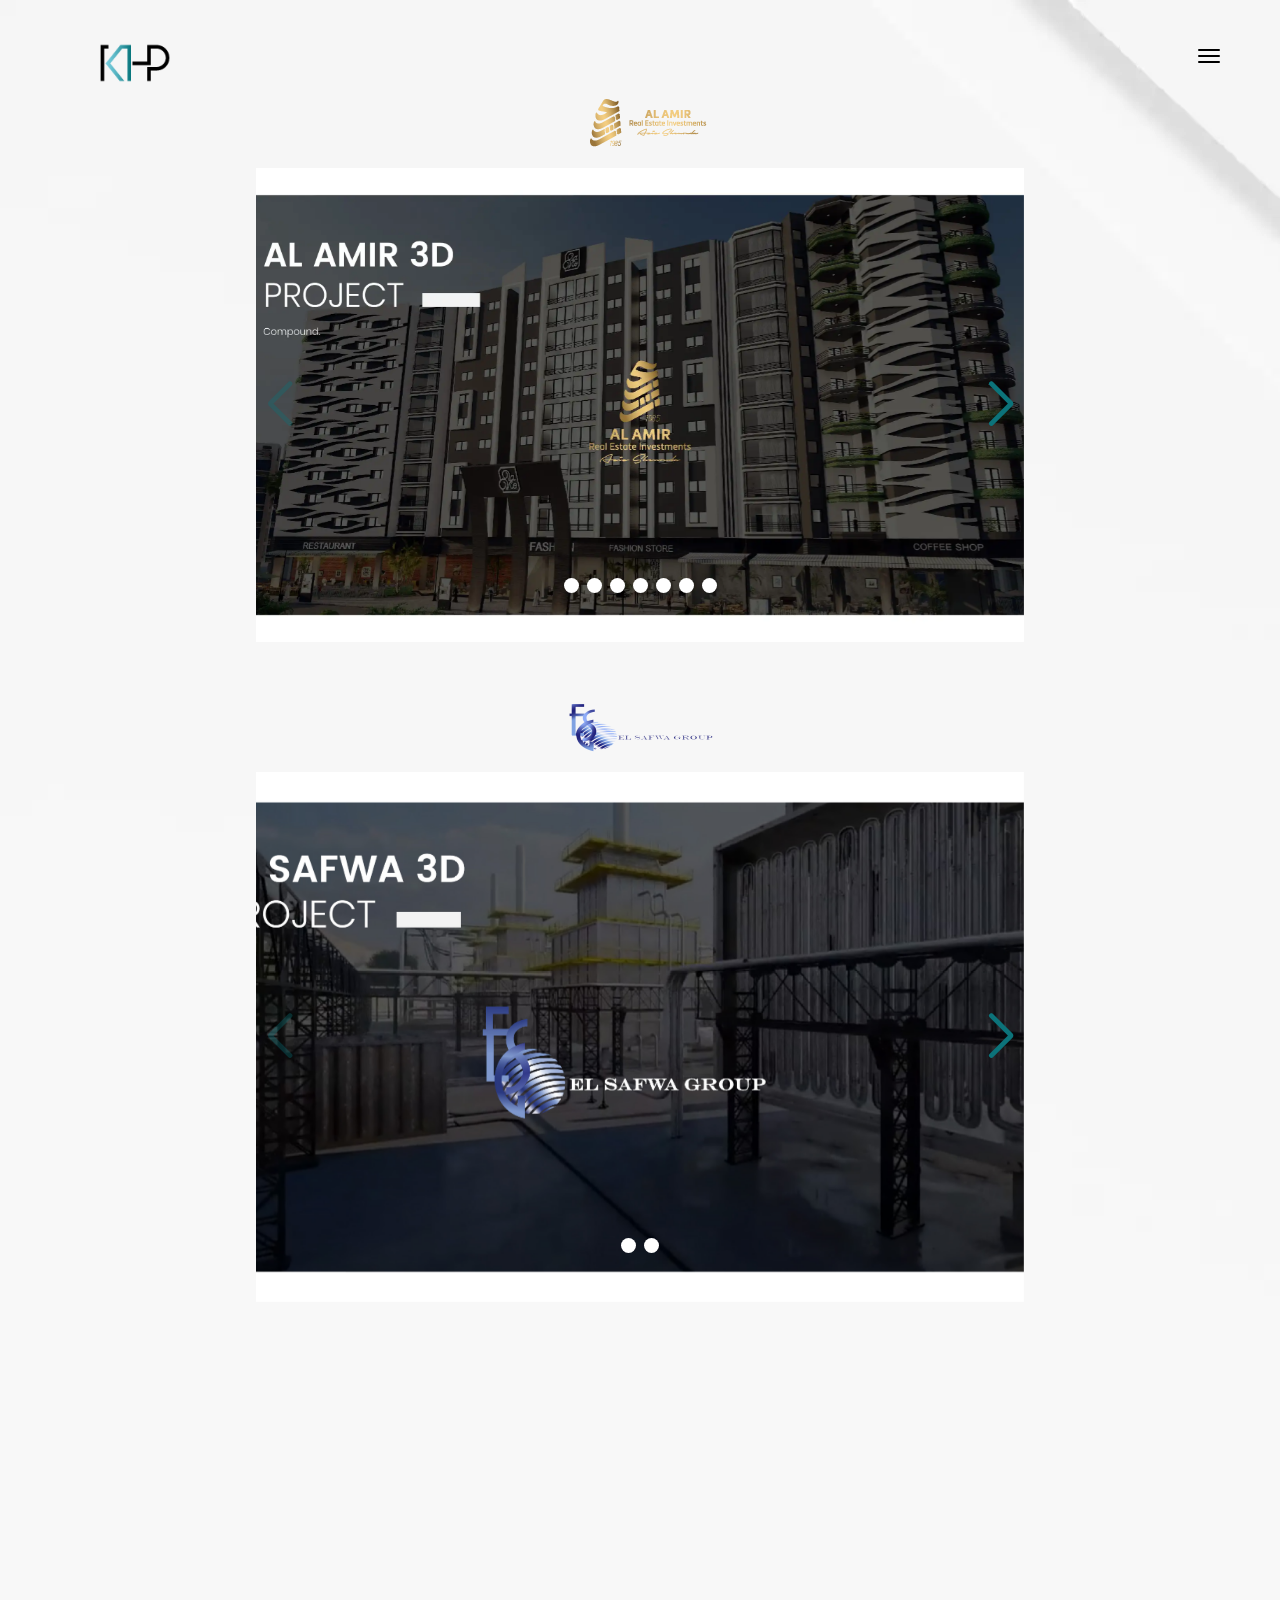
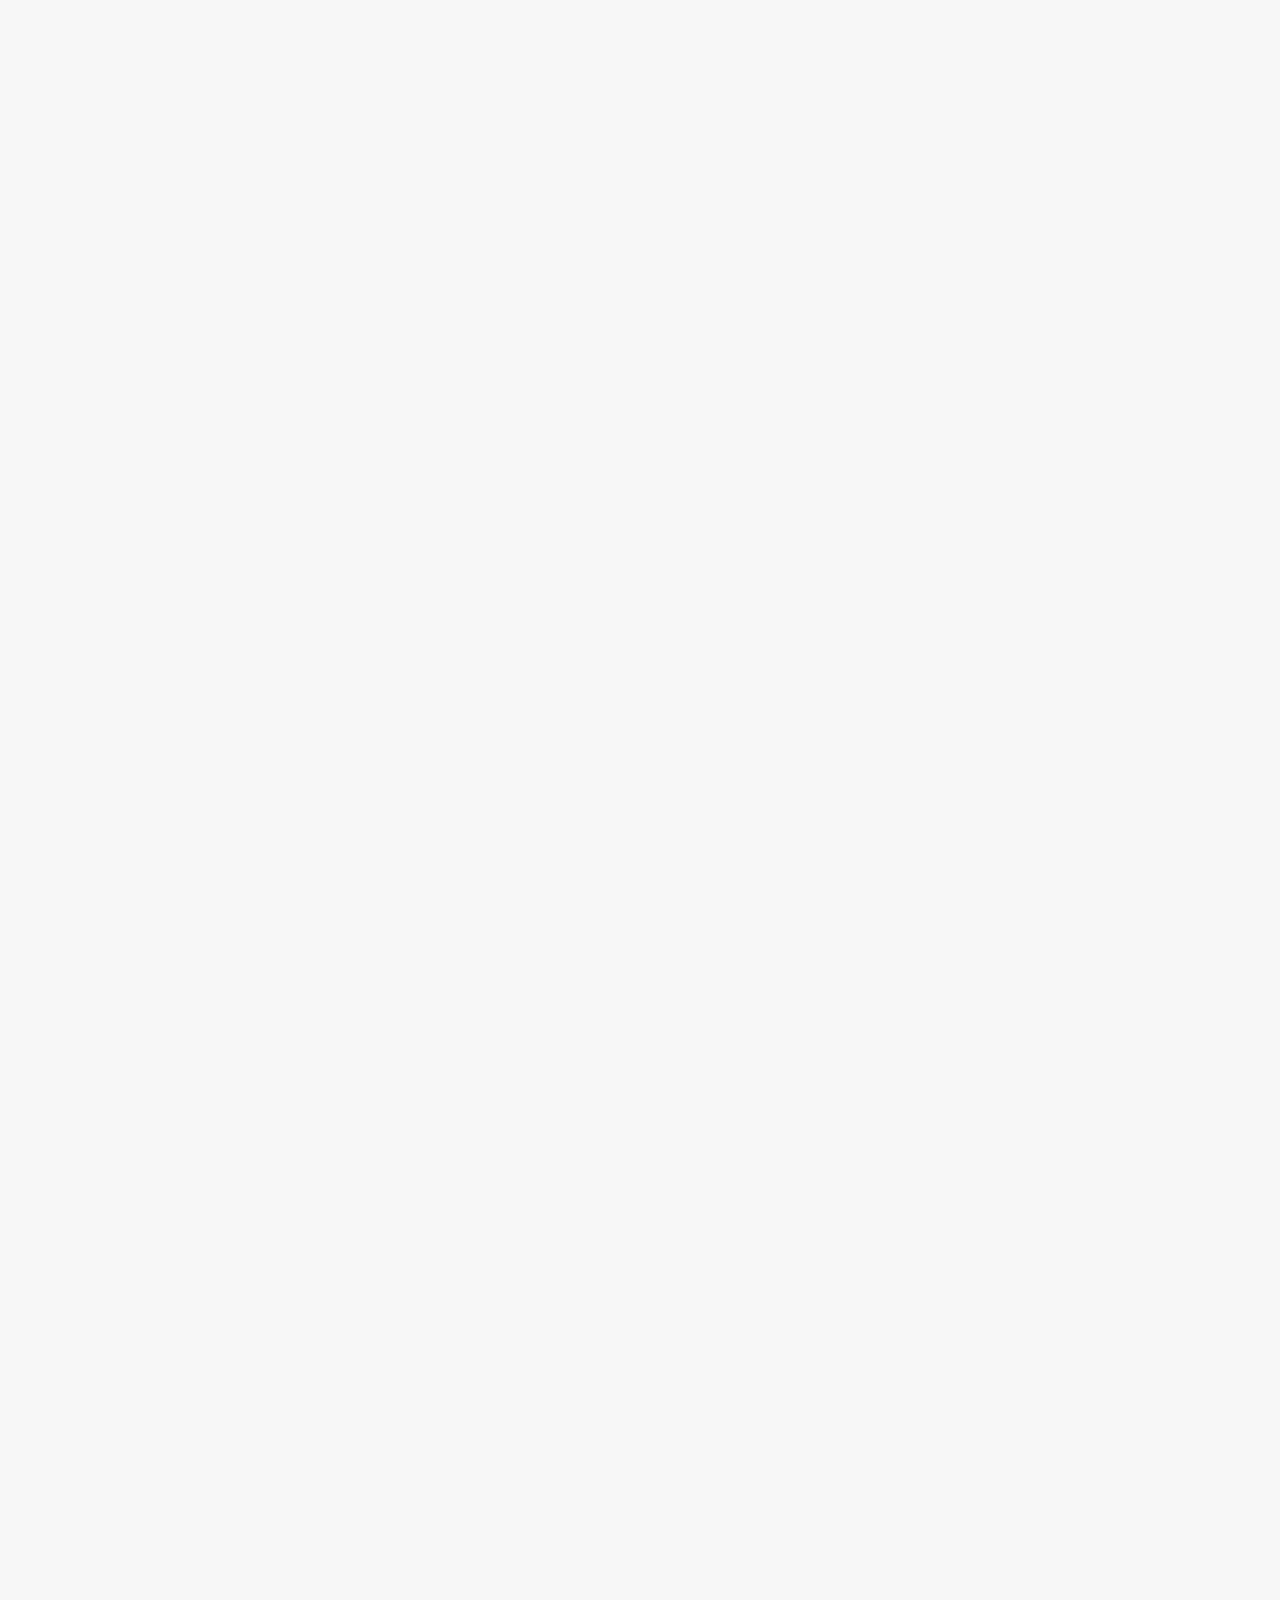
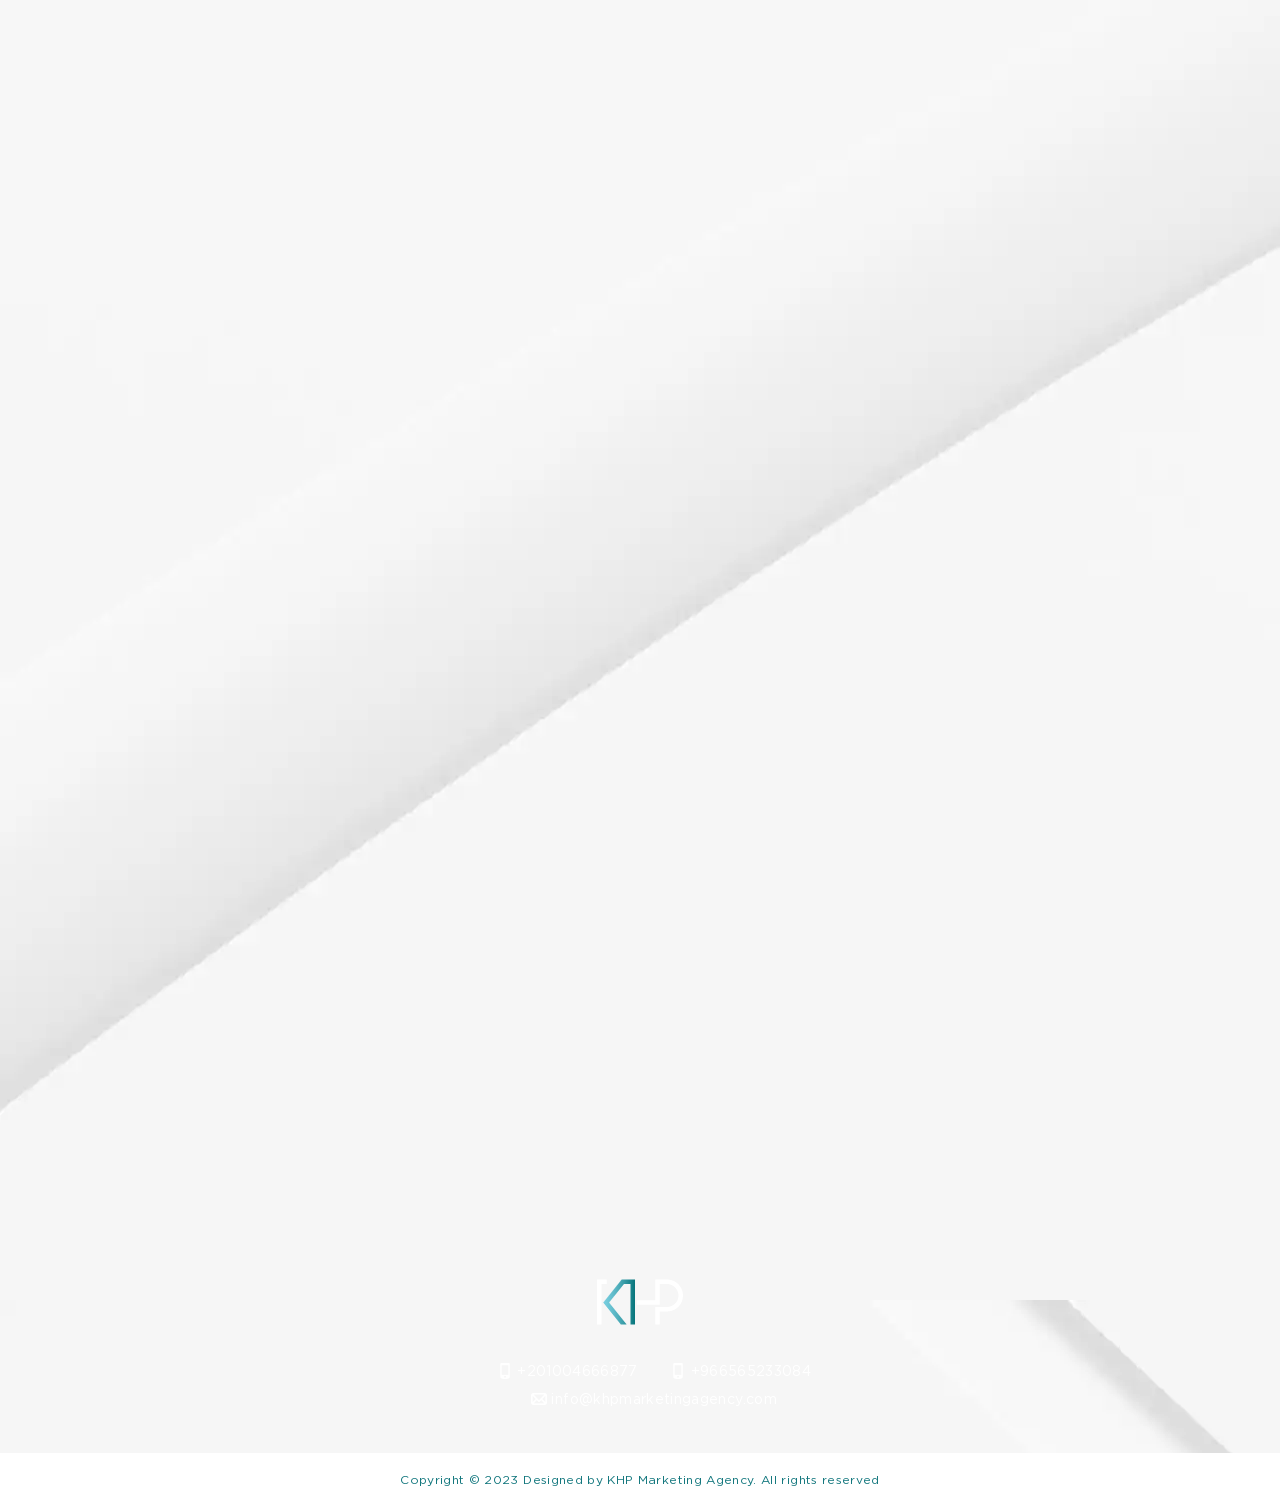
<file: 3d.html>
<!DOCTYPE HTML>
<html lang="en">

<head>
  <meta charset="utf-8">
  <meta name="viewport" content="width=device-width, initial-scale=1">
  <meta name="description"
    content="Enhance your visual content with our 3D modeling services. From product demos to virtual tours, we'll help you bring your ideas to life. Contact us to learn more.">
  <meta name="author" content="KHP Marketing Agency">
  <meta name="facebook-domain-verification" content="og6opb00al9ljhhvwyuovrlbcm85ma" />

  <!-- Favicons -->
  <link rel="shortcut icon" href="images/2.png">
  <link rel="apple-touch-icon" href="apple-touch-icon.png">
  <link rel="apple-touch-icon" sizes="72x72" href="apple-touch-icon-72x72.png">
  <link rel="apple-touch-icon" sizes="114x114" href="apple-touch-icon-114x114.png">

  <title>3D</title>

  <!-- Styles -->
  <link href="https://fonts.googleapis.com/css?family=Montserrat:300,400,500,600,700&display=swap" rel="stylesheet">
  <link href="https://fonts.googleapis.com/css?family=Libre+Baskerville:400i&display=swap" rel="stylesheet">
  <link href="css/style.css" rel="stylesheet" media="screen">
  <link href="css/owl.carousel.css" rel="stylesheet" media="screen">
  <link rel="stylesheet" href="https://unpkg.com/swiper/swiper-bundle.min.css" />
  <link href="css/slider.css" rel="stylesheet" media="screen">

  <link href="https://unpkg.com/aos@2.3.1/dist/aos.css" rel="stylesheet">

  <link rel="stylesheet" href="https://maxcdn.bootstrapcdn.com/font-awesome/4.5.0/css/font-awesome.min.css">
  <link href="https://fonts.googleapis.com/css?family=Merriweather:400,900,900i" rel="stylesheet">


  <link rel="stylesheet" href="css/footerstyle.css">

  <style>
    html,
    .bodyy {
      position: relative;
      height: 100%;
    }

    .bodyy {
      /* background: #eee; */
      font-family: Helvetica Neue, Helvetica, Arial, sans-serif;
      font-size: 14px;
      color: #000;
      margin: 0;
      padding: 0;
      width: 100%;
      overflow-x: hidden;
    }

    .swiper-container {
      width: 100%;
      height: 100%;
    }

    .swiper-slide {
      text-align: center;
      font-size: 18px;
      /* background: #fff; */

      /* Center slide text vertically */
      display: -webkit-box;
      display: -ms-flexbox;
      display: -webkit-flex;
      display: flex;
      -webkit-box-pack: center;
      -ms-flex-pack: center;
      -webkit-justify-content: center;
      justify-content: center;
      -webkit-box-align: center;
      -ms-flex-align: center;
      -webkit-align-items: center;
      align-items: center;
    }

    .swiper-slide img {
      display: block;
      width: 100%;
      height: 100%;
      object-fit: cover;
    }
  </style>
</head>

<!-- Google tag (gtag.js) -->
<script async src="https://www.googletagmanager.com/gtag/js?id=G-CRFTY758W5"></script>
<script>
  window.dataLayer = window.dataLayer || [];
  function gtag() { dataLayer.push(arguments); }
  gtag('js', new Date());

  gtag('config', 'G-CRFTY758W5');
</script>


<!-- Meta Pixel Code -->
<script>
  !function (f, b, e, v, n, t, s) {
    if (f.fbq) return; n = f.fbq = function () {
      n.callMethod ?
      n.callMethod.apply(n, arguments) : n.queue.push(arguments)
    };
    if (!f._fbq) f._fbq = n; n.push = n; n.loaded = !0; n.version = '2.0';
    n.queue = []; t = b.createElement(e); t.async = !0;
    t.src = v; s = b.getElementsByTagName(e)[0];
    s.parentNode.insertBefore(t, s)
  }(window, document, 'script',
    'https://connect.facebook.net/en_US/fbevents.js');
  fbq('init', '807420203161066');
  fbq('track', 'PageView');
</script>
<noscript><img height="1" width="1" style="display:none"
    src="https://www.facebook.com/tr?id=807420203161066&ev=PageView&noscript=1" /></noscript>
<!-- End Meta Pixel Code -->


<body style="background-image: url(images/backgrounds/bg6.webp);">
  <div class="animsition">
    <div class="loader">
      <div class="video-background">
        <video autoplay muted loop>
          <source src="images/loadervideo.mp4" type="video/mp4">
        </video>
        <div class="overlayloader"></div>
      </div>
      <!-- <div class="spinner">
        <div class="double-bounce1"></div>
        <div class="double-bounce2"></div>
      </div> -->
    </div>

    <!-- Content CLick Capture-->

    <div class="click-capture"></div>

    <!-- back to top button -->

    <span id="button1"></span>


    <!-- Sidebar Menu-->

    <div class="menu">
      <span class="close-menu icon-cross2 right-boxed"></span>
      <ul class="menu-list right-boxed">
        <li data-menuanchor="page1">
          <a href="index.html#page1">Home</a>
        </li>
        <li data-menuanchor="page2">
          <a href="index.html#page2">Services</a>
        </li>
        <li data-menuanchor="page3">
          <a href="index.html#page3">Values</a>
        </li>
        <li data-menuanchor="page4">
          <a href="index.html#page4">Who We Are</a>
        </li>
        <li data-menuanchor="page5">
          <a href="index.html#page5">What We Offer</a>
        </li>
        <li data-menuanchor="page6">
          <a href="index.html#page6">Egypt Clients</a>
        </li>
        <!-- <li  data-menuanchor="page7">
          <a href="#page7">Egypt Clients 2</a>
        </li> -->
        <li data-menuanchor="page8">
          <a href="index.html#page7">KSA Clients</a>
        </li>
        <li data-menuanchor="page9">
          <a href="index.html#page8">Contact Us</a>
        </li>
      </ul>
      <div class="menu-footer right-boxed">
        <div class="social-list">
          <a title="Behance" href="https://www.behance.net/khpmarketingagency" class="icon"><img class="iconshover"
              src="images/i1-01.png" alt="behance2"></a>
          <a title="Facebook" href="https://www.facebook.com/KHPMarketingAgency.eg" class="icon"><img class="iconshover"
              src="images/i2-01.png" alt="facebook2"></a>
          <a title="Instagram" href="https://instagram.com/khpmarketingagency?igshid=YmMyMTA2M2Y=" class="icon"><img
              class="iconshover" src="images/i3-01.png" alt="instagram2"></a>
          <a title="Linkedin" href="https://linkedin.com/company/khp-marketing-agency" class="icon"><img
              class="iconshover" src="images/i4-01.png" alt="linkedin2"></a>
          <br><br>
          <a title="Gmail" href="mailto:khpagency@gmail.com" class="icon"><img class="iconshover" src="images/i5-01.png"
              alt="gmail2"></a>
          <a title="Twitter" href="https://twitter.com/khp_marketing" class="icon"><img class="iconshover"
              src="images/i6-01.png" alt="twitter2"></a>
          <!-- <a title="Snapchat" class="icon"><img class="iconshover" src="images/i7-01.png" alt="snapchat2"></a> -->
          <a title="Tiktok" href="https://www.tiktok.com/@khpmarketingagency1" class="icon"><img class="iconshover"
              src="images/i8-01.png" alt="tiktok2"></a>
          <a title="Youtube" href="https://www.youtube.com/@khpmarketingagency4038" class="icon"><img class="iconshover"
              src="images/youtube-colored.png" alt="youtube"></a>

        </div>
        <div class="copy text-black">© KHP 2023. All Rights Reseverd</div>
      </div>
    </div>

    <!-- Navbar -->

    <header class="navbar navbar-fullpage boxed">
      <div class="navbar-bg"></div>
      <a class="brand" title="khp" href="index.html">
        <img alt="" src="images/blacklogo.png" class="logosize logomrg">
        <!-- <div class="brand-info">
          <div class="brand-name">KHP</div>
        </div> -->
      </a>

      <button type="button" title="menu" class="navbar-toggle" data-toggle="collapse" data-target="#navbar-collapse"
        aria-expanded="false">
        <span class="icon-bar"></span>
        <span class="icon-bar"></span>
        <span class="icon-bar"></span>
      </button>

      <!-- <div class="contacts d-none d-md-block">
        <div class="contact-item">
          <a class="text-black" href="tel:+201004666877">+201004666877</a>
        </div>
        <div class="contact-item spacer text-black">
          /
        </div>
        <div class="contact-item">
          <a class="text-black" href="tel:+966565233084">+966565233084</a>
        </div>
        <div class="contact-item spacer text-black">
          /
        </div>
        <div class="contact-item">
          <a class="text-black" href="mailto:info@khpmarketingagency.com">info@khpmarketingagency.com</a>
        </div>
      </div> -->
    </header>

    <script>
      filterSelection("all")
      function filterSelection(c) {
        var x, i;
        x = document.getElementsByClassName("filterDiv");
        if (c == "all") c = "";
        for (i = 0; i < x.length; i++) {
          w3RemoveClass(x[i], "show ");
          if (x[i].className.indexOf(c) > -1) w3AddClass(x[i], "show");
        }
      }

      function w3AddClass(element, name) {
        var i, arr1, arr2;
        arr1 = element.className.split(" ");
        arr2 = name.split(" ");
        for (i = 0; i < arr2.length; i++) {
          if (arr1.indexOf(arr2[i]) == -1) { element.className += " " + arr2[i]; }
        }
      }

      function w3RemoveClass(element, name) {
        var i, arr1, arr2;
        arr1 = element.className.split(" ");
        arr2 = name.split(" ");
        for (i = 0; i < arr2.length; i++) {
          while (arr1.indexOf(arr2[i]) > -1) {
            arr1.splice(arr1.indexOf(arr2[i]), 1);
          }
        }
        element.className = arr1.join(" ");
      }

      // Add active class to the current button (highlight it)
      var btnContainer = document.getElementById("myBtnContainer");
      var btns = btnContainer.getElementsByClassName("btn");
      for (var i = 0; i < btns.length; i++) {
        btns[i].addEventListener("click", function () {
          var current = document.getElementsByClassName("active");
          current[0].className = current[0].className.replace(" active", "");
          this.className += " active";
        });
      }
    </script>
    <div class="content" style="display: grid;place-items: center;">

      <img data-aos="fade-down" data-aos-duration="500" src="images/clients/c19.png" alt="" class="cscale2">
      <!-- Swiper -->
      <div data-aos="fade-right" data-aos-delay="500" data-aos-duration="500"
        class="bodyy swiper-container mySwiper width90" style="width: 60%;margin-top: 40px;">
        <div class="swiper-wrapper">
          <div class="swiper-slide"><img class="lazyload" data-src="images/visual/3D/alamir/Al Amir-01.webp" alt="">
          </div>
          <div class="swiper-slide"><img class="lazyload" data-src="images/visual/3D/alamir/Al Amir-02.webp" alt="">
          </div>
          <div class="swiper-slide"><img class="lazyload" data-src="images/visual/3D/alamir/Al Amir-03.webp" alt="">
          </div>
          <div class="swiper-slide"><img class="lazyload" data-src="images/visual/3D/alamir/Al Amir-04.webp" alt="">
          </div>
          <div class="swiper-slide"><img class="lazyload" data-src="images/visual/3D/alamir/Al Amir-05.webp" alt="">
          </div>
          <div class="swiper-slide"><img class="lazyload" data-src="images/visual/3D/alamir/Al Amir-06.webp" alt="">
          </div>
          <div class="swiper-slide"><img class="lazyload" data-src="images/visual/3D/alamir/Al Amir-07.webp" alt="">
          </div>
        </div>
        <div class="swiper-button-next arrows"></div>
        <div class="swiper-button-prev arrows"></div>
        <div class="swiper-pagination"></div>
      </div>

      <div class="container">
        <!-- <p class="project-detail-text text-center">Branding
          </p> -->
        <!-- <img alt="" class="image-holder wow fadeInLeft" src="images/bg/project3-1.webp">
              <img alt="" class="image-holder wow fadeInRight" src="images/bg/project3-2.webp">
              <p class="project-detail-text text-center">Lorem ipsum dolor sit amet, consectetur adipisicing elit. Ipsum quaerat harum, tempora quia molestiae repudiandae ex eaque dolorem porro necessitatibus totam voluptas placeat voluptates nemo amet aliquid impedit vel? Asperiores?
              </p> -->
      </div>

      <img data-aos="fade-down" data-aos-duration="500" style="margin-top: 80px;" src="images/clients/safwa1.png" alt=""
        class="cscale2">

      <!-- <img data-aos="fade-right" data-aos-delay="500" data-aos-duration="500" src="images/visual/3D/elsafwa/El Safwa-01.jpg" alt="" style="width: 60%;margin-top: 40px;"> -->
      <div data-aos="fade-right" data-aos-delay="500" data-aos-duration="500"
        class="bodyy swiper-container mySwiper width90" style="width: 60%;margin-top: 40px;">
        <div class="swiper-wrapper">
          <div class="swiper-slide"><img class="lazyload" data-src="images/visual/3D/elsafwa/El Safwa-01.jpg" alt="">
          </div>
          <div class="swiper-slide">
            <iframe width="950" height="490"
              src="https://www.youtube.com/embed/T4kkoCMyCCY?loop=1&controls=1&autoplay=0&mute=1"
              title="YouTube video player" frameborder="0"
              allow="accelerometer; autoplay; clipboard-write; encrypted-media; gyroscope; picture-in-picture; web-share"
              allowfullscreen></iframe>
          </div>


        </div>
        <div class="swiper-button-next arrows"></div>
        <div class="swiper-button-prev arrows"></div>
        <div class="swiper-pagination"></div>
      </div>

      <div class="container">
        <!-- <p class="project-detail-text text-center">Branding
        </p> -->
        <!-- <img alt="" class="image-holder wow fadeInLeft" src="images/bg/project3-1.webp">
            <img alt="" class="image-holder wow fadeInRight" src="images/bg/project3-2.webp">
            <p class="project-detail-text text-center">Lorem ipsum dolor sit amet, consectetur adipisicing elit. Ipsum quaerat harum, tempora quia molestiae repudiandae ex eaque dolorem porro necessitatibus totam voluptas placeat voluptates nemo amet aliquid impedit vel? Asperiores?
            </p> -->
      </div>

      <img data-aos="fade-down" data-aos-duration="500" style="margin-top: 80px;scale: 1.2;"
        src="images/clients/Logos Colored-23.png" alt="" class="cscale2">

      <div data-aos="fade-right" data-aos-delay="500" data-aos-duration="500"
        class="bodyy swiper-container mySwiper width90" style="width: 60%;margin-top: 40px;">
        <div class="swiper-wrapper">
          <div class="swiper-slide"><img class="lazyload" data-src="images/visual/3D/immortals/Immortals-01.jpg" alt="">
          </div>
          <div class="swiper-slide"><img class="lazyload" data-src="images/visual/3D/immortals/Immortals-02.jpg" alt="">
          </div>
          <div class="swiper-slide"><img class="lazyload" data-src="images/visual/3D/immortals/Immortals-03.jpg" alt="">
          </div>
          <div class="swiper-slide"><img class="lazyload" data-src="images/visual/3D/immortals/Immortals-04.jpg" alt="">
          </div>

        </div>
        <div class="swiper-button-next arrows"></div>
        <div class="swiper-button-prev arrows"></div>
        <div class="swiper-pagination"></div>
      </div>

      <div class="container">
        <!-- <p class="project-detail-text text-center">Branding
        </p> -->
        <!-- <img alt="" class="image-holder wow fadeInLeft" src="images/bg/project3-1.webp">
            <img alt="" class="image-holder wow fadeInRight" src="images/bg/project3-2.webp">
            <p class="project-detail-text text-center">Lorem ipsum dolor sit amet, consectetur adipisicing elit. Ipsum quaerat harum, tempora quia molestiae repudiandae ex eaque dolorem porro necessitatibus totam voluptas placeat voluptates nemo amet aliquid impedit vel? Asperiores?
            </p> -->
      </div>
      <!-- --------------------------------------------------------------------------------------------- -->
      <!-- --------------------------------------------------------------------------------------------- -->
      <!-- --------------------------------------------------------------------------------------------- -->
      <img data-aos="fade-down" data-aos-duration="500" style="margin-top: 80px;"
        src="images/clients/Logos Colored-31.png" alt="">
      <!-- <p data-aos="fade-down" data-aos-duration="500" style="margin-top: 80px;">jax</p> -->

      <!-- <img data-aos="fade-right" data-aos-delay="500" data-aos-duration="500" src="images/digital/canopus/Canopus-01.webp" alt="" style="width: 60%;margin-top: 40px;"> -->
      <div data-aos="fade-right" data-aos-delay="500" data-aos-duration="500"
        class="bodyy swiper-container mySwiper width90" style="width: 60%;margin-top: 40px;">
        <div class="swiper-wrapper">
          <div class="swiper-slide"><img class="lazyload" data-src="images/visual/3D/jax/Jax-01.jpg" alt=""></div>
          <div class="swiper-slide"><img class="lazyload" data-src="images/visual/3D/jax/Jax-02.jpg" alt=""></div>
          <div class="swiper-slide"><img class="lazyload" data-src="images/visual/3D/jax/Jax-03.jpg" alt=""></div>
          <div class="swiper-slide"><img class="lazyload" data-src="images/visual/3D/jax/Jax-04.jpg" alt=""></div>
          <div class="swiper-slide"><img class="lazyload" data-src="images/visual/3D/jax/Jax-05.jpg" alt=""></div>
          <div class="swiper-slide"><img class="lazyload" data-src="images/visual/3D/jax/Jax-06.jpg" alt=""></div>
          <div class="swiper-slide"><img class="lazyload" data-src="images/visual/3D/jax/Jax-07.jpg" alt=""></div>

        </div>
        <div class="swiper-button-next arrows"></div>
        <div class="swiper-button-prev arrows"></div>
        <div class="swiper-pagination"></div>
      </div>

      <div class="container">
        <!-- <p class="project-detail-text text-center">Branding
      </p> -->
        <!-- <img alt="" class="image-holder wow fadeInLeft" src="images/bg/project3-1.webp">
          <img alt="" class="image-holder wow fadeInRight" src="images/bg/project3-2.webp">
          <p class="project-detail-text text-center">Lorem ipsum dolor sit amet, consectetur adipisicing elit. Ipsum quaerat harum, tempora quia molestiae repudiandae ex eaque dolorem porro necessitatibus totam voluptas placeat voluptates nemo amet aliquid impedit vel? Asperiores?
          </p> -->
      </div>

      <!-- --------------------------------------------------------------------------------------------- -->
      <!-- --------------------------------------------------------------------------------------------- -->
      <!-- --------------------------------------------------------------------------------------------- -->


      <img data-aos="fade-down" data-aos-duration="500" style="margin-top: 80px;" src="images/clients/c23.png" alt=""
        class="cscale2">

      <!-- <img data-aos="fade-right" data-aos-delay="500" data-aos-duration="500" src="images/digital/holybelly/Holybelly-01.webp" alt="" style="width: 60%;margin-top: 40px;"> -->
      <div data-aos="fade-right" data-aos-delay="500" data-aos-duration="500"
        class="bodyy swiper-container mySwiper width90" style="width: 60%;margin-top: 40px;">
        <div class="swiper-wrapper">
          <div class="swiper-slide"><img class="lazyload" data-src="images/visual/3D/rubix/Rubix-01.jpg" alt=""></div>
          <div class="swiper-slide">
            <iframe width="950" height="490"
              src="https://www.youtube.com/embed/pNozEZMtc_4?loop=1&controls=1&autoplay=0&mute=1"
              title="YouTube video player" frameborder="0"
              allow="accelerometer; autoplay; clipboard-write; encrypted-media; gyroscope; picture-in-picture; web-share"
              allowfullscreen></iframe>
          </div>

        </div>
        <div class="swiper-button-next arrows"></div>
        <div class="swiper-button-prev arrows"></div>
        <div class="swiper-pagination"></div>
      </div>

      <div class="container">
        <!-- <p class="project-detail-text text-center">Branding
      </p> -->
        <!-- <img alt="" class="image-holder wow fadeInLeft" src="images/bg/project3-1.webp">
          <img alt="" class="image-holder wow fadeInRight" src="images/bg/project3-2.webp">
          <p class="project-detail-text text-center">Lorem ipsum dolor sit amet, consectetur adipisicing elit. Ipsum quaerat harum, tempora quia molestiae repudiandae ex eaque dolorem porro necessitatibus totam voluptas placeat voluptates nemo amet aliquid impedit vel? Asperiores?
          </p> -->
      </div>

      <!-- <img data-aos="fade-down" data-aos-duration="500" style="margin-top: 80px;" src="images/clients-white/Logos-08.png" alt=""> -->
      <p data-aos="fade-down" data-aos-duration="500" style="margin-top: 80px;" class="titles newfont titlesmob">New
        Generation
        School 3D Project</p>

      <!-- <img data-aos="fade-right" data-aos-delay="500" data-aos-duration="500" src="images/digital/hoodz/Hoodz-01.webp" alt="" style="width: 60%;margin-top: 40px;"> -->

      <div data-aos="fade-right" data-aos-delay="500" data-aos-duration="500"
        class="bodyy swiper-container mySwiper width90" style="width: 60%;margin-top: 40px;">
        <div class="swiper-wrapper">
          <div class="swiper-slide"><img class="lazyload" data-src="images/visual/3D/school/School-01.webp" alt="">
          </div>
          <div class="swiper-slide"><img class="lazyload" data-src="images/visual/3D/school/School-02.webp" alt="">
          </div>
          <div class="swiper-slide"><img class="lazyload" data-src="images/visual/3D/school/School-03.webp" alt="">
          </div>
          <div class="swiper-slide"><img class="lazyload" data-src="images/visual/3D/school/School-04.webp" alt="">
          </div>
          <div class="swiper-slide"><img class="lazyload" data-src="images/visual/3D/school/School-05.webp" alt="">
          </div>
          <div class="swiper-slide"><img class="lazyload" data-src="images/visual/3D/school/School-06.webp" alt="">
          </div>

        </div>
        <div class="swiper-button-next arrows"></div>
        <div class="swiper-button-prev arrows"></div>
        <div class="swiper-pagination"></div>
      </div>

      <div class="container">
        <!-- <p class="project-detail-text text-center">Branding
      </p> -->
        <!-- <img alt="" class="image-holder wow fadeInLeft" src="images/bg/project3-1.webp">
          <img alt="" class="image-holder wow fadeInRight" src="images/bg/project3-2.webp">
          <p class="project-detail-text text-center">Lorem ipsum dolor sit amet, consectetur adipisicing elit. Ipsum quaerat harum, tempora quia molestiae repudiandae ex eaque dolorem porro necessitatibus totam voluptas placeat voluptates nemo amet aliquid impedit vel? Asperiores?
          </p> -->
      </div>

      <img data-aos="fade-down" data-aos-duration="500" style="margin-top: 80px;"
        src="images/clients/Logos Colored-02.png" alt="">
      <!-- <p data-aos="fade-down" data-aos-duration="500" style="margin-top: 80px;">tamkeen</p> -->

      <!-- <img data-aos="fade-right" data-aos-delay="500" data-aos-duration="500" src="images/digital/immortals/Immortals-01.webp" alt="" style="width: 60%;margin-top: 40px;"> -->

      <div data-aos="fade-right" data-aos-delay="500" data-aos-duration="500"
        class="bodyy swiper-container mySwiper width90 marginlast" style="width: 60%;margin-top: 40px;">
        <div class="swiper-wrapper">
          <div class="swiper-slide"><img class="lazyload" data-src="images/visual/3D/tamkeen/Tamkeen-01.webp" alt="">
          </div>
          <div class="swiper-slide"><img class="lazyload" data-src="images/visual/3D/tamkeen/Tamkeen-02.webp" alt="">
          </div>
          <div class="swiper-slide"><img class="lazyload" data-src="images/visual/3D/tamkeen/Tamkeen-03.webp" alt="">
          </div>
          <div class="swiper-slide"><img class="lazyload" data-src="images/visual/3D/tamkeen/Tamkeen-04.webp" alt="">
          </div>
          <div class="swiper-slide"><img class="lazyload" data-src="images/visual/3D/tamkeen/Tamkeen-05.webp" alt="">
          </div>
          <div class="swiper-slide"><img class="lazyload" data-src="images/visual/3D/tamkeen/Tamkeen-06.webp" alt="">
          </div>
          <div class="swiper-slide"><img class="lazyload" data-src="images/visual/3D/tamkeen/Tamkeen-07.webp" alt="">
          </div>
          <div class="swiper-slide"><img class="lazyload" data-src="images/visual/3D/tamkeen/Tamkeen-08.webp" alt="">
          </div>
          <div class="swiper-slide"><img class="lazyload" data-src="images/visual/3D/tamkeen/Tamkeen-09.webp" alt="">
          </div>
          <div class="swiper-slide"><img class="lazyload" data-src="images/visual/3D/tamkeen/Tamkeen-10.webp" alt="">
          </div>

        </div>
        <div class="swiper-button-next arrows"></div>
        <div class="swiper-button-prev arrows"></div>
        <div class="swiper-pagination"></div>
      </div>

      <div class="container">
        <!-- <p class="project-detail-text text-center">Branding
      </p> -->
        <!-- <img alt="" class="image-holder wow fadeInLeft" src="images/bg/project3-1.webp">
          <img alt="" class="image-holder wow fadeInRight" src="images/bg/project3-2.webp">
          <p class="project-detail-text text-center">Lorem ipsum dolor sit amet, consectetur adipisicing elit. Ipsum quaerat harum, tempora quia molestiae repudiandae ex eaque dolorem porro necessitatibus totam voluptas placeat voluptates nemo amet aliquid impedit vel? Asperiores?
          </p> -->
      </div>



      <!-- <div class="row row-project">
          <div class="col-project-name col-md-6  mt-5 mb-5 mb-md-0">
            <h1>Brole Mobile App</h1>
            <div class="social-list social-list-detail">
              <a href="" class="icon ion-social-twitter"></a>
              <a href="" class="icon ion-social-facebook"></a>
              <a href="" class="icon ion-social-googleplus"></a>
              <a href="" class="icon ion-social-linkedin"></a>
              <a href="" class="icon ion-social-dribbble-outline"></a>
            </div>
          </div>
          <div class="col-project-info col-md-6">
            <div class="row">
              <div class="col-md-6 mt-5">
                <h5>Client</h5>
                <p>California Art Gallery Museum</p>
              </div>
              <div class="col-md-6 mt-5">
                <h5>Team</h5>
                <p>Dustin Mahone - iOS Developer<br>
                   Paul tf - Designer
                </p>
              </div>
              <div class="col-md-6 mt-5">
                <h5>Services</h5>
                <p>Branding, UI/UX Design,<br>Mobile Design</p>
              </div>
              <div class="col-md-6 mt-5">
                <h5>Date</h5>
                <p>Feburary 25th, 2019</p>
              </div>
            </div>
          </div>
        </div> -->
    </div>
    <!-- <img alt="" class="image-holder wow fadeIn" src="images/bg/project3.webp"> -->


    <!-- Footer -->
    <footer class="footer-2" style="margin-top: 60px;">
      <div class="overlay overlay--dark">
      </div>
      <div class="parallax parallax--footer">
        <div class="container">
          <div class="row justify-content-center">
            <div class="col-lg-7 col-md-9 col-12">
              <h1>
                <a href="index.html">
                  <img alt="Logo" src="images/whitelogo2.png">
                </a>
              </h1>

              <div class="contacts d-md-block">
                <div class="contact-item">
                  <img class="icons" src="images/mobile-phone-8-16.png" alt="">
                  <a class="" href="tel:+201004666877">+201004666877</a>
                </div>
                <!-- <div class="contact-item spacer">
                  /
                </div> -->
                <div class="contact-item">
                  <img class="icons" src="images/mobile-phone-8-16.png" alt="">
                  <a class="" href="tel:+966565233084">+966565233084</a>
                </div>
                <!-- <div class="contact-item spacer ">
                  /
                </div> -->
                <div class="contact-item">
                  <img class="icons" src="images/mail-16.png" alt="">
                  <a class="" href="mailto:info@khpmarketingagency.com">info@khpmarketingagency.com</a>
                </div>
              </div>
            </div>
          </div>
        </div>
      </div>
    </footer>
    <!-- End Footer -->
    <!-- Copyright -->
    <section class="copyright copyrightmob">
      <div class="container">
        <div class="row">
          <div class="col-md-12">
            Copyright © 2023 Designed by
            <span>KHP Marketing Agency</span>. All rights reserved
          </div>
        </div>
      </div>
    </section>
    <!-- End Copyright -->

    <!-- Swiper JS -->
    <script src="https://unpkg.com/swiper/swiper-bundle.min.js"></script>

    <!-- Initialize Swiper -->
    <script>
      var swiper = new Swiper(".mySwiper", {
        spaceBetween: 30,
        centeredSlides: true,
        autoplay: {
          delay: 4500,
          disableOnInteraction: false
        },
        pagination: {
          el: ".swiper-pagination",
          clickable: true
        },
        navigation: {
          nextEl: ".swiper-button-next",
          prevEl: ".swiper-button-prev"
        }
      });
    </script>

  </div>
  </div>


  <!-- jQuery -->

  <script src="js/jquery.min.js"></script>
  <script src="js/wow.min.js"></script>
  <script src="js/jquery.magnific-popup.min.js"></script>
  <script src="js/smoothscroll.js"></script>
  <script src="js/animsition.js"></script>
  <script src="js/owl.carousel.min.js"></script>

  <!-- Scripts -->
  <script src="js/scripts.js"></script>

  <script src="https://unpkg.com/aos@2.3.1/dist/aos.js"></script>
  <script>
    AOS.init();
  </script>

  <script src="js/backtotop.js"></script>

  <script src="js/lazysizes.min.js" async></script>



</body>

</html>
</file>
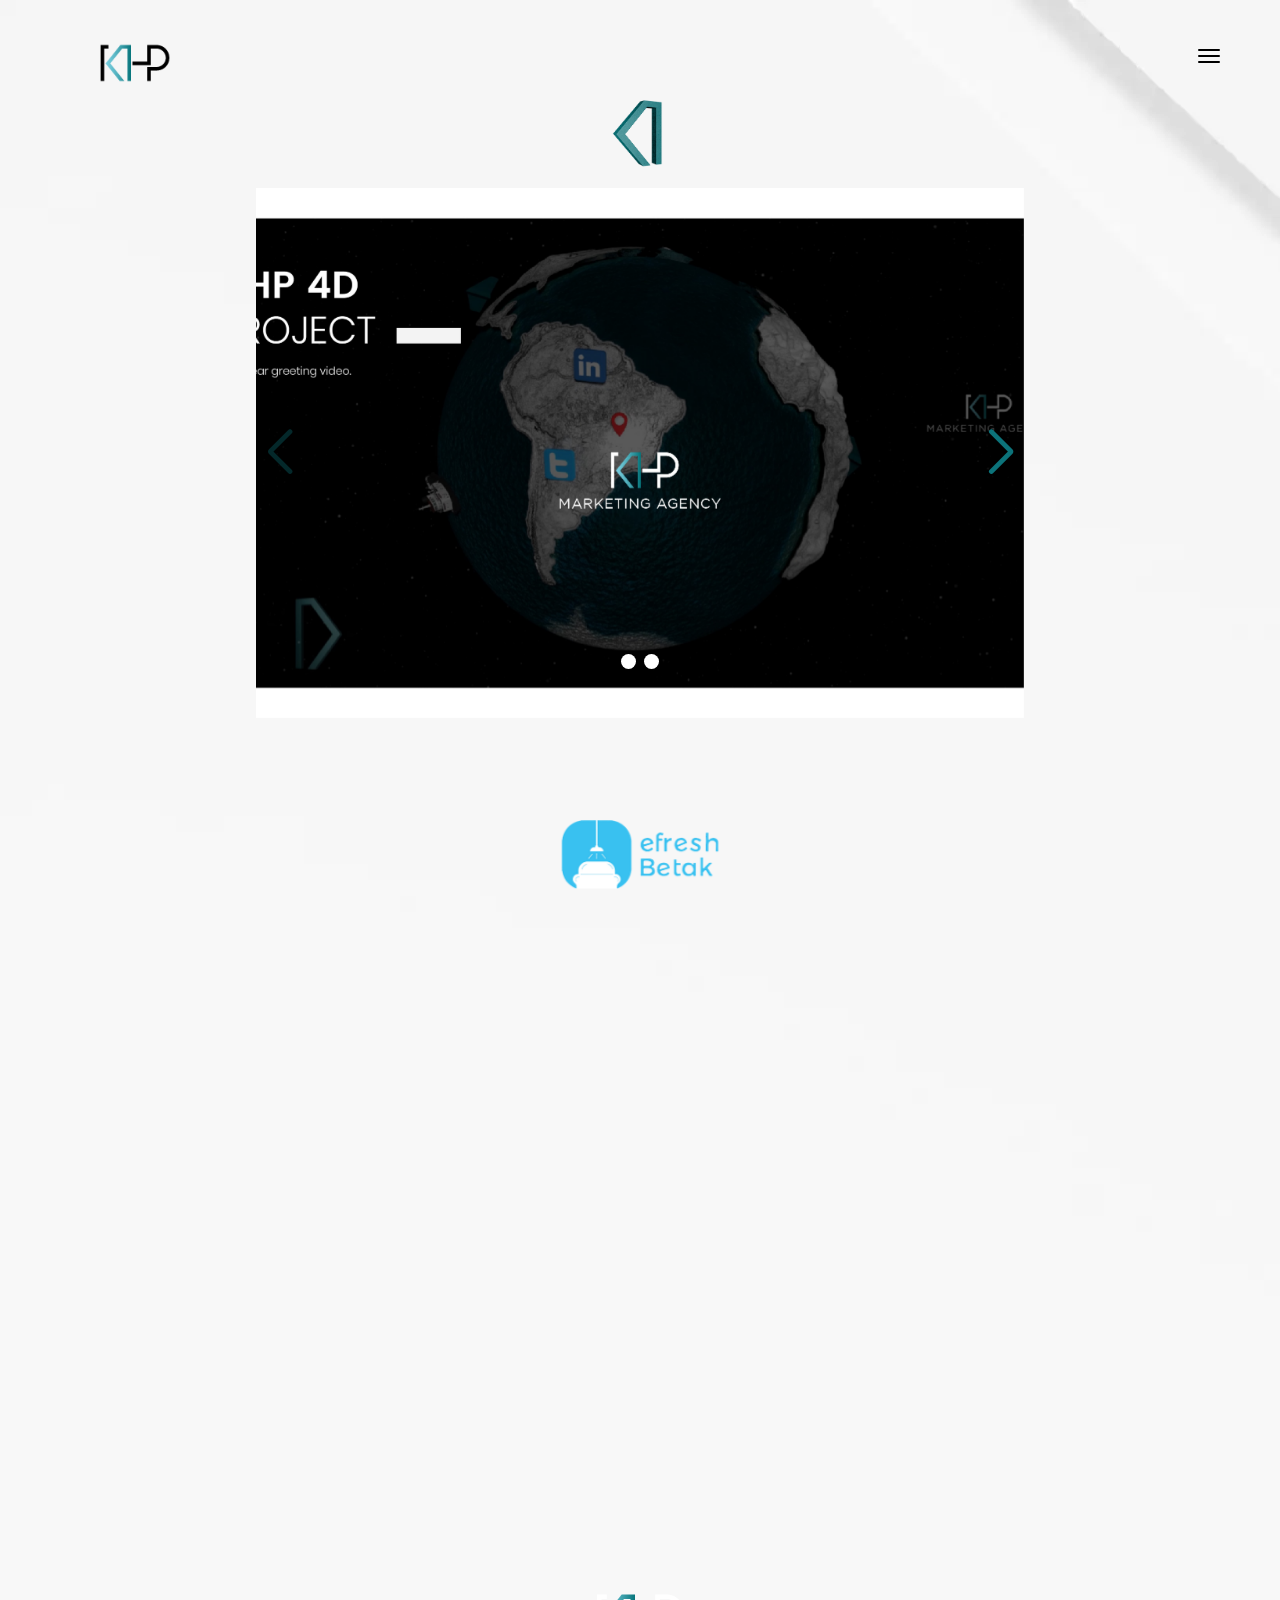
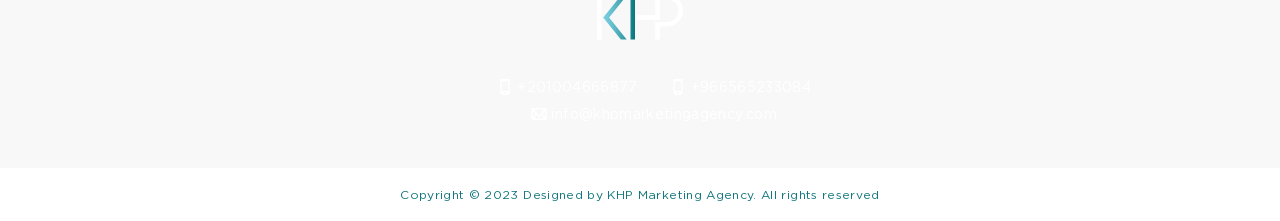
<file: 4d.html>
<!DOCTYPE HTML>
<html lang="en">

<head>
  <meta charset="utf-8">
  <meta name="viewport" content="width=device-width, initial-scale=1">
  <meta name="description"
    content="Create a fully immersive experience with our 4D services. From augmented reality to interactive exhibits, we'll help you engage your audience in new and exciting ways. Contact us now.">
  <meta name="author" content="KHP Marketing Agency">
  <meta name="facebook-domain-verification" content="og6opb00al9ljhhvwyuovrlbcm85ma" />


  <!-- Favicons -->
  <link rel="shortcut icon" href="images/2.png">
  <link rel="apple-touch-icon" href="apple-touch-icon.png">
  <link rel="apple-touch-icon" sizes="72x72" href="apple-touch-icon-72x72.png">
  <link rel="apple-touch-icon" sizes="114x114" href="apple-touch-icon-114x114.png">

  <title>4D</title>

  <!-- Styles -->
  <link href="https://fonts.googleapis.com/css?family=Montserrat:300,400,500,600,700&display=swap" rel="stylesheet">
  <link href="https://fonts.googleapis.com/css?family=Libre+Baskerville:400i&display=swap" rel="stylesheet">
  <link href="css/style.css" rel="stylesheet" media="screen">
  <link href="css/owl.carousel.css" rel="stylesheet" media="screen">
  <link rel="stylesheet" href="https://unpkg.com/swiper/swiper-bundle.min.css" />
  <link href="css/slider.css" rel="stylesheet" media="screen">

  <link href="https://unpkg.com/aos@2.3.1/dist/aos.css" rel="stylesheet">

  <link rel="stylesheet" href="https://maxcdn.bootstrapcdn.com/font-awesome/4.5.0/css/font-awesome.min.css">
  <link href="https://fonts.googleapis.com/css?family=Merriweather:400,900,900i" rel="stylesheet">


  <link rel="stylesheet" href="css/footerstyle.css">



  <style>
    html,
    .bodyy {
      position: relative;
      height: 100%;
    }

    .bodyy {
      /* background: #eee; */
      font-family: Helvetica Neue, Helvetica, Arial, sans-serif;
      font-size: 14px;
      color: #000;
      margin: 0;
      padding: 0;
      width: 100%;
      overflow-x: hidden;
    }

    .swiper-container {
      width: 100%;
      height: 100%;
    }

    .swiper-slide {
      text-align: center;
      font-size: 18px;
      /* background: #fff; */

      /* Center slide text vertically */
      display: -webkit-box;
      display: -ms-flexbox;
      display: -webkit-flex;
      display: flex;
      -webkit-box-pack: center;
      -ms-flex-pack: center;
      -webkit-justify-content: center;
      justify-content: center;
      -webkit-box-align: center;
      -ms-flex-align: center;
      -webkit-align-items: center;
      align-items: center;
    }

    .swiper-slide img {
      display: block;
      width: 100%;
      height: 100%;
      object-fit: cover;
    }
  </style>
</head>

<!-- Google tag (gtag.js) -->
<script async src="https://www.googletagmanager.com/gtag/js?id=G-CRFTY758W5"></script>
<script>
  window.dataLayer = window.dataLayer || [];
  function gtag(){dataLayer.push(arguments);}
  gtag('js', new Date());

  gtag('config', 'G-CRFTY758W5');
</script>


<!-- Meta Pixel Code -->
<script>
  !function(f,b,e,v,n,t,s)
  {if(f.fbq)return;n=f.fbq=function(){n.callMethod?
  n.callMethod.apply(n,arguments):n.queue.push(arguments)};
  if(!f._fbq)f._fbq=n;n.push=n;n.loaded=!0;n.version='2.0';
  n.queue=[];t=b.createElement(e);t.async=!0;
  t.src=v;s=b.getElementsByTagName(e)[0];
  s.parentNode.insertBefore(t,s)}(window, document,'script',
  'https://connect.facebook.net/en_US/fbevents.js');
  fbq('init', '807420203161066');
  fbq('track', 'PageView');
  </script>
  <noscript><img height="1" width="1" style="display:none"
  src="https://www.facebook.com/tr?id=807420203161066&ev=PageView&noscript=1"
  /></noscript>
  <!-- End Meta Pixel Code -->
  

<body style="background-image: url(images/backgrounds/bg6.webp);">
  <div class="animsition">
    <div class="loader">
      <div class="video-background">
        <video autoplay muted loop>
          <source src="images/loadervideo.mp4" type="video/mp4">
        </video>
        <div class="overlayloader"></div>
      </div>
      <!-- <div class="spinner">
        <div class="double-bounce1"></div>
        <div class="double-bounce2"></div>
      </div> -->
    </div>

    <!-- Content CLick Capture-->

    <div class="click-capture"></div>

        <!-- back to top button -->

        <span id="button1"></span>


    <!-- Sidebar Menu-->

    <div class="menu"> 
      <span class="close-menu icon-cross2 right-boxed"></span>
      <ul class="menu-list right-boxed">
        <li  data-menuanchor="page1">
          <a  href="index.html#page1">Home</a>
        </li>
        <li  data-menuanchor="page2">
          <a href="index.html#page2">Services</a>
        </li>
        <li  data-menuanchor="page3">
          <a href="index.html#page3">Values</a>
        </li>
        <li  data-menuanchor="page4">
          <a href="index.html#page4">Who We Are</a>
        </li>
        <li  data-menuanchor="page5">
          <a href="index.html#page5">What We Offer</a>
        </li>
        <li  data-menuanchor="page6">
          <a href="index.html#page6">Egypt Clients</a>
        </li>
        <!-- <li  data-menuanchor="page7">
          <a href="#page7">Egypt Clients 2</a>
        </li> -->
        <li  data-menuanchor="page8">
          <a href="index.html#page7">KSA Clients</a>
        </li>
        <li  data-menuanchor="page9">
          <a href="index.html#page8">Contact Us</a>
        </li>
      </ul>
      <div class="menu-footer right-boxed">
        <div class="social-list">
          <a title="Behance" href="https://www.behance.net/khpmarketingagency" class="icon"><img class="iconshover"
              src="images/i1-01.png" alt="behance2"></a>
          <a title="Facebook" href="https://www.facebook.com/KHPMarketingAgency.eg" class="icon"><img class="iconshover"
              src="images/i2-01.png" alt="facebook2"></a>
          <a title="Instagram" href="https://instagram.com/khpmarketingagency?igshid=YmMyMTA2M2Y=" class="icon"><img
              class="iconshover" src="images/i3-01.png" alt="instagram2"></a>
          <a title="Linkedin" href="https://linkedin.com/company/khp-marketing-agency" class="icon"><img
              class="iconshover" src="images/i4-01.png" alt="linkedin2"></a>
          <br><br>
          <a title="Gmail" href="mailto:khpagency@gmail.com" class="icon"><img class="iconshover" src="images/i5-01.png"
              alt="gmail2"></a>
          <a title="Twitter" href="https://twitter.com/khp_marketing" class="icon"><img class="iconshover"
              src="images/i6-01.png" alt="twitter2"></a>
          <!-- <a title="Snapchat" class="icon"><img class="iconshover" src="images/i7-01.png" alt="snapchat2"></a> -->
          <a title="Tiktok" href="https://www.tiktok.com/@khpmarketingagency1" class="icon"><img class="iconshover"
              src="images/i8-01.png" alt="tiktok2"></a>
          <a title="Youtube" href="https://www.youtube.com/@khpmarketingagency4038" class="icon"><img class="iconshover"
              src="images/youtube-colored.png" alt="youtube"></a>

        </div>
        <div class="copy text-black">© KHP 2023. All Rights Reseverd</div>
      </div>
    </div>

    <!-- Navbar -->

    <header class="navbar navbar-fullpage boxed">
      <div class="navbar-bg"></div>
      <a class="brand" title="khp" href="index.html">
        <img alt="" src="images/blacklogo.png" class="logosize logomrg">
        <!-- <div class="brand-info">
          <div class="brand-name">KHP</div>
        </div> -->
      </a>

      <button type="button" title="menu" class="navbar-toggle" data-toggle="collapse" data-target="#navbar-collapse"
        aria-expanded="false">
        <span class="icon-bar"></span>
        <span class="icon-bar"></span>
        <span class="icon-bar"></span>
      </button>

      <!-- <div class="contacts d-none d-md-block">
        <div class="contact-item">
          <a class="text-black" href="tel:+201004666877">+201004666877</a>
        </div>
        <div class="contact-item spacer text-black">
          /
        </div>
        <div class="contact-item">
          <a class="text-black" href="tel:+966565233084">+966565233084</a>
        </div>
        <div class="contact-item spacer text-black">
          /
        </div>
        <div class="contact-item">
          <a class="text-black" href="mailto:info@khpmarketingagency.com">info@khpmarketingagency.com</a>
        </div>
      </div> -->
    </header>

    <script>
      filterSelection("all")
      function filterSelection(c) {
        var x, i;
        x = document.getElementsByClassName("filterDiv");
        if (c == "all") c = "";
        for (i = 0; i < x.length; i++) {
          w3RemoveClass(x[i], "show ");
          if (x[i].className.indexOf(c) > -1) w3AddClass(x[i], "show");
        }
      }

      function w3AddClass(element, name) {
        var i, arr1, arr2;
        arr1 = element.className.split(" ");
        arr2 = name.split(" ");
        for (i = 0; i < arr2.length; i++) {
          if (arr1.indexOf(arr2[i]) == -1) { element.className += " " + arr2[i]; }
        }
      }

      function w3RemoveClass(element, name) {
        var i, arr1, arr2;
        arr1 = element.className.split(" ");
        arr2 = name.split(" ");
        for (i = 0; i < arr2.length; i++) {
          while (arr1.indexOf(arr2[i]) > -1) {
            arr1.splice(arr1.indexOf(arr2[i]), 1);
          }
        }
        element.className = arr1.join(" ");
      }

      // Add active class to the current button (highlight it)
      var btnContainer = document.getElementById("myBtnContainer");
      var btns = btnContainer.getElementsByClassName("btn");
      for (var i = 0; i < btns.length; i++) {
        btns[i].addEventListener("click", function () {
          var current = document.getElementsByClassName("active");
          current[0].className = current[0].className.replace(" active", "");
          this.className += " active";
        });
      }
    </script>
    <div class="content" style="display: grid;place-items: center;">
        
      <img data-aos="fade-down" data-aos-duration="500" src="images/2.png" style="width: 70px;" alt="" class="cscale2 rotate">
          <!-- Swiper -->
          <div data-aos="fade-right" data-aos-delay="500" data-aos-duration="500" class="bodyy swiper-container mySwiper width90" style="width: 60%;margin-top: 40px;">
            <div class="swiper-wrapper">
              <div class="swiper-slide"><img class="lazyload" data-src="images/visual/4D/khp/KHP-01.jpg" alt=""></div>
              <div class="swiper-slide">
                <iframe class="lazyload" width="950" height="490" data-src="https://www.youtube.com/embed/EDysAWk0ilI?loop=1&start=1&controls=1&autoplay=1&mute=1" title="YouTube video player" frameborder="0" allow="accelerometer; autoplay; clipboard-write; encrypted-media; gyroscope; picture-in-picture; web-share" allowfullscreen></iframe>
              </div>
            </div>
            <div class="swiper-button-next arrows"></div>
            <div class="swiper-button-prev arrows"></div>
            <div class="swiper-pagination"></div>
          </div>

        <div class="container">
          <!-- <p class="project-detail-text text-center">Branding
          </p> -->
          <!-- <img alt="" class="image-holder wow fadeInLeft" src="images/bg/project3-1.webp">
              <img alt="" class="image-holder wow fadeInRight" src="images/bg/project3-2.webp">
              <p class="project-detail-text text-center">Lorem ipsum dolor sit amet, consectetur adipisicing elit. Ipsum quaerat harum, tempora quia molestiae repudiandae ex eaque dolorem porro necessitatibus totam voluptas placeat voluptates nemo amet aliquid impedit vel? Asperiores?
              </p> -->
        </div>

        <img data-aos="fade-down" data-aos-duration="500" style="scale: 0.45;margin-top: 80px;" src="images/visual/4D/efresh betak/Welcom copy.png" alt="" class="cscale2">

        <!-- <img data-aos="fade-right" data-aos-delay="500" data-aos-duration="500" src="images/visual/3D/elsafwa/El Safwa-01.jpg" alt="" style="width: 60%;margin-top: 40px;"> -->
        <div data-aos="fade-right" data-aos-delay="500" data-aos-duration="500" class="bodyy swiper-container mySwiper width90 marginlast" style="width: 60%;margin-top: 40px;">
          <div class="swiper-wrapper">
            <div class="swiper-slide"><img class="lazyload" data-src="images/visual/4D/efresh betak/Efresh Betak-01.jpg" alt=""></div>
            <div class="swiper-slide">
              <iframe class="lazyload" width="950" height="490" data-src="https://www.youtube.com/embed/MqkBIsPlgIw?loop=1&start=1&controls=1&autoplay=1&mute=1" title="YouTube video player" frameborder="0" allow="accelerometer; autoplay; clipboard-write; encrypted-media; gyroscope; picture-in-picture; web-share" allowfullscreen></iframe>
            </div>
          </div>
          <div class="swiper-button-next arrows"></div>
          <div class="swiper-button-prev arrows"></div>
          <div class="swiper-pagination"></div>
        </div>

      <div class="container">
        <!-- <p class="project-detail-text text-center">Branding
        </p> -->
        <!-- <img alt="" class="image-holder wow fadeInLeft" src="images/bg/project3-1.webp">
            <img alt="" class="image-holder wow fadeInRight" src="images/bg/project3-2.webp">
            <p class="project-detail-text text-center">Lorem ipsum dolor sit amet, consectetur adipisicing elit. Ipsum quaerat harum, tempora quia molestiae repudiandae ex eaque dolorem porro necessitatibus totam voluptas placeat voluptates nemo amet aliquid impedit vel? Asperiores?
            </p> -->
      </div>

       



        <!-- <div class="row row-project">
          <div class="col-project-name col-md-6  mt-5 mb-5 mb-md-0">
            <h1>Brole Mobile App</h1>
            <div class="social-list social-list-detail">
              <a href="" class="icon ion-social-twitter"></a>
              <a href="" class="icon ion-social-facebook"></a>
              <a href="" class="icon ion-social-googleplus"></a>
              <a href="" class="icon ion-social-linkedin"></a>
              <a href="" class="icon ion-social-dribbble-outline"></a>
            </div>
          </div>
          <div class="col-project-info col-md-6">
            <div class="row">
              <div class="col-md-6 mt-5">
                <h5>Client</h5>
                <p>California Art Gallery Museum</p>
              </div>
              <div class="col-md-6 mt-5">
                <h5>Team</h5>
                <p>Dustin Mahone - iOS Developer<br>
                   Paul tf - Designer
                </p>
              </div>
              <div class="col-md-6 mt-5">
                <h5>Services</h5>
                <p>Branding, UI/UX Design,<br>Mobile Design</p>
              </div>
              <div class="col-md-6 mt-5">
                <h5>Date</h5>
                <p>Feburary 25th, 2019</p>
              </div>
            </div>
          </div>
        </div> -->
      </div>
      <!-- <img alt="" class="image-holder wow fadeIn" src="images/bg/project3.webp"> -->

      <!-- Footer -->
    <footer class="footer-2" style="margin-top: 60px;">
      <div class="overlay overlay--dark">
      </div>
      <div class="parallax parallax--footer">
        <div class="container">
          <div class="row justify-content-center">
            <div class="col-lg-7 col-md-9 col-12">
              <h1>
                <a href="index.html">
                  <img alt="Logo" src="images/whitelogo2.png">
                </a>
              </h1>
             
              <div class="contacts d-md-block">
                <div class="contact-item">
                  <img class="icons" src="images/mobile-phone-8-16.png" alt="">
                  <a class="" href="tel:+201004666877">+201004666877</a>
                </div>
                <!-- <div class="contact-item spacer">
                  /
                </div> -->
                <div class="contact-item">
                  <img class="icons" src="images/mobile-phone-8-16.png" alt="">
                  <a class="" href="tel:+966565233084">+966565233084</a>
                </div>
                <!-- <div class="contact-item spacer ">
                  /
                </div> -->
                <div class="contact-item">
                  <img class="icons" src="images/mail-16.png" alt="">
                  <a class="" href="mailto:info@khpmarketingagency.com">info@khpmarketingagency.com</a>
                </div>
              </div>
            </div>
          </div>
        </div>
      </div>
    </footer>
    <!-- End Footer -->
    <!-- Copyright -->
    <section class="copyright copyrightmob">
      <div class="container">
        <div class="row">
          <div class="col-md-12">
            Copyright © 2023 Designed by
            <span>KHP Marketing Agency</span>. All rights reserved
          </div>
        </div>
      </div>
    </section>
    <!-- End Copyright -->
    
      <!-- Swiper JS -->
      <script src="https://unpkg.com/swiper/swiper-bundle.min.js"></script>

      <!-- Initialize Swiper -->
      <script>
        var swiper = new Swiper(".mySwiper", {
          spaceBetween: 30,
          centeredSlides: true,
          autoplay: {
            delay: 4500,
            disableOnInteraction: true
          },
          pagination: {
            el: ".swiper-pagination",
            clickable: true
          },
          navigation: {
            nextEl: ".swiper-button-next",
            prevEl: ".swiper-button-prev"
          }
        });
      </script>

    </div>
  </div>


  <!-- jQuery -->

  <script src="js/jquery.min.js"></script>
  <script src="js/wow.min.js"></script>
  <script src="js/jquery.magnific-popup.min.js"></script>
  <script src="js/smoothscroll.js"></script>
  <script src="js/animsition.js"></script>
  <script src="js/owl.carousel.min.js"></script>

  <!-- Scripts -->
  <script src="js/scripts.js"></script>

  <script src="https://unpkg.com/aos@2.3.1/dist/aos.js"></script>
  <script>
    AOS.init();
  </script>

<script src="js/backtotop.js"></script>


<script src="js/lazysizes.min.js" async></script>



</body>

</html>
</file>
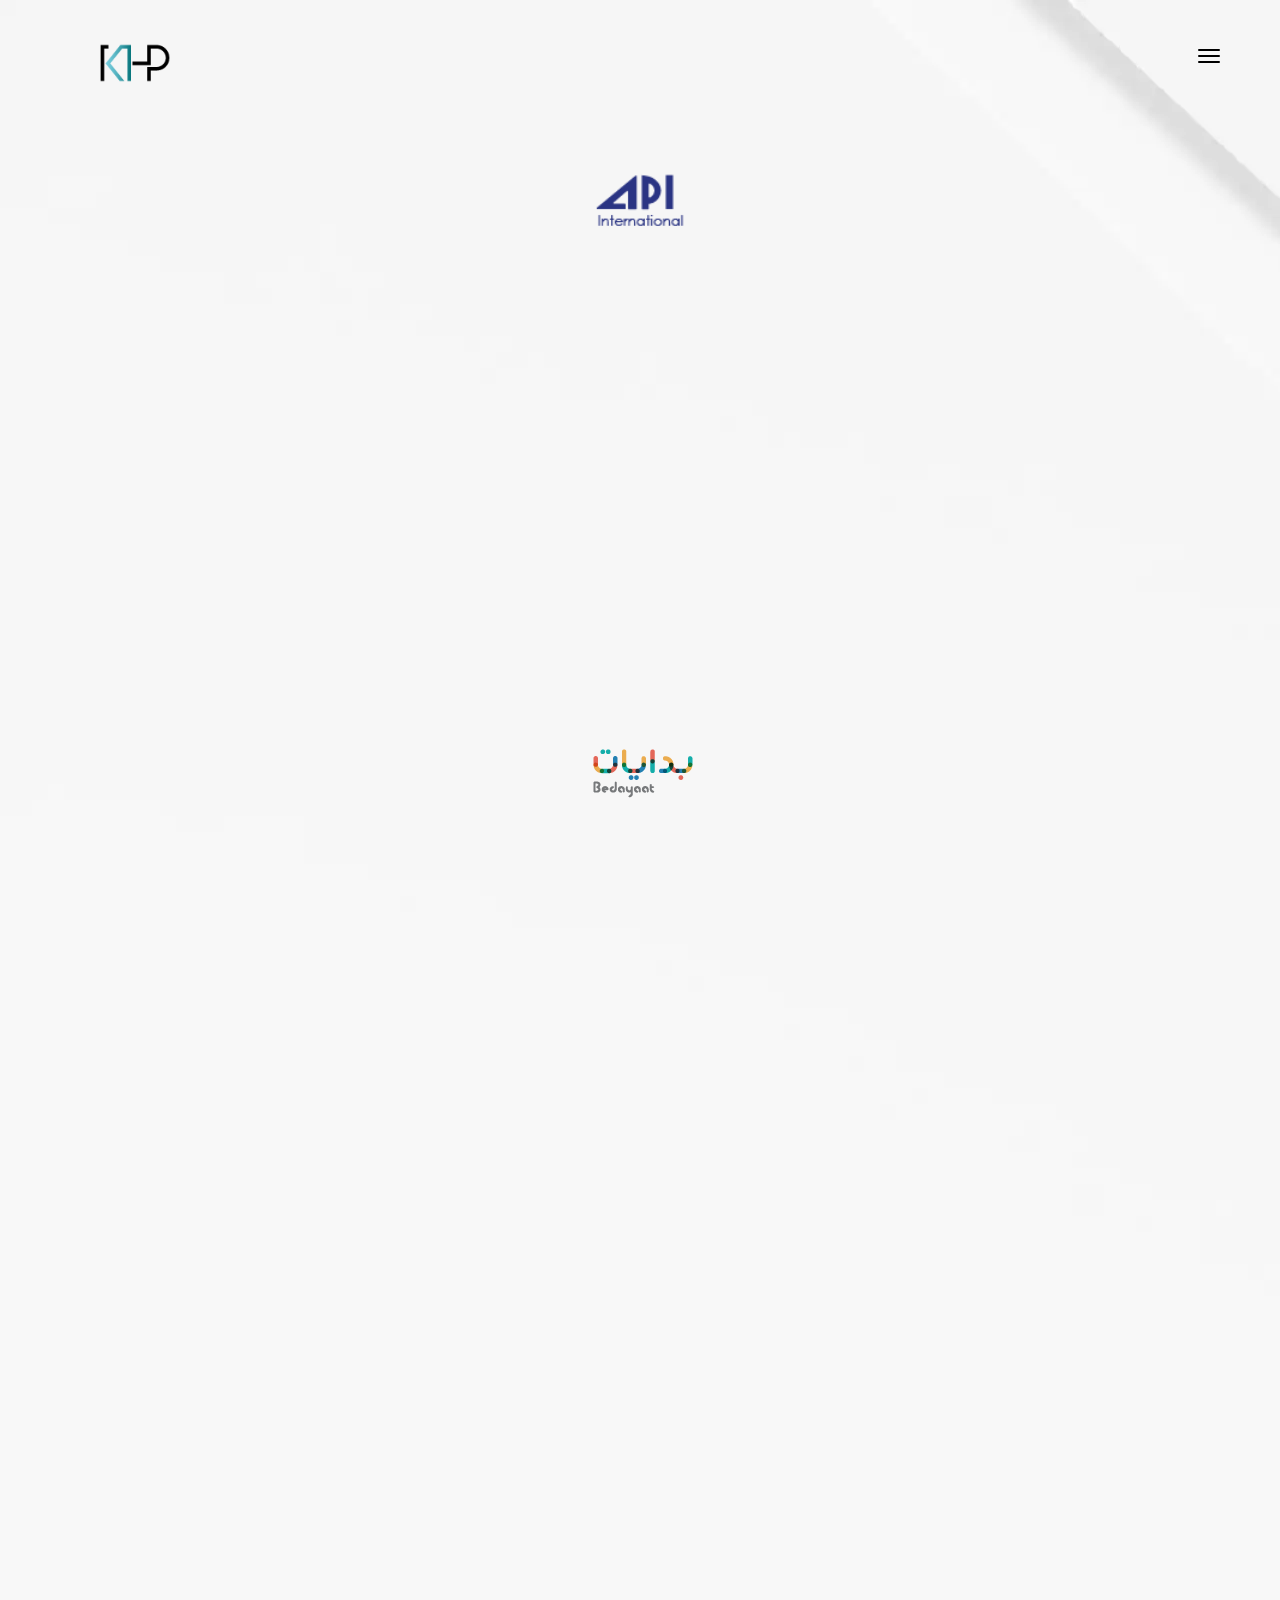
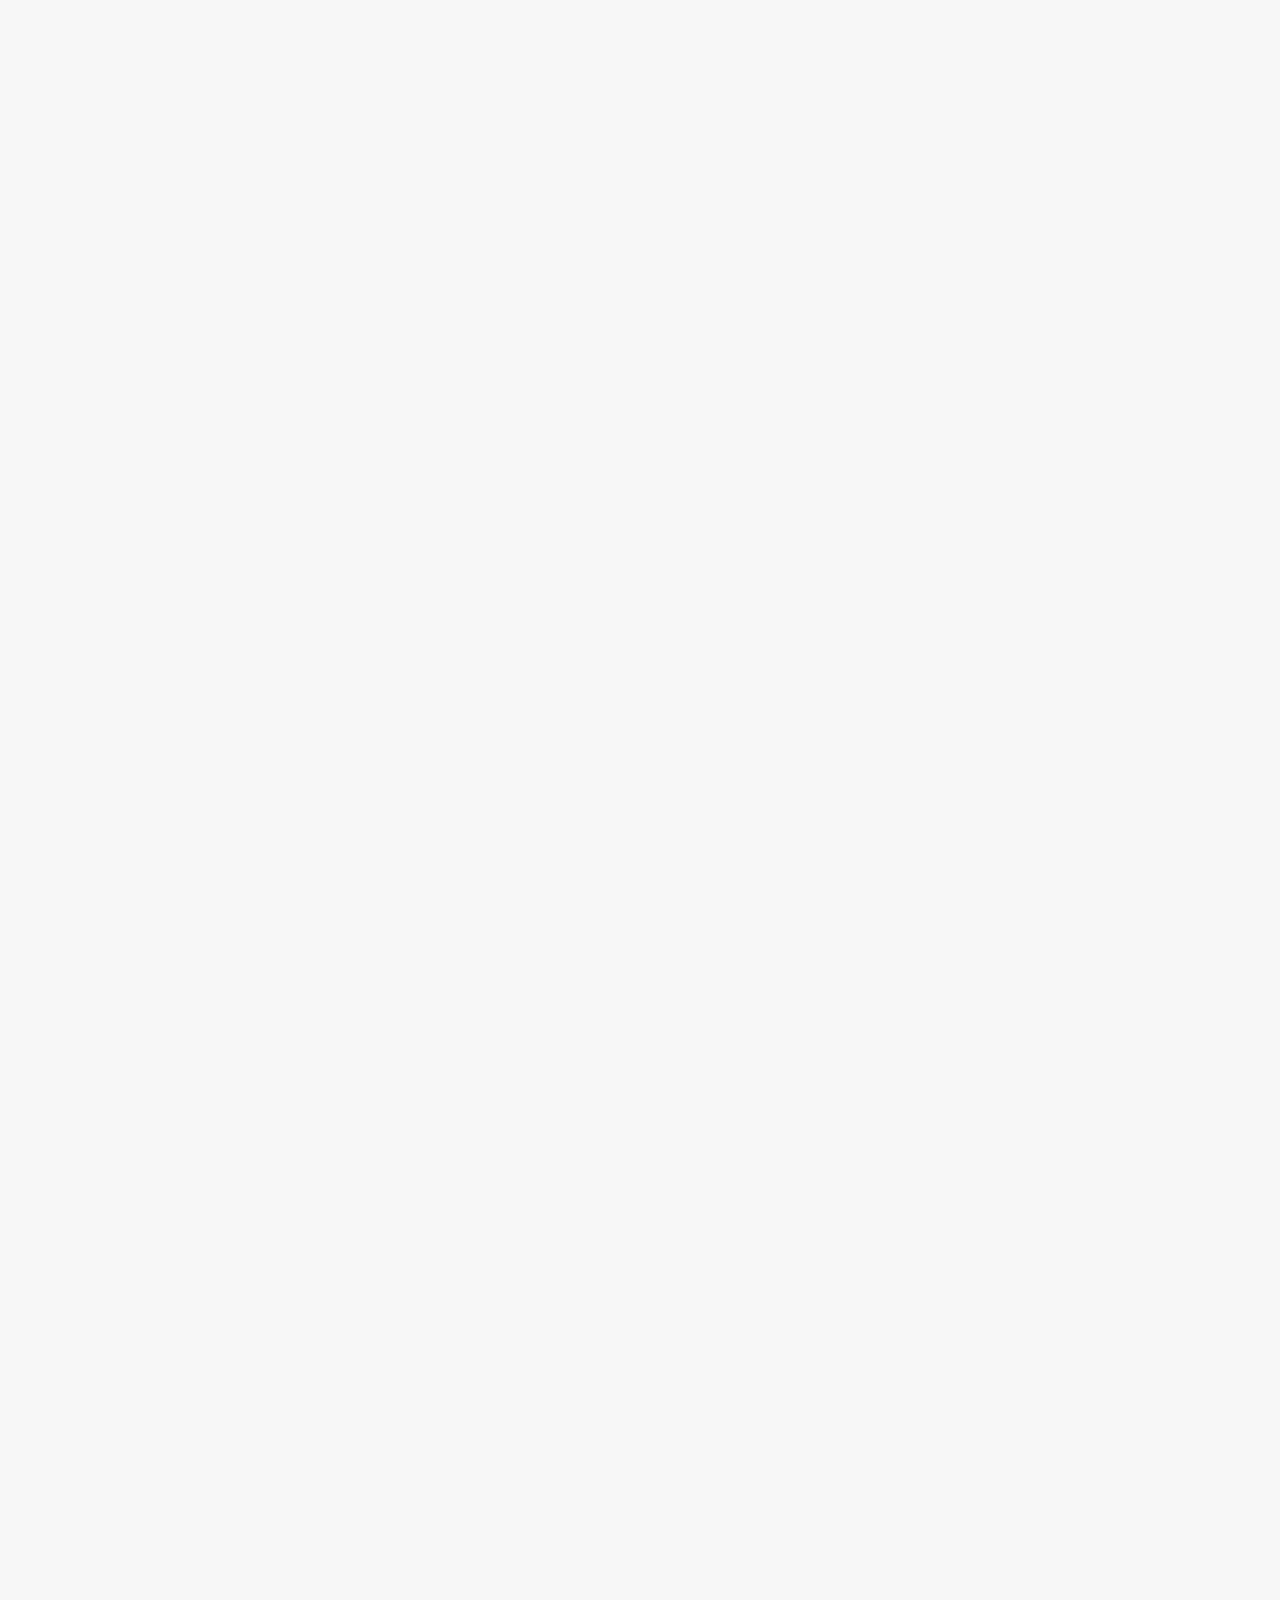
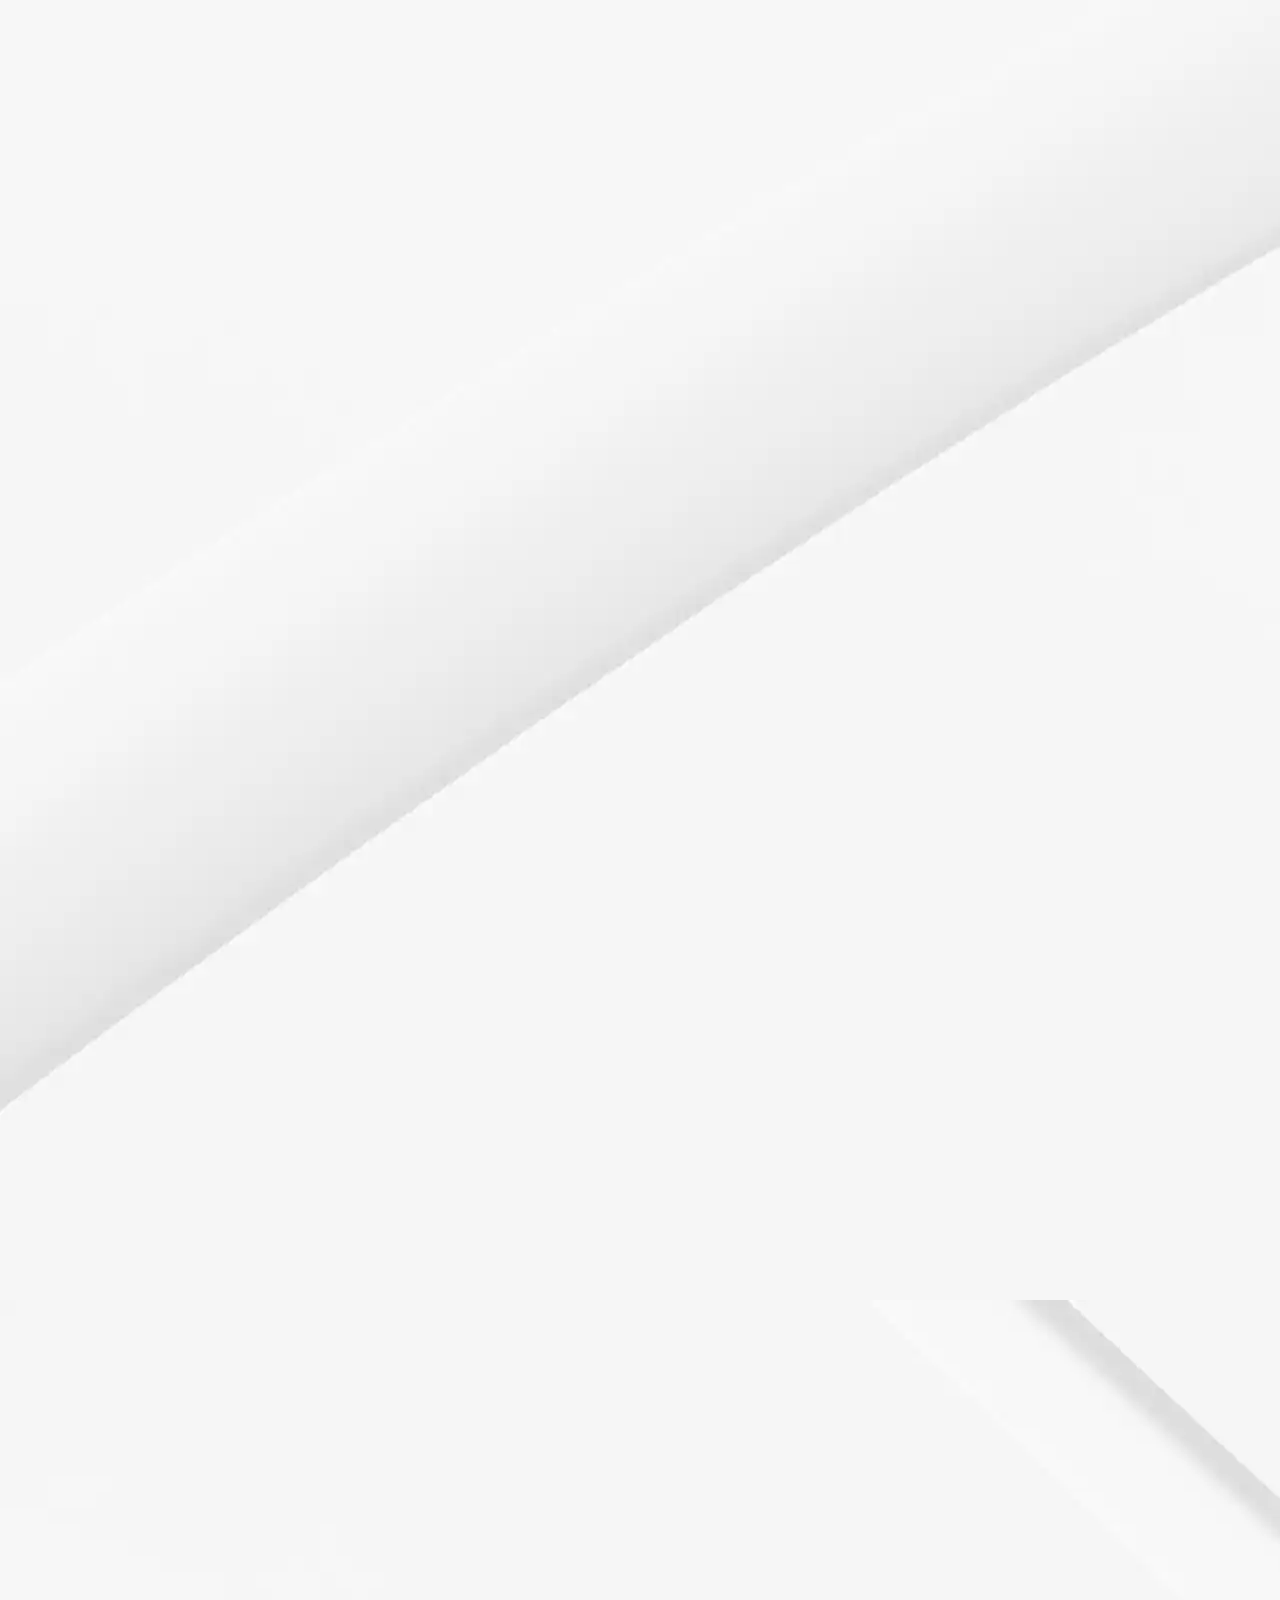
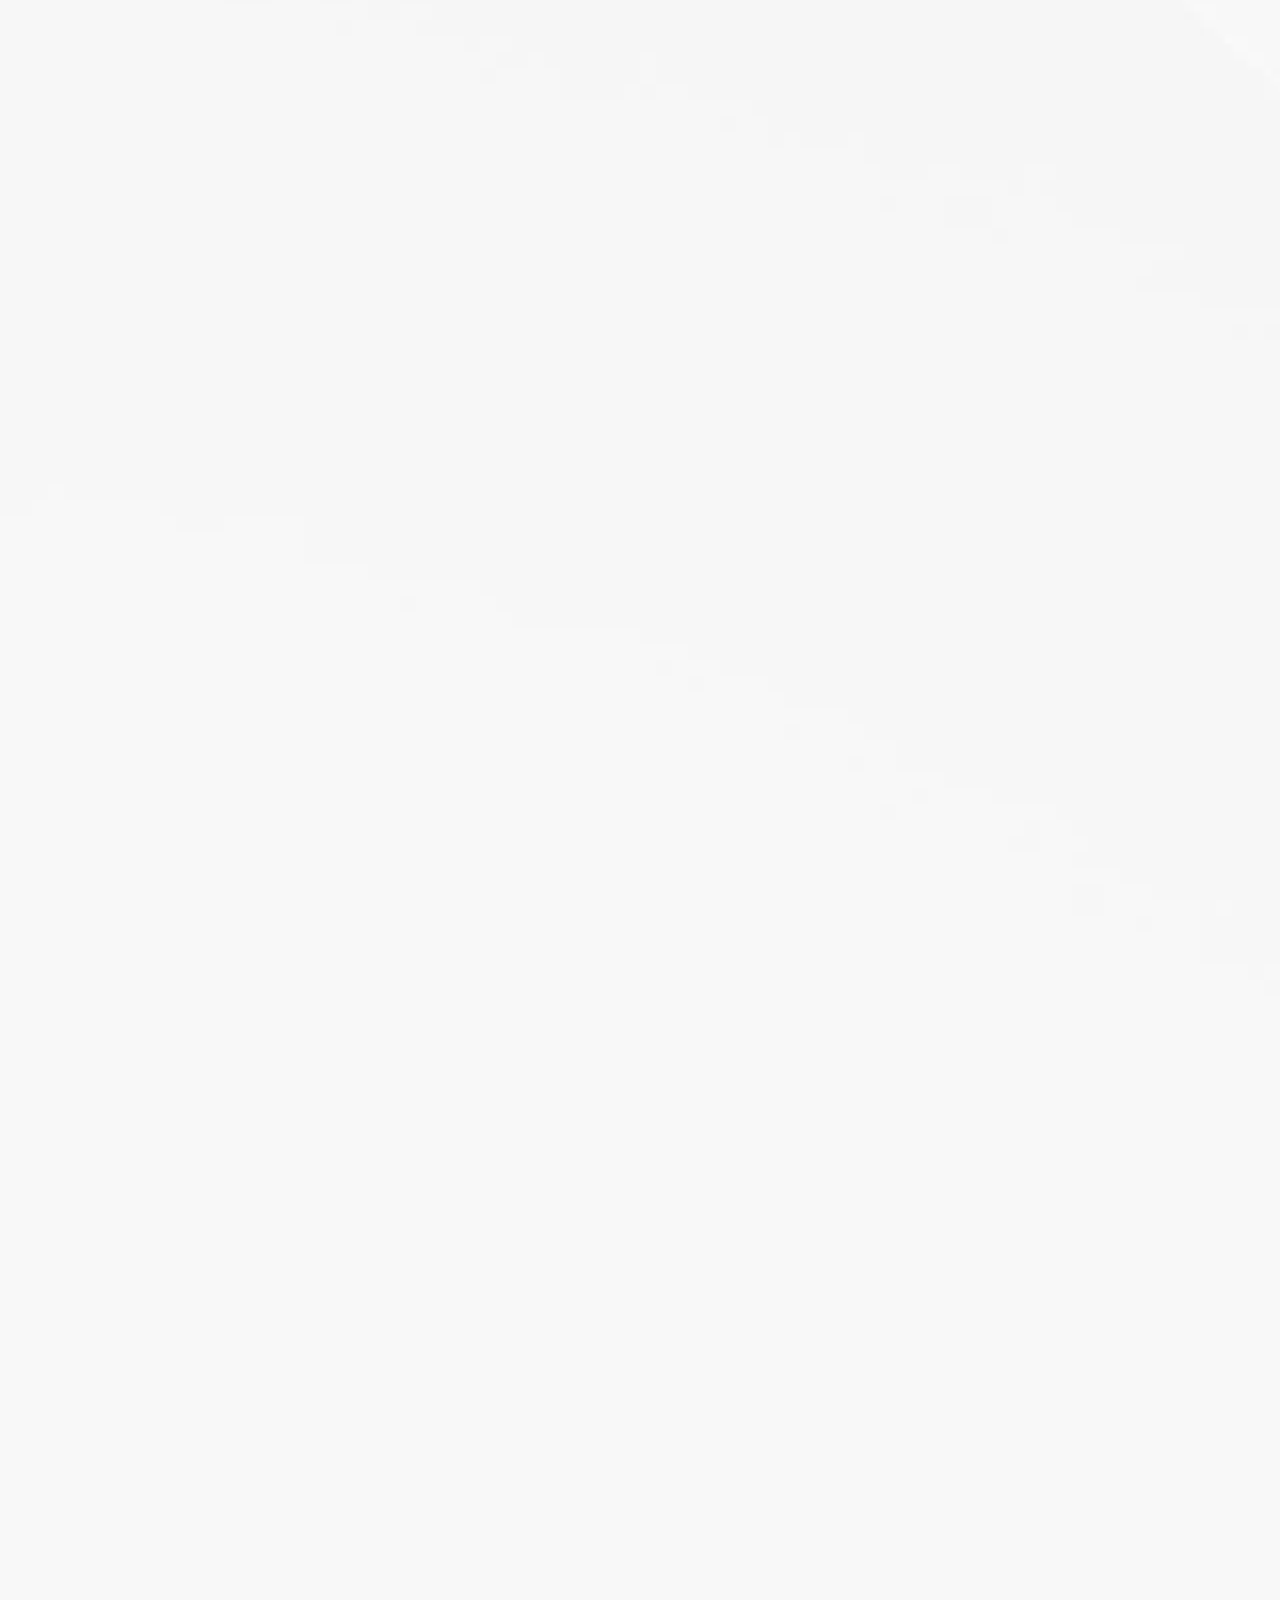
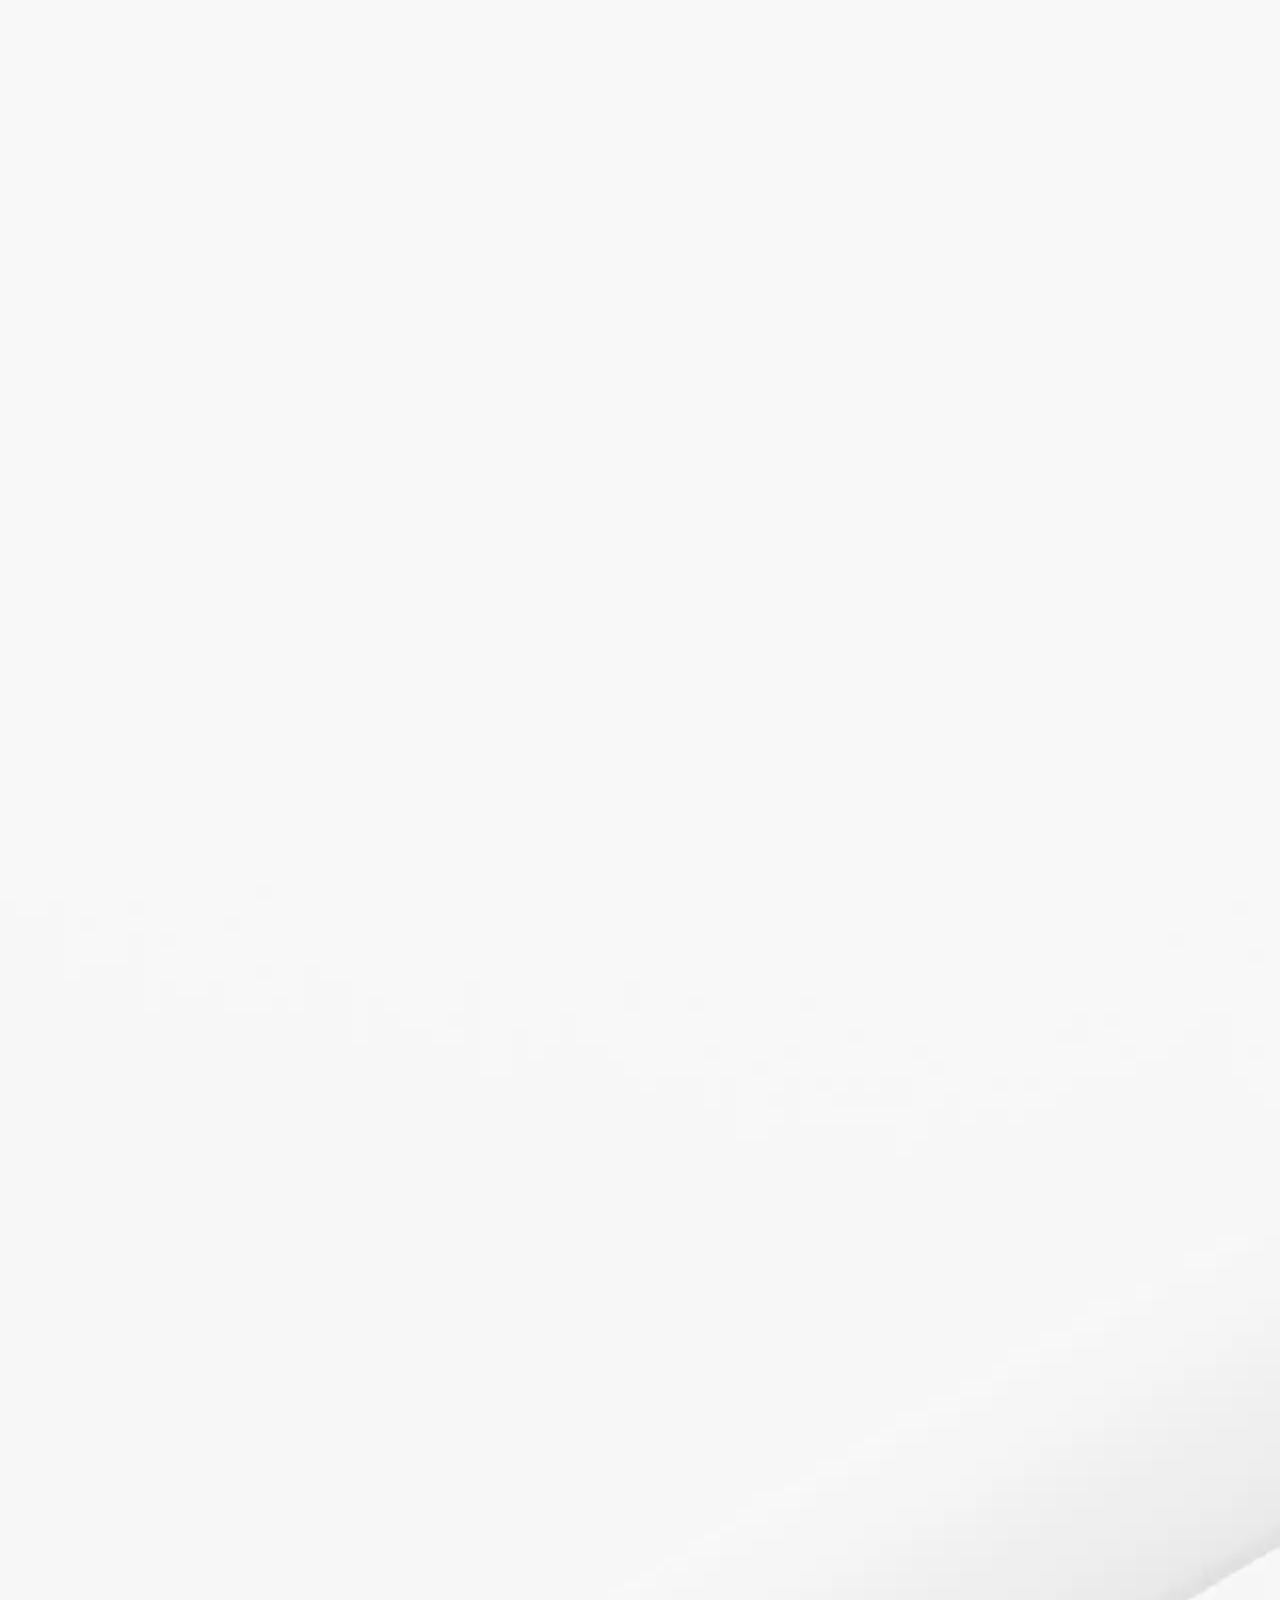
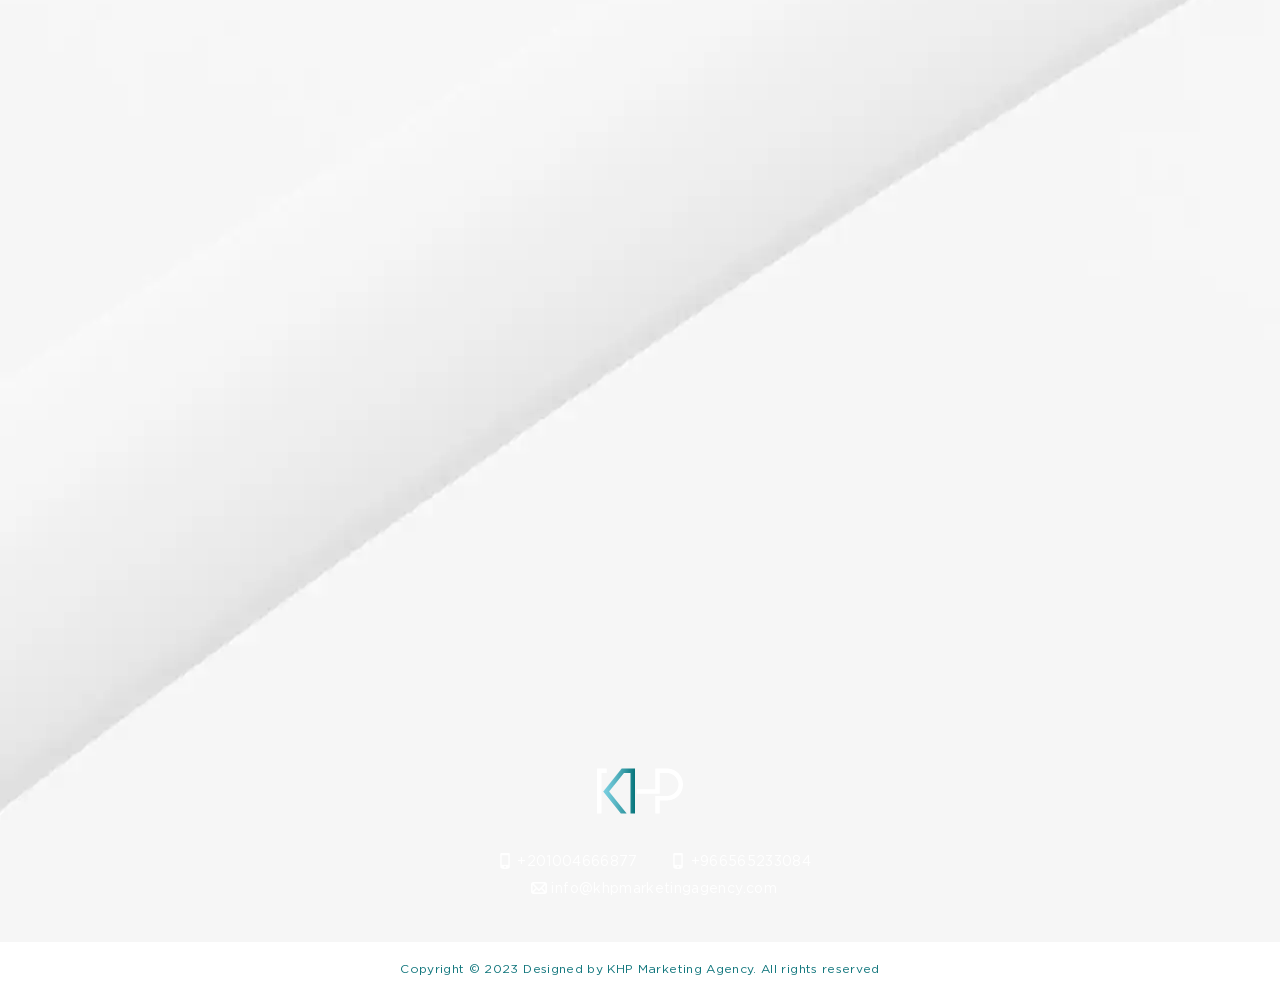
<file: animation.html>
<!DOCTYPE HTML>
<html lang="en">

<head>
  <meta charset="utf-8">
  <meta name="viewport" content="width=device-width, initial-scale=1">
  <meta name="description"
    content="Bring your ideas to life with our animation services. From explainer videos to motion graphics, we'll help you create engaging content that tells your story. Contact us to learn more.">
  <meta name="author" content="KHP Marketing Agency">
  <meta name="facebook-domain-verification" content="og6opb00al9ljhhvwyuovrlbcm85ma" />

  <!-- Favicons -->
  <link rel="shortcut icon" href="images/2.png">
  <link rel="apple-touch-icon" href="apple-touch-icon.png">
  <link rel="apple-touch-icon" sizes="72x72" href="apple-touch-icon-72x72.png">
  <link rel="apple-touch-icon" sizes="114x114" href="apple-touch-icon-114x114.png">

  <title>Animation</title>

  <!-- Styles -->
  <link href="https://fonts.googleapis.com/css?family=Montserrat:300,400,500,600,700&display=swap" rel="stylesheet">
  <link href="https://fonts.googleapis.com/css?family=Libre+Baskerville:400i&display=swap" rel="stylesheet">
  <link href="css/style.css" rel="stylesheet" media="screen">
  <link href="css/owl.carousel.css" rel="stylesheet" media="screen">
  <link rel="stylesheet" href="https://unpkg.com/swiper/swiper-bundle.min.css" />
  <link href="css/slider.css" rel="stylesheet" media="screen">

  <link href="https://unpkg.com/aos@2.3.1/dist/aos.css" rel="stylesheet">

  <link rel="stylesheet" href="https://maxcdn.bootstrapcdn.com/font-awesome/4.5.0/css/font-awesome.min.css">
  <link href="https://fonts.googleapis.com/css?family=Merriweather:400,900,900i" rel="stylesheet">


  <link rel="stylesheet" href="css/footerstyle.css">



  <style>
    html,
    .bodyy {
      position: relative;
      height: 100%;
    }

    .bodyy {
      /* background: #eee; */
      font-family: Helvetica Neue, Helvetica, Arial, sans-serif;
      font-size: 14px;
      color: #000;
      margin: 0;
      padding: 0;
      width: 100%;
      overflow-x: hidden;
    }

    .swiper-container {
      width: 100%;
      height: 100%;
    }

    .swiper-slide {
      text-align: center;
      font-size: 18px;
      /* background: #fff; */

      /* Center slide text vertically */
      display: -webkit-box;
      display: -ms-flexbox;
      display: -webkit-flex;
      display: flex;
      -webkit-box-pack: center;
      -ms-flex-pack: center;
      -webkit-justify-content: center;
      justify-content: center;
      -webkit-box-align: center;
      -ms-flex-align: center;
      -webkit-align-items: center;
      align-items: center;
    }

    .swiper-slide img {
      display: block;
      width: 100%;
      height: 100%;
      object-fit: cover;
    }

    .swiper-pagination-bullet-active {
      opacity: var(--swiper-pagination-bullet-opacity, 1) !important;
      background: #0c737a !important;
    }
  </style>
</head>

<!-- Google tag (gtag.js) -->
<script async src="https://www.googletagmanager.com/gtag/js?id=G-CRFTY758W5"></script>
<script>
  window.dataLayer = window.dataLayer || [];
  function gtag() { dataLayer.push(arguments); }
  gtag('js', new Date());

  gtag('config', 'G-CRFTY758W5');
</script>


<!-- Meta Pixel Code -->
<script>
  !function (f, b, e, v, n, t, s) {
    if (f.fbq) return; n = f.fbq = function () {
      n.callMethod ?
      n.callMethod.apply(n, arguments) : n.queue.push(arguments)
    };
    if (!f._fbq) f._fbq = n; n.push = n; n.loaded = !0; n.version = '2.0';
    n.queue = []; t = b.createElement(e); t.async = !0;
    t.src = v; s = b.getElementsByTagName(e)[0];
    s.parentNode.insertBefore(t, s)
  }(window, document, 'script',
    'https://connect.facebook.net/en_US/fbevents.js');
  fbq('init', '807420203161066');
  fbq('track', 'PageView');
</script>
<noscript><img height="1" width="1" style="display:none"
    src="https://www.facebook.com/tr?id=807420203161066&ev=PageView&noscript=1" /></noscript>
<!-- End Meta Pixel Code -->


<body style="background-image: url(images/backgrounds/bg6.webp);">
  <div class="animsition">
    <div class="loader">
      <div class="video-background">
        <video autoplay muted loop>
          <source src="images/loadervideo.mp4" type="video/mp4">
        </video>
        <div class="overlayloader"></div>
      </div>
      <!-- <div class="spinner">
        <div class="double-bounce1"></div>
        <div class="double-bounce2"></div>
      </div> -->
    </div>

    <!-- Content CLick Capture-->

    <div class="click-capture"></div>

    <!-- back to top button -->

    <span id="button1"></span>


    <!-- Sidebar Menu-->

    <div class="menu">
      <span class="close-menu icon-cross2 right-boxed"></span>
      <ul class="menu-list right-boxed">
        <li data-menuanchor="page1">
          <a href="index.html#page1">Home</a>
        </li>
        <li data-menuanchor="page2">
          <a href="index.html#page2">Services</a>
        </li>
        <li data-menuanchor="page3">
          <a href="index.html#page3">Values</a>
        </li>
        <li data-menuanchor="page4">
          <a href="index.html#page4">Who We Are</a>
        </li>
        <li data-menuanchor="page5">
          <a href="index.html#page5">What We Offer</a>
        </li>
        <li data-menuanchor="page6">
          <a href="index.html#page6">Egypt Clients</a>
        </li>
        <!-- <li  data-menuanchor="page7">
          <a href="#page7">Egypt Clients 2</a>
        </li> -->
        <li data-menuanchor="page8">
          <a href="index.html#page7">KSA Clients</a>
        </li>
        <li data-menuanchor="page9">
          <a href="index.html#page8">Contact Us</a>
        </li>
      </ul>
      <div class="menu-footer right-boxed">
        <div class="social-list">
          <a title="Behance" href="https://www.behance.net/khpmarketingagency" class="icon"><img class="iconshover"
              src="images/i1-01.png" alt="behance2"></a>
          <a title="Facebook" href="https://www.facebook.com/KHPMarketingAgency.eg" class="icon"><img class="iconshover"
              src="images/i2-01.png" alt="facebook2"></a>
          <a title="Instagram" href="https://instagram.com/khpmarketingagency?igshid=YmMyMTA2M2Y=" class="icon"><img
              class="iconshover" src="images/i3-01.png" alt="instagram2"></a>
          <a title="Linkedin" href="https://linkedin.com/company/khp-marketing-agency" class="icon"><img
              class="iconshover" src="images/i4-01.png" alt="linkedin2"></a>
          <br><br>
          <a title="Gmail" href="mailto:khpagency@gmail.com" class="icon"><img class="iconshover" src="images/i5-01.png"
              alt="gmail2"></a>
          <a title="Twitter" href="https://twitter.com/khp_marketing" class="icon"><img class="iconshover"
              src="images/i6-01.png" alt="twitter2"></a>
          <!-- <a title="Snapchat" class="icon"><img class="iconshover" src="images/i7-01.png" alt="snapchat2"></a> -->
          <a title="Tiktok" href="https://www.tiktok.com/@khpmarketingagency1" class="icon"><img class="iconshover"
              src="images/i8-01.png" alt="tiktok2"></a>
          <a title="Youtube" href="https://www.youtube.com/@khpmarketingagency4038" class="icon"><img class="iconshover"
              src="images/youtube-colored.png" alt="youtube"></a>

        </div>
        <div class="copy text-black">© KHP 2023. All Rights Reseverd</div>
      </div>
    </div>

    <!-- Navbar -->

    <header class="navbar navbar-fullpage boxed">
      <div class="navbar-bg"></div>
      <a class="brand" title="khp" href="index.html">
        <img alt="" src="images/blacklogo.png" class="logosize logomrg">
        <!-- <div class="brand-info">
          <div class="brand-name">KHP</div>
        </div> -->
      </a>

      <button type="button" title="menu" class="navbar-toggle" data-toggle="collapse" data-target="#navbar-collapse"
        aria-expanded="false">
        <span class="icon-bar"></span>
        <span class="icon-bar"></span>
        <span class="icon-bar"></span>
      </button>

      <!-- <div class="contacts d-none d-md-block">
        <div class="contact-item">
          <a class="text-black" href="tel:+201004666877">+201004666877</a>
        </div>
        <div class="contact-item spacer text-black">
          /
        </div>
        <div class="contact-item">
          <a class="text-black" href="tel:+966565233084">+966565233084</a>
        </div>
        <div class="contact-item spacer text-black">
          /
        </div>
        <div class="contact-item">
          <a class="text-black" href="mailto:info@khpmarketingagency.com">info@khpmarketingagency.com</a>
        </div>
      </div> -->
    </header>

    <script>
      filterSelection("all")
      function filterSelection(c) {
        var x, i;
        x = document.getElementsByClassName("filterDiv");
        if (c == "all") c = "";
        for (i = 0; i < x.length; i++) {
          w3RemoveClass(x[i], "show ");
          if (x[i].className.indexOf(c) > -1) w3AddClass(x[i], "show");
        }
      }

      function w3AddClass(element, name) {
        var i, arr1, arr2;
        arr1 = element.className.split(" ");
        arr2 = name.split(" ");
        for (i = 0; i < arr2.length; i++) {
          if (arr1.indexOf(arr2[i]) == -1) { element.className += " " + arr2[i]; }
        }
      }

      function w3RemoveClass(element, name) {
        var i, arr1, arr2;
        arr1 = element.className.split(" ");
        arr2 = name.split(" ");
        for (i = 0; i < arr2.length; i++) {
          while (arr1.indexOf(arr2[i]) > -1) {
            arr1.splice(arr1.indexOf(arr2[i]), 1);
          }
        }
        element.className = arr1.join(" ");
      }

      // Add active class to the current button (highlight it)
      var btnContainer = document.getElementById("myBtnContainer");
      var btns = btnContainer.getElementsByClassName("btn");
      for (var i = 0; i < btns.length; i++) {
        btns[i].addEventListener("click", function () {
          var current = document.getElementsByClassName("active");
          current[0].className = current[0].className.replace(" active", "");
          this.className += " active";
        });
      }
    </script>
    <div class="content" style="display: grid;place-items: center;">

      <img data-aos="fade-down" data-aos-duration="500" style="scale: 1.2;margin-top: 80px;"
        src="images/clients/Logos Colored-01.png" alt="" class="cscale2">
      <!-- Swiper -->
      <div data-aos="fade-right" data-aos-delay="500" data-aos-duration="500"
        class="bodyy swiper-container mySwiper width90" style="width: 72%;margin-top: 40px;">
        <div class="swiper-wrapper">
          <div class="swiper-slide">
            <iframe width="950" height="400" class="lazyload videowidth"
              data-src="https://www.youtube.com/embed/C38AWkwABLQ?loop=1&start=1&controls=1&autoplay=0&mute=1"
              title="YouTube video player" frameborder="0"
              allow="accelerometer; autoplay; loop; clipboard-write; encrypted-media; gyroscope; picture-in-picture; web-share"
              allowfullscreen></iframe>
          </div>
          <!-- <div class="swiper-slide"><video src="images/visual/4D/khp/khp 2.mp4"></video></div> -->
        </div>
        <div class="swiper-button-next arrows"></div>
        <div class="swiper-button-prev arrows"></div>
        <div class="swiper-pagination"></div>
      </div>

      <div class="container">
        <!-- <p class="project-detail-text text-center">Branding
          </p> -->
        <!-- <img alt="" class="image-holder wow fadeInLeft" src="images/bg/project3-1.webp">
              <img alt="" class="image-holder wow fadeInRight" src="images/bg/project3-2.webp">
              <p class="project-detail-text text-center">Lorem ipsum dolor sit amet, consectetur adipisicing elit. Ipsum quaerat harum, tempora quia molestiae repudiandae ex eaque dolorem porro necessitatibus totam voluptas placeat voluptates nemo amet aliquid impedit vel? Asperiores?
              </p> -->
      </div>

      <img data-aos="fade-down" data-aos-duration="500" style="margin-top: 80px;" src="images/clients/c41.png" alt=""
        class="cscale2">
      <!-- Swiper -->
      <div data-aos="fade-right" data-aos-delay="500" data-aos-duration="500"
        class="bodyy swiper-container mySwiper width90" style="width: 72%;margin-top: 40px;">
        <div class="swiper-wrapper">
          <div class="swiper-slide">
            <iframe width="950" height="400" class="lazyload videowidth"
              data-src="https://www.youtube.com/embed/iMZ6GGca_98?loop=1&start=1&controls=1&autoplay=0&mute=1"
              title="YouTube video player" frameborder="0"
              allow="accelerometer; autoplay; loop; clipboard-write; encrypted-media; gyroscope; picture-in-picture; web-share"
              allowfullscreen></iframe>
          </div>
          <div class="swiper-slide">
            <iframe width="950" height="400" class="lazyload videowidth"
              data-src="https://www.youtube.com/embed/kMMvjFwr1aM?loop=1&start=1&controls=1&autoplay=0&mute=1"
              title="YouTube video player" frameborder="0"
              allow="accelerometer; autoplay; loop; clipboard-write; encrypted-media; gyroscope; picture-in-picture; web-share"
              allowfullscreen></iframe>
          </div>
          <!-- <div class="swiper-slide"><video src="images/visual/4D/khp/khp 2.mp4"></video></div> -->
        </div>
        <div class="swiper-button-next arrows"></div>
        <div class="swiper-button-prev arrows"></div>
        <div class="swiper-pagination"></div>
      </div>

      <div class="container">
        <!-- <p class="project-detail-text text-center">Branding
          </p> -->
        <!-- <img alt="" class="image-holder wow fadeInLeft" src="images/bg/project3-1.webp">
              <img alt="" class="image-holder wow fadeInRight" src="images/bg/project3-2.webp">
              <p class="project-detail-text text-center">Lorem ipsum dolor sit amet, consectetur adipisicing elit. Ipsum quaerat harum, tempora quia molestiae repudiandae ex eaque dolorem porro necessitatibus totam voluptas placeat voluptates nemo amet aliquid impedit vel? Asperiores?
              </p> -->
      </div>


      <img data-aos="fade-down" data-aos-duration="500" style="margin-top: 80px;scale: 1.2;"
        src="images/clients/c38.png" alt="" class="cscale2">
      <!-- Swiper -->
      <div data-aos="fade-right" data-aos-delay="500" data-aos-duration="500"
        class="bodyy swiper-container mySwiper width90" style="width: 72%;margin-top: 40px;">
        <div class="swiper-wrapper">
          <div class="swiper-slide">
            <iframe width="950" height="400" class="lazyload videowidth"
              data-src="https://www.youtube.com/embed/OmYt0NQHJ4E?loop=1&start=1&controls=1&autoplay=0&mute=1"
              title="YouTube video player" frameborder="0"
              allow="accelerometer; autoplay; loop; clipboard-write; encrypted-media; gyroscope; picture-in-picture; web-share"
              allowfullscreen></iframe>
          </div>
          <div class="swiper-slide">
            <iframe width="950" height="400" class="lazyload videowidth"
              data-src="https://www.youtube.com/embed/16W7B_QkHYE?loop=1&start=1&controls=1&autoplay=0&mute=1"
              title="YouTube video player" frameborder="0"
              allow="accelerometer; autoplay; loop; clipboard-write; encrypted-media; gyroscope; picture-in-picture; web-share"
              allowfullscreen></iframe>
          </div>
          <div class="swiper-slide">
            <iframe width="950" height="400" class="lazyload videowidth"
              data-src="https://www.youtube.com/embed/rj2sS8bhG5E?loop=1&start=1&controls=1&autoplay=0&mute=1"
              title="YouTube video player" frameborder="0"
              allow="accelerometer; autoplay; loop; clipboard-write; encrypted-media; gyroscope; picture-in-picture; web-share"
              allowfullscreen></iframe>
          </div>

          <!-- <div class="swiper-slide"><video src="images/visual/4D/khp/khp 2.mp4"></video></div> -->
        </div>
        <div class="swiper-button-next arrows"></div>
        <div class="swiper-button-prev arrows"></div>
        <div class="swiper-pagination"></div>
      </div>

      <div class="container">
        <!-- <p class="project-detail-text text-center">Branding
        </p> -->
        <!-- <img alt="" class="image-holder wow fadeInLeft" src="images/bg/project3-1.webp">
            <img alt="" class="image-holder wow fadeInRight" src="images/bg/project3-2.webp">
            <p class="project-detail-text text-center">Lorem ipsum dolor sit amet, consectetur adipisicing elit. Ipsum quaerat harum, tempora quia molestiae repudiandae ex eaque dolorem porro necessitatibus totam voluptas placeat voluptates nemo amet aliquid impedit vel? Asperiores?
            </p> -->
      </div>


      <img data-aos="fade-down" data-aos-duration="500" style="margin-top: 80px;" src="images/clients/c37.png" alt=""
        class="cscale2">
      <!-- Swiper -->
      <div data-aos="fade-right" data-aos-delay="500" data-aos-duration="500"
        class="bodyy swiper-container mySwiper width90" style="width: 72%;margin-top: 40px;">
        <div class="swiper-wrapper">
          <div class="swiper-slide">
            <iframe width="950" height="400" class="lazyload videowidth"
              data-src="https://www.youtube.com/embed/2f1lcRtm604?loop=1&start=1&controls=1&autoplay=0&mute=1"
              title="YouTube video player" frameborder="0"
              allow="accelerometer; autoplay; loop; clipboard-write; encrypted-media; gyroscope; picture-in-picture; web-share"
              allowfullscreen></iframe>
          </div>
          <div class="swiper-slide">
            <iframe width="950" height="400" class="lazyload videowidth"
              data-src="https://www.youtube.com/embed/7asp_nwaod8?loop=1&start=1&controls=1&autoplay=0&mute=1"
              title="YouTube video player" frameborder="0"
              allow="accelerometer; autoplay; loop; clipboard-write; encrypted-media; gyroscope; picture-in-picture; web-share"
              allowfullscreen></iframe>
          </div>
          <div class="swiper-slide">
            <iframe width="950" height="400" class="lazyload videowidth"
              data-src="https://www.youtube.com/embed/FHEPP4MnyvI?loop=1&start=1&controls=1&autoplay=0&mute=1"
              title="YouTube video player" frameborder="0"
              allow="accelerometer; autoplay; loop; clipboard-write; encrypted-media; gyroscope; picture-in-picture; web-share"
              allowfullscreen></iframe>
          </div>
          <div class="swiper-slide">
            <iframe width="950" height="400" class="lazyload videowidth"
              data-src="https://www.youtube.com/embed/RT0vZv1GxxM?loop=1&start=1&controls=1&autoplay=0&mute=1"
              title="YouTube video player" frameborder="0"
              allow="accelerometer; autoplay; loop; clipboard-write; encrypted-media; gyroscope; picture-in-picture; web-share"
              allowfullscreen></iframe>
          </div>
          <div class="swiper-slide">
            <iframe width="950" height="400" class="lazyload videowidth"
              data-src="https://www.youtube.com/embed/X4DFLnQ1Neg?loop=1&start=1&controls=1&autoplay=0&mute=1"
              title="YouTube video player" frameborder="0"
              allow="accelerometer; autoplay; loop; clipboard-write; encrypted-media; gyroscope; picture-in-picture; web-share"
              allowfullscreen></iframe>
          </div>
          <div class="swiper-slide">
            <iframe width="950" height="400" class="lazyload videowidth"
              data-src="https://www.youtube.com/embed/XTphL_aTwc4?loop=1&start=1&controls=1&autoplay=0&mute=1"
              title="YouTube video player" frameborder="0"
              allow="accelerometer; autoplay; loop; clipboard-write; encrypted-media; gyroscope; picture-in-picture; web-share"
              allowfullscreen></iframe>
          </div>
          <div class="swiper-slide">
            <iframe width="950" height="400" class="lazyload videowidth"
              data-src="https://www.youtube.com/embed/lx1Q2QAPyaM?loop=1&start=1&controls=1&autoplay=0&mute=1"
              title="YouTube video player" frameborder="0"
              allow="accelerometer; autoplay; loop; clipboard-write; encrypted-media; gyroscope; picture-in-picture; web-share"
              allowfullscreen></iframe>
          </div>
          <div class="swiper-slide">
            <iframe width="950" height="400" class="lazyload videowidth"
              data-src="https://www.youtube.com/embed/tJMKbS5Zr2g?loop=1&start=1&controls=1&autoplay=0&mute=1"
              title="YouTube video player" frameborder="0"
              allow="accelerometer; autoplay; loop; clipboard-write; encrypted-media; gyroscope; picture-in-picture; web-share"
              allowfullscreen></iframe>
          </div>

          <!-- <div class="swiper-slide"><video src="images/visual/4D/khp/khp 2.mp4"></video></div> -->
        </div>
        <div class="swiper-button-next arrows"></div>
        <div class="swiper-button-prev arrows"></div>
        <div class="swiper-pagination"></div>
      </div>

      <div class="container">
        <!-- <p class="project-detail-text text-center">Branding
        </p> -->
        <!-- <img alt="" class="image-holder wow fadeInLeft" src="images/bg/project3-1.webp">
            <img alt="" class="image-holder wow fadeInRight" src="images/bg/project3-2.webp">
            <p class="project-detail-text text-center">Lorem ipsum dolor sit amet, consectetur adipisicing elit. Ipsum quaerat harum, tempora quia molestiae repudiandae ex eaque dolorem porro necessitatibus totam voluptas placeat voluptates nemo amet aliquid impedit vel? Asperiores?
            </p> -->
      </div>


      <img data-aos="fade-down" data-aos-duration="500" style="margin-top: 80px;" src="images/clients/c34.png" alt=""
        class="cscale2">
      <!-- Swiper -->
      <div data-aos="fade-right" data-aos-delay="500" data-aos-duration="500"
        class="bodyy swiper-container mySwiper width90" style="width: 72%;margin-top: 40px;">
        <div class="swiper-wrapper">
          <div class="swiper-slide">
            <iframe width="950" height="400" class="lazyload videowidth"
              data-src="https://www.youtube.com/embed/hXUCnU2s7No?loop=1&start=1&controls=1&autoplay=0&mute=1"
              title="YouTube video player" frameborder="0"
              allow="accelerometer; autoplay; loop; clipboard-write; encrypted-media; gyroscope; picture-in-picture; web-share"
              allowfullscreen></iframe>
          </div>
          <div class="swiper-slide">
            <iframe width="950" height="400" class="lazyload videowidth"
              data-src="https://www.youtube.com/embed/K3uaWM2NmUI?loop=1&start=1&controls=1&autoplay=0&mute=1"
              title="YouTube video player" frameborder="0"
              allow="accelerometer; autoplay; loop; clipboard-write; encrypted-media; gyroscope; picture-in-picture; web-share"
              allowfullscreen></iframe>
          </div>
          <div class="swiper-slide">
            <iframe width="950" height="400" class="lazyload videowidth"
              data-src="https://www.youtube.com/embed/60HELuslAU0?loop=1&start=1&controls=1&autoplay=0&mute=1"
              title="YouTube video player" frameborder="0"
              allow="accelerometer; autoplay; loop; clipboard-write; encrypted-media; gyroscope; picture-in-picture; web-share"
              allowfullscreen></iframe>
          </div>
          <div class="swiper-slide">
            <iframe width="950" height="400" class="lazyload videowidth"
              data-src="https://www.youtube.com/embed/10J8TBEdgds?loop=1&start=1&controls=1&autoplay=0&mute=1"
              title="YouTube video player" frameborder="0"
              allow="accelerometer; autoplay; loop; clipboard-write; encrypted-media; gyroscope; picture-in-picture; web-share"
              allowfullscreen></iframe>
          </div>
          <div class="swiper-slide">
            <iframe width="950" height="400" class="lazyload videowidth"
              data-src="https://www.youtube.com/embed/04z0K6V-6q4?loop=1&start=1&controls=1&autoplay=0&mute=1"
              title="YouTube video player" frameborder="0"
              allow="accelerometer; autoplay; loop; clipboard-write; encrypted-media; gyroscope; picture-in-picture; web-share"
              allowfullscreen></iframe>
          </div>
          <!-- <div class="swiper-slide"><video src="images/visual/4D/khp/khp 2.mp4"></video></div> -->
        </div>
        <div class="swiper-button-next arrows"></div>
        <div class="swiper-button-prev arrows"></div>
        <div class="swiper-pagination"></div>
      </div>

      <div class="container">
        <!-- <p class="project-detail-text text-center">Branding
          </p> -->
        <!-- <img alt="" class="image-holder wow fadeInLeft" src="images/bg/project3-1.webp">
              <img alt="" class="image-holder wow fadeInRight" src="images/bg/project3-2.webp">
              <p class="project-detail-text text-center">Lorem ipsum dolor sit amet, consectetur adipisicing elit. Ipsum quaerat harum, tempora quia molestiae repudiandae ex eaque dolorem porro necessitatibus totam voluptas placeat voluptates nemo amet aliquid impedit vel? Asperiores?
              </p> -->
      </div>


      <img data-aos="fade-down" data-aos-duration="500" style="margin-top: 80px;"
        src="images/clients/Logos Colored-04.png" alt="" class="cscale2">
      <!-- Swiper -->
      <div data-aos="fade-right" data-aos-delay="500" data-aos-duration="500"
        class="bodyy swiper-container mySwiper width90" style="width: 72%;margin-top: 40px;">
        <div class="swiper-wrapper">
          <div class="swiper-slide">
            <iframe width="950" height="400" class="lazyload videowidth"
              data-src="https://www.youtube.com/embed/PM2dOko-eDc?loop=1&start=1&controls=1&autoplay=0&mute=1"
              title="YouTube video player" frameborder="0"
              allow="accelerometer; autoplay; loop; clipboard-write; encrypted-media; gyroscope; picture-in-picture; web-share"
              allowfullscreen></iframe>
          </div>
          <!-- <div class="swiper-slide"><video src="images/visual/4D/khp/khp 2.mp4"></video></div> -->
        </div>
        <div class="swiper-button-next arrows"></div>
        <div class="swiper-button-prev arrows"></div>
        <div class="swiper-pagination"></div>
      </div>

      <div class="container">
        <!-- <p class="project-detail-text text-center">Branding
          </p> -->
        <!-- <img alt="" class="image-holder wow fadeInLeft" src="images/bg/project3-1.webp">
              <img alt="" class="image-holder wow fadeInRight" src="images/bg/project3-2.webp">
              <p class="project-detail-text text-center">Lorem ipsum dolor sit amet, consectetur adipisicing elit. Ipsum quaerat harum, tempora quia molestiae repudiandae ex eaque dolorem porro necessitatibus totam voluptas placeat voluptates nemo amet aliquid impedit vel? Asperiores?
              </p> -->
      </div>

      <img data-aos="fade-down" data-aos-duration="500" style="margin-top: 80px;" src="images/clients/c19.png" alt=""
        class="cscale2">

      <!-- <img data-aos="fade-right" data-aos-delay="500" data-aos-duration="500" src="images/visual/3D/elsafwa/El Safwa-01.jpg" alt="" style="width: 72%;margin-top: 40px;"> -->
      <div data-aos="fade-right" data-aos-delay="500" data-aos-duration="500"
        class="bodyy swiper-container mySwiper width90" style="width: 72%;margin-top: 40px;">
        <div class="swiper-wrapper">
          <div class="swiper-slide"><iframe width="950" height="400" class="lazyload videowidth"
              data-src="https://www.youtube.com/embed/aDG7tuiBMpg?loop=1&start=1&controls=1&autoplay=0&mute=1"
              title="YouTube video player" frameborder="0"
              allow="accelerometer; autoplay; clipboard-write; encrypted-media; gyroscope; picture-in-picture; web-share"
              allowfullscreen></iframe></div>
        </div>
        <div class="swiper-button-next arrows"></div>
        <div class="swiper-button-prev arrows"></div>
        <div class="swiper-pagination"></div>
      </div>

      <div class="container">
        <!-- <p class="project-detail-text text-center">Branding
        </p> -->
        <!-- <img alt="" class="image-holder wow fadeInLeft" src="images/bg/project3-1.webp">
            <img alt="" class="image-holder wow fadeInRight" src="images/bg/project3-2.webp">
            <p class="project-detail-text text-center">Lorem ipsum dolor sit amet, consectetur adipisicing elit. Ipsum quaerat harum, tempora quia molestiae repudiandae ex eaque dolorem porro necessitatibus totam voluptas placeat voluptates nemo amet aliquid impedit vel? Asperiores?
            </p> -->
      </div>


      <img data-aos="fade-down" data-aos-duration="500" style="margin-top: 80px;"
        src="images/clients/Logos Colored-05.png" alt="" class="cscale2">

      <!-- <img data-aos="fade-right" data-aos-delay="500" data-aos-duration="500" src="images/visual/3D/elsafwa/El Safwa-01.jpg" alt="" style="width: 72%;margin-top: 40px;"> -->
      <div data-aos="fade-right" data-aos-delay="500" data-aos-duration="500"
        class="bodyy swiper-container mySwiper width90" style="width: 72%;margin-top: 40px;">
        <div class="swiper-wrapper">
          <div class="swiper-slide"><iframe width="950" height="400" class="lazyload videowidth"
              data-src="https://www.youtube.com/embed/ZzDV5hgpWsw?loop=1&start=1&controls=1&autoplay=0&mute=1"
              title="YouTube video player" frameborder="0"
              allow="accelerometer; autoplay; clipboard-write; encrypted-media; gyroscope; picture-in-picture; web-share"
              allowfullscreen></iframe></div>
        </div>
        <div class="swiper-button-next arrows"></div>
        <div class="swiper-button-prev arrows"></div>
        <div class="swiper-pagination"></div>
      </div>

      <div class="container">
        <!-- <p class="project-detail-text text-center">Branding
        </p> -->
        <!-- <img alt="" class="image-holder wow fadeInLeft" data-src="images/bg/project3-1.webp">
            <img alt="" class="image-holder wow fadeInRight" src="images/bg/project3-2.webp">
            <p class="project-detail-text text-center">Lorem ipsum dolor sit amet, consectetur adipisicing elit. Ipsum quaerat harum, tempora quia molestiae repudiandae ex eaque dolorem porro necessitatibus totam voluptas placeat voluptates nemo amet aliquid impedit vel? Asperiores?
            </p> -->
      </div>


      <img data-aos="fade-down" data-aos-duration="500" style="margin-top: 80px;"
        src="images/clients/Logos Colored-06.png" alt="" class="cscale2">

      <!-- <img data-aos="fade-right" data-aos-delay="500" data-aos-duration="500" src="images/visual/3D/elsafwa/El Safwa-01.jpg" alt="" style="width: 72%;margin-top: 40px;"> -->
      <div data-aos="fade-right" data-aos-delay="500" data-aos-duration="500"
        class="bodyy swiper-container mySwiper width90" style="width: 72%;margin-top: 40px;">
        <div class="swiper-wrapper">
          <div class="swiper-slide"><iframe width="950" height="400" class="lazyload videowidth"
              data-src="https://www.youtube.com/embed/m9PE775fRak?loop=1&start=1&controls=1&autoplay=0&mute=1"
              title="YouTube video player" frameborder="0"
              allow="accelerometer; autoplay; clipboard-write; encrypted-media; gyroscope; picture-in-picture; web-share"
              allowfullscreen></iframe></div>
        </div>
        <div class="swiper-button-next arrows"></div>
        <div class="swiper-button-prev arrows"></div>
        <div class="swiper-pagination"></div>
      </div>

      <div class="container">
        <!-- <p class="project-detail-text text-center">Branding
        </p> -->
        <!-- <img alt="" class="image-holder wow fadeInLeft" src="images/bg/project3-1.webp">
            <img alt="" class="image-holder wow fadeInRight" src="images/bg/project3-2.webp">
            <p class="project-detail-text text-center">Lorem ipsum dolor sit amet, consectetur adipisicing elit. Ipsum quaerat harum, tempora quia molestiae repudiandae ex eaque dolorem porro necessitatibus totam voluptas placeat voluptates nemo amet aliquid impedit vel? Asperiores?
            </p> -->
      </div>


      <img data-aos="fade-down" data-aos-duration="500" style="margin-top: 80px;" src="images/clients/c30.png" alt=""
        class="cscale2">

      <!-- <img data-aos="fade-right" data-aos-delay="500" data-aos-duration="500" src="images/visual/3D/elsafwa/El Safwa-01.jpg" alt="" style="width: 72%;margin-top: 40px;"> -->
      <div data-aos="fade-right" data-aos-delay="500" data-aos-duration="500"
        class="bodyy swiper-container mySwiper width90" style="width: 72%;margin-top: 40px;">
        <div class="swiper-wrapper">
          <div class="swiper-slide"><iframe width="950" height="400" class="lazyload videowidth"
              data-src="https://www.youtube.com/embed/lLEhHIHux8k?loop=1&start=1&controls=1&autoplay=0&mute=1"
              title="YouTube video player" frameborder="0"
              allow="accelerometer; autoplay; clipboard-write; encrypted-media; gyroscope; picture-in-picture; web-share"
              allowfullscreen></iframe></div>
          <div class="swiper-slide"><iframe width="950" height="400" class="lazyload videowidth"
              data-src="https://www.youtube.com/embed/XvqJ8bKC7jU?loop=1&start=1&controls=1&autoplay=0&mute=1"
              title="YouTube video player" frameborder="0"
              allow="accelerometer; autoplay; clipboard-write; encrypted-media; gyroscope; picture-in-picture; web-share"
              allowfullscreen></iframe></div>
        </div>
        <div class="swiper-button-next arrows"></div>
        <div class="swiper-button-prev arrows"></div>
        <div class="swiper-pagination"></div>
      </div>

      <div class="container">
        <!-- <p class="project-detail-text text-center">Branding
        </p> -->
        <!-- <img alt="" class="image-holder wow fadeInLeft" src="images/bg/project3-1.webp">
            <img alt="" class="image-holder wow fadeInRight" src="images/bg/project3-2.webp">
            <p class="project-detail-text text-center">Lorem ipsum dolor sit amet, consectetur adipisicing elit. Ipsum quaerat harum, tempora quia molestiae repudiandae ex eaque dolorem porro necessitatibus totam voluptas placeat voluptates nemo amet aliquid impedit vel? Asperiores?
            </p> -->
      </div>



      <img data-aos="fade-down" data-aos-duration="500" style="margin-top: 80px;" src="images/clients/c23.png" alt=""
        class="cscale2">

      <!-- <img data-aos="fade-right" data-aos-delay="500" data-aos-duration="500" src="images/visual/3D/elsafwa/El Safwa-01.jpg" alt="" style="width: 72%;margin-top: 40px;"> -->
      <div data-aos="fade-right" data-aos-delay="500" data-aos-duration="500"
        class="bodyy swiper-container mySwiper width90" style="width: 72%;margin-top: 40px;">
        <div class="swiper-wrapper">
          <div class="swiper-slide"><iframe width="950" height="400" class="lazyload videowidth"
              data-src="https://www.youtube.com/embed/dOo0T2lXcc8?loop=1&start=1&controls=1&autoplay=0&mute=1"
              title="YouTube video player" frameborder="0"
              allow="accelerometer; autoplay; clipboard-write; encrypted-media; gyroscope; picture-in-picture; web-share"
              allowfullscreen></iframe></div>
          <div class="swiper-slide"><iframe width="950" height="400" class="lazyload videowidth"
              data-src="https://www.youtube.com/embed/M_vKpj17qmM?loop=1&start=1&controls=1&autoplay=0&mute=1"
              title="YouTube video player" frameborder="0"
              allow="accelerometer; autoplay; clipboard-write; encrypted-media; gyroscope; picture-in-picture; web-share"
              allowfullscreen></iframe></div>
          <div class="swiper-slide"><iframe width="950" height="400" class="lazyload videowidth"
              data-src="https://www.youtube.com/embed/74mmjq7Wtb0?loop=1&start=1&controls=1&autoplay=0&mute=1"
              title="YouTube video player" frameborder="0"
              allow="accelerometer; autoplay; clipboard-write; encrypted-media; gyroscope; picture-in-picture; web-share"
              allowfullscreen></iframe></div>
          <div class="swiper-slide"><iframe width="950" height="400" class="lazyload videowidth"
              data-src="https://www.youtube.com/embed/hetlw7YSY-0?loop=1&start=1&controls=1&autoplay=0&mute=1"
              title="YouTube video player" frameborder="0"
              allow="accelerometer; autoplay; clipboard-write; encrypted-media; gyroscope; picture-in-picture; web-share"
              allowfullscreen></iframe></div>
          <div class="swiper-slide"><iframe width="950" height="400" class="lazyload videowidth"
              data-src="https://www.youtube.com/embed/ZTO35EH99IA?loop=1&start=1&controls=1&autoplay=0&mute=1"
              title="YouTube video player" frameborder="0"
              allow="accelerometer; autoplay; clipboard-write; encrypted-media; gyroscope; picture-in-picture; web-share"
              allowfullscreen></iframe></div>
        </div>
        <div class="swiper-button-next arrows"></div>
        <div class="swiper-button-prev arrows"></div>
        <div class="swiper-pagination"></div>
      </div>

      <div class="container">
        <!-- <p class="project-detail-text text-center">Branding
        </p> -->
        <!-- <img alt="" class="image-holder wow fadeInLeft" src="images/bg/project3-1.webp">
            <img alt="" class="image-holder wow fadeInRight" src="images/bg/project3-2.webp">
            <p class="project-detail-text text-center">Lorem ipsum dolor sit amet, consectetur adipisicing elit. Ipsum quaerat harum, tempora quia molestiae repudiandae ex eaque dolorem porro necessitatibus totam voluptas placeat voluptates nemo amet aliquid impedit vel? Asperiores?
            </p> -->
      </div>



      <img data-aos="fade-down" data-aos-duration="500" style="margin-top: 80px;" src="images/clients/c40.png" alt=""
        class="cscale2">

      <!-- <img data-aos="fade-right" data-aos-delay="500" data-aos-duration="500" src="images/visual/3D/elsafwa/El Safwa-01.jpg" alt="" style="width: 72%;margin-top: 40px;"> -->
      <div data-aos="fade-right" data-aos-delay="500" data-aos-duration="500"
        class="bodyy swiper-container mySwiper width90" style="width: 72%;margin-top: 40px;">
        <div class="swiper-wrapper">
          <div class="swiper-slide"><iframe width="950" height="400" class="lazyload videowidth"
              data-src="https://www.youtube.com/embed/pdcRCcTbL8o?loop=1&start=1&controls=1&autoplay=0&mute=1"
              title="YouTube video player" frameborder="0"
              allow="accelerometer; autoplay; clipboard-write; encrypted-media; gyroscope; picture-in-picture; web-share"
              allowfullscreen></iframe></div>
          <div class="swiper-slide"><iframe width="950" height="400" class="lazyload videowidth"
              data-src="https://www.youtube.com/embed/yAbti6rgn2A?loop=1&start=1&controls=1&autoplay=0&mute=1"
              title="YouTube video player" frameborder="0"
              allow="accelerometer; autoplay; clipboard-write; encrypted-media; gyroscope; picture-in-picture; web-share"
              allowfullscreen></iframe></div>
          <div class="swiper-slide"><iframe width="950" height="400" class="lazyload videowidth"
              data-src="https://www.youtube.com/embed/dA9usa6cS3o?loop=1&start=1&controls=1&autoplay=0&mute=1"
              title="YouTube video player" frameborder="0"
              allow="accelerometer; autoplay; clipboard-write; encrypted-media; gyroscope; picture-in-picture; web-share"
              allowfullscreen></iframe></div>
          <div class="swiper-slide"><iframe width="950" height="400" class="lazyload videowidth"
              data-src="https://www.youtube.com/embed/yGe-1c-cQjs?loop=1&start=1&controls=1&autoplay=0&mute=1"
              title="YouTube video player" frameborder="0"
              allow="accelerometer; autoplay; clipboard-write; encrypted-media; gyroscope; picture-in-picture; web-share"
              allowfullscreen></iframe></div>
          <div class="swiper-slide"><iframe width="950" height="400" class="lazyload videowidth"
              data-src="https://www.youtube.com/embed/WXJFv-_HUgc?loop=1&start=1&controls=1&autoplay=0&mute=1"
              title="YouTube video player" frameborder="0"
              allow="accelerometer; autoplay; clipboard-write; encrypted-media; gyroscope; picture-in-picture; web-share"
              allowfullscreen></iframe></div>
          <div class="swiper-slide"><iframe width="950" height="400" class="lazyload videowidth"
              data-src="https://www.youtube.com/embed/KCJCqRZn0i8?loop=1&start=1&controls=1&autoplay=0&mute=1"
              title="YouTube video player" frameborder="0"
              allow="accelerometer; autoplay; clipboard-write; encrypted-media; gyroscope; picture-in-picture; web-share"
              allowfullscreen></iframe></div>
          <div class="swiper-slide"><iframe width="950" height="400" class="lazyload videowidth"
              data-src="https://www.youtube.com/embed/-jpm50R22Xw?loop=1&start=1&controls=1&autoplay=0&mute=1"
              title="YouTube video player" frameborder="0"
              allow="accelerometer; autoplay; clipboard-write; encrypted-media; gyroscope; picture-in-picture; web-share"
              allowfullscreen></iframe></div>
          <div class="swiper-slide"><iframe width="950" height="400" class="lazyload videowidth"
              data-src="https://www.youtube.com/embed/Y6AH3LE3oXM?loop=1&start=1&controls=1&autoplay=0&mute=1"
              title="YouTube video player" frameborder="0"
              allow="accelerometer; autoplay; clipboard-write; encrypted-media; gyroscope; picture-in-picture; web-share"
              allowfullscreen></iframe></div>
          <div class="swiper-slide"><iframe width="950" height="400" class="lazyload videowidth"
              data-src="https://www.youtube.com/embed/IkikT4klaCM?loop=1&start=1&controls=1&autoplay=0&mute=1"
              title="YouTube video player" frameborder="0"
              allow="accelerometer; autoplay; clipboard-write; encrypted-media; gyroscope; picture-in-picture; web-share"
              allowfullscreen></iframe></div>
        </div>
        <div class="swiper-button-next arrows"></div>
        <div class="swiper-button-prev arrows"></div>
        <div class="swiper-pagination"></div>
      </div>

      <div class="container">
        <!-- <p class="project-detail-text text-center">Branding
        </p> -->
        <!-- <img alt="" class="image-holder wow fadeInLeft" src="images/bg/project3-1.webp">
            <img alt="" class="image-holder wow fadeInRight" src="images/bg/project3-2.webp">
            <p class="project-detail-text text-center">Lorem ipsum dolor sit amet, consectetur adipisicing elit. Ipsum quaerat harum, tempora quia molestiae repudiandae ex eaque dolorem porro necessitatibus totam voluptas placeat voluptates nemo amet aliquid impedit vel? Asperiores?
            </p> -->
      </div>


      <!-- <img data-aos="fade-down" data-aos-duration="500" style="margin-top: 80px;" src="images/clients-white/39.png" alt=""> -->
      <p data-aos="fade-down" data-aos-duration="500" style="margin-top: 80px;" class="titles">street 20</p>
      <!-- <img data-aos="fade-right" data-aos-delay="500" data-aos-duration="500" src="images/visual/3D/elsafwa/El Safwa-01.jpg" alt="" style="width: 72%;margin-top: 40px;"> -->
      <div data-aos="fade-right" data-aos-delay="500" data-aos-duration="500"
        class="bodyy swiper-container mySwiper width90" style="width: 72%;margin-top: 40px;">
        <div class="swiper-wrapper">
          <div class="swiper-slide"><iframe width="950" height="400" class="lazyload videowidth"
              data-src="https://www.youtube.com/embed/x1HCERLmWEY?loop=1&start=1&controls=1&autoplay=0&mute=1"
              title="YouTube video player" frameborder="0"
              allow="accelerometer; autoplay; clipboard-write; encrypted-media; gyroscope; picture-in-picture; web-share"
              allowfullscreen></iframe></div>
        </div>
        <div class="swiper-button-next arrows"></div>
        <div class="swiper-button-prev arrows"></div>
        <div class="swiper-pagination"></div>
      </div>

      <div class="container">
        <!-- <p class="project-detail-text text-center">Branding
        </p> -->
        <!-- <img alt="" class="image-holder wow fadeInLeft" data-src="images/bg/project3-1.webp">
            <img alt="" class="image-holder wow fadeInRight" src="images/bg/project3-2.webp">
            <p class="project-detail-text text-center">Lorem ipsum dolor sit amet, consectetur adipisicing elit. Ipsum quaerat harum, tempora quia molestiae repudiandae ex eaque dolorem porro necessitatibus totam voluptas placeat voluptates nemo amet aliquid impedit vel? Asperiores?
            </p> -->
      </div>


      <img data-aos="fade-down" data-aos-duration="500" style="margin-top: 80px;" src="images/clients/c25.png" alt=""
        class="cscale2">
      <!-- <img data-aos="fade-right" data-aos-delay="500" data-aos-duration="500" src="images/visual/3D/elsafwa/El Safwa-01.jpg" alt="" style="width: 72%;margin-top: 40px;"> -->
      <div data-aos="fade-right" data-aos-delay="500" data-aos-duration="500"
        class="bodyy swiper-container mySwiper width90" style="width: 72%;margin-top: 40px;">
        <div class="swiper-wrapper">
          <div class="swiper-slide"><iframe width="950" height="400" class="lazyload videowidth"
              data-src="https://www.youtube.com/embed/uY5McvBGvTI?loop=1&start=1&controls=1&autoplay=0&mute=1"
              title="YouTube video player" frameborder="0"
              allow="accelerometer; autoplay; clipboard-write; encrypted-media; gyroscope; picture-in-picture; web-share"
              allowfullscreen></iframe></div>
          <div class="swiper-slide"><iframe width="950" height="400" class="lazyload videowidth"
              data-src="https://www.youtube.com/embed/eQvYb1LacoI?loop=1&start=1&controls=1&autoplay=0&mute=1"
              title="YouTube video player" frameborder="0"
              allow="accelerometer; autoplay; clipboard-write; encrypted-media; gyroscope; picture-in-picture; web-share"
              allowfullscreen></iframe></div>
          <div class="swiper-slide"><iframe width="950" height="400" class="lazyload videowidth"
              data-src="https://www.youtube.com/embed/Kp948yGx0XE?loop=1&start=1&controls=1&autoplay=0&mute=1"
              title="YouTube video player" frameborder="0"
              allow="accelerometer; autoplay; clipboard-write; encrypted-media; gyroscope; picture-in-picture; web-share"
              allowfullscreen></iframe></div>
        </div>
        <div class="swiper-button-next arrows"></div>
        <div class="swiper-button-prev arrows"></div>
        <div class="swiper-pagination"></div>
      </div>

      <div class="container">
        <!-- <p class="project-detail-text text-center">Branding
        </p> -->
        <!-- <img alt="" class="image-holder wow fadeInLeft" src="images/bg/project3-1.webp">
            <img alt="" class="image-holder wow fadeInRight" src="images/bg/project3-2.webp">
            <p class="project-detail-text text-center">Lorem ipsum dolor sit amet, consectetur adipisicing elit. Ipsum quaerat harum, tempora quia molestiae repudiandae ex eaque dolorem porro necessitatibus totam voluptas placeat voluptates nemo amet aliquid impedit vel? Asperiores?
            </p> -->
      </div>



      <img data-aos="fade-down" data-aos-duration="500" style="margin-top: 80px;"
        src="images/clients/Logos Colored-10.png" alt="">
      <!-- <p data-aos="fade-down" data-aos-duration="500" style="margin-top: 80px;">Zeberano</p> -->
      <!-- <img data-aos="fade-right" data-aos-delay="500" data-aos-duration="500" src="images/visual/3D/elsafwa/El Safwa-01.jpg" alt="" style="width: 72%;margin-top: 40px;"> -->
      <div data-aos="fade-right" data-aos-delay="500" data-aos-duration="500"
        class="bodyy swiper-container mySwiper width90 marginlast" style="width: 72%;margin-top: 40px;">
        <div class="swiper-wrapper">
          <div class="swiper-slide"><iframe width="950" height="400" class="lazyload videowidth"
              data-src="https://www.youtube.com/embed/7pF8MCIlmic?loop=1&start=1&controls=1&autoplay=0&mute=1"
              title="YouTube video player" frameborder="0"
              allow="accelerometer; autoplay; clipboard-write; encrypted-media; gyroscope; picture-in-picture; web-share"
              allowfullscreen></iframe></div>
        </div>
        <div class="swiper-button-next arrows"></div>
        <div class="swiper-button-prev arrows"></div>
        <div class="swiper-pagination"></div>
      </div>

      <div class="container">
        <!-- <p class="project-detail-text text-center">Branding
        </p> -->
        <!-- <img alt="" class="image-holder wow fadeInLeft" src="images/bg/project3-1.webp">
            <img alt="" class="image-holder wow fadeInRight" src="images/bg/project3-2.webp">
            <p class="project-detail-text text-center">Lorem ipsum dolor sit amet, consectetur adipisicing elit. Ipsum quaerat harum, tempora quia molestiae repudiandae ex eaque dolorem porro necessitatibus totam voluptas placeat voluptates nemo amet aliquid impedit vel? Asperiores?
            </p> -->
      </div>



      <!-- <div class="row row-project">
          <div class="col-project-name col-md-6  mt-5 mb-5 mb-md-0">
            <h1>Brole Mobile App</h1>
            <div class="social-list social-list-detail">
              <a href="" class="icon ion-social-twitter"></a>
              <a href="" class="icon ion-social-facebook"></a>
              <a href="" class="icon ion-social-googleplus"></a>
              <a href="" class="icon ion-social-linkedin"></a>
              <a href="" class="icon ion-social-dribbble-outline"></a>
            </div>
          </div>
          <div class="col-project-info col-md-6">
            <div class="row">
              <div class="col-md-6 mt-5">
                <h5>Client</h5>
                <p>California Art Gallery Museum</p>
              </div>
              <div class="col-md-6 mt-5">
                <h5>Team</h5>
                <p>Dustin Mahone - iOS Developer<br>
                   Paul tf - Designer
                </p>
              </div>
              <div class="col-md-6 mt-5">
                <h5>Services</h5>
                <p>Branding, UI/UX Design,<br>Mobile Design</p>
              </div>
              <div class="col-md-6 mt-5">
                <h5>Date</h5>
                <p>Feburary 25th, 2019</p>
              </div>
            </div>
          </div>
        </div> -->
    </div>
    <!-- <img alt="" class="image-holder wow fadeIn" src="images/bg/project3.webp"> -->


    <!-- Footer -->
    <footer class="footer-2" style="margin-top: 60px;">
      <div class="overlay overlay--dark">
      </div>
      <div class="parallax parallax--footer">
        <div class="container">
          <div class="row justify-content-center">
            <div class="col-lg-7 col-md-9 col-12">
              <h1>
                <a href="index.html">
                  <img alt="Logo" src="images/whitelogo2.png">
                </a>
              </h1>

              <div class="contacts d-md-block">
                <div class="contact-item">
                  <img class="icons" src="images/mobile-phone-8-16.png" alt="">
                  <a class="" href="tel:+201004666877">+201004666877</a>
                </div>
                <!-- <div class="contact-item spacer">
                  /
                </div> -->
                <div class="contact-item">
                  <img class="icons" src="images/mobile-phone-8-16.png" alt="">
                  <a class="" href="tel:+966565233084">+966565233084</a>
                </div>
                <!-- <div class="contact-item spacer ">
                  /
                </div> -->
                <div class="contact-item">
                  <img class="icons" src="images/mail-16.png" alt="">
                  <a class="" href="mailto:info@khpmarketingagency.com">info@khpmarketingagency.com</a>
                </div>
              </div>
            </div>
          </div>
        </div>
      </div>
    </footer>
    <!-- End Footer -->
    <!-- Copyright -->
    <section class="copyright copyrightmob">
      <div class="container">
        <div class="row">
          <div class="col-md-12">
            Copyright © 2023 Designed by
            <span>KHP Marketing Agency</span>. All rights reserved
          </div>
        </div>
      </div>
    </section>
    <!-- End Copyright -->

    <!-- Swiper JS -->
    <script src="https://unpkg.com/swiper/swiper-bundle.min.js"></script>

    <!-- Initialize Swiper -->
    <script>
      var swiper = new Swiper(".mySwiper", {
        spaceBetween: 30,
        centeredSlides: true,
        autoplay: false,
        pagination: {
          el: ".swiper-pagination",
          clickable: true
        },
        navigation: {
          nextEl: ".swiper-button-next",
          prevEl: ".swiper-button-prev"
        }
      });
    </script>

  </div>
  </div>


  <!-- jQuery -->

  <script src="js/jquery.min.js"></script>
  <script src="js/wow.min.js"></script>
  <script src="js/jquery.magnific-popup.min.js"></script>
  <script src="js/smoothscroll.js"></script>
  <script src="js/animsition.js"></script>
  <script src="js/owl.carousel.min.js"></script>

  <!-- Scripts -->
  <script src="js/scripts.js"></script>

  <script src="https://unpkg.com/aos@2.3.1/dist/aos.js"></script>
  <script>
    AOS.init();
  </script>

  <script src="js/backtotop.js"></script>


  <script src="js/lazysizes.min.js" async></script>



</body>

</html>
</file>
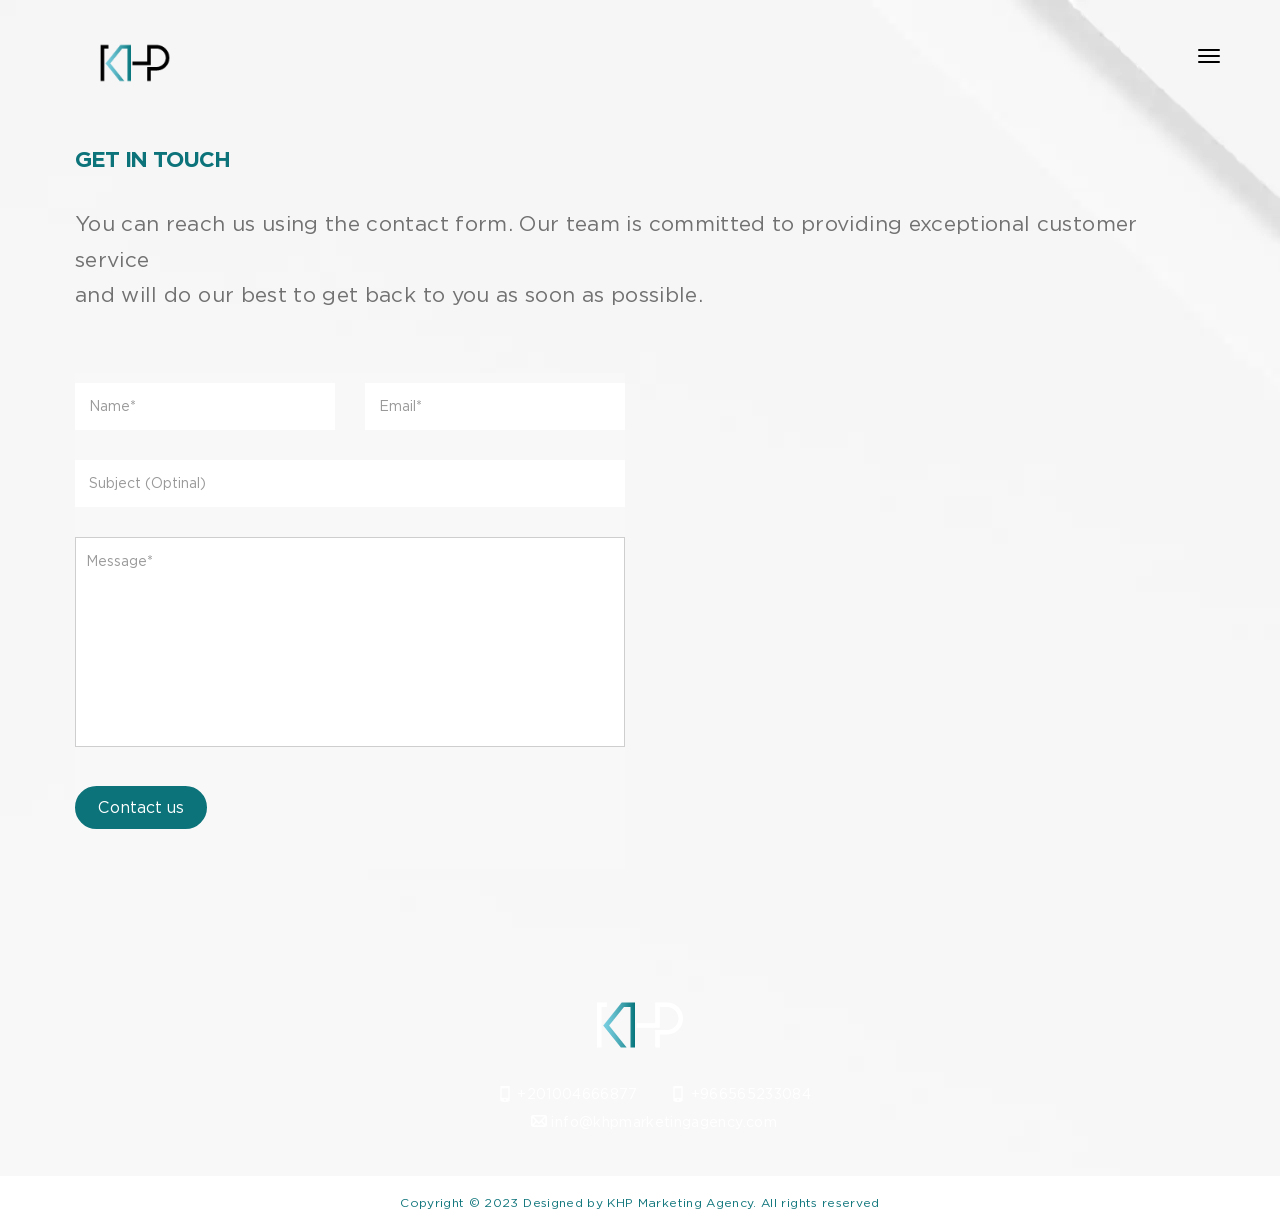
<file: contact.html>
<!DOCTYPE HTML>
<html lang="en">

<head>
  <meta charset="utf-8">
  <meta name="viewport" content="width=device-width, initial-scale=1">
  <meta name="description"
    content="Ready to take your marketing to the next level? Contact KHP Marketing Agency today to learn more about our comprehensive marketing services and how we can help you grow your business.">
  <meta name="author" content="KHP Marketing Agency">
  <meta name="facebook-domain-verification" content="og6opb00al9ljhhvwyuovrlbcm85ma" />

  <!-- Favicons -->
  <link rel="shortcut icon" href="images/2.png">
  <link rel="apple-touch-icon" href="apple-touch-icon.png">
  <link rel="apple-touch-icon" sizes="72x72" href="apple-touch-icon-72x72.png">
  <link rel="apple-touch-icon" sizes="114x114" href="apple-touch-icon-114x114.png">

  <title>Contact Us</title>

  <!-- Styles -->
  <link href="https://fonts.googleapis.com/css?family=Montserrat:300,400,500,600,700&display=swap" rel="stylesheet">
  <link href="https://fonts.googleapis.com/css?family=Libre+Baskerville:400i&display=swap" rel="stylesheet">
  <link href="css/style.css" rel="stylesheet" media="screen">
  <link href="css/owl.carousel.css" rel="stylesheet" media="screen">
  <link rel="stylesheet" href="https://unpkg.com/swiper/swiper-bundle.min.css" />
  <link href="css/slider.css" rel="stylesheet" media="screen">

  <link href="https://unpkg.com/aos@2.3.1/dist/aos.css" rel="stylesheet">


  <link rel="stylesheet" href="https://maxcdn.bootstrapcdn.com/font-awesome/4.5.0/css/font-awesome.min.css">
  <link href="https://fonts.googleapis.com/css?family=Merriweather:400,900,900i" rel="stylesheet">

  <link rel="stylesheet" href="css/footerstyle.css">



  <style>
    html,
    .bodyy {
      position: relative;
      height: 100%;
    }

    .bodyy {
      background: #eee;
      font-family: Helvetica Neue, Helvetica, Arial, sans-serif;
      font-size: 14px;
      color: #000;
      margin: 0;
      padding: 0;
      width: 100%;
      overflow-x: hidden;
    }

    .swiper-container {
      width: 100%;
      height: 100%;
      margin-bottom: 5%;
    }

    .swiper-slide {
      text-align: center;
      font-size: 18px;
      background: #fff;

      /* Center slide text vertically */
      display: -webkit-box;
      display: -ms-flexbox;
      display: -webkit-flex;
      display: flex;
      -webkit-box-pack: center;
      -ms-flex-pack: center;
      -webkit-justify-content: center;
      justify-content: center;
      -webkit-box-align: center;
      -ms-flex-align: center;
      -webkit-align-items: center;
      align-items: center;
    }

    .swiper-slide img {
      display: block;
      width: 100%;
      height: 100%;
      object-fit: cover;
    }
  </style>
</head>

<!-- Google tag (gtag.js) -->
<script async src="https://www.googletagmanager.com/gtag/js?id=G-CRFTY758W5"></script>
<script>
  window.dataLayer = window.dataLayer || [];
  function gtag(){dataLayer.push(arguments);}
  gtag('js', new Date());

  gtag('config', 'G-CRFTY758W5');
</script>

<!-- Meta Pixel Code -->
<script>
  !function(f,b,e,v,n,t,s)
  {if(f.fbq)return;n=f.fbq=function(){n.callMethod?
  n.callMethod.apply(n,arguments):n.queue.push(arguments)};
  if(!f._fbq)f._fbq=n;n.push=n;n.loaded=!0;n.version='2.0';
  n.queue=[];t=b.createElement(e);t.async=!0;
  t.src=v;s=b.getElementsByTagName(e)[0];
  s.parentNode.insertBefore(t,s)}(window, document,'script',
  'https://connect.facebook.net/en_US/fbevents.js');
  fbq('init', '807420203161066');
  fbq('track', 'PageView');
  </script>
  <noscript><img height="1" width="1" style="display:none"
  src="https://www.facebook.com/tr?id=807420203161066&ev=PageView&noscript=1"
  /></noscript>
  <!-- End Meta Pixel Code -->

  
<body style="background-image: url(images/backgrounds/bg6.webp);">
  <div class="animsition">
    <div class="loader">
      <div class="video-background">
        <video autoplay muted loop>
          <source src="images/loadervideo.mp4" type="video/mp4">
        </video>
        <div class="overlayloader"></div>
      </div>
      <!-- <div class="spinner">
        <div class="double-bounce1"></div>
        <div class="double-bounce2"></div>
      </div> -->
    </div>

    <!-- Content CLick Capture-->

    <div class="click-capture"></div>

    <!-- back to top button -->

    <span id="button1"></span>


    <!-- Sidebar Menu-->

    <div class="menu">
      <span class="close-menu icon-cross2 right-boxed"></span>
      <ul class="menu-list right-boxed">
        <li data-menuanchor="page1">
          <a href="index.html#page1">Home</a>
        </li>
        <li data-menuanchor="page2">
          <a href="index.html#page2">Services</a>
        </li>
        <li data-menuanchor="page3">
          <a href="index.html#page3">Values</a>
        </li>
        <li data-menuanchor="page4">
          <a href="index.html#page4">Who We Are</a>
        </li>
        <li data-menuanchor="page5">
          <a href="index.html#page5">What We Offer</a>
        </li>
        <li data-menuanchor="page6">
          <a href="index.html#page6">Egypt Clients</a>
        </li>
        <!-- <li  data-menuanchor="page7">
          <a href="#page7">Egypt Clients 2</a>
        </li> -->
        <li data-menuanchor="page8">
          <a href="index.html#page7">KSA Clients</a>
        </li>
        <li data-menuanchor="page9">
          <a href="index.html#page8">Contact Us</a>
        </li>
      </ul>
      <div class="menu-footer right-boxed">
        <div class="social-list">
          <a title="Behance" href="https://www.behance.net/khpmarketingagency" class="icon"><img class="iconshover"
              src="images/i1-01.png" alt="behance2"></a>
          <a title="Facebook" href="https://www.facebook.com/KHPMarketingAgency.eg" class="icon"><img class="iconshover"
              src="images/i2-01.png" alt="facebook2"></a>
          <a title="Instagram" href="https://instagram.com/khpmarketingagency?igshid=YmMyMTA2M2Y=" class="icon"><img
              class="iconshover" src="images/i3-01.png" alt="instagram2"></a>
          <a title="Linkedin" href="https://linkedin.com/company/khp-marketing-agency" class="icon"><img
              class="iconshover" src="images/i4-01.png" alt="linkedin2"></a>
          <br><br>
          <a title="Gmail" href="mailto:khpagency@gmail.com" class="icon"><img class="iconshover" src="images/i5-01.png"
              alt="gmail2"></a>
          <a title="Twitter" href="https://twitter.com/khp_marketing" class="icon"><img class="iconshover"
              src="images/i6-01.png" alt="twitter2"></a>
          <!-- <a title="Snapchat" class="icon"><img class="iconshover" src="images/i7-01.png" alt="snapchat2"></a> -->
          <a title="Tiktok" href="https://www.tiktok.com/@khpmarketingagency1" class="icon"><img class="iconshover"
              src="images/i8-01.png" alt="tiktok2"></a>
          <a title="Youtube" href="https://www.youtube.com/@khpmarketingagency4038" class="icon"><img class="iconshover"
              src="images/youtube-colored.png" alt="youtube"></a>

        </div>
        <div class="copy text-black">© KHP 2023. All Rights Reseverd</div>
      </div>
    </div>

    <!-- Navbar -->

    <header class="navbar navbar-fullpage boxed">
      <div class="navbar-bg"></div>
      <a class="brand" title="khp" href="index.html">
        <img alt="" src="images/blacklogo.png" class="logosize logomrg">
        <!-- <div class="brand-info">
          <div class="brand-name">KHP</div>
        </div> -->
      </a>

      <button type="button" title="menu" class="navbar-toggle" data-toggle="collapse" data-target="#navbar-collapse"
        aria-expanded="false">
        <span class="icon-bar"></span>
        <span class="icon-bar"></span>
        <span class="icon-bar"></span>
      </button>

      <!-- <div class="contacts d-none d-md-block">
        <div class="contact-item">
          <a class="text-black" href="tel:+201004666877">+201004666877</a>
        </div>
        <div class="contact-item spacer text-black">
          /
        </div>
        <div class="contact-item">
          <a class="text-black" href="tel:+966565233084">+966565233084</a>
        </div>
        <div class="contact-item spacer text-black">
          /
        </div>
        <div class="contact-item">
          <a class="text-black" href="mailto:info@khpmarketingagency.com">info@khpmarketingagency.com</a>
        </div>
      </div> -->
    </header>

    
    <div class="content">
      <div class="boxed" style="margin-top: 50px;">
        <div class="container">
          <h3 class="titles " >Get in Touch</h3>
<p style="font-size: 21px;
margin-bottom: 60px;">You can reach us using the contact form. Our team is committed to providing exceptional customer service <br> and will do our best to get back to you as soon as possible.</p>
          <div class="intro overflow-hidden">
            <div class="row">
              <div class="col-md-6">
                <div class="contact-info">
                  <form class="js-form" novalidate="novalidate" action="https://formspree.io/f/xvonrpza" method="POST">
                    <div class="row">
                      <div class="form-group col-sm-6">
                        <input type="text" name="name" required="" placeholder="Name*" aria-required="true">
                      </div>
                      <div class="form-group col-sm-6">
                        <input type="email" required="" name="email" placeholder="Email*">
                      </div>
                      <div class="form-group col-sm-12">
                        <input type="text" name="subject" placeholder="Subject (Optinal)">
                      </div>
                      <div class="form-group col-sm-12">
                        <textarea name="message" required="" placeholder="Message*"></textarea>
                      </div>
                      <div class="form-group form-group-message col-sm-12">
                        <span id="success" class="text-primary">Thank You, your message is successfully sent!</span>
                        <span id="error" class="text-primary">Sorry, something went wrong </span>
                      </div>
                      <div class="col-sm-12"><button type="submit" class="btn7">Contact us</button></div>
                    </div>
                  </form>
                </div>
              </div>
              <div class="col-md-6">
                <iframe src="https://www.google.com/maps/embed?pb=!1m18!1m12!1m3!1d3411.895545269004!2d29.950191911506455!3d31.223623186375484!2m3!1f0!2f0!3f0!3m2!1i1024!2i768!4f13.1!3m3!1m2!1s0x14f5c5ffeb4759e3%3A0x86954730f4fc332a!2sKHP%20Marketing%20Agency!5e0!3m2!1sen!2seg!4v1677416114486!5m2!1sen!2seg" width="500" height="463" style="border:0;" allowfullscreen="" loading="lazy" referrerpolicy="no-referrer-when-downgrade"></iframe>
              </div>
            </div>
          </div>
        </div>
      </div>
    </div>

    <!-- Footer -->
    <footer class="footer-2" style="margin-top: 60px;">
      <div class="overlay overlay--dark">
      </div>
      <div class="parallax parallax--footer">
        <div class="container">
          <div class="row justify-content-center">
            <div class="col-lg-7 col-md-9 col-12">
              <h1>
                <a href="index.html">
                  <img alt="Logo" src="images/whitelogo2.png">
                </a>
              </h1>
             
              <div class="contacts d-md-block">
                <div class="contact-item">
                  <img class="icons" src="images/mobile-phone-8-16.png" alt="">
                  <a class="" href="tel:+201004666877">+201004666877</a>
                </div>
                <!-- <div class="contact-item spacer">
                  /
                </div> -->
                <div class="contact-item">
                  <img class="icons" src="images/mobile-phone-8-16.png" alt="">
                  <a class="" href="tel:+966565233084">+966565233084</a>
                </div>
                <!-- <div class="contact-item spacer ">
                  /
                </div> -->
                <div class="contact-item">
                  <img class="icons" src="images/mail-16.png" alt="">
                  <a class="" href="mailto:info@khpmarketingagency.com">info@khpmarketingagency.com</a>
                </div>
              </div>
            </div>
          </div>
        </div>
      </div>
    </footer>
    <!-- End Footer -->
    <!-- Copyright -->
    <section class="copyright copyrightmob">
      <div class="container">
        <div class="row">
          <div class="col-md-12">
            Copyright © 2023 Designed by
            <span>KHP Marketing Agency</span>. All rights reserved
          </div>
        </div>
      </div>
    </section>
    <!-- End Copyright -->

  </div>


  <!-- jQuery -->

  <script src="js/jquery.min.js"></script>
  <script src="js/wow.min.js"></script>
  <script src="js/jquery.magnific-popup.min.js"></script>
  <script src="js/smoothscroll.js"></script>
  <script src="js/animsition.js"></script>
  <script src="js/owl.carousel.min.js"></script>

  <!-- Scripts -->
  <script src="js/scripts.js"></script>

  <script src="https://unpkg.com/aos@2.3.1/dist/aos.js"></script>
  <script>
    AOS.init();
  </script>


  <script src="js/backtotop.js"></script>


</body>

</html>
</file>
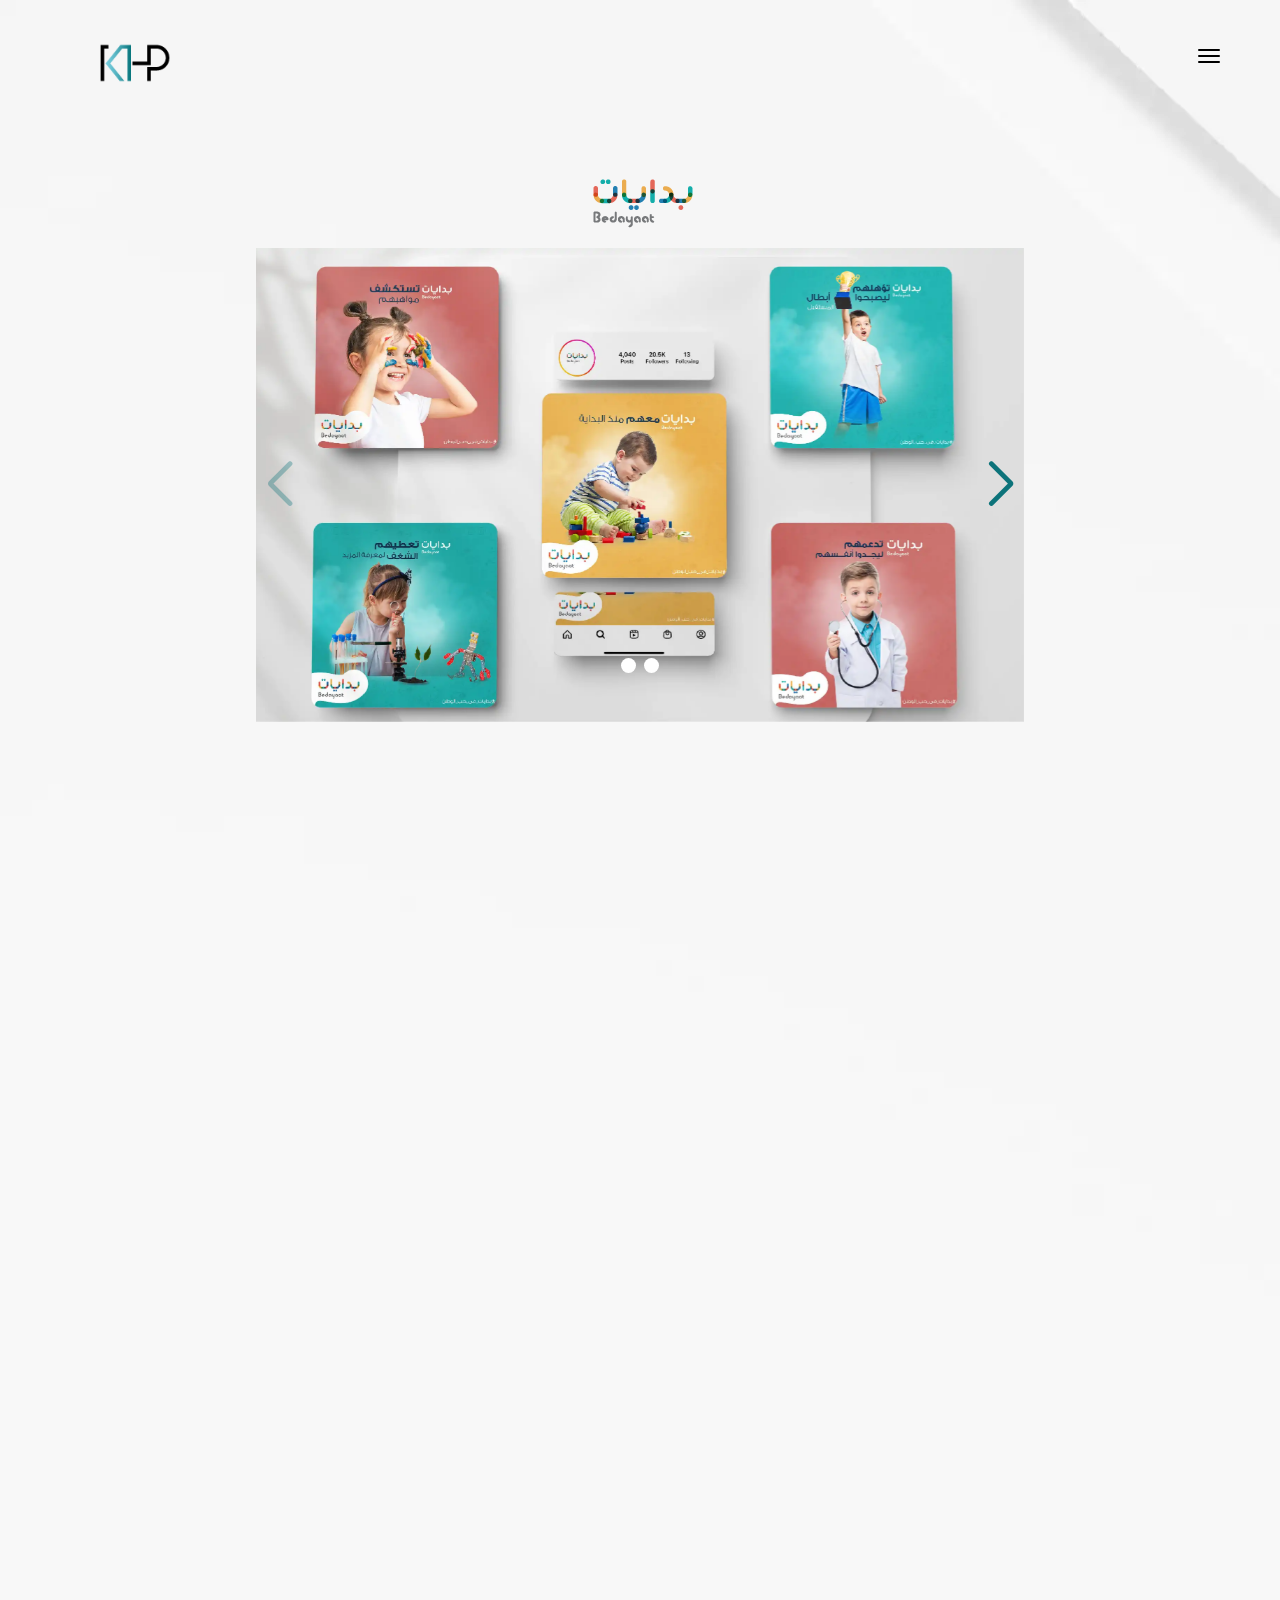
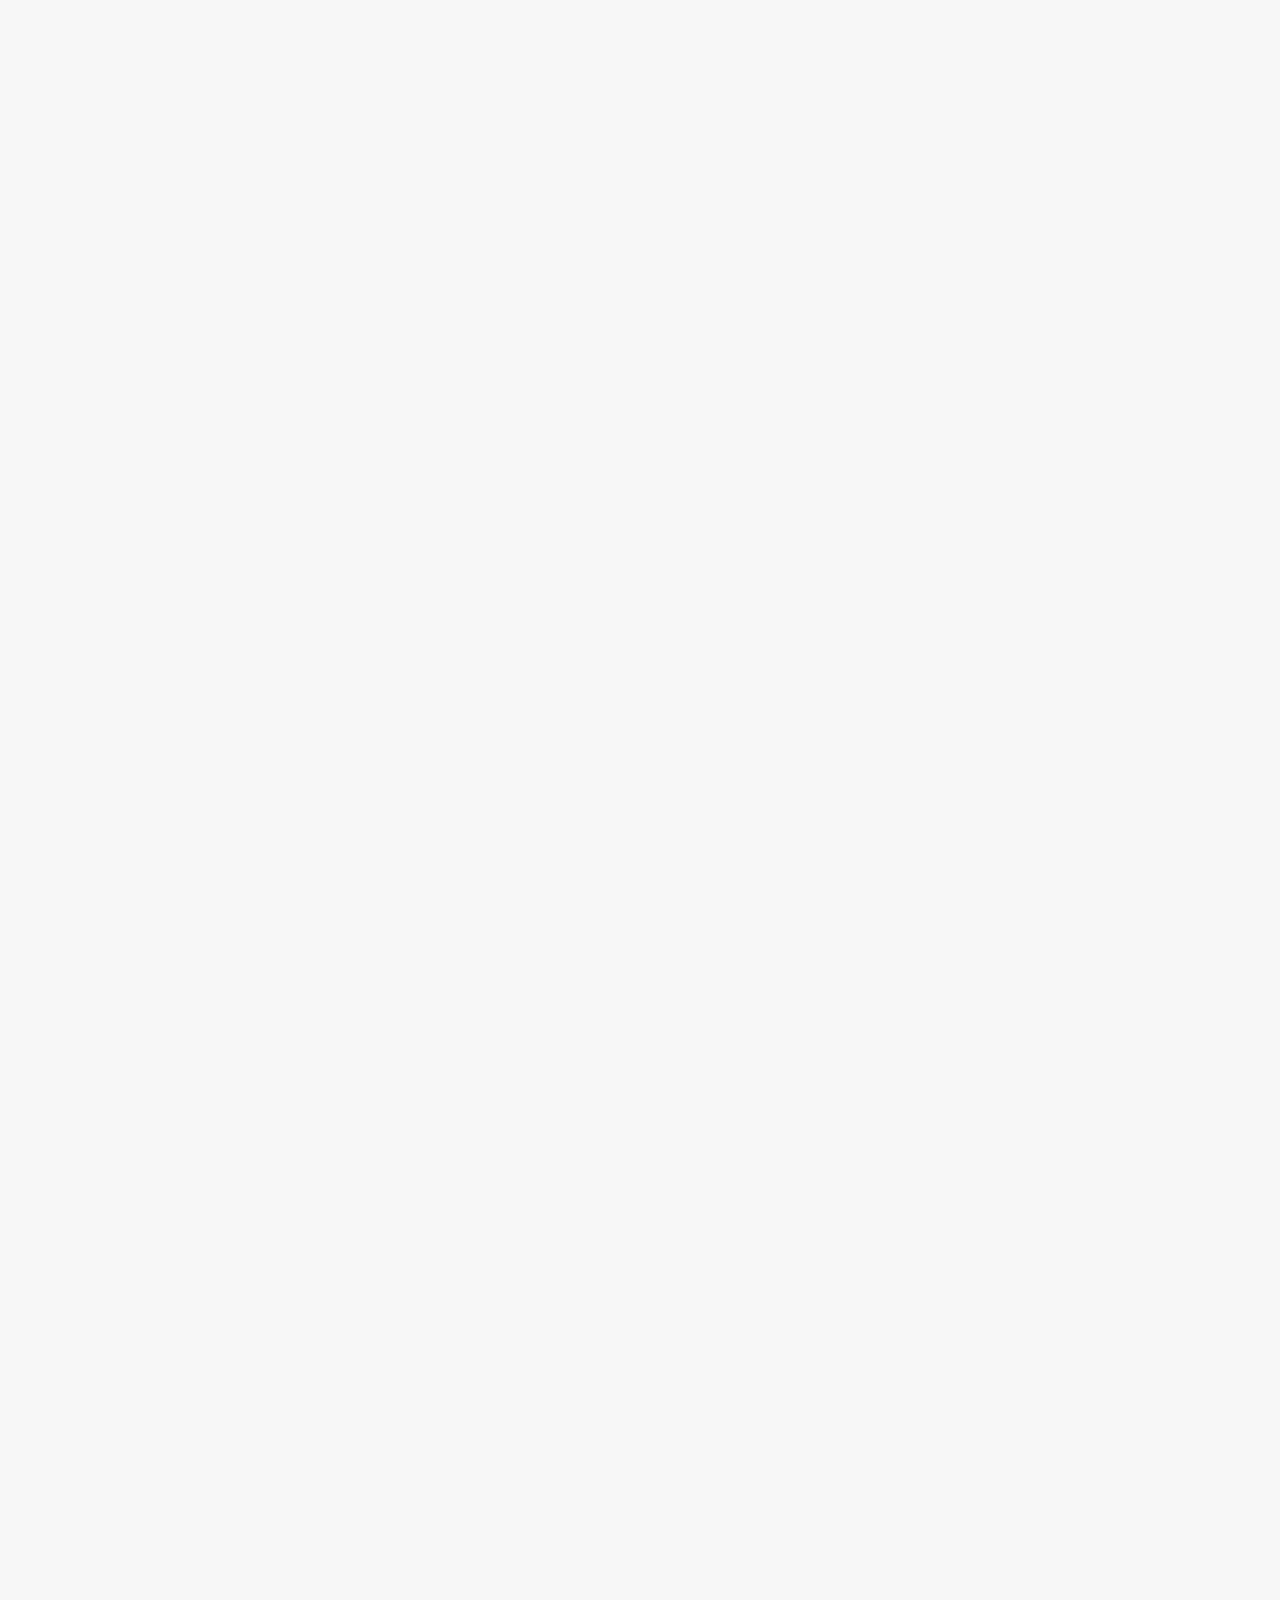
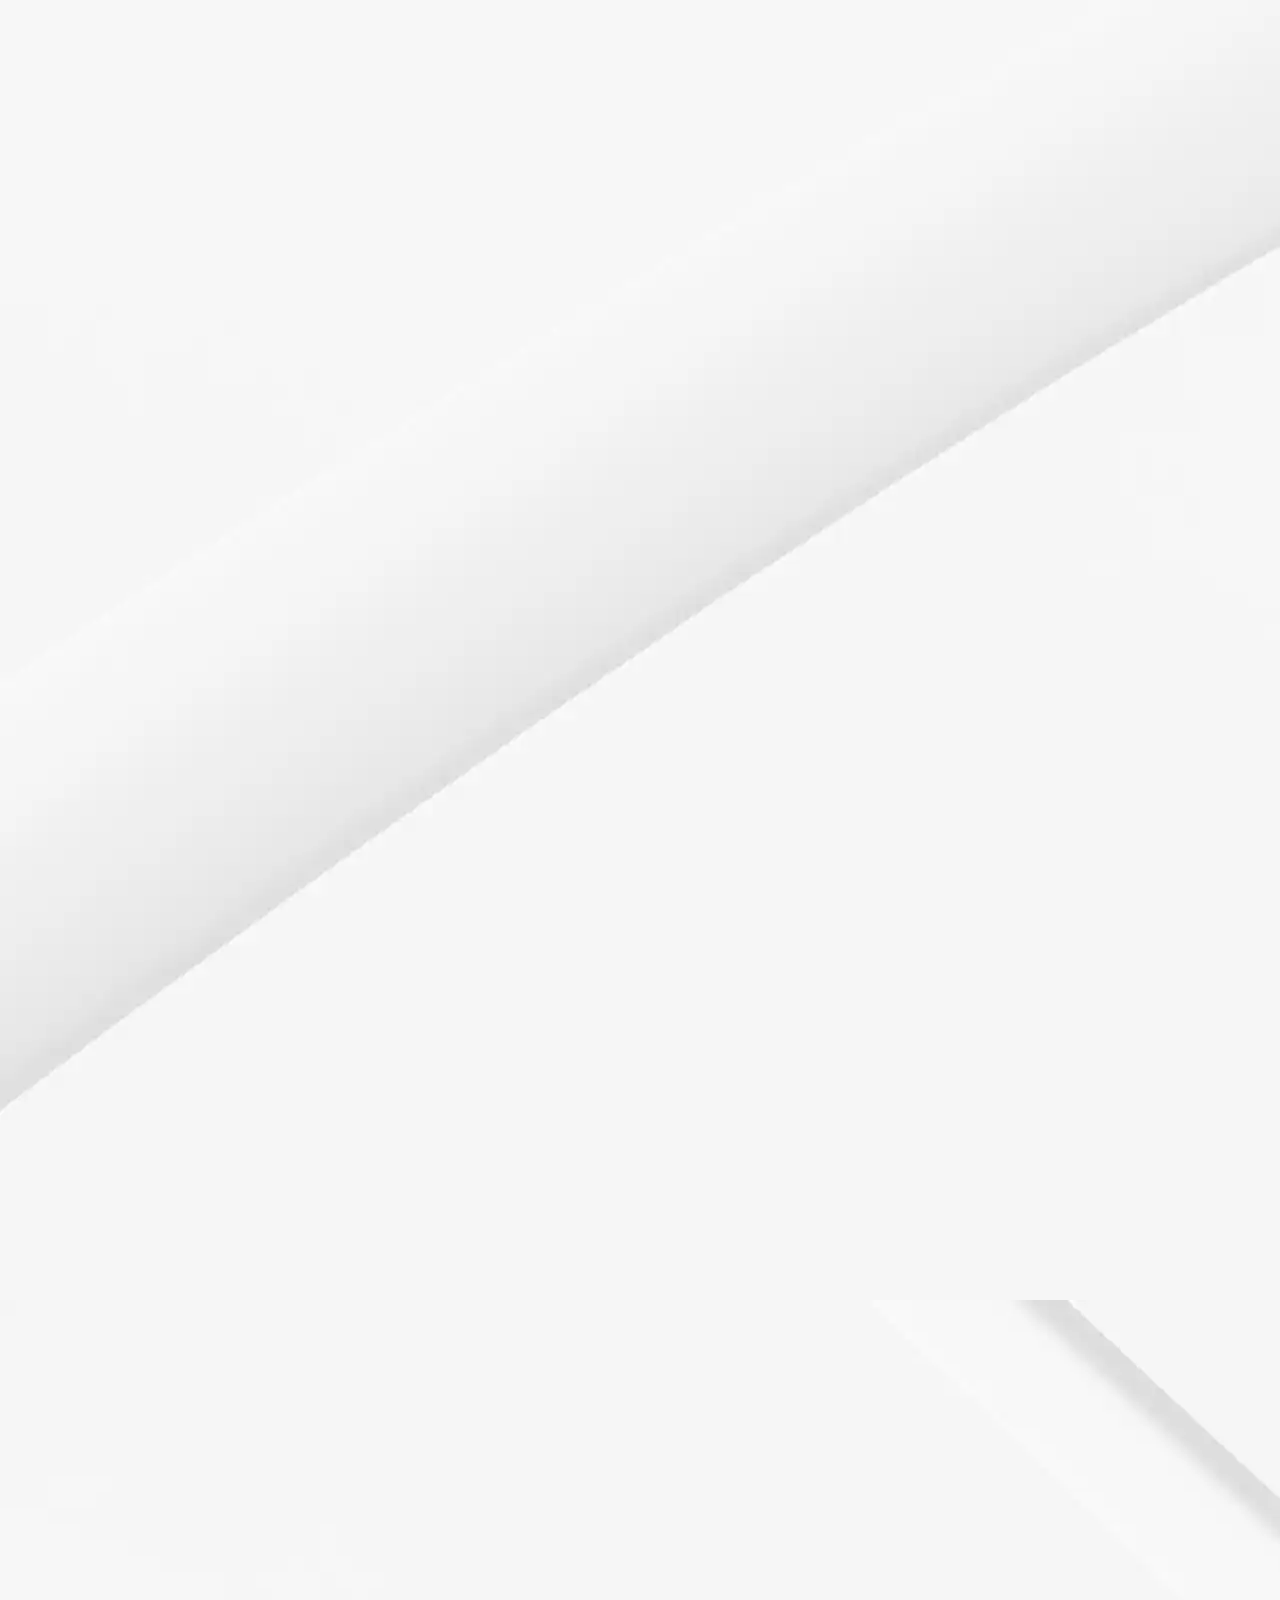
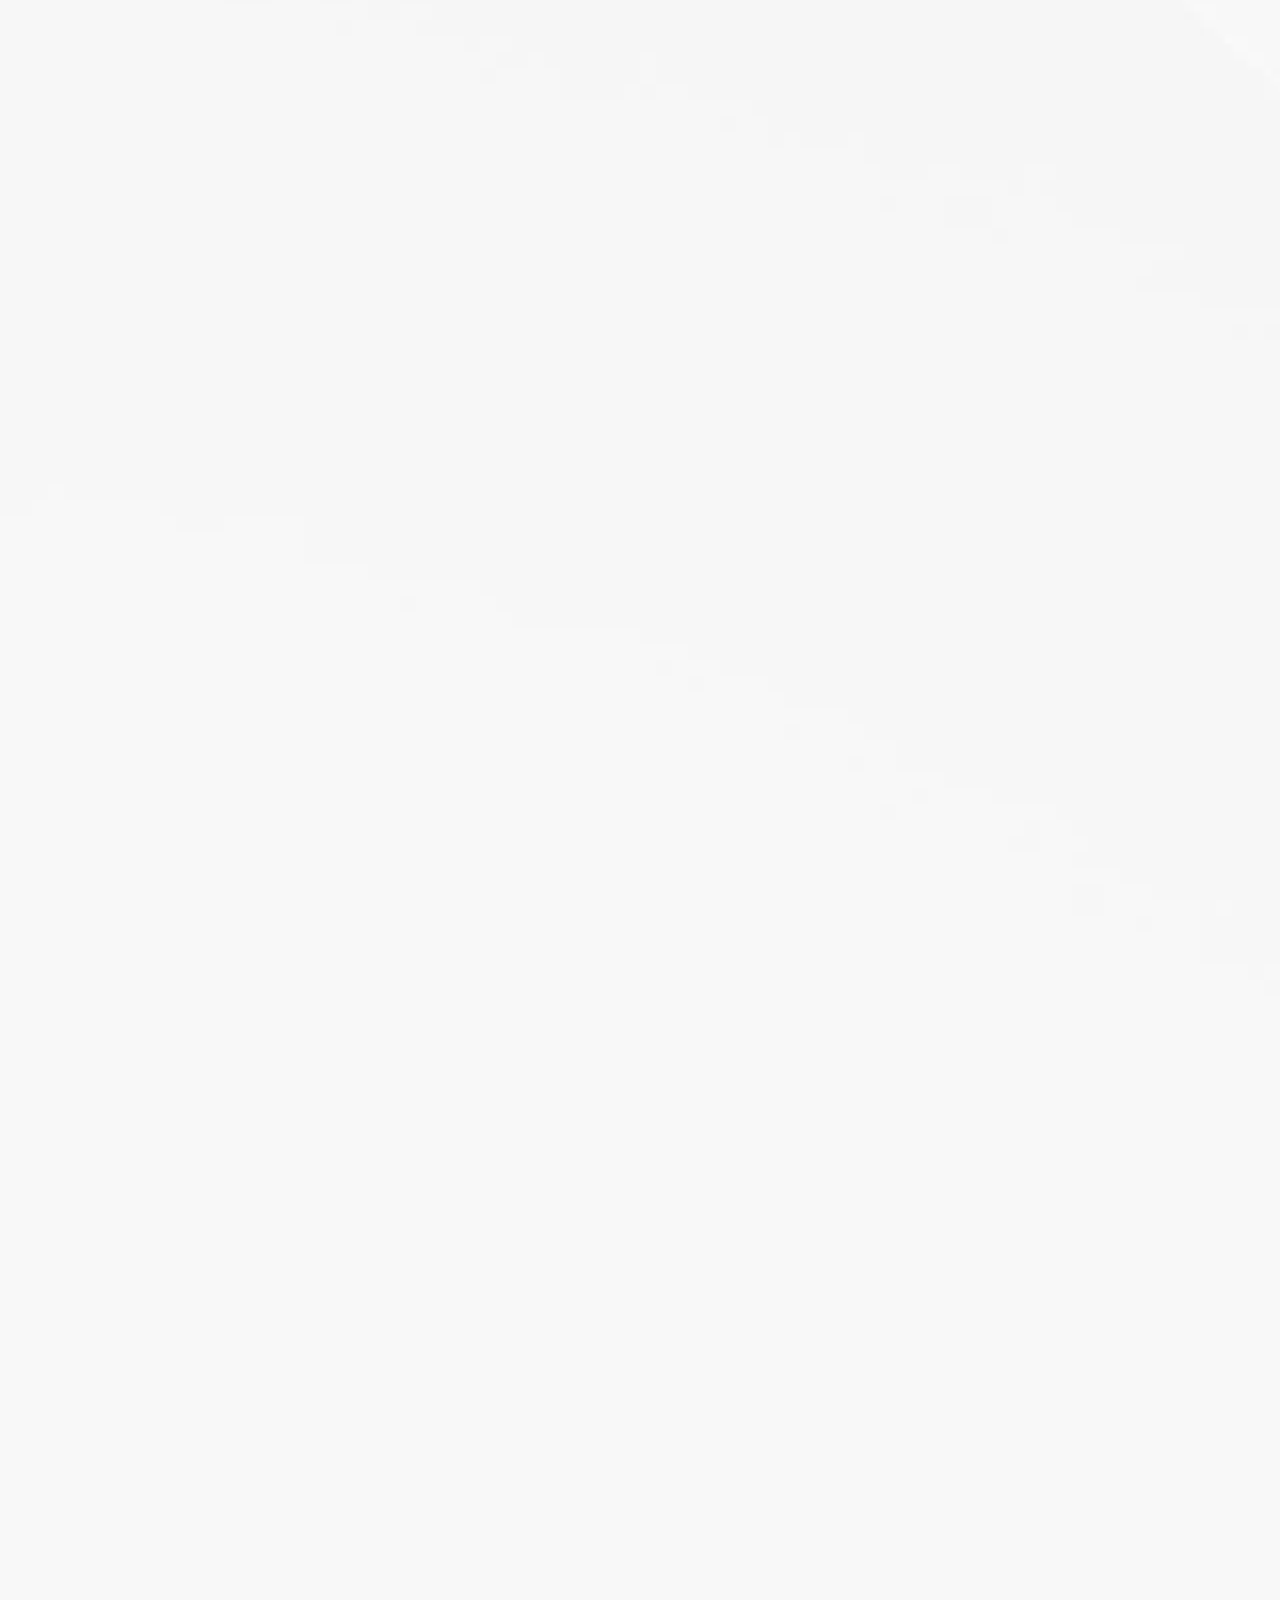
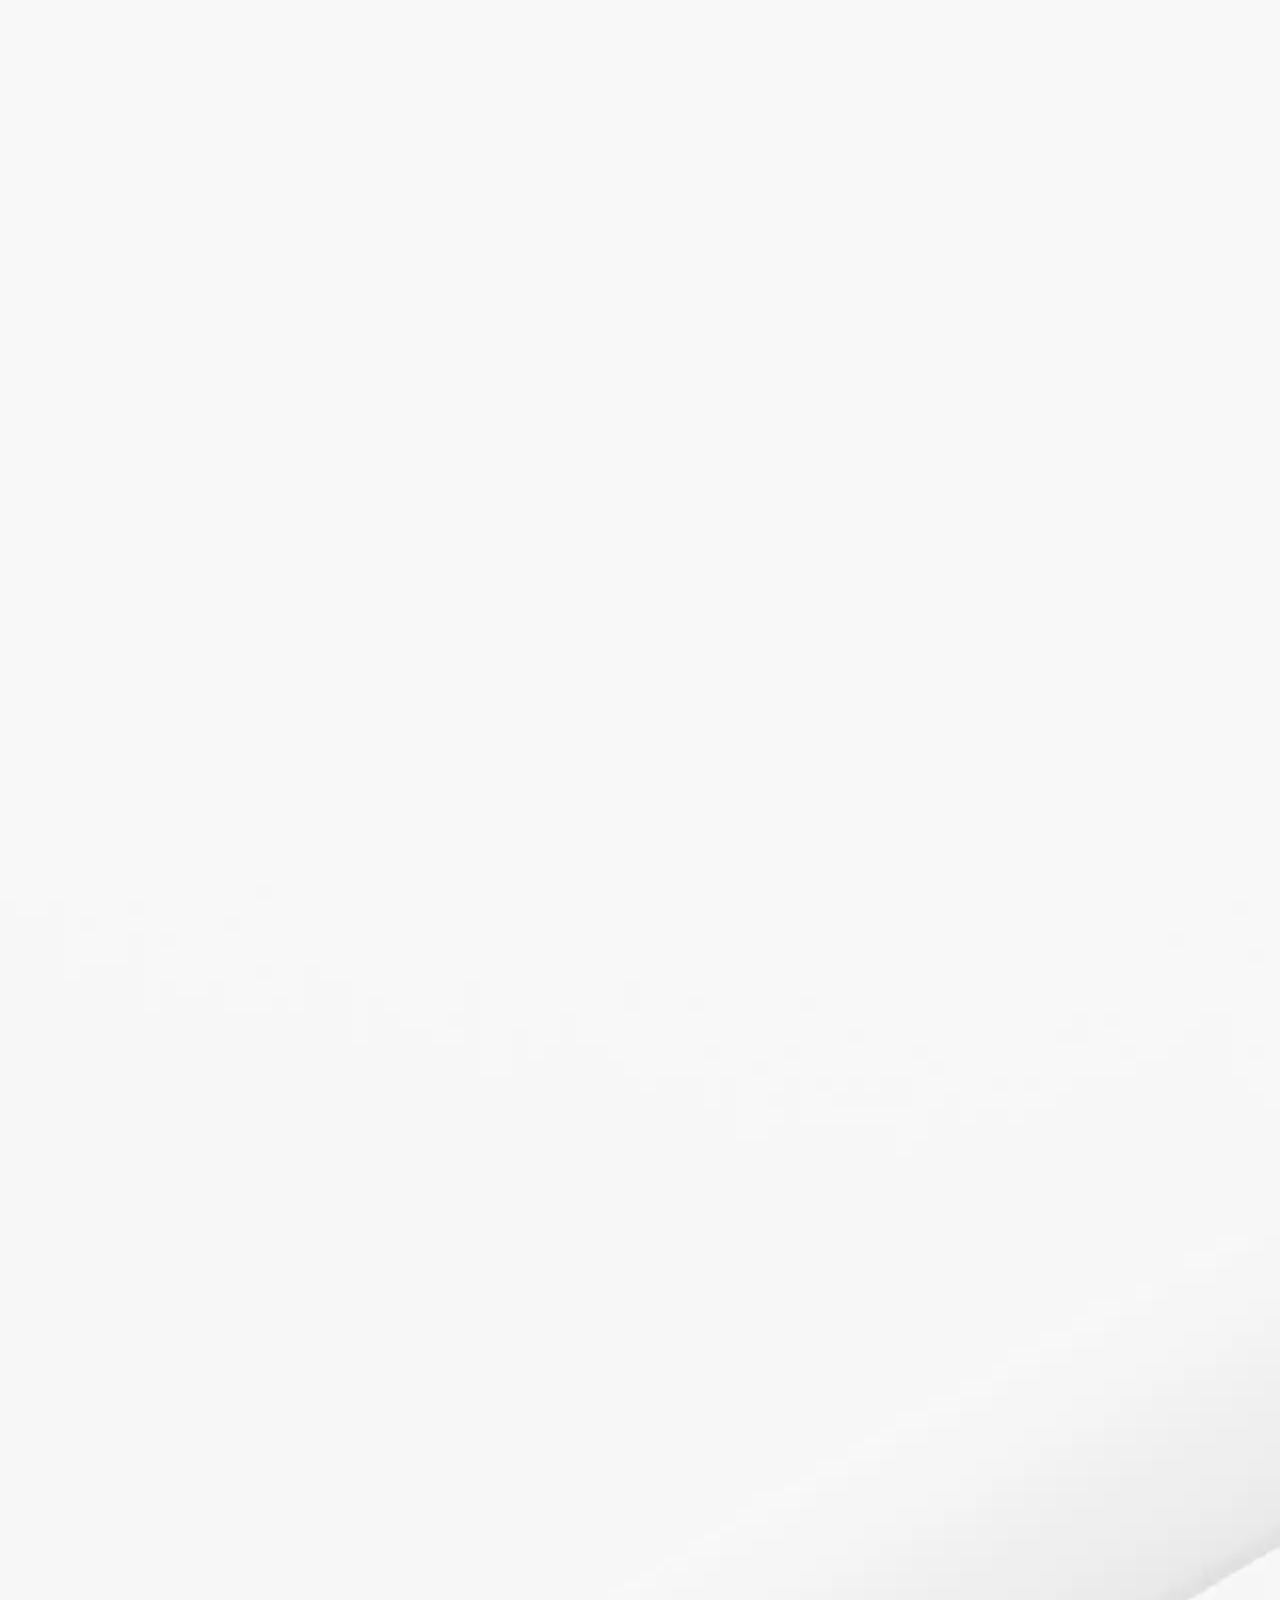
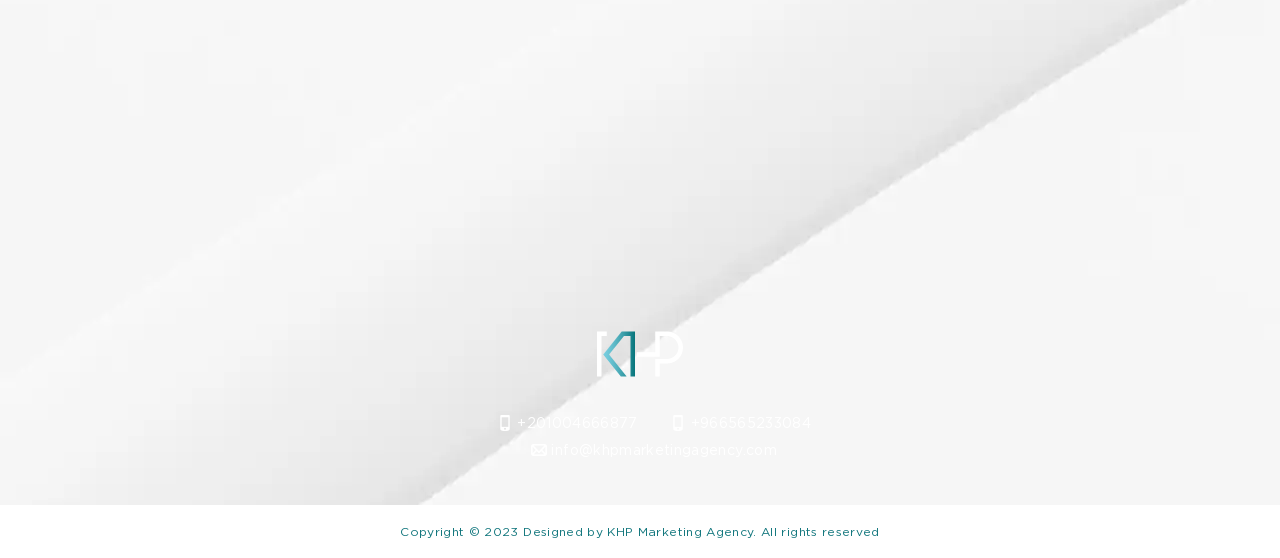
<file: digital.html>
<!DOCTYPE HTML>
<html lang="en">

<head>
  <meta charset="utf-8">
  <meta name="viewport" content="width=device-width, initial-scale=1">
  <meta name="description"
    content="Take your digital marketing to the next level with our comprehensive services. From SEO to social media marketing, we'll help you grow your business online. Contact us today.">
  <meta name="author" content="KHP Marketing Agency">
  <meta name="facebook-domain-verification" content="og6opb00al9ljhhvwyuovrlbcm85ma" />

  <!-- Favicons -->
  <link rel="shortcut icon" href="images/2.png">
  <link rel="apple-touch-icon" href="apple-touch-icon.png">
  <link rel="apple-touch-icon" sizes="72x72" href="apple-touch-icon-72x72.png">
  <link rel="apple-touch-icon" sizes="114x114" href="apple-touch-icon-114x114.png">

  <title>Digital Marketing</title>

  <!-- Styles -->
  <link href="https://fonts.googleapis.com/css?family=Montserrat:300,400,500,600,700&display=swap" rel="stylesheet">
  <link href="https://fonts.googleapis.com/css?family=Libre+Baskerville:400i&display=swap" rel="stylesheet">
  <link href="css/style.css" rel="stylesheet" media="screen">
  <link href="css/owl.carousel.css" rel="stylesheet" media="screen">
  <link rel="stylesheet" href="https://unpkg.com/swiper/swiper-bundle.min.css" />
  <link href="css/slider.css" rel="stylesheet" media="screen">

  <link href="https://unpkg.com/aos@2.3.1/dist/aos.css" rel="stylesheet">

  <link rel="stylesheet" href="https://maxcdn.bootstrapcdn.com/font-awesome/4.5.0/css/font-awesome.min.css">
  <link href="https://fonts.googleapis.com/css?family=Merriweather:400,900,900i" rel="stylesheet">

  <link rel="stylesheet" href="css/footerstyle.css">


  <style>
    html,
    .bodyy {
      position: relative;
      height: 100%;
    }

    .bodyy {
      background: #eee;
      font-family: Helvetica Neue, Helvetica, Arial, sans-serif;
      font-size: 14px;
      color: #000;
      margin: 0;
      padding: 0;
      width: 100%;
      overflow-x: hidden;
    }

    .swiper-container {
      width: 100%;
      height: 100%;
    }

    .swiper-slide {
      text-align: center;
      font-size: 18px;
      background: #fff;

      /* Center slide text vertically */
      display: -webkit-box;
      display: -ms-flexbox;
      display: -webkit-flex;
      display: flex;
      -webkit-box-pack: center;
      -ms-flex-pack: center;
      -webkit-justify-content: center;
      justify-content: center;
      -webkit-box-align: center;
      -ms-flex-align: center;
      -webkit-align-items: center;
      align-items: center;
    }

    .swiper-slide img {
      display: block;
      width: 100%;
      height: 100%;
      object-fit: cover;
    }
  </style>
</head>

<!-- Google tag (gtag.js) -->
<script async src="https://www.googletagmanager.com/gtag/js?id=G-CRFTY758W5"></script>
<script>
  window.dataLayer = window.dataLayer || [];
  function gtag(){dataLayer.push(arguments);}
  gtag('js', new Date());

  gtag('config', 'G-CRFTY758W5');
</script>


<!-- Meta Pixel Code -->
<script>
  !function(f,b,e,v,n,t,s)
  {if(f.fbq)return;n=f.fbq=function(){n.callMethod?
  n.callMethod.apply(n,arguments):n.queue.push(arguments)};
  if(!f._fbq)f._fbq=n;n.push=n;n.loaded=!0;n.version='2.0';
  n.queue=[];t=b.createElement(e);t.async=!0;
  t.src=v;s=b.getElementsByTagName(e)[0];
  s.parentNode.insertBefore(t,s)}(window, document,'script',
  'https://connect.facebook.net/en_US/fbevents.js');
  fbq('init', '807420203161066');
  fbq('track', 'PageView');
  </script>
  <noscript><img height="1" width="1" style="display:none"
  src="https://www.facebook.com/tr?id=807420203161066&ev=PageView&noscript=1"
  /></noscript>
  <!-- End Meta Pixel Code -->
  

<body style="background-image: url(images/backgrounds/bg6.webp);">
  <div class="animsition">
    <div class="loader">
      <div class="video-background">
        <video autoplay muted loop>
          <source src="images/loadervideo.mp4" type="video/mp4">
        </video>
        <div class="overlayloader"></div>
      </div>
      <!-- <div class="spinner">
        <div class="double-bounce1"></div>
        <div class="double-bounce2"></div>
      </div> -->
    </div>

    <!-- Content CLick Capture-->

    <div class="click-capture"></div>

    <!-- back to top button -->

    <span id="button1"></span>


    <!-- Sidebar Menu-->

    <div class="menu">
      <span class="close-menu icon-cross2 right-boxed"></span>
      <ul class="menu-list right-boxed">
        <li data-menuanchor="page1">
          <a href="index.html#page1">Home</a>
        </li>
        <li data-menuanchor="page2">
          <a href="index.html#page2">Services</a>
        </li>
        <li data-menuanchor="page3">
          <a href="index.html#page3">Values</a>
        </li>
        <li data-menuanchor="page4">
          <a href="index.html#page4">Who We Are</a>
        </li>
        <li data-menuanchor="page5">
          <a href="index.html#page5">What We Offer</a>
        </li>
        <li data-menuanchor="page6">
          <a href="index.html#page6">Egypt Clients</a>
        </li>
        <!-- <li  data-menuanchor="page7">
          <a href="#page7">Egypt Clients 2</a>
        </li> -->
        <li data-menuanchor="page8">
          <a href="index.html#page7">KSA Clients</a>
        </li>
        <li data-menuanchor="page9">
          <a href="index.html#page8">Contact Us</a>
        </li>
      </ul>
      <div class="menu-footer right-boxed">
        <div class="social-list">
          <a title="Behance" href="https://www.behance.net/khpmarketingagency" class="icon"><img class="iconshover"
              src="images/i1-01.png" alt="behance2"></a>
          <a title="Facebook" href="https://www.facebook.com/KHPMarketingAgency.eg" class="icon"><img class="iconshover"
              src="images/i2-01.png" alt="facebook2"></a>
          <a title="Instagram" href="https://instagram.com/khpmarketingagency?igshid=YmMyMTA2M2Y=" class="icon"><img
              class="iconshover" src="images/i3-01.png" alt="instagram2"></a>
          <a title="Linkedin" href="https://linkedin.com/company/khp-marketing-agency" class="icon"><img
              class="iconshover" src="images/i4-01.png" alt="linkedin2"></a>
          <br><br>
          <a title="Gmail" href="mailto:khpagency@gmail.com" class="icon"><img class="iconshover" src="images/i5-01.png"
              alt="gmail2"></a>
          <a title="Twitter" href="https://twitter.com/khp_marketing" class="icon"><img class="iconshover"
              src="images/i6-01.png" alt="twitter2"></a>
          <!-- <a title="Snapchat" class="icon"><img class="iconshover" src="images/i7-01.png" alt="snapchat2"></a> -->
          <a title="Tiktok" href="https://www.tiktok.com/@khpmarketingagency1" class="icon"><img class="iconshover"
              src="images/i8-01.png" alt="tiktok2"></a>
          <a title="Youtube" href="https://www.youtube.com/@khpmarketingagency4038" class="icon"><img class="iconshover"
              src="images/youtube-colored.png" alt="youtube"></a>

        </div>
        <div class="copy text-black">© KHP 2023. All Rights Reseverd</div>
      </div>
    </div>

    <!-- Navbar -->

    <header class="navbar navbar-fullpage boxed">
      <div class="navbar-bg"></div>
      <a class="brand" title="khp" href="index.html">
        <img alt="" src="images/blacklogo.png" class="logosize logomrg">
        <!-- <div class="brand-info">
          <div class="brand-name">KHP</div>
        </div> -->
      </a>

      <button type="button" title="menu" class="navbar-toggle" data-toggle="collapse" data-target="#navbar-collapse"
        aria-expanded="false">
        <span class="icon-bar"></span>
        <span class="icon-bar"></span>
        <span class="icon-bar"></span>
      </button>

      <!-- <div class="contacts d-none d-md-block">
        <div class="contact-item">
          <a class="text-black" href="tel:+201004666877">+201004666877</a>
        </div>
        <div class="contact-item spacer text-black">
          /
        </div>
        <div class="contact-item">
          <a class="text-black" href="tel:+966565233084">+966565233084</a>
        </div>
        <div class="contact-item spacer text-black">
          /
        </div>
        <div class="contact-item">
          <a class="text-black" href="mailto:info@khpmarketingagency.com">info@khpmarketingagency.com</a>
        </div>
      </div> -->
    </header>

    <script>
      filterSelection("all")
      function filterSelection(c) {
        var x, i;
        x = document.getElementsByClassName("filterDiv");
        if (c == "all") c = "";
        for (i = 0; i < x.length; i++) {
          w3RemoveClass(x[i], "show ");
          if (x[i].className.indexOf(c) > -1) w3AddClass(x[i], "show");
        }
      }

      function w3AddClass(element, name) {
        var i, arr1, arr2;
        arr1 = element.className.split(" ");
        arr2 = name.split(" ");
        for (i = 0; i < arr2.length; i++) {
          if (arr1.indexOf(arr2[i]) == -1) { element.className += " " + arr2[i]; }
        }
      }

      function w3RemoveClass(element, name) {
        var i, arr1, arr2;
        arr1 = element.className.split(" ");
        arr2 = name.split(" ");
        for (i = 0; i < arr2.length; i++) {
          while (arr1.indexOf(arr2[i]) > -1) {
            arr1.splice(arr1.indexOf(arr2[i]), 1);
          }
        }
        element.className = arr1.join(" ");
      }

      // Add active class to the current button (highlight it)
      var btnContainer = document.getElementById("myBtnContainer");
      var btns = btnContainer.getElementsByClassName("btn");
      for (var i = 0; i < btns.length; i++) {
        btns[i].addEventListener("click", function () {
          var current = document.getElementsByClassName("active");
          current[0].className = current[0].className.replace(" active", "");
          this.className += " active";
        });
      }
    </script>
    <div class="content" style="display: grid;place-items: center;">

      <img data-aos="fade-down" data-aos-duration="500" style="margin-top: 80px;" class="cscale2"
        src="images/clients/c41.png" alt="">

      <div data-aos="fade-right" data-aos-delay="500" data-aos-duration="500"
        class="bodyy swiper-container mySwiper width90" style="width: 60%;margin-top: 40px;">
        <div class="swiper-wrapper">
          <div class="swiper-slide"><img class="lazyload" data-src="images/digital/bedayaat/Bedayaat-02.webp" alt="">
          </div>
          <div class="swiper-slide"><img class="lazyload" data-src="images/digital/bedayaat/Bedayaat-03.webp" alt="">
          </div>

        </div>
        <div class="swiper-button-next arrows"></div>
        <div class="swiper-button-prev arrows"></div>
        <div class="swiper-pagination"></div>
      </div>

      <div class="container">
        <!-- <p class="project-detail-text text-center">Branding
      </p> -->
        <!-- <img alt="" class="image-holder wow fadeInLeft" src="images/bg/project3-1.webp">
          <img alt="" class="image-holder wow fadeInRight" src="images/bg/project3-2.webp">
          <p class="project-detail-text text-center">Lorem ipsum dolor sit amet, consectetur adipisicing elit. Ipsum quaerat harum, tempora quia molestiae repudiandae ex eaque dolorem porro necessitatibus totam voluptas placeat voluptates nemo amet aliquid impedit vel? Asperiores?
          </p> -->
      </div>

      <img data-aos="fade-down" data-aos-duration="500" style="margin-top: 80px;" class="cscale2"
        src="images/clients/c40.png" alt="">

      <img data-aos="fade-right" class="lazyload width90" data-aos-delay="500" data-aos-duration="500"
        data-src="images/digital/toysrus/TRU-01.webp"  alt="" style="width: 60%;margin-top: 40px;">


      <img data-aos="fade-down" data-aos-duration="500" style="margin-top: 80px;" class="cscale2"
        src="images/clients/Logos Colored-04.png" alt="">

      <img data-aos="fade-right" class="lazyload width90" data-aos-delay="500" data-aos-duration="500"
        data-src="images/digital/holybelly/Holybelly-01.webp" alt="" style="width: 60%;margin-top: 40px;" >

      <img data-aos="fade-down" data-aos-duration="500" style="margin-top: 80px;" class="cscale2"
        src="images/clients/Logos Colored-03.png" alt="">

      <img data-aos="fade-right" class="lazyload width90" data-aos-delay="500" data-aos-duration="500"
        data-src="images/digital/hoodz/Hoodz-01.webp" alt="" style="width: 60%;margin-top: 40px;">

      <img data-aos="fade-down" data-aos-duration="500" style="margin-top: 80px;" class="cscale2"
        src="images/clients/Logos Colored-06.png" alt="">

      <img data-aos="fade-right" class="lazyload width90" data-aos-delay="500" data-aos-duration="500"
        data-src="images/digital/jamila/jamila-01.webp"  alt="" style="width: 60%;margin-top: 40px;">

      <img data-aos="fade-down" data-aos-duration="500" style="margin-top: 80px;" class="cscale2"
        src="images/clients/c39.png" alt="">

      <img data-aos="fade-right" class="lazyload width90" data-aos-delay="500" data-aos-duration="500"
        data-src="images/digital/nerva/Nerva-01.webp"  alt="" style="width: 60%;margin-top: 40px;">

      <img data-aos="fade-down" data-aos-duration="500" style="margin-top: 80px;" class="cscale2"
        src="images/clients/c24.png" alt="">

      <img data-aos="fade-right" class="lazyload width90" data-aos-delay="500" data-aos-duration="500"
        data-src="images/digital/panadero/Panadero-01.webp" alt="" style="width: 60%;margin-top: 40px;" >

      <img data-aos="fade-down" data-aos-duration="500" style="margin-top: 80px;" class="cscale2"
        src="images/clients/c37.png" alt="">

      <img data-aos="fade-right" class="lazyload width90" data-aos-delay="500" data-aos-duration="500"
        data-src="images/digital/peacock/Peacock-01.webp" alt="" style="width: 60%;margin-top: 40px;" >

      <img data-aos="fade-down" data-aos-duration="500" style="margin-top: 80px;" class="cscale2"
        src="images/clients/c23.png" alt="">

      <img data-aos="fade-right" class="lazyload width90" data-aos-delay="500" data-aos-duration="500"
        data-src="images/digital/rubix/Rubix-01.webp"  alt="" style="width: 60%;margin-top: 40px;">

      <img data-aos="fade-down" data-aos-duration="500" style="margin-top: 80px;" class="cscale2"
        src="images/clients/c20.png" alt="">

      <div data-aos="fade-right" data-aos-delay="500" data-aos-duration="500"
        class="bodyy swiper-container mySwiper width90" style="width: 60%;margin-top: 40px;">
        <div class="swiper-wrapper">
          <div class="swiper-slide"><img class="lazyload" data-src="images/digital/valore/Valore-01.webp" alt=""></div>
          <div class="swiper-slide"><img class="lazyload" data-src="images/digital/valore/Valore-02.webp" alt=""></div>

        </div>
        <div class="swiper-button-next arrows"></div>
        <div class="swiper-button-prev arrows"></div>
        <div class="swiper-pagination"></div>
      </div>

      <div class="container">
        <!-- <p class="project-detail-text text-center">Branding
      </p> -->
        <!-- <img alt="" class="image-holder wow fadeInLeft" src="images/bg/project3-1.webp">
          <img alt="" class="image-holder wow fadeInRight" src="images/bg/project3-2.webp">
          <p class="project-detail-text text-center">Lorem ipsum dolor sit amet, consectetur adipisicing elit. Ipsum quaerat harum, tempora quia molestiae repudiandae ex eaque dolorem porro necessitatibus totam voluptas placeat voluptates nemo amet aliquid impedit vel? Asperiores?
          </p> -->
      </div>


      <img data-aos="fade-down" data-aos-duration="500" style="margin-top: 80px;scale: 1.2;" class="cscale2"
        src="images/clients/Logos Colored-08.png" alt="">

      <img data-aos="fade-right" class="lazyload width90" data-aos-delay="500" data-aos-duration="500"
        data-src="images/digital/vee/VEE-01.webp" alt="" style="width: 60%;margin-top: 40px;">



      <img data-aos="fade-down" data-aos-duration="500" style="margin-top: 80px;" class="cscale2"
        src="images/clients/c19.png" alt="">
      <!-- Swiper -->
      <div data-aos="fade-right" data-aos-delay="500" data-aos-duration="500"
        class="bodyy swiper-container mySwiper width90" style="width: 60%;margin-top: 40px;">
        <div class="swiper-wrapper">
          <div class="swiper-slide"><img class="lazyload" data-src="images/digital/alamir/Al amir-01.webp" alt=""></div>
          <div class="swiper-slide"><img class="lazyload" data-src="images/digital/alamir/Al amir-02.webp" alt=""></div>

        </div>
        <div class="swiper-button-next arrows"></div>
        <div class="swiper-button-prev arrows"></div>
        <div class="swiper-pagination"></div>
      </div>

      <div class="container">
        <!-- <p class="project-detail-text text-center">Branding
          </p> -->
        <!-- <img alt="" class="image-holder wow fadeInLeft" src="images/bg/project3-1.webp">
              <img alt="" class="image-holder wow fadeInRight" src="images/bg/project3-2.webp">
              <p class="project-detail-text text-center">Lorem ipsum dolor sit amet, consectetur adipisicing elit. Ipsum quaerat harum, tempora quia molestiae repudiandae ex eaque dolorem porro necessitatibus totam voluptas placeat voluptates nemo amet aliquid impedit vel? Asperiores?
              </p> -->
      </div>

      <img data-aos="fade-down" data-aos-duration="500" style="scale: 1.2;margin-top: 80px;" class="cscale2"
        src="images/clients/c34.png" alt="">

      <img data-aos="fade-right" class="lazyload width90" data-aos-delay="500" data-aos-duration="500"
        data-src="images/digital/badsushi/Bad Sushi-01.webp" alt="" style="width: 60%;margin-top: 40px;" >



      <img data-aos="fade-down" data-aos-duration="500" style="margin-top: 80px;" class="cscale2"
        src="images/clients/c27.png" alt="">

      <img data-aos="fade-right" class="lazyload width90" data-aos-delay="500" data-aos-duration="500"
        data-src="images/digital/canopus/Canopus-01.webp" alt="" style="width: 60%;margin-top: 40px;" >


      <img data-aos="fade-down" data-aos-duration="500" style="margin-top: 80px;" class="cscale2"
        src="images/clients/Logos Colored-23.png" alt="">

      <img data-aos="fade-right" class="lazyload width90" data-aos-delay="500" data-aos-duration="500"
        data-src="images/digital/immortals/Immortals-01.webp" alt="" style="width: 60%;margin-top: 40px;" >


      <img data-aos="fade-down" data-aos-duration="500" style="margin-top: 80px;scale: 1.2;" class="cscale2"
        src="images/clients/c26.png" alt="">

      <img data-aos="fade-right" class="lazyload width90" data-aos-delay="500" data-aos-duration="500"
        data-src="images/digital/Sangiovani/San Giovanni-01.webp" alt="" style="width: 60%;margin-top: 40px;">

      <img data-aos="fade-down" data-aos-duration="500" style="margin-top: 80px;scale: 1.2;" class="cscale2"
        src="images/clients/Logos Colored-25.png" alt="">

      <img data-aos="fade-right" class="lazyload width90 marginlast" data-aos-delay="500" data-aos-duration="500"
        data-src="images/digital/violet/Violet-01.webp" alt=""
        style="width: 60%;margin-top: 40px;">







      <!-- <div class="row row-project">
          <div class="col-project-name col-md-6  mt-5 mb-5 mb-md-0">
            <h1>Brole Mobile App</h1>
            <div class="social-list social-list-detail">
              <a href="" class="icon ion-social-twitter"></a>
              <a href="" class="icon ion-social-facebook"></a>
              <a href="" class="icon ion-social-googleplus"></a>
              <a href="" class="icon ion-social-linkedin"></a>
              <a href="" class="icon ion-social-dribbble-outline"></a>
            </div>
          </div>
          <div class="col-project-info col-md-6">
            <div class="row">
              <div class="col-md-6 mt-5">
                <h5>Client</h5>
                <p>California Art Gallery Museum</p>
              </div>
              <div class="col-md-6 mt-5">
                <h5>Team</h5>
                <p>Dustin Mahone - iOS Developer<br>
                   Paul tf - Designer
                </p>
              </div>
              <div class="col-md-6 mt-5">
                <h5>Services</h5>
                <p>Branding, UI/UX Design,<br>Mobile Design</p>
              </div>
              <div class="col-md-6 mt-5">
                <h5>Date</h5>
                <p>Feburary 25th, 2019</p>
              </div>
            </div>
          </div>
        </div> -->
    </div>
    <!-- <img alt="" class="image-holder wow fadeIn" src="images/bg/project3.webp"> -->

    <!-- Footer -->
    <footer class="footer-2" style="margin-top: 60px;">
      <div class="overlay overlay--dark">
      </div>
      <div class="parallax parallax--footer">
        <div class="container">
          <div class="row justify-content-center">
            <div class="col-lg-7 col-md-9 col-12">
              <h1>
                <a href="index.html">
                  <img alt="Logo" src="images/whitelogo2.png">
                </a>
              </h1>

              <div class="contacts d-md-block">
                <div class="contact-item">
                  <img class="icons" src="images/mobile-phone-8-16.png" alt="">
                  <a class="" href="tel:+201004666877">+201004666877</a>
                </div>
                <!-- <div class="contact-item spacer">
                  /
                </div> -->
                <div class="contact-item">
                  <img class="icons" src="images/mobile-phone-8-16.png" alt="">
                  <a class="" href="tel:+966565233084">+966565233084</a>
                </div>
                <!-- <div class="contact-item spacer ">
                  /
                </div> -->
                <div class="contact-item">
                  <img class="icons" src="images/mail-16.png" alt="">
                  <a class="" href="mailto:info@khpmarketingagency.com">info@khpmarketingagency.com</a>
                </div>
              </div>
            </div>
          </div>
        </div>
      </div>
    </footer>
    <!-- End Footer -->
    <!-- Copyright -->
    <section class="copyright copyrightmob">
      <div class="container">
        <div class="row">
          <div class="col-md-12">
            Copyright © 2023 Designed by
            <span>KHP Marketing Agency</span>. All rights reserved
          </div>
        </div>
      </div>
    </section>
    <!-- End Copyright -->


    <!-- Swiper JS -->
    <script src="https://unpkg.com/swiper/swiper-bundle.min.js"></script>

    <!-- Initialize Swiper -->
    <script>
      var swiper = new Swiper(".mySwiper", {
        spaceBetween: 30,
        centeredSlides: true,
        autoplay: {
          delay: 4500,
          disableOnInteraction: false
        },
        pagination: {
          el: ".swiper-pagination",
          clickable: true
        },
        navigation: {
          nextEl: ".swiper-button-next",
          prevEl: ".swiper-button-prev"
        }
      });
    </script>

  </div>
  </div>


  <!-- jQuery -->

  <script src="js/jquery.min.js"></script>
  <script src="js/wow.min.js"></script>
  <script src="js/jquery.magnific-popup.min.js"></script>
  <script src="js/smoothscroll.js"></script>
  <script src="js/animsition.js"></script>
  <script src="js/owl.carousel.min.js"></script>

  <!-- Scripts -->
  <script src="js/scripts.js"></script>

  <script src="https://unpkg.com/aos@2.3.1/dist/aos.js"></script>
  <script>
    AOS.init();
  </script>

  <script src="js/backtotop.js"></script>

  <script src="js/lazysizes.min.js" async></script>


</body>

</html>
</file>
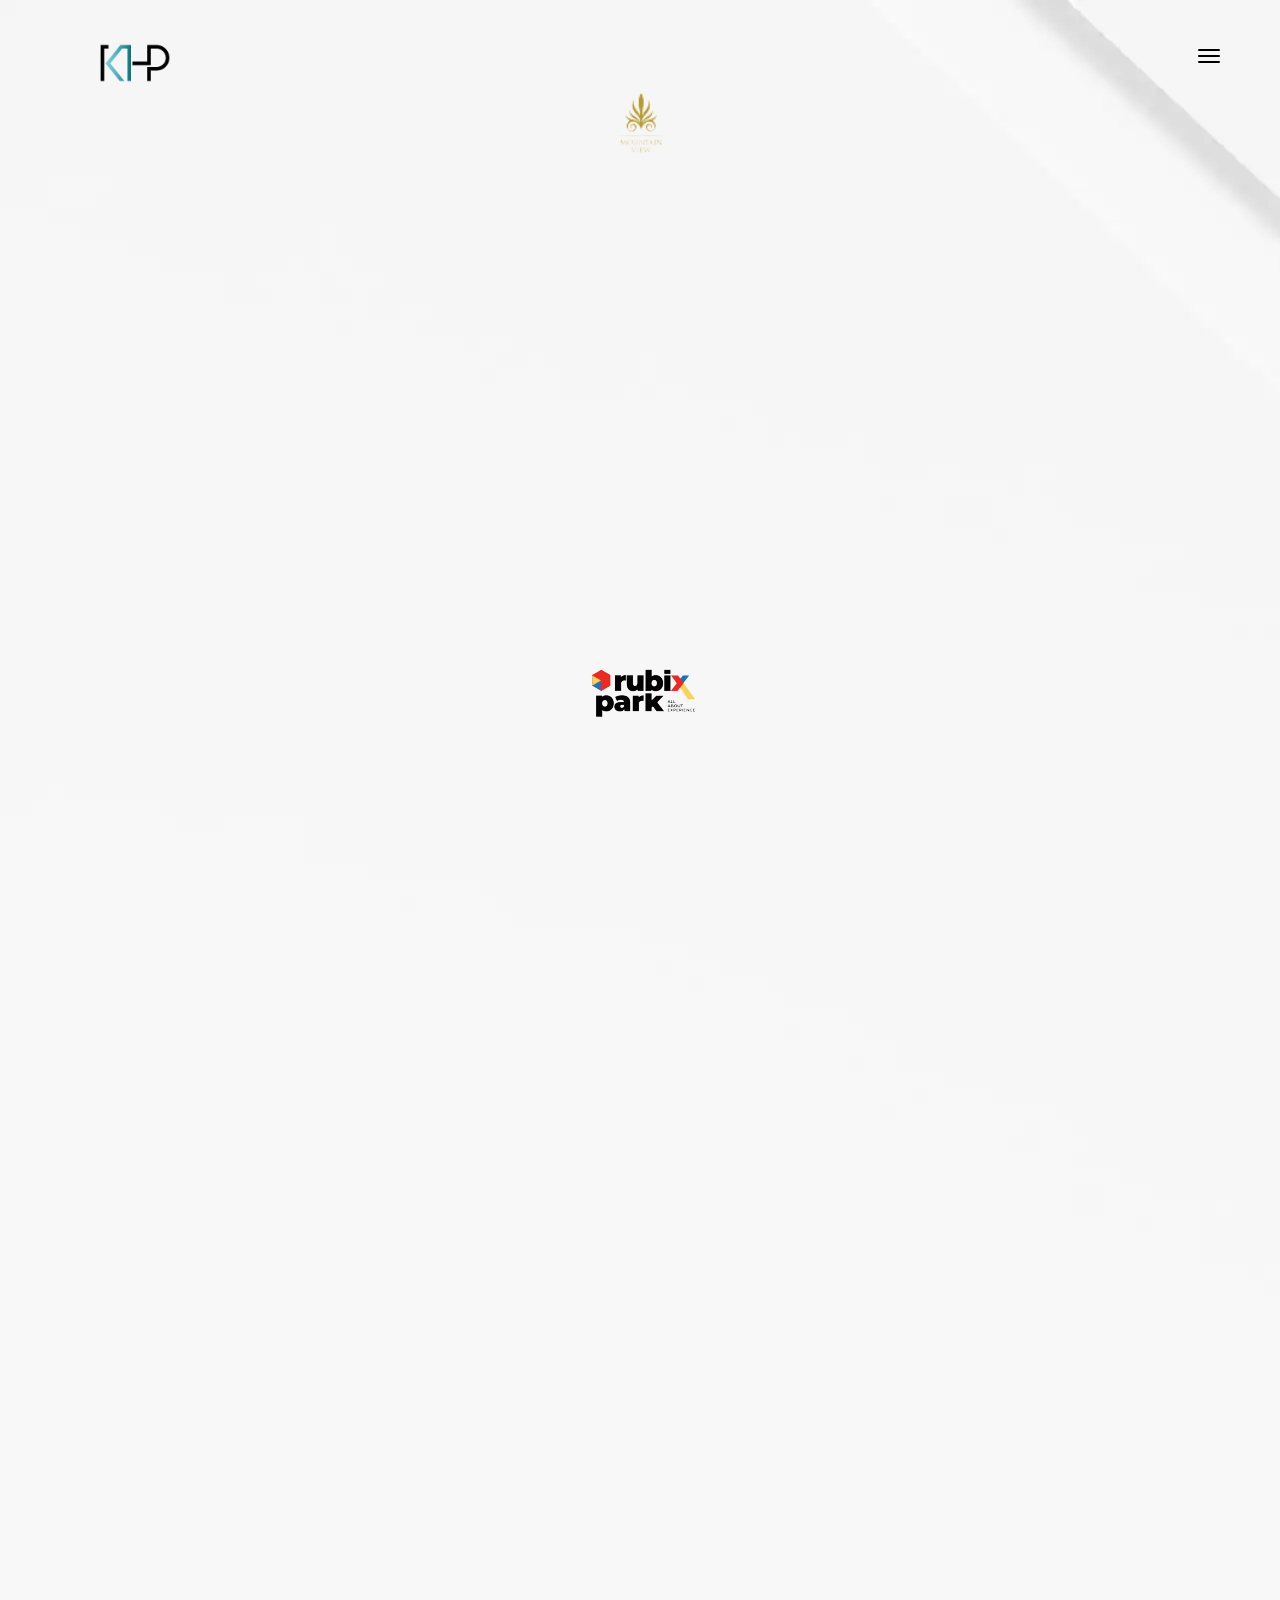
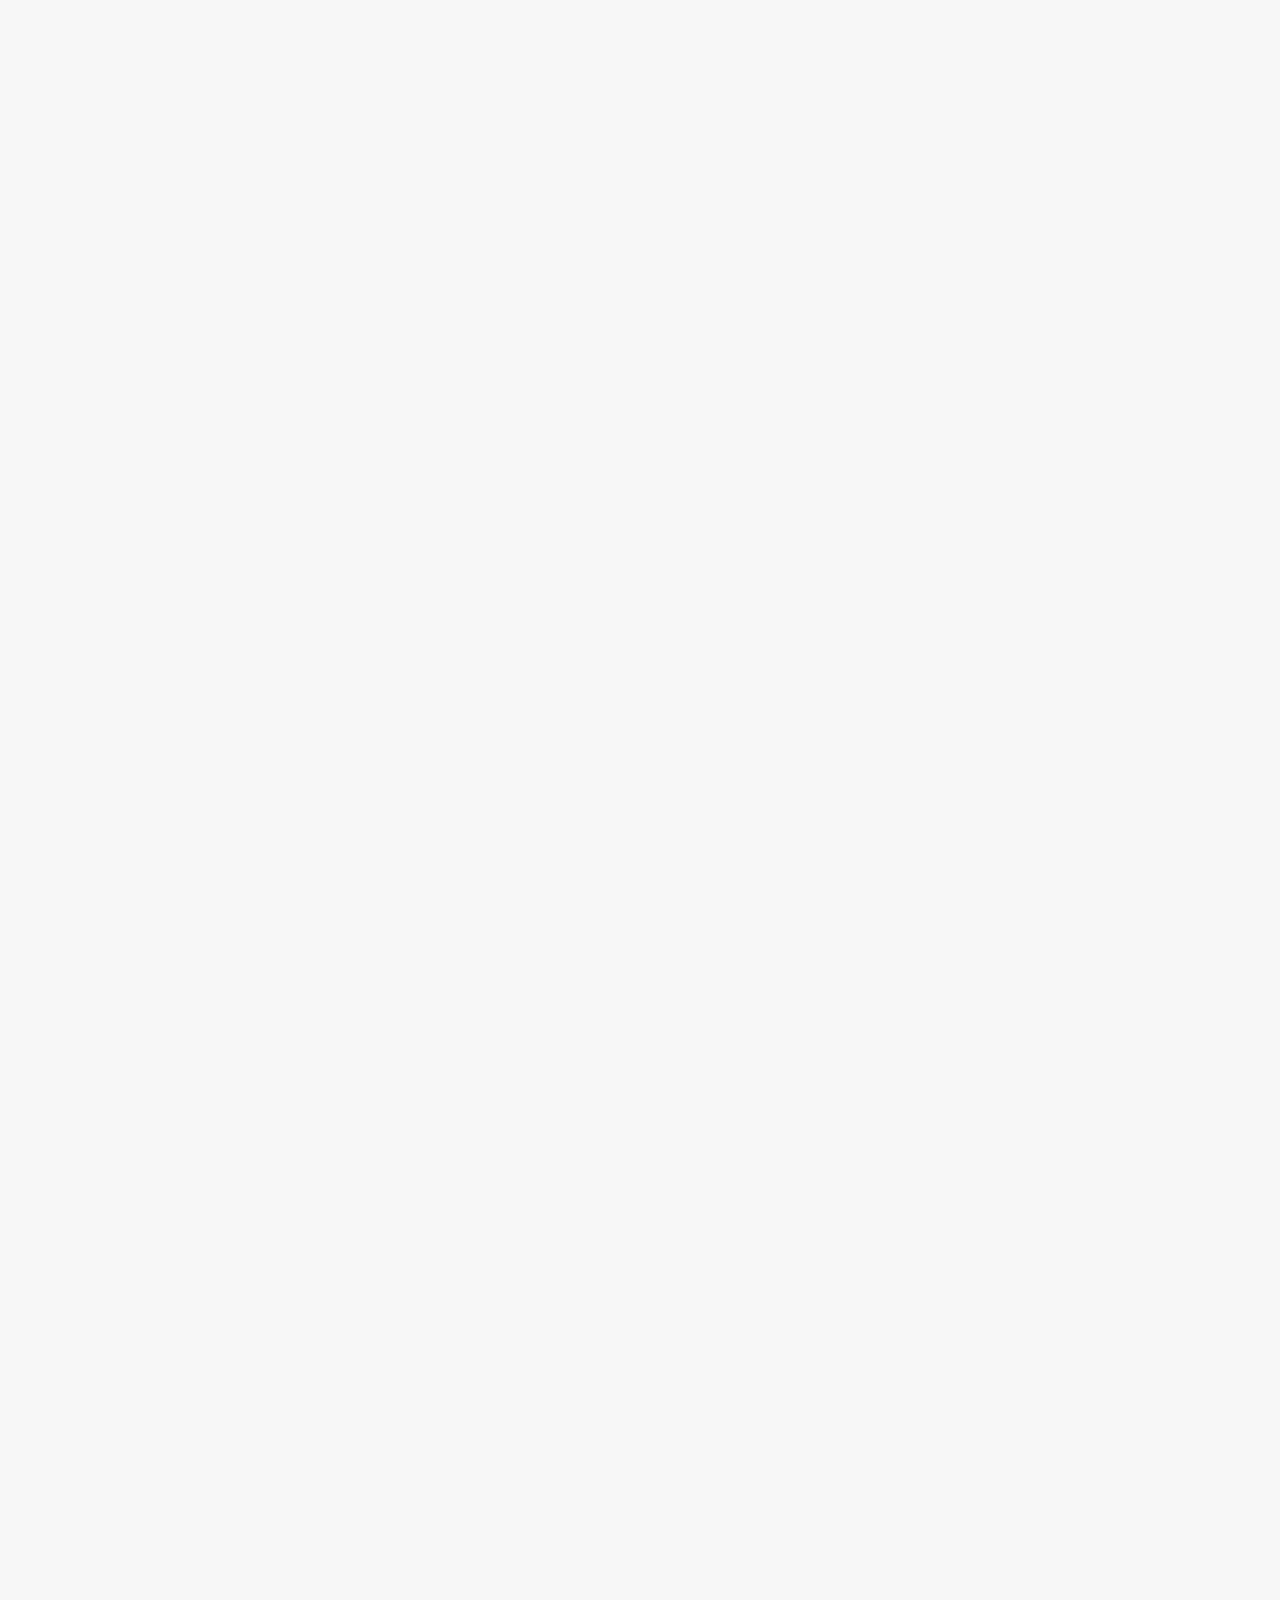
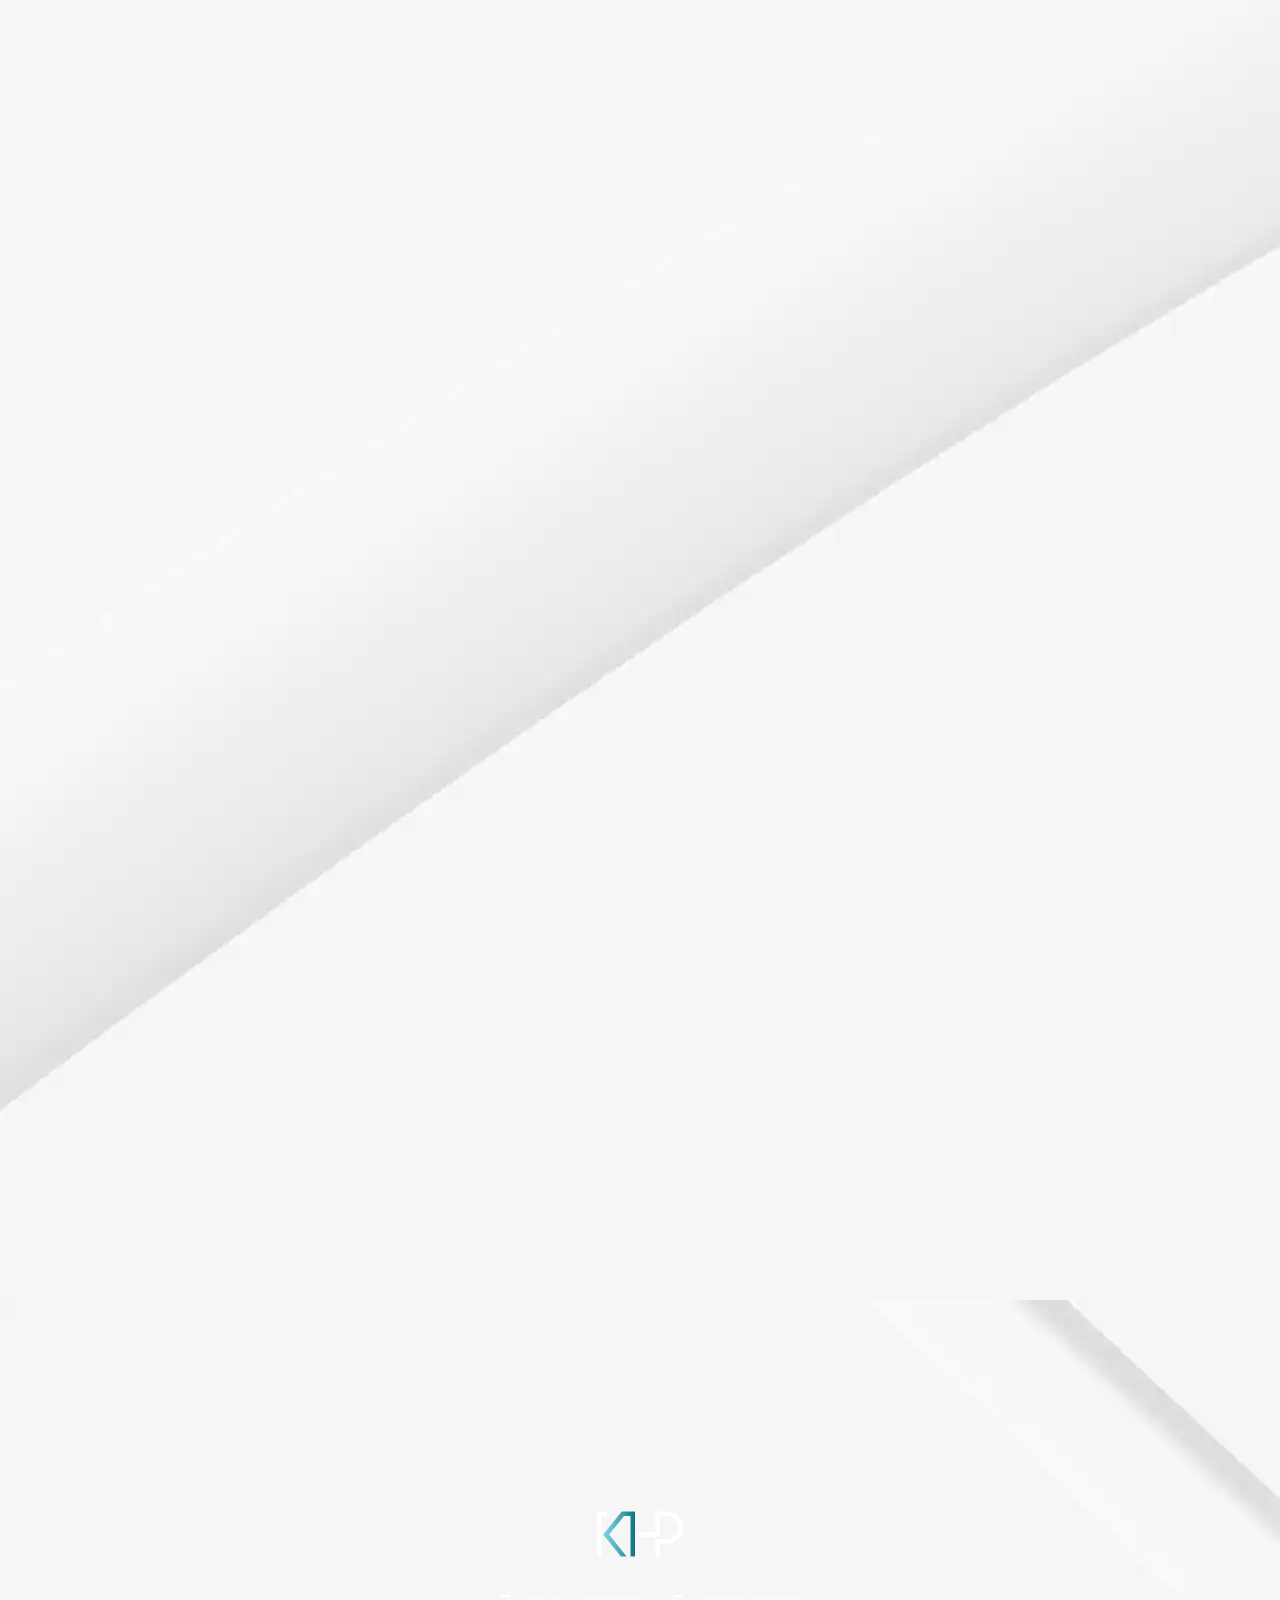
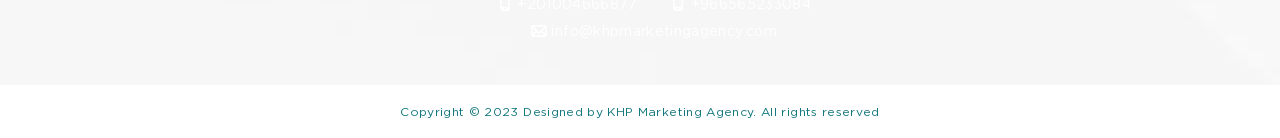
<file: events.html>
<!DOCTYPE HTML>
<html lang="en">

<head>
  <meta charset="utf-8">
  <meta name="viewport" content="width=device-width, initial-scale=1">
  <meta name="description"
    content="Make your event unforgettable with our event management services. From planning to execution, we'll help you create an experience your guests will never forget. Contact us now.">
  <meta name="author" content="KHP Marketing Agency">
  <meta name="facebook-domain-verification" content="og6opb00al9ljhhvwyuovrlbcm85ma" />

  <!-- Favicons -->
  <link rel="shortcut icon" href="images/2.png">
  <link rel="apple-touch-icon" href="apple-touch-icon.png">
  <link rel="apple-touch-icon" sizes="72x72" href="apple-touch-icon-72x72.png">
  <link rel="apple-touch-icon" sizes="114x114" href="apple-touch-icon-114x114.png">

  <title>Events</title>

  <!-- Styles -->
  <link href="https://fonts.googleapis.com/css?family=Montserrat:300,400,500,600,700&display=swap" rel="stylesheet">
  <link href="https://fonts.googleapis.com/css?family=Libre+Baskerville:400i&display=swap" rel="stylesheet">
  <link href="css/style.css" rel="stylesheet" media="screen">
  <link href="css/owl.carousel.css" rel="stylesheet" media="screen">
  <link rel="stylesheet" href="https://unpkg.com/swiper/swiper-bundle.min.css" />
  <link href="css/slider.css" rel="stylesheet" media="screen">

  <link href="https://unpkg.com/aos@2.3.1/dist/aos.css" rel="stylesheet">


  <link rel="stylesheet" href="https://maxcdn.bootstrapcdn.com/font-awesome/4.5.0/css/font-awesome.min.css">
  <link href="https://fonts.googleapis.com/css?family=Merriweather:400,900,900i" rel="stylesheet">

  <link rel="stylesheet" href="css/footerstyle.css">



  <style>
    html,
    .bodyy {
      position: relative;
      height: 100%;
    }

    .bodyy {
      /* background: #eee; */
      font-family: Helvetica Neue, Helvetica, Arial, sans-serif;
      font-size: 14px;
      color: #000;
      margin: 0;
      padding: 0;
      width: 100%;
      overflow-x: hidden;
    }

    .swiper-container {
      width: 100%;
      height: 100%;
    }

    .swiper-slide {
      text-align: center;
      font-size: 18px;
      /* background: #fff; */

      /* Center slide text vertically */
      display: -webkit-box;
      display: -ms-flexbox;
      display: -webkit-flex;
      display: flex;
      -webkit-box-pack: center;
      -ms-flex-pack: center;
      -webkit-justify-content: center;
      justify-content: center;
      -webkit-box-align: center;
      -ms-flex-align: center;
      -webkit-align-items: center;
      align-items: center;
    }

    .swiper-slide img {
      display: block;
      width: 100%;
      height: 100%;
      object-fit: cover;
    }
  </style>
</head>

<!-- Google tag (gtag.js) -->
<script async src="https://www.googletagmanager.com/gtag/js?id=G-CRFTY758W5"></script>
<script>
  window.dataLayer = window.dataLayer || [];
  function gtag(){dataLayer.push(arguments);}
  gtag('js', new Date());

  gtag('config', 'G-CRFTY758W5');
</script>


<!-- Meta Pixel Code -->
<script>
  !function(f,b,e,v,n,t,s)
  {if(f.fbq)return;n=f.fbq=function(){n.callMethod?
  n.callMethod.apply(n,arguments):n.queue.push(arguments)};
  if(!f._fbq)f._fbq=n;n.push=n;n.loaded=!0;n.version='2.0';
  n.queue=[];t=b.createElement(e);t.async=!0;
  t.src=v;s=b.getElementsByTagName(e)[0];
  s.parentNode.insertBefore(t,s)}(window, document,'script',
  'https://connect.facebook.net/en_US/fbevents.js');
  fbq('init', '807420203161066');
  fbq('track', 'PageView');
  </script>
  <noscript><img height="1" width="1" style="display:none"
  src="https://www.facebook.com/tr?id=807420203161066&ev=PageView&noscript=1"
  /></noscript>
  <!-- End Meta Pixel Code -->
  

<body style="background-image: url(images/backgrounds/bg6.webp);">
  <div class="animsition">
    <div class="loader">
      <div class="video-background">
        <video autoplay muted loop>
          <source src="images/loadervideo.mp4" type="video/mp4">
        </video>
        <div class="overlayloader"></div>
      </div>
      <!-- <div class="spinner">
        <div class="double-bounce1"></div>
        <div class="double-bounce2"></div>
      </div> -->
    </div>

    <!-- Content CLick Capture-->

    <div class="click-capture"></div>

    <!-- back to top button -->

    <span id="button1"></span>


    <!-- Sidebar Menu-->

    <div class="menu">
      <span class="close-menu icon-cross2 right-boxed"></span>
      <ul class="menu-list right-boxed">
        <li data-menuanchor="page1">
          <a href="index.html#page1">Home</a>
        </li>
        <li data-menuanchor="page2">
          <a href="index.html#page2">Services</a>
        </li>
        <li data-menuanchor="page3">
          <a href="index.html#page3">Values</a>
        </li>
        <li data-menuanchor="page4">
          <a href="index.html#page4">Who We Are</a>
        </li>
        <li data-menuanchor="page5">
          <a href="index.html#page5">What We Offer</a>
        </li>
        <li data-menuanchor="page6">
          <a href="index.html#page6">Egypt Clients</a>
        </li>
        <!-- <li  data-menuanchor="page7">
          <a href="#page7">Egypt Clients 2</a>
        </li> -->
        <li data-menuanchor="page7">
          <a href="index.html#page7">KSA Clients</a>
        </li>
        <li data-menuanchor="page8">
          <a href="index.html#page8">Contact Us</a>
        </li>
      </ul>
      <div class="menu-footer right-boxed">
        <div class="social-list">
          <a title="Behance" href="https://www.behance.net/khpmarketingagency" class="icon"><img class="iconshover"
              src="images/i1-01.png" alt="behance2"></a>
          <a title="Facebook" href="https://www.facebook.com/KHPMarketingAgency.eg" class="icon"><img class="iconshover"
              src="images/i2-01.png" alt="facebook2"></a>
          <a title="Instagram" href="https://instagram.com/khpmarketingagency?igshid=YmMyMTA2M2Y=" class="icon"><img
              class="iconshover" src="images/i3-01.png" alt="instagram2"></a>
          <a title="Linkedin" href="https://linkedin.com/company/khp-marketing-agency" class="icon"><img
              class="iconshover" src="images/i4-01.png" alt="linkedin2"></a>
          <br><br>
          <a title="Gmail" href="mailto:khpagency@gmail.com" class="icon"><img class="iconshover" src="images/i5-01.png"
              alt="gmail2"></a>
          <a title="Twitter" href="https://twitter.com/khp_marketing" class="icon"><img class="iconshover"
              src="images/i6-01.png" alt="twitter2"></a>
          <!-- <a title="Snapchat" class="icon"><img class="iconshover" src="images/i7-01.png" alt="snapchat2"></a> -->
          <a title="Tiktok" href="https://www.tiktok.com/@khpmarketingagency1" class="icon"><img class="iconshover"
              src="images/i8-01.png" alt="tiktok2"></a>
          <a title="Youtube" href="https://www.youtube.com/@khpmarketingagency4038" class="icon"><img class="iconshover"
              src="images/youtube-colored.png" alt="youtube"></a>

        </div>
        <div class="copy text-black">© KHP 2023. All Rights Reseverd</div>
      </div>
    </div>

    <!-- Navbar -->

    <header class="navbar navbar-fullpage boxed">
      <div class="navbar-bg"></div>
      <a class="brand" title="khp" href="index.html">
        <img alt="" src="images/blacklogo.png" class="logosize logomrg">
        <!-- <div class="brand-info">
          <div class="brand-name">KHP</div>
        </div> -->
      </a>

      <button type="button" title="menu" class="navbar-toggle" data-toggle="collapse" data-target="#navbar-collapse"
        aria-expanded="false">
        <span class="icon-bar"></span>
        <span class="icon-bar"></span>
        <span class="icon-bar"></span>
      </button>

      <!-- <div class="contacts d-none d-md-block">
        <div class="contact-item">
          <a class="text-black" href="tel:+201004666877">+201004666877</a>
        </div>
        <div class="contact-item spacer text-black">
          /
        </div>
        <div class="contact-item">
          <a class="text-black" href="tel:+966565233084">+966565233084</a>
        </div>
        <div class="contact-item spacer text-black">
          /
        </div>
        <div class="contact-item">
          <a class="text-black" href="mailto:info@khpmarketingagency.com">info@khpmarketingagency.com</a>
        </div>
      </div> -->
    </header>

    <script>
      filterSelection("all")
      function filterSelection(c) {
        var x, i;
        x = document.getElementsByClassName("filterDiv");
        if (c == "all") c = "";
        for (i = 0; i < x.length; i++) {
          w3RemoveClass(x[i], "show ");
          if (x[i].className.indexOf(c) > -1) w3AddClass(x[i], "show");
        }
      }

      function w3AddClass(element, name) {
        var i, arr1, arr2;
        arr1 = element.className.split(" ");
        arr2 = name.split(" ");
        for (i = 0; i < arr2.length; i++) {
          if (arr1.indexOf(arr2[i]) == -1) { element.className += " " + arr2[i]; }
        }
      }

      function w3RemoveClass(element, name) {
        var i, arr1, arr2;
        arr1 = element.className.split(" ");
        arr2 = name.split(" ");
        for (i = 0; i < arr2.length; i++) {
          while (arr1.indexOf(arr2[i]) > -1) {
            arr1.splice(arr1.indexOf(arr2[i]), 1);
          }
        }
        element.className = arr1.join(" ");
      }

      // Add active class to the current button (highlight it)
      var btnContainer = document.getElementById("myBtnContainer");
      var btns = btnContainer.getElementsByClassName("btn");
      for (var i = 0; i < btns.length; i++) {
        btns[i].addEventListener("click", function () {
          var current = document.getElementsByClassName("active");
          current[0].className = current[0].className.replace(" active", "");
          this.className += " active";
        });
      }
    </script>
    <div class="content" style="display: grid;place-items: center;">

      <img data-aos="fade-down" data-aos-duration="500" style="scale: 1.2;"
        src="images/clients/c18.png" alt="" class="cscale2">
      <!-- Swiper -->
      <div data-aos="fade-right" data-aos-delay="500" data-aos-duration="500"
        class="bodyy swiper-container mySwiper width90" style="width: 60%;margin-top: 40px;">
        <div class="swiper-wrapper">
          <div class="swiper-slide">
            <iframe width="950" height="400" class="lazyload"
              data-src="https://www.youtube.com/embed/_YykYZWTM3o?loop=1&start=1&controls=1&autoplay=0&mute=1"
              title="YouTube video player" frameborder="0"
              allow="accelerometer; autoplay; loop; clipboard-write; encrypted-media; gyroscope; picture-in-picture; web-share"
              allowfullscreen></iframe>
          </div>
          <!-- <div class="swiper-slide"><video src="images/visual/4D/khp/khp 2.mp4"></video></div> -->
        </div>
        <div class="swiper-button-next arrows"></div>
        <div class="swiper-button-prev arrows"></div>
        <div class="swiper-pagination"></div>
      </div>

      <div class="container">
        <!-- <p class="project-detail-text text-center">Branding
          </p> -->
        <!-- <img alt="" class="image-holder wow fadeInLeft" src="images/bg/project3-1.webp">
              <img alt="" class="image-holder wow fadeInRight" src="images/bg/project3-2.webp">
              <p class="project-detail-text text-center">Lorem ipsum dolor sit amet, consectetur adipisicing elit. Ipsum quaerat harum, tempora quia molestiae repudiandae ex eaque dolorem porro necessitatibus totam voluptas placeat voluptates nemo amet aliquid impedit vel? Asperiores?
              </p> -->
      </div>


      <img data-aos="fade-down" data-aos-duration="500" style="margin-top: 80px;" src="images/clients/c23.png" alt=""
        class="cscale2">
      <!-- Swiper -->
      <div data-aos="fade-right" data-aos-delay="500" data-aos-duration="500"
        class="bodyy swiper-container mySwiper width90" style="width: 60%;margin-top: 40px;">
        <div class="swiper-wrapper">
          <div class="swiper-slide">
            <iframe width="950" height="400" class="lazyload"
              data-src="https://www.youtube.com/embed/pNozEZMtc_4?loop=1&start=1&controls=1&autoplay=0&mute=1"
              title="YouTube video player" frameborder="0"
              allow="accelerometer; autoplay; loop; clipboard-write; encrypted-media; gyroscope; picture-in-picture; web-share"
              allowfullscreen></iframe>
          </div>
          <!-- <div class="swiper-slide"><video src="images/visual/4D/khp/khp 2.mp4"></video></div> -->
        </div>
        <div class="swiper-button-next arrows"></div>
        <div class="swiper-button-prev arrows"></div>
        <div class="swiper-pagination"></div>
      </div>

      <div class="container">
        <!-- <p class="project-detail-text text-center">Branding
          </p> -->
        <!-- <img alt="" class="image-holder wow fadeInLeft" src="images/bg/project3-1.webp">
              <img alt="" class="image-holder wow fadeInRight" src="images/bg/project3-2.webp">
              <p class="project-detail-text text-center">Lorem ipsum dolor sit amet, consectetur adipisicing elit. Ipsum quaerat harum, tempora quia molestiae repudiandae ex eaque dolorem porro necessitatibus totam voluptas placeat voluptates nemo amet aliquid impedit vel? Asperiores?
              </p> -->
      </div>

      <img data-aos="fade-down" data-aos-duration="500" style="scale: 1.2;margin-top: 80px;"
        src="images/clients/Logos Colored-14.png" alt="" class="cscale2">

      <!-- <img data-aos="fade-right" data-aos-delay="500" data-aos-duration="500" src="images/visual/3D/elsafwa/El Safwa-01.jpg" alt="" style="width: 60%;margin-top: 40px;"> -->
      <div data-aos="fade-right" data-aos-delay="500" data-aos-duration="500"
        class="bodyy swiper-container mySwiper width90" style="width: 60%;margin-top: 40px;">
        <div class="swiper-wrapper">
          <div class="swiper-slide"><iframe width="950" height="400" class="lazyload"
              data-src="https://www.youtube.com/embed/tNIu9dzJ6a8?loop=1&start=1&controls=1&autoplay=0&mute=1"
              title="YouTube video player" frameborder="0"
              allow="accelerometer; autoplay; clipboard-write; encrypted-media; gyroscope; picture-in-picture; web-share"
              allowfullscreen></iframe></div>
        </div>
        <div class="swiper-button-next arrows"></div>
        <div class="swiper-button-prev arrows"></div>
        <div class="swiper-pagination"></div>
      </div>

      <div class="container">
        <!-- <p class="project-detail-text text-center">Branding
        </p> -->
        <!-- <img alt="" class="image-holder wow fadeInLeft" src="images/bg/project3-1.webp">
            <img alt="" class="image-holder wow fadeInRight" src="images/bg/project3-2.webp">
            <p class="project-detail-text text-center">Lorem ipsum dolor sit amet, consectetur adipisicing elit. Ipsum quaerat harum, tempora quia molestiae repudiandae ex eaque dolorem porro necessitatibus totam voluptas placeat voluptates nemo amet aliquid impedit vel? Asperiores?
            </p> -->
      </div>


      <img data-aos="fade-down" data-aos-duration="500" style="margin-top: 80px;" src="images/clients/c2.png" alt=""
        class="cscale2">

      <!-- <img data-aos="fade-right" data-aos-delay="500" data-aos-duration="500" src="images/visual/3D/elsafwa/El Safwa-01.jpg" alt="" style="width: 60%;margin-top: 40px;"> -->
      <div data-aos="fade-right" data-aos-delay="500" data-aos-duration="500"
        class="bodyy swiper-container mySwiper width90" style="width: 60%;margin-top: 40px;">
        <div class="swiper-wrapper">
          <div class="swiper-slide"><iframe width="950" height="400" class="lazyload"
              data-src="https://www.youtube.com/embed/NnaogRgq6_0?loop=1&start=1&controls=1&autoplay=0&mute=1"
              title="YouTube video player" frameborder="0"
              allow="accelerometer; autoplay; clipboard-write; encrypted-media; gyroscope; picture-in-picture; web-share"
              allowfullscreen></iframe></div>
        </div>
        <div class="swiper-button-next arrows"></div>
        <div class="swiper-button-prev arrows"></div>
        <div class="swiper-pagination"></div>
      </div>

      <div class="container">
        <!-- <p class="project-detail-text text-center">Branding
        </p> -->
        <!-- <img alt="" class="image-holder wow fadeInLeft" src="images/bg/project3-1.webp">
            <img alt="" class="image-holder wow fadeInRight" src="images/bg/project3-2.webp">
            <p class="project-detail-text text-center">Lorem ipsum dolor sit amet, consectetur adipisicing elit. Ipsum quaerat harum, tempora quia molestiae repudiandae ex eaque dolorem porro necessitatibus totam voluptas placeat voluptates nemo amet aliquid impedit vel? Asperiores?
            </p> -->
      </div>


      <img data-aos="fade-down" data-aos-duration="500" style="margin-top: 80px;"
        src="images/clients/Logos Colored-12.png" alt="" class="cscale2">

      <!-- <img data-aos="fade-right" data-aos-delay="500" data-aos-duration="500" src="images/visual/3D/elsafwa/El Safwa-01.jpg" alt="" style="width: 60%;margin-top: 40px;"> -->
      <div data-aos="fade-right" data-aos-delay="500" data-aos-duration="500"
        class="bodyy swiper-container mySwiper width90" style="width: 60%;margin-top: 40px;">
        <div class="swiper-wrapper">
          <div class="swiper-slide"><iframe width="950" height="400" class="lazyload"
              data-src="https://www.youtube.com/embed/l5Osr3NjLuE?loop=1&start=1&controls=1&autoplay=0&mute=1"
              title="YouTube video player" frameborder="0"
              allow="accelerometer; autoplay; clipboard-write; encrypted-media; gyroscope; picture-in-picture; web-share"
              allowfullscreen></iframe></div>
        </div>
        <div class="swiper-button-next arrows"></div>
        <div class="swiper-button-prev arrows"></div>
        <div class="swiper-pagination"></div>
      </div>

      <div class="container">
        <!-- <p class="project-detail-text text-center">Branding
        </p> -->
        <!-- <img alt="" class="image-holder wow fadeInLeft" src="images/bg/project3-1.webp">
            <img alt="" class="image-holder wow fadeInRight" src="images/bg/project3-2.webp">
            <p class="project-detail-text text-center">Lorem ipsum dolor sit amet, consectetur adipisicing elit. Ipsum quaerat harum, tempora quia molestiae repudiandae ex eaque dolorem porro necessitatibus totam voluptas placeat voluptates nemo amet aliquid impedit vel? Asperiores?
            </p> -->
      </div>



      <img data-aos="fade-down" data-aos-duration="500" style="margin-top: 80px;"
        src="images/clients/Logos Colored-26.png" alt="">
      <!-- <p data-aos="fade-down" data-aos-duration="500" style="margin-top: 80px;">ADC</p> -->
      <!-- <img data-aos="fade-right" data-aos-delay="500" data-aos-duration="500" src="images/visual/3D/elsafwa/El Safwa-01.jpg" alt="" style="width: 60%;margin-top: 40px;"> -->
      <div data-aos="fade-right" data-aos-delay="500" data-aos-duration="500"
        class="bodyy swiper-container mySwiper width90" style="width: 60%;margin-top: 40px;">
        <div class="swiper-wrapper">
          <div class="swiper-slide"><iframe width="950" height="400" class="lazyload"
              data-src="https://www.youtube.com/embed/PklLbZm52EQ?loop=1&start=1&controls=1&autoplay=0&mute=1"
              title="YouTube video player" frameborder="0"
              allow="accelerometer; autoplay; clipboard-write; encrypted-media; gyroscope; picture-in-picture; web-share"
              allowfullscreen></iframe></div>
        </div>
        <div class="swiper-button-next arrows"></div>
        <div class="swiper-button-prev arrows"></div>
        <div class="swiper-pagination"></div>
      </div>

      <div class="container">
        <!-- <p class="project-detail-text text-center">Branding
        </p> -->
        <!-- <img alt="" class="image-holder wow fadeInLeft" src="images/bg/project3-1.webp">
            <img alt="" class="image-holder wow fadeInRight" src="images/bg/project3-2.webp">
            <p class="project-detail-text text-center">Lorem ipsum dolor sit amet, consectetur adipisicing elit. Ipsum quaerat harum, tempora quia molestiae repudiandae ex eaque dolorem porro necessitatibus totam voluptas placeat voluptates nemo amet aliquid impedit vel? Asperiores?
            </p> -->
      </div>

      <img data-aos="fade-down" data-aos-duration="500" style="margin-top: 80px;"
        src="images/clients/Logos Colored-28.png" alt="">
      <!-- <p data-aos="fade-down" data-aos-duration="500" style="margin-top: 80px;">RKAN</p> -->
      <!-- <img data-aos="fade-right" data-aos-delay="500" data-aos-duration="500" src="images/visual/3D/elsafwa/El Safwa-01.jpg" alt="" style="width: 60%;margin-top: 40px;"> -->
      <div data-aos="fade-right" data-aos-delay="500" data-aos-duration="500"
        class="bodyy swiper-container mySwiper width90" style="width: 60%;margin-top: 40px;">
        <div class="swiper-wrapper">
          <div class="swiper-slide"><iframe width="950" height="400" class="lazyload"
              data-src="https://www.youtube.com/embed/aeqYBVu4tDs?loop=1&start=1&controls=1&autoplay=0&mute=1"
              title="YouTube video player" frameborder="0"
              allow="accelerometer; autoplay; clipboard-write; encrypted-media; gyroscope; picture-in-picture; web-share"
              allowfullscreen></iframe></div>
        </div>
        <div class="swiper-button-next arrows"></div>
        <div class="swiper-button-prev arrows"></div>
        <div class="swiper-pagination"></div>
      </div>

      <div class="container">
        <!-- <p class="project-detail-text text-center">Branding
      </p> -->
        <!-- <img alt="" class="image-holder wow fadeInLeft" src="images/bg/project3-1.webp">
          <img alt="" class="image-holder wow fadeInRight" src="images/bg/project3-2.webp">
          <p class="project-detail-text text-center">Lorem ipsum dolor sit amet, consectetur adipisicing elit. Ipsum quaerat harum, tempora quia molestiae repudiandae ex eaque dolorem porro necessitatibus totam voluptas placeat voluptates nemo amet aliquid impedit vel? Asperiores?
          </p> -->
      </div>


      <img data-aos="fade-down" data-aos-duration="500" style="margin-top: 80px;"
        src="images/clients/Logos Colored-30.png" alt="">
      <!-- <p data-aos="fade-down" data-aos-duration="500" style="margin-top: 80px;">VOCO</p> -->
      <!-- <img data-aos="fade-right" data-aos-delay="500" data-aos-duration="500" src="images/visual/3D/elsafwa/El Safwa-01.jpg" alt="" style="width: 60%;margin-top: 40px;"> -->
      <div data-aos="fade-right" data-aos-delay="500" data-aos-duration="500"
        class="bodyy swiper-container mySwiper width90 marginlast" style="width: 60%;margin-top: 40px;">
        <div class="swiper-wrapper">
          <div class="swiper-slide"><iframe width="950" height="400" class="lazyload"
              data-src="https://www.youtube.com/embed/KdI0_iPmnO8?loop=1&start=1&controls=1&autoplay=0&mute=1"
              title="YouTube video player" frameborder="0"
              allow="accelerometer; autoplay; clipboard-write; encrypted-media; gyroscope; picture-in-picture; web-share"
              allowfullscreen></iframe></div>
        </div>
        <div class="swiper-button-next arrows"></div>
        <div class="swiper-button-prev arrows"></div>
        <div class="swiper-pagination"></div>
      </div>

      <div class="container">
        <!-- <p class="project-detail-text text-center">Branding
      </p> -->
        <!-- <img alt="" class="image-holder wow fadeInLeft" src="images/bg/project3-1.webp">
          <img alt="" class="image-holder wow fadeInRight" src="images/bg/project3-2.webp">
          <p class="project-detail-text text-center">Lorem ipsum dolor sit amet, consectetur adipisicing elit. Ipsum quaerat harum, tempora quia molestiae repudiandae ex eaque dolorem porro necessitatibus totam voluptas placeat voluptates nemo amet aliquid impedit vel? Asperiores?
          </p> -->
      </div>





      <!-- <div class="row row-project">
          <div class="col-project-name col-md-6  mt-5 mb-5 mb-md-0">
            <h1>Brole Mobile App</h1>
            <div class="social-list social-list-detail">
              <a href="" class="icon ion-social-twitter"></a>
              <a href="" class="icon ion-social-facebook"></a>
              <a href="" class="icon ion-social-googleplus"></a>
              <a href="" class="icon ion-social-linkedin"></a>
              <a href="" class="icon ion-social-dribbble-outline"></a>
            </div>
          </div>
          <div class="col-project-info col-md-6">
            <div class="row">
              <div class="col-md-6 mt-5">
                <h5>Client</h5>
                <p>California Art Gallery Museum</p>
              </div>
              <div class="col-md-6 mt-5">
                <h5>Team</h5>
                <p>Dustin Mahone - iOS Developer<br>
                   Paul tf - Designer
                </p>
              </div>
              <div class="col-md-6 mt-5">
                <h5>Services</h5>
                <p>Branding, UI/UX Design,<br>Mobile Design</p>
              </div>
              <div class="col-md-6 mt-5">
                <h5>Date</h5>
                <p>Feburary 25th, 2019</p>
              </div>
            </div>
          </div>
        </div> -->
    </div>
    <!-- <img alt="" class="image-holder wow fadeIn" src="images/bg/project3.webp"> -->

     <!-- Footer -->
     <footer class="footer-2" style="margin-top: 60px;">
      <div class="overlay overlay--dark">
      </div>
      <div class="parallax parallax--footer">
        <div class="container">
          <div class="row justify-content-center">
            <div class="col-lg-7 col-md-9 col-12">
              <h1>
                <a href="index.html">
                  <img alt="Logo" src="images/whitelogo2.png">
                </a>
              </h1>
             
              <div class="contacts d-md-block">
                <div class="contact-item">
                  <img class="icons" src="images/mobile-phone-8-16.png" alt="">
                  <a class="" href="tel:+201004666877">+201004666877</a>
                </div>
                <!-- <div class="contact-item spacer">
                  /
                </div> -->
                <div class="contact-item">
                  <img class="icons" src="images/mobile-phone-8-16.png" alt="">
                  <a class="" href="tel:+966565233084">+966565233084</a>
                </div>
                <!-- <div class="contact-item spacer ">
                  /
                </div> -->
                <div class="contact-item">
                  <img class="icons" src="images/mail-16.png" alt="">
                  <a class="" href="mailto:info@khpmarketingagency.com">info@khpmarketingagency.com</a>
                </div>
              </div>
            </div>
          </div>
        </div>
      </div>
    </footer>
    <!-- End Footer -->
    <!-- Copyright -->
    <section class="copyright copyrightmob">
      <div class="container">
        <div class="row">
          <div class="col-md-12">
            Copyright © 2023 Designed by
            <span>KHP Marketing Agency</span>. All rights reserved
          </div>
        </div>
      </div>
    </section>
    <!-- End Copyright -->


    <!-- Swiper JS -->
    <script src="https://unpkg.com/swiper/swiper-bundle.min.js"></script>

    <!-- Initialize Swiper -->
    <script>
      var swiper = new Swiper(".mySwiper", {
        spaceBetween: 30,
        centeredSlides: true,
        autoplay: {
          delay: 4500,
          disableOnInteraction: false
        },
        pagination: {
          el: ".swiper-pagination",
          clickable: true
        },
        navigation: {
          nextEl: ".swiper-button-next",
          prevEl: ".swiper-button-prev"
        }
      });
    </script>

  </div>
  </div>


  <!-- jQuery -->

  <script src="js/jquery.min.js"></script>
  <script src="js/wow.min.js"></script>
  <script src="js/jquery.magnific-popup.min.js"></script>
  <script src="js/smoothscroll.js"></script>
  <script src="js/animsition.js"></script>
  <script src="js/owl.carousel.min.js"></script>

  <!-- Scripts -->
  <script src="js/scripts.js"></script>

  <script src="https://unpkg.com/aos@2.3.1/dist/aos.js"></script>
  <script>
    AOS.init();
  </script>

  <script src="js/backtotop.js"></script>


  <script src="js/lazysizes.min.js" async></script>



</body>

</html>
</file>
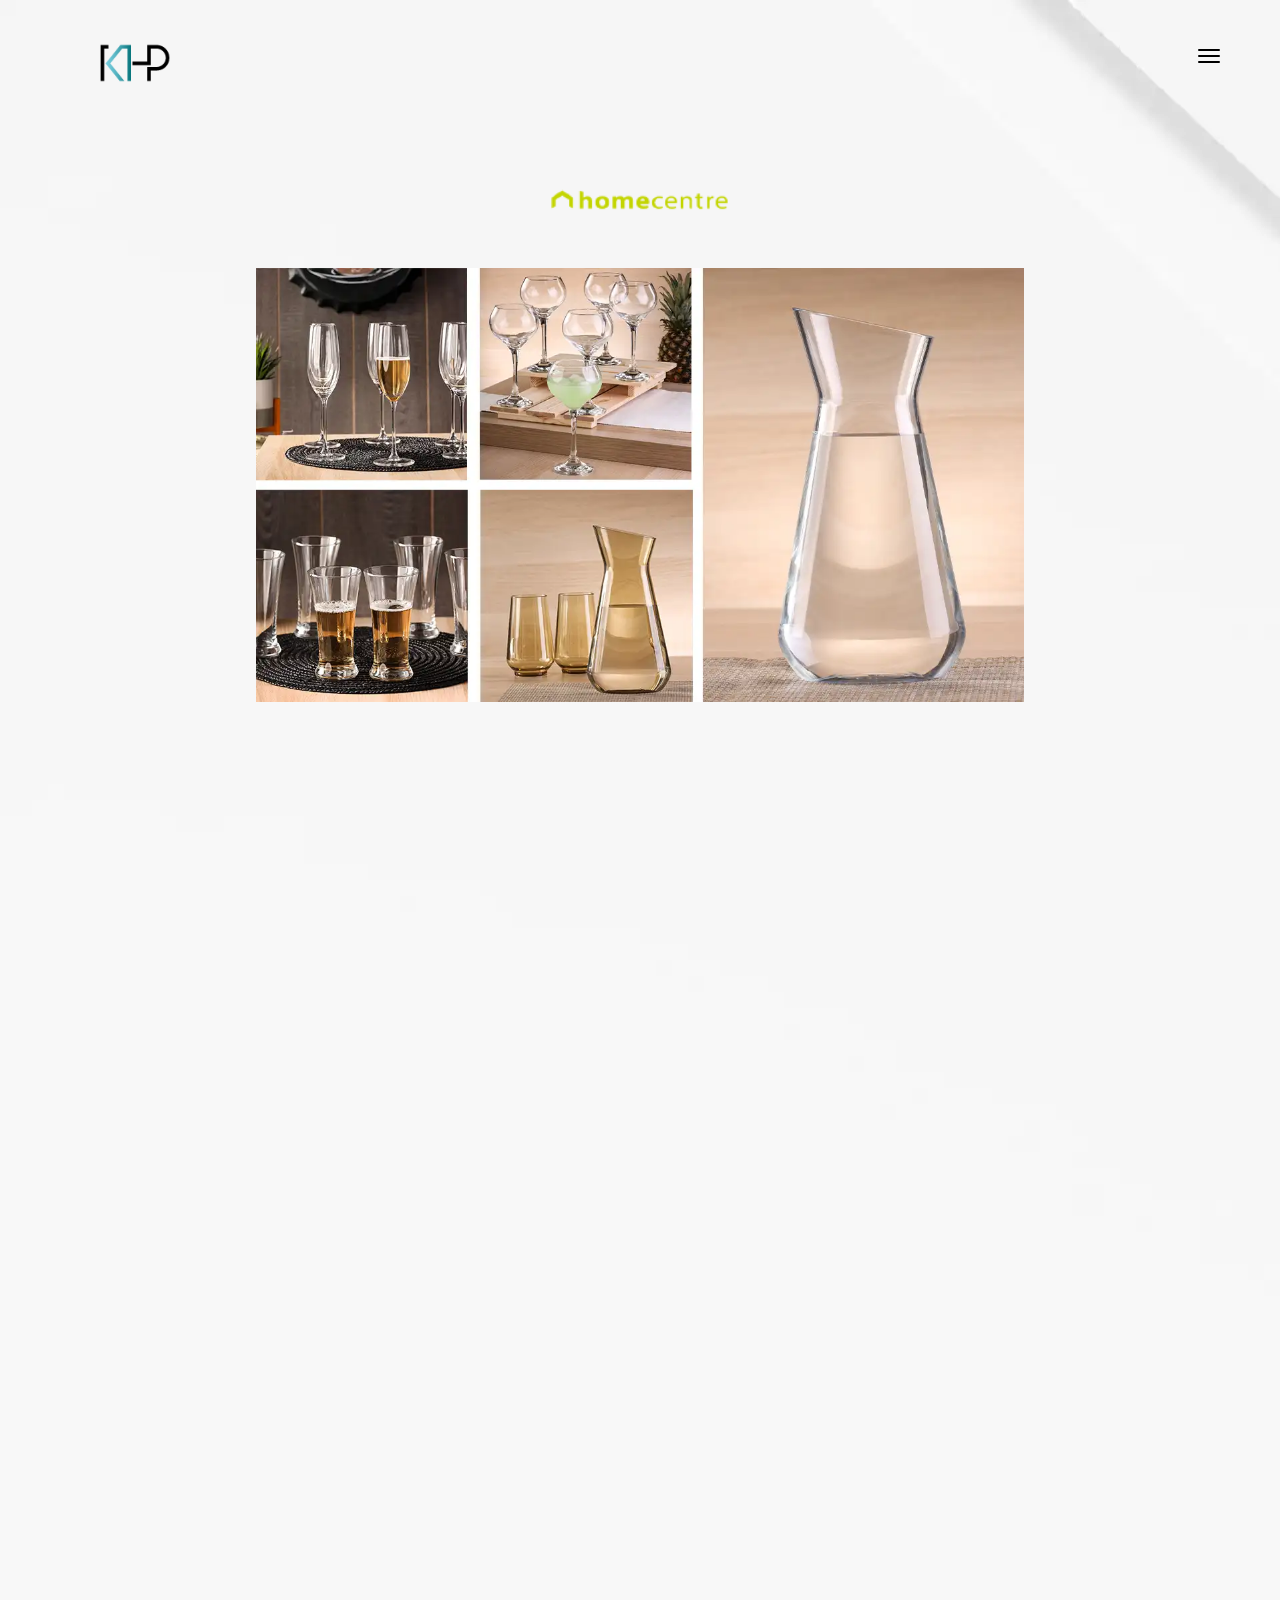
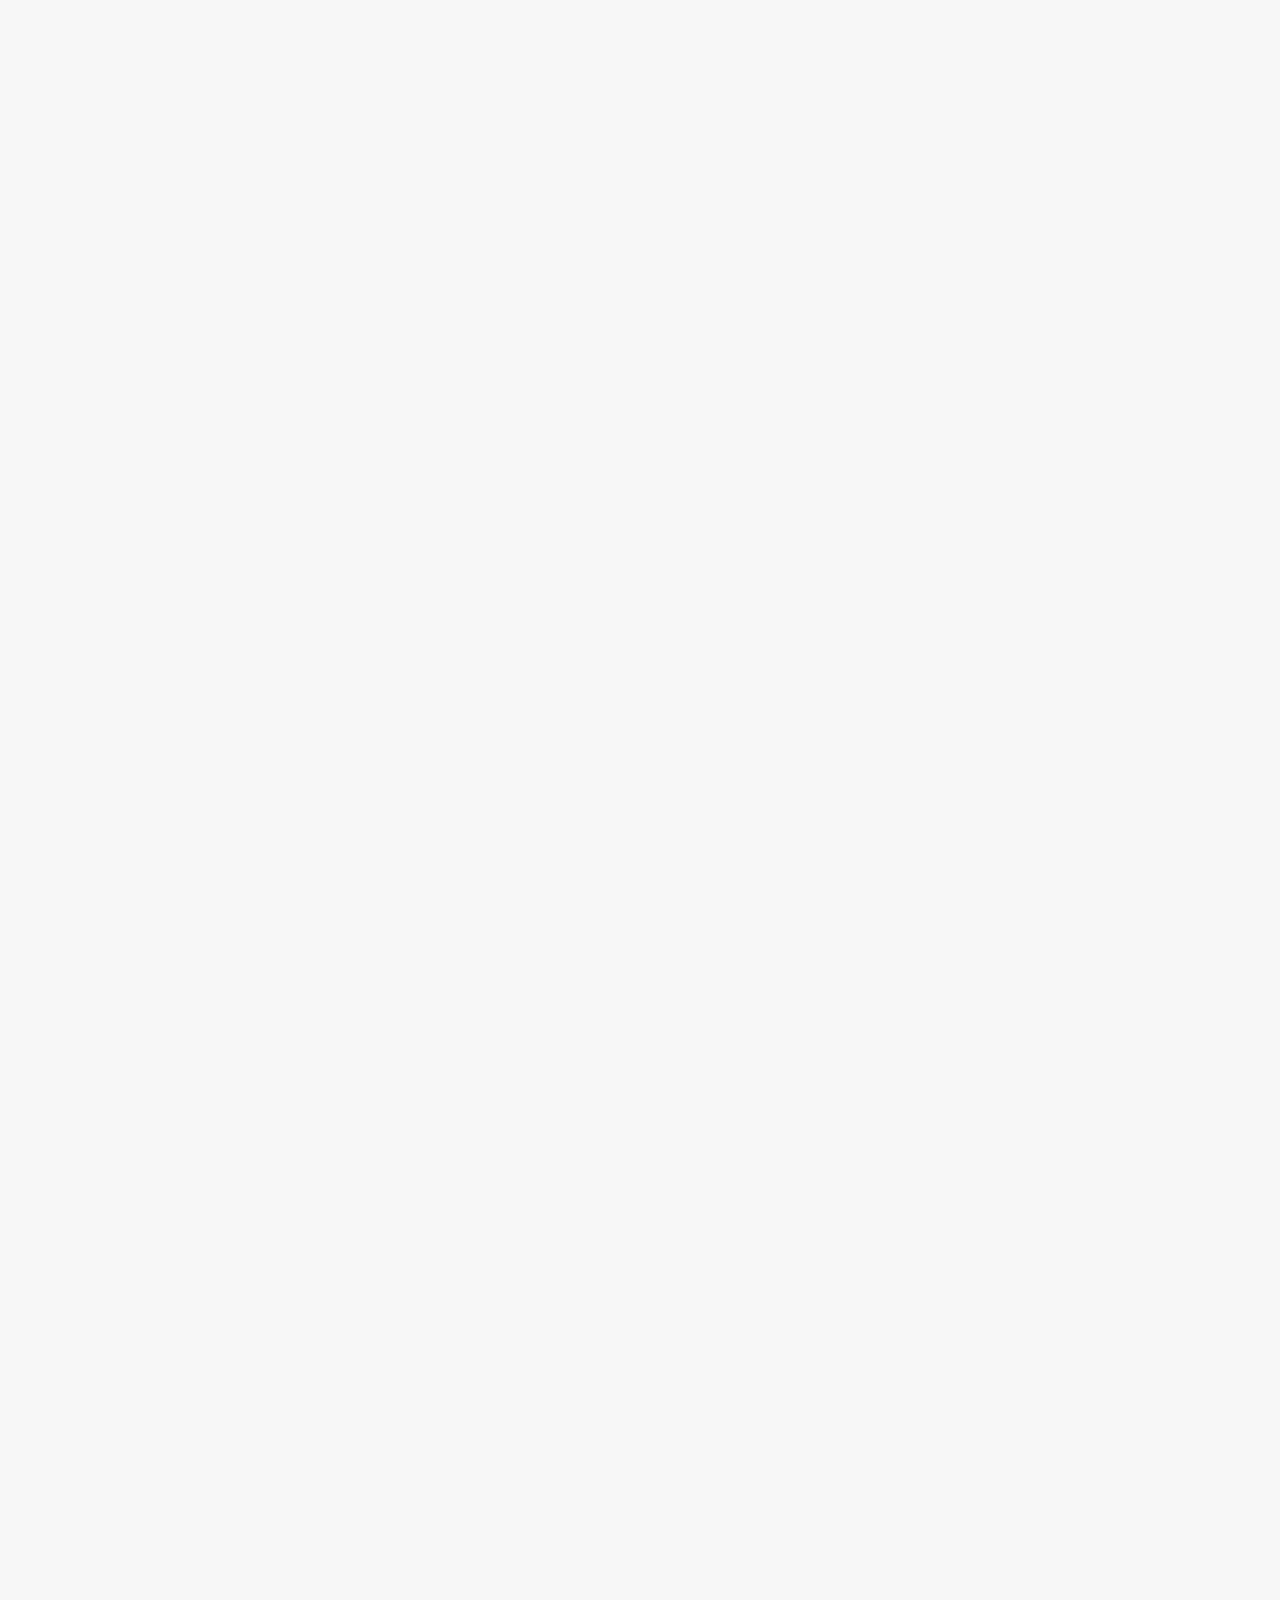
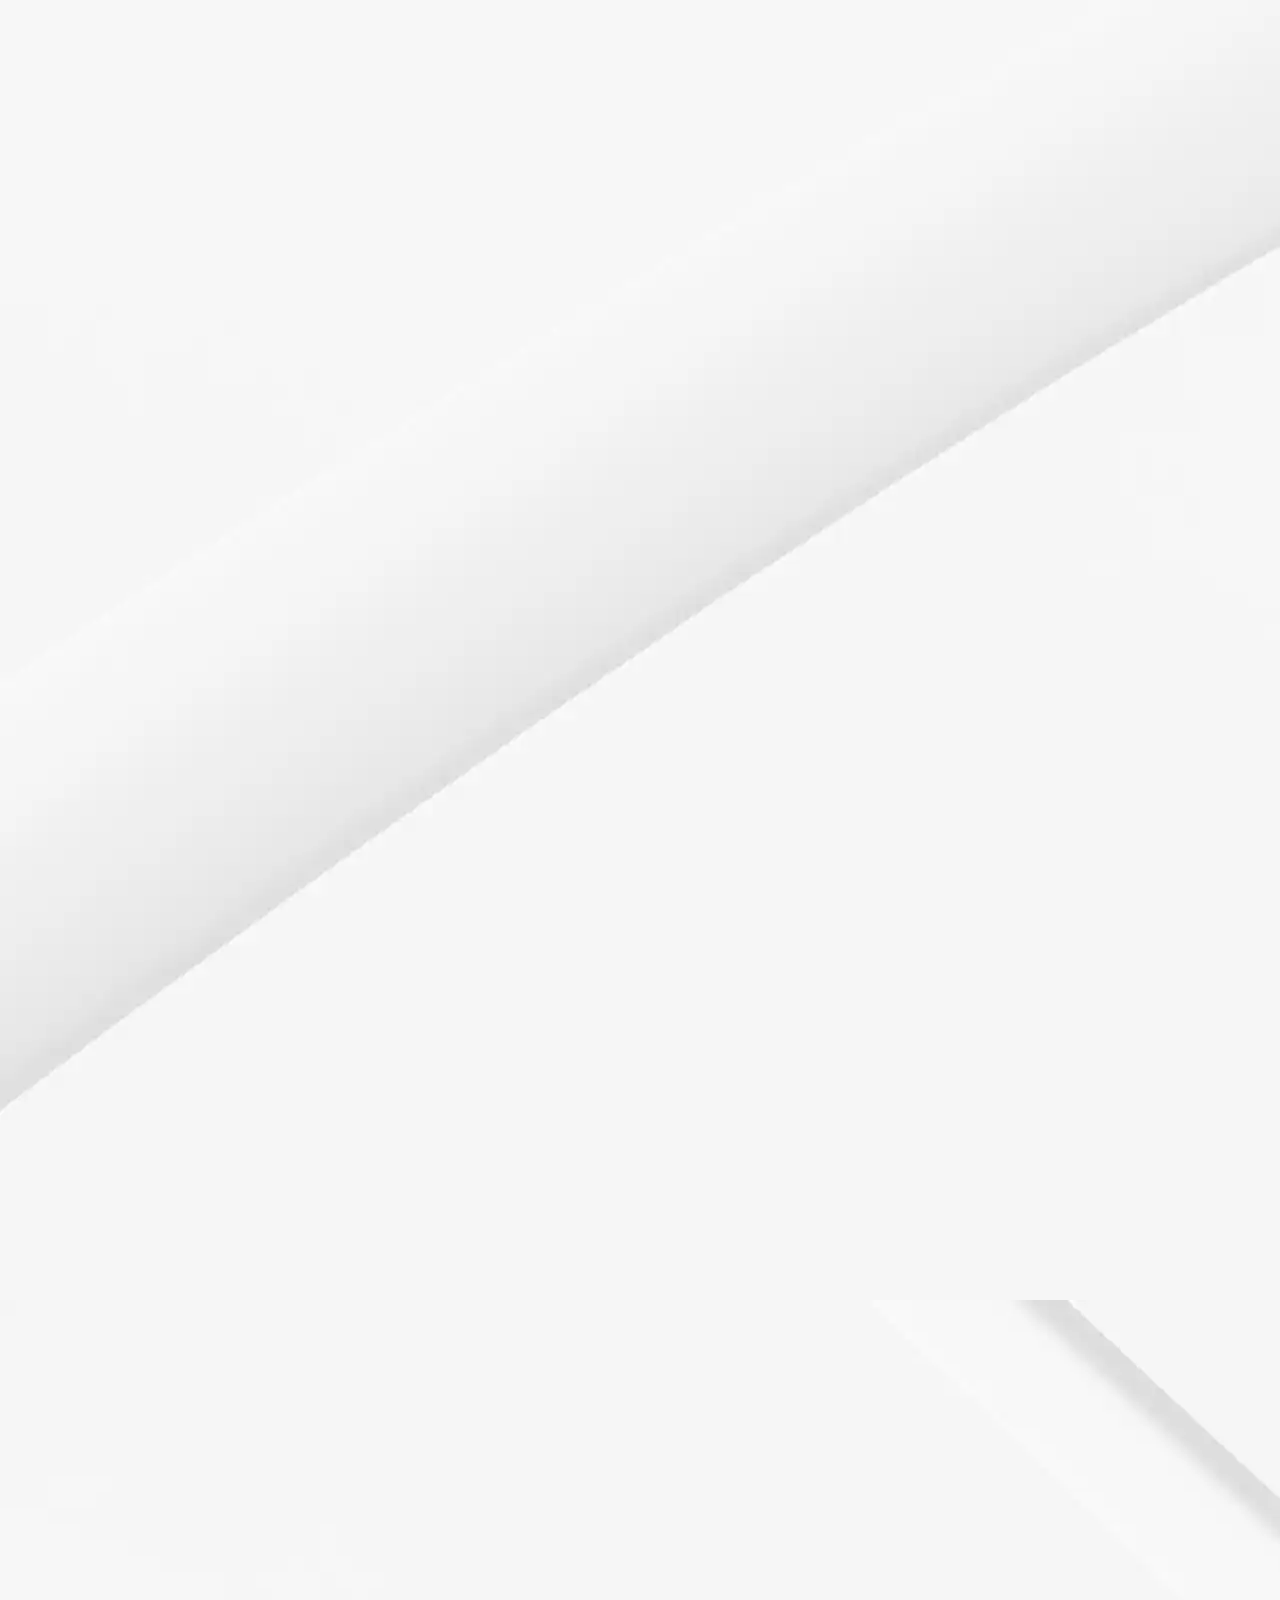
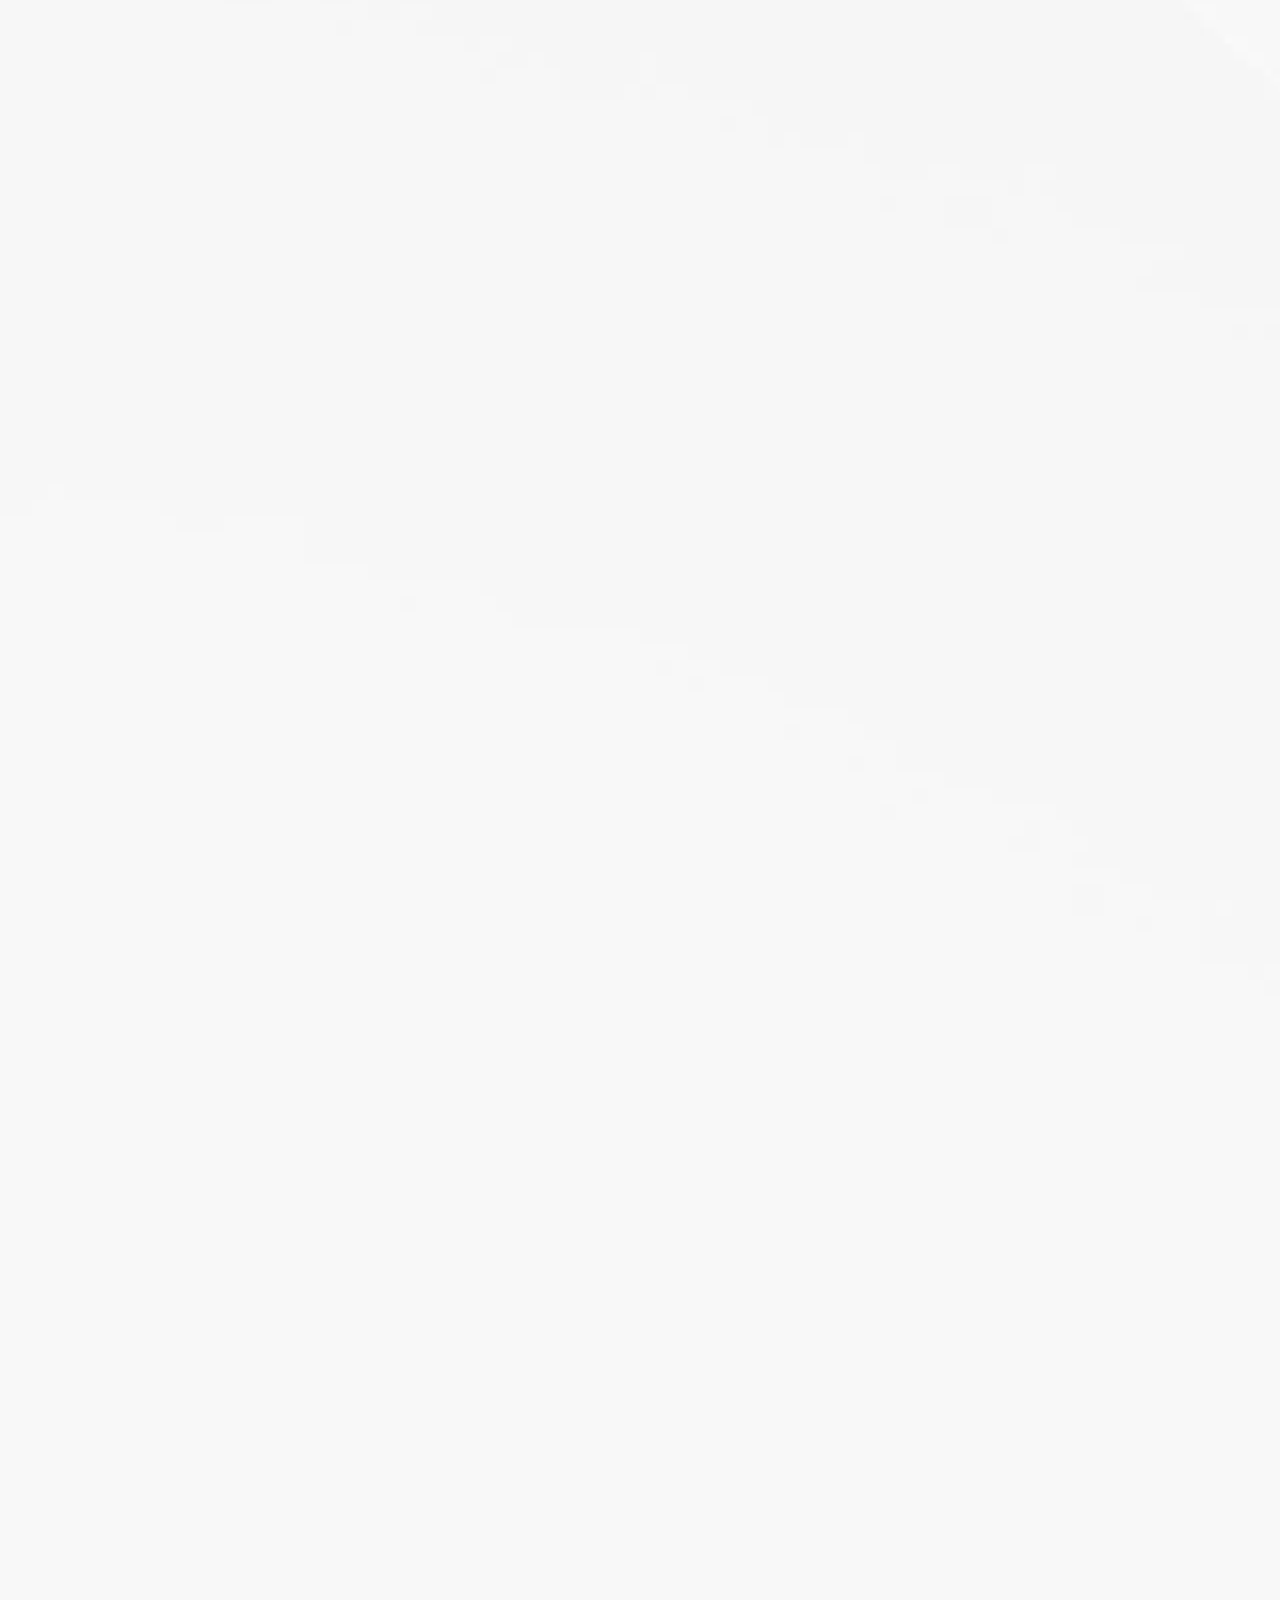
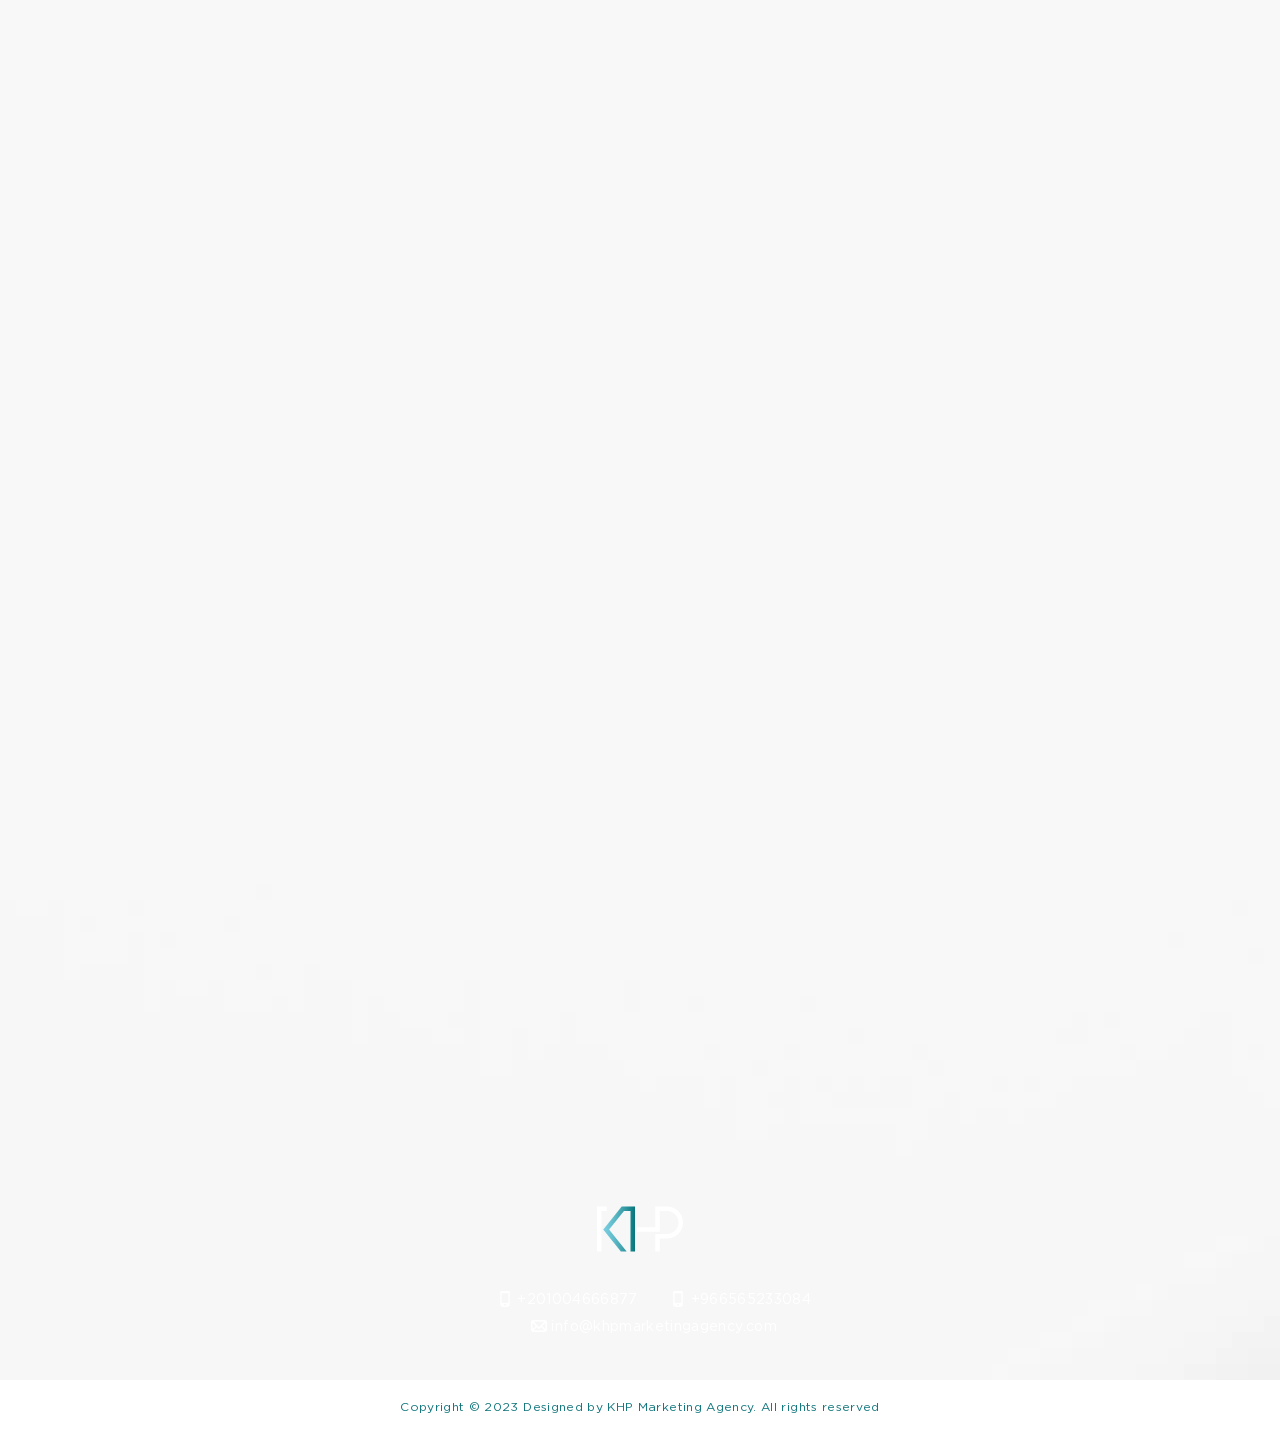
<file: mediaproduction.html>
<!DOCTYPE HTML>
<html lang="en">

<head>
  <meta charset="utf-8">
  <meta name="viewport" content="width=device-width, initial-scale=1">
  <meta name="description"
    content="Bring your brand to life with our media production services. From video to photography, we'll help you create content that resonates with your audience. Contact us now.">
  <meta name="author" content="KHP Marketing Agency">
  <meta name="facebook-domain-verification" content="og6opb00al9ljhhvwyuovrlbcm85ma" />

  <!-- Favicons -->
  <link rel="shortcut icon" href="images/2.png">
  <link rel="apple-touch-icon" href="apple-touch-icon.png">
  <link rel="apple-touch-icon" sizes="72x72" href="apple-touch-icon-72x72.png">
  <link rel="apple-touch-icon" sizes="114x114" href="apple-touch-icon-114x114.png">

  <title>Media Production</title>

  <!-- Styles -->
  <link href="https://fonts.googleapis.com/css?family=Montserrat:300,400,500,600,700&display=swap" rel="stylesheet">
  <link href="https://fonts.googleapis.com/css?family=Libre+Baskerville:400i&display=swap" rel="stylesheet">
  <link href="css/style.css" rel="stylesheet" media="screen">
  <link href="css/owl.carousel.css" rel="stylesheet" media="screen">
  <link rel="stylesheet" href="https://unpkg.com/swiper/swiper-bundle.min.css" />
  <link href="css/slider.css" rel="stylesheet" media="screen">

  <link href="https://unpkg.com/aos@2.3.1/dist/aos.css" rel="stylesheet">


  <link rel="stylesheet" href="https://maxcdn.bootstrapcdn.com/font-awesome/4.5.0/css/font-awesome.min.css">
  <link href="https://fonts.googleapis.com/css?family=Merriweather:400,900,900i" rel="stylesheet">

  <link rel="stylesheet" href="css/footerstyle.css">

  

  <style>
    html,
    .bodyy {
      position: relative;
      height: 100%;
    }

    .bodyy {
      background: #eee;
      font-family: Helvetica Neue, Helvetica, Arial, sans-serif;
      font-size: 14px;
      color: #000;
      margin: 0;
      padding: 0;
      width: 100%;
      overflow-x: hidden;
    }

    .swiper-container {
      width: 100%;
      height: 100%;
    }

    .swiper-slide {
      text-align: center;
      font-size: 18px;
      background: #fff;

      /* Center slide text vertically */
      display: -webkit-box;
      display: -ms-flexbox;
      display: -webkit-flex;
      display: flex;
      -webkit-box-pack: center;
      -ms-flex-pack: center;
      -webkit-justify-content: center;
      justify-content: center;
      -webkit-box-align: center;
      -ms-flex-align: center;
      -webkit-align-items: center;
      align-items: center;
    }

    .swiper-slide img {
      display: block;
      width: 100%;
      height: 100%;
      object-fit: cover;
    }
  </style>
</head>

<!-- Google tag (gtag.js) -->
<script async src="https://www.googletagmanager.com/gtag/js?id=G-CRFTY758W5"></script>
<script>
  window.dataLayer = window.dataLayer || [];
  function gtag(){dataLayer.push(arguments);}
  gtag('js', new Date());

  gtag('config', 'G-CRFTY758W5');
</script>

<!-- Meta Pixel Code -->
<script>
  !function(f,b,e,v,n,t,s)
  {if(f.fbq)return;n=f.fbq=function(){n.callMethod?
  n.callMethod.apply(n,arguments):n.queue.push(arguments)};
  if(!f._fbq)f._fbq=n;n.push=n;n.loaded=!0;n.version='2.0';
  n.queue=[];t=b.createElement(e);t.async=!0;
  t.src=v;s=b.getElementsByTagName(e)[0];
  s.parentNode.insertBefore(t,s)}(window, document,'script',
  'https://connect.facebook.net/en_US/fbevents.js');
  fbq('init', '807420203161066');
  fbq('track', 'PageView');
  </script>
  <noscript><img height="1" width="1" style="display:none"
  src="https://www.facebook.com/tr?id=807420203161066&ev=PageView&noscript=1"
  /></noscript>
  <!-- End Meta Pixel Code -->
  


<body style="background-image: url(images/backgrounds/bg6.webp);">
  <div class="animsition">
    <div class="loader">
      <div class="video-background">
        <video autoplay muted loop>
          <source src="images/loadervideo.mp4" type="video/mp4">
        </video>
        <div class="overlayloader"></div>
      </div>
      <!-- <div class="spinner">
        <div class="double-bounce1"></div>
        <div class="double-bounce2"></div>
      </div> -->
    </div>

    <!-- Content CLick Capture-->

    <div class="click-capture"></div>

    <!-- back to top button -->

    <span id="button1"></span>


    <!-- Sidebar Menu-->

    <div class="menu">
      <span class="close-menu icon-cross2 right-boxed"></span>
      <ul class="menu-list right-boxed">
        <li data-menuanchor="page1">
          <a href="index.html#page1">Home</a>
        </li>
        <li data-menuanchor="page2">
          <a href="index.html#page2">Services</a>
        </li>
        <li data-menuanchor="page3">
          <a href="index.html#page3">Values</a>
        </li>
        <li data-menuanchor="page4">
          <a href="index.html#page4">Who We Are</a>
        </li>
        <li data-menuanchor="page5">
          <a href="index.html#page5">What We Offer</a>
        </li>
        <li data-menuanchor="page6">
          <a href="index.html#page6">Egypt Clients</a>
        </li>
        <!-- <li  data-menuanchor="page7">
          <a href="#page7">Egypt Clients 2</a>
        </li> -->
        <li data-menuanchor="page8">
          <a href="index.html#page7">KSA Clients</a>
        </li>
        <li data-menuanchor="page9">
          <a href="index.html#page8">Contact Us</a>
        </li>
      </ul>
      <div class="menu-footer right-boxed">
        <div class="social-list">
          <a title="Behance" href="https://www.behance.net/khpmarketingagency" class="icon"><img class="iconshover"
              src="images/i1-01.png" alt="behance2"></a>
          <a title="Facebook" href="https://www.facebook.com/KHPMarketingAgency.eg" class="icon"><img class="iconshover"
              src="images/i2-01.png" alt="facebook2"></a>
          <a title="Instagram" href="https://instagram.com/khpmarketingagency?igshid=YmMyMTA2M2Y=" class="icon"><img
              class="iconshover" src="images/i3-01.png" alt="instagram2"></a>
          <a title="Linkedin" href="https://linkedin.com/company/khp-marketing-agency" class="icon"><img
              class="iconshover" src="images/i4-01.png" alt="linkedin2"></a>
          <br><br>
          <a title="Gmail" href="mailto:khpagency@gmail.com" class="icon"><img class="iconshover" src="images/i5-01.png"
              alt="gmail2"></a>
          <a title="Twitter" href="https://twitter.com/khp_marketing" class="icon"><img class="iconshover"
              src="images/i6-01.png" alt="twitter2"></a>
          <!-- <a title="Snapchat" class="icon"><img class="iconshover" src="images/i7-01.png" alt="snapchat2"></a> -->
          <a title="Tiktok" href="https://www.tiktok.com/@khpmarketingagency1" class="icon"><img class="iconshover"
              src="images/i8-01.png" alt="tiktok2"></a>
          <a title="Youtube" href="https://www.youtube.com/@khpmarketingagency4038" class="icon"><img class="iconshover"
              src="images/youtube-colored.png" alt="youtube"></a>

        </div>
        <div class="copy text-black">© KHP 2023. All Rights Reseverd</div>
      </div>
    </div>

    <!-- Navbar -->

    <header class="navbar navbar-fullpage boxed">
      <div class="navbar-bg"></div>
      <a class="brand" title="khp" href="index.html">
        <img alt="" src="images/blacklogo.png" class="logosize logomrg">
        <!-- <div class="brand-info">
          <div class="brand-name">KHP</div>
        </div> -->
      </a>

      <button type="button" title="menu" class="navbar-toggle" data-toggle="collapse" data-target="#navbar-collapse"
        aria-expanded="false">
        <span class="icon-bar"></span>
        <span class="icon-bar"></span>
        <span class="icon-bar"></span>
      </button>

      <!-- <div class="contacts d-none d-md-block">
        <div class="contact-item">
          <a class="text-black" href="tel:+201004666877">+201004666877</a>
        </div>
        <div class="contact-item spacer text-black">
          /
        </div>
        <div class="contact-item">
          <a class="text-black" href="tel:+966565233084">+966565233084</a>
        </div>
        <div class="contact-item spacer text-black">
          /
        </div>
        <div class="contact-item">
          <a class="text-black" href="mailto:info@khpmarketingagency.com">info@khpmarketingagency.com</a>
        </div>
      </div> -->
    </header>

    <script>
      filterSelection("all")
      function filterSelection(c) {
        var x, i;
        x = document.getElementsByClassName("filterDiv");
        if (c == "all") c = "";
        for (i = 0; i < x.length; i++) {
          w3RemoveClass(x[i], "show ");
          if (x[i].className.indexOf(c) > -1) w3AddClass(x[i], "show");
        }
      }

      function w3AddClass(element, name) {
        var i, arr1, arr2;
        arr1 = element.className.split(" ");
        arr2 = name.split(" ");
        for (i = 0; i < arr2.length; i++) {
          if (arr1.indexOf(arr2[i]) == -1) { element.className += " " + arr2[i]; }
        }
      }

      function w3RemoveClass(element, name) {
        var i, arr1, arr2;
        arr1 = element.className.split(" ");
        arr2 = name.split(" ");
        for (i = 0; i < arr2.length; i++) {
          while (arr1.indexOf(arr2[i]) > -1) {
            arr1.splice(arr1.indexOf(arr2[i]), 1);
          }
        }
        element.className = arr1.join(" ");
      }

      // Add active class to the current button (highlight it)
      var btnContainer = document.getElementById("myBtnContainer");
      var btns = btnContainer.getElementsByClassName("btn");
      for (var i = 0; i < btns.length; i++) {
        btns[i].addEventListener("click", function () {
          var current = document.getElementsByClassName("active");
          current[0].className = current[0].className.replace(" active", "");
          this.className += " active";
        });
      }
    </script>
    <div class="content" style="display: grid;place-items: center;">

      <img data-aos="fade-down" data-aos-duration="500" style="margin-top: 80px;scale: 1.2;" class="cscale2"
        src="images/clients/c9.png" alt="">

      <img class="lazyload width90" data-aos="fade-right" data-aos-delay="500" data-aos-duration="500"
        data-src="images/media/homecentre/home centre.webp" alt="" style="width: 60%;margin-top: 40px;" >

      <img data-aos="fade-down" data-aos-duration="500" style="margin-top: 80px;" src="images/clients/c15.png"
        class="cscale2" alt="">

      <img class="lazyload width90" data-aos="fade-right" data-aos-delay="500" data-aos-duration="500"
        data-src="images/media/morisushi/mori sushi .webp" alt="" style="width: 60%;margin-top: 40px;" >


      <img data-aos="fade-down" data-aos-duration="500" style="margin-top: 80px;"
        src="images/clients/Logos Colored-12.png" alt="" class="cscale2">

      <!-- <img class="lazyload" data-src="images/digital/Sangiovani/San Giovanni-01.jpg" alt="" style="width: 60%;margin-top: 40px;"> -->
      <div data-aos="fade-right" data-aos-delay="500" data-aos-duration="500"
        class="bodyy swiper-container mySwiper width90" style="width: 60%;margin-top: 40px;">
        <div class="swiper-wrapper">
          <div class="swiper-slide"><img class="lazyload" data-src="images/media/mobilia/mobilia.webp" alt=""></div>
          <div class="swiper-slide"><img class="lazyload" data-src="images/media/mobilia/mobilia.jpgg.webp" alt=""></div>
          <div class="swiper-slide"><img class="lazyload" data-src="images/media/mobilia/mobilia.jpggg.webp" alt=""></div>
          <div class="swiper-slide"><img class="lazyload" data-src="images/media/mobilia/mobilia.jpgggg.webp" alt=""></div>

        </div>
        <div class="swiper-button-next arrows"></div>
        <div class="swiper-button-prev arrows"></div>
        <div class="swiper-pagination"></div>
      </div>

      <div class="container">
        <!-- <p class="project-detail-text text-center">Branding
      </p> -->
        <!-- <img alt="" class="image-holder wow fadeInLeft" src="images/bg/project3-1.webp">
          <img alt="" class="image-holder wow fadeInRight" src="images/bg/project3-2.webp">
          <p class="project-detail-text text-center">Lorem ipsum dolor sit amet, consectetur adipisicing elit. Ipsum quaerat harum, tempora quia molestiae repudiandae ex eaque dolorem porro necessitatibus totam voluptas placeat voluptates nemo amet aliquid impedit vel? Asperiores?
          </p> -->
      </div>


      <img data-aos="fade-down" data-aos-duration="500" style="margin-top: 80px;" src="images/clients/c2.png"
        class="cscale2" alt="">

      <div data-aos="fade-right" data-aos-delay="500" data-aos-duration="500"
        class="bodyy swiper-container mySwiper width90" style="width: 60%;margin-top: 40px;">
        <div class="swiper-wrapper">
          <div class="swiper-slide"><img class="lazyload" data-src="images/media/pandora/pandora.webp" alt=""></div>
          <div class="swiper-slide"><img class="lazyload" data-src="images/media/pandora/pandora.jpg2.webp" alt=""></div>
          <div class="swiper-slide"><img class="lazyload" data-src="images/media/pandora/pandora.jpg3.webp" alt=""></div>
          <div class="swiper-slide"><img class="lazyload" data-src="images/media/pandora/pandora.jpg4.webp" alt=""></div>
          <div class="swiper-slide"><img class="lazyload" data-src="images/media/pandora/pandora.jpg5.webp" alt=""></div>
          <div class="swiper-slide"><img class="lazyload" data-src="images/media/pandora/pandora.jpgg.webp" alt=""></div>

        </div>
        <div class="swiper-button-next arrows"></div>
        <div class="swiper-button-prev arrows"></div>
        <div class="swiper-pagination"></div>
      </div>

      <div class="container">
        <!-- <p class="project-detail-text text-center">Branding
      </p> -->
        <!-- <img alt="" class="image-holder wow fadeInLeft" src="images/bg/project3-1.webp">
          <img alt="" class="image-holder wow fadeInRight" src="images/bg/project3-2.webp">
          <p class="project-detail-text text-center">Lorem ipsum dolor sit amet, consectetur adipisicing elit. Ipsum quaerat harum, tempora quia molestiae repudiandae ex eaque dolorem porro necessitatibus totam voluptas placeat voluptates nemo amet aliquid impedit vel? Asperiores?
          </p> -->
      </div>


      <img data-aos="fade-down" data-aos-duration="500" style="margin-top: 80px;scale: 1.2;" class="cscale2"
        src="images/clients/Logos Colored-14.png" alt="">

      <!-- <img class="lazyload" data-src="images/digital/violet/Violet-01.jpg" alt="" style="width: 60%;margin-top: 40px;"> -->

      <div data-aos="fade-right" data-aos-delay="500" data-aos-duration="500"
        class="bodyy swiper-container mySwiper width90" style="width: 60%;margin-top: 40px;">
        <div class="swiper-wrapper">
          <div class="swiper-slide"><img class="lazyload" data-src="images/media/smokerybeach/The smokery.webp" alt=""></div>
          <div class="swiper-slide"><img class="lazyload" data-src="images/media/smokerybeach/The smokery.jpgg.webp" alt=""></div>

        </div>
        <div class="swiper-button-next arrows"></div>
        <div class="swiper-button-prev arrows"></div>
        <div class="swiper-pagination"></div>
      </div>

      <div class="container">
        <!-- <p class="project-detail-text text-center">Branding
    </p> -->
        <!-- <img alt="" class="image-holder wow fadeInLeft" src="images/bg/project3-1.webp">
        <img alt="" class="image-holder wow fadeInRight" src="images/bg/project3-2.webp">
        <p class="project-detail-text text-center">Lorem ipsum dolor sit amet, consectetur adipisicing elit. Ipsum quaerat harum, tempora quia molestiae repudiandae ex eaque dolorem porro necessitatibus totam voluptas placeat voluptates nemo amet aliquid impedit vel? Asperiores?
        </p> -->
      </div>

      <img data-aos="fade-down" data-aos-duration="500" style="margin-top: 80px;scale: 1.2;" class="cscale2"
        src="images/clients/c20.png" alt="">

      <!-- <img class="lazyload" data-src="images/digital/violet/Violet-01.jpg" alt="" style="width: 60%;margin-top: 40px;"> -->

      <div data-aos="fade-right" data-aos-delay="500" data-aos-duration="500"
        class="bodyy swiper-container mySwiper width90" style="width: 60%;margin-top: 40px;">
        <div class="swiper-wrapper">
          <div class="swiper-slide"><img class="lazyload" data-src="images/media/valore/Valore.webp" alt=""></div>
          <div class="swiper-slide"><img class="lazyload" data-src="images/media/valore/Valore.jpg1.webp" alt=""></div>
          <div class="swiper-slide"><img class="lazyload" data-src="images/media/valore/Valore.jpg2.webp" alt=""></div>
          <div class="swiper-slide"><img class="lazyload" data-src="images/media/valore/Valore.jpggg.webp" alt=""></div>

        </div>
        <div class="swiper-button-next arrows"></div>
        <div class="swiper-button-prev arrows"></div>
        <div class="swiper-pagination"></div>
      </div>

      <div class="container">
        <!-- <p class="project-detail-text text-center">Branding
  </p> -->
        <!-- <img alt="" class="image-holder wow fadeInLeft" src="images/bg/project3-1.webp">
      <img alt="" class="image-holder wow fadeInRight" src="images/bg/project3-2.webp">
      <p class="project-detail-text text-center">Lorem ipsum dolor sit amet, consectetur adipisicing elit. Ipsum quaerat harum, tempora quia molestiae repudiandae ex eaque dolorem porro necessitatibus totam voluptas placeat voluptates nemo amet aliquid impedit vel? Asperiores?
      </p> -->
      </div>

      <img data-aos="fade-down" data-aos-duration="500" style="margin-top: 80px;"
        src="images/clients/Logos Colored-16.png" class="cscale2" alt="">

      <img data-aos="fade-right" data-aos-delay="500" data-aos-duration="500" data-src="images/media/iram/Iram.webp" alt=""
        class="lazyload width90" style="width: 60%;margin-top: 40px;">

      <img data-aos="fade-down" data-aos-duration="500" style="margin-top: 80px;" src="images/clients/c1.png"
        class="cscale2" alt="">

      <!-- <img class="lazyload" data-src="images/digital/nerva/Nerva-01.jpg" alt="" style="width: 60%;margin-top: 40px;"> -->

      <div data-aos="fade-right" data-aos-delay="500" data-aos-duration="500"
        class="bodyy swiper-container mySwiper width90" style="width: 60%;margin-top: 40px;">
        <div class="swiper-wrapper">
          <div class="swiper-slide"><img class="lazyload" data-src="images/media/toyota/toyota.jp.webp" alt=""></div>
          <div class="swiper-slide"><img class="lazyload" data-src="images/media/toyota/toyota.webp" alt=""></div>
          <div class="swiper-slide"><img class="lazyload" data-src="images/media/toyota/toyota.jpgg.webp" alt=""></div>
          <div class="swiper-slide"><img class="lazyload" data-src="images/media/toyota/toyota.jpggg.webp" alt=""></div>

        </div>
        <div class="swiper-button-next arrows"></div>
        <div class="swiper-button-prev arrows"></div>
        <div class="swiper-pagination"></div>
      </div>

      <div class="container">
        <!-- <p class="project-detail-text text-center">Branding
     </p> -->
        <!-- <img alt="" class="image-holder wow fadeInLeft" src="images/bg/project3-1.webp">
         <img alt="" class="image-holder wow fadeInRight" src="images/bg/project3-2.webp">
         <p class="project-detail-text text-center">Lorem ipsum dolor sit amet, consectetur adipisicing elit. Ipsum quaerat harum, tempora quia molestiae repudiandae ex eaque dolorem porro necessitatibus totam voluptas placeat voluptates nemo amet aliquid impedit vel? Asperiores?
         </p> -->
      </div>


      <!-- <img src="images/clients-white/Logos-03.png" alt=""> -->
      <!-- <p data-aos="fade-down" data-aos-duration="500" style="margin-top: 80px;">1</p>

      <div data-aos="fade-right" data-aos-delay="500" data-aos-duration="500"
        class="bodyy swiper-container mySwiper width90" style="width: 60%;margin-top: 40px;">
        <div class="swiper-wrapper">
          <div class="swiper-slide"><img src="images/media/1/1.jpg" alt=""></div>
          <div class="swiper-slide"><img src="images/media/1/2.jpg" alt=""></div>

        </div>
        <div class="swiper-button-next arrows"></div>
        <div class="swiper-button-prev arrows"></div>
        <div class="swiper-pagination"></div>
      </div> -->

      <div class="container">
        <!-- <p class="project-detail-text text-center">Branding
          </p> -->
        <!-- <img alt="" class="image-holder wow fadeInLeft" src="images/bg/project3-1.webp">
              <img alt="" class="image-holder wow fadeInRight" src="images/bg/project3-2.webp">
              <p class="project-detail-text text-center">Lorem ipsum dolor sit amet, consectetur adipisicing elit. Ipsum quaerat harum, tempora quia molestiae repudiandae ex eaque dolorem porro necessitatibus totam voluptas placeat voluptates nemo amet aliquid impedit vel? Asperiores?
              </p> -->
      </div>

      <!-- <img style="scale: 1.2;margin-top: 80px;" src="images/clients-white/Logos-60.png" alt=""> -->
      <!-- <p data-aos="fade-down" data-aos-duration="500" style="margin-top: 80px;">360</p>

      <div data-aos="fade-right" data-aos-delay="500" data-aos-duration="500"
        class="bodyy swiper-container mySwiper width90" style="width: 60%;margin-top: 40px;">
        <div class="swiper-wrapper">
          <div class="swiper-slide"><img src="images/media/360/360.webp" alt=""></div>
          <div class="swiper-slide"><img src="images/media/360/360.jpgg.webp" alt=""></div>
          <div class="swiper-slide"><img src="images/media/360/360.jpggg.webp" alt=""></div>

        </div>
        <div class="swiper-button-next arrows"></div>
        <div class="swiper-button-prev arrows"></div>
        <div class="swiper-pagination"></div>
      </div> -->

      <div class="container">
        <!-- <p class="project-detail-text text-center">Branding
        </p> -->
        <!-- <img alt="" class="image-holder wow fadeInLeft" src="images/bg/project3-1.webp">
            <img alt="" class="image-holder wow fadeInRight" src="images/bg/project3-2.webp">
            <p class="project-detail-text text-center">Lorem ipsum dolor sit amet, consectetur adipisicing elit. Ipsum quaerat harum, tempora quia molestiae repudiandae ex eaque dolorem porro necessitatibus totam voluptas placeat voluptates nemo amet aliquid impedit vel? Asperiores?
            </p> -->
      </div>

      <img data-aos="fade-down" data-aos-duration="500" style="margin-top: 80px;"
        src="images/clients/Logos Colored-18.png" alt="" class="cscale2">


      <div data-aos="fade-right" data-aos-delay="500" data-aos-duration="500"
        class="bodyy swiper-container mySwiper width90" style="width: 60%;margin-top: 40px;">
        <div class="swiper-wrapper">
          <div class="swiper-slide"><img class="lazyload" data-src="images/media/arika/Arika.webp" alt=""></div>
          <div class="swiper-slide"><img class="lazyload" data-src="images/media/arika/Arika.jpg2.webp" alt=""></div>

        </div>
        <div class="swiper-button-next arrows"></div>
        <div class="swiper-button-prev arrows"></div>
        <div class="swiper-pagination"></div>
      </div>

      <div class="container">
        <!-- <p class="project-detail-text text-center">Branding
        </p> -->
        <!-- <img alt="" class="image-holder wow fadeInLeft" src="images/bg/project3-1.webp">
            <img alt="" class="image-holder wow fadeInRight" src="images/bg/project3-2.webp">
            <p class="project-detail-text text-center">Lorem ipsum dolor sit amet, consectetur adipisicing elit. Ipsum quaerat harum, tempora quia molestiae repudiandae ex eaque dolorem porro necessitatibus totam voluptas placeat voluptates nemo amet aliquid impedit vel? Asperiores?
            </p> -->
      </div>

      <img data-aos="fade-down" data-aos-duration="500" style="margin-top: 80px;" class="cscale2"
        src="images/clients/c17.png" alt="">

      <img data-aos="fade-right" data-aos-delay="500" data-aos-duration="500" data-src="images/media/dstore/D store.webp"
        class="lazyload width90" alt="" style="width: 60%;margin-top: 40px;">

      <img data-aos="fade-down" data-aos-duration="500" style="margin-top: 80px;"
        src="images/clients/Logos Colored-20.png" alt="" class="cscale2">

      <img class="lazyload width90" data-aos="fade-right" data-aos-delay="500" data-aos-duration="500"
        data-src="images/media/elghonemy/El ghonemy.webp" alt="" style="width: 60%;margin-top: 40px;">

      <img data-aos="fade-down" data-aos-duration="500" style="margin-top: 80px;" src="images/clients/c14.png"
        class="cscale2" alt="">

      <img data-aos="fade-right" data-aos-delay="500" data-aos-duration="500" data-src="images/media/goldsgym/golds gym.webp"
        class="lazyload width90" alt="" style="width: 60%;margin-top: 40px;">

      <!-- <img style="margin-top: 80px;" src="images/clients-white/Logos-07.png" alt=""> -->
      <p data-aos="fade-down" data-aos-duration="500" style="margin-top: 80px;" class="titles newfont">hager ahmed</p>

      <img class="lazyload width90" data-aos="fade-right" data-aos-delay="500" data-aos-duration="500"
        data-src="images/media/hagerahmed/Hager ahmed.webp" alt="" style="width: 60%;margin-top: 40px;">

      <!-- <img style="margin-top: 80px;" src="images/clients-white/Logos-62.png" alt=""> -->
      <p data-aos="fade-down" data-aos-duration="500" style="margin-top: 80px;" class="titles newfont">Hany el messiery</p>

      <img class="lazyload width90" data-aos="fade-right" data-aos-delay="500" data-aos-duration="500"
        data-src="images/media/hanyelmessiery/Hany el messiery.webp" alt="" style="width: 60%;margin-top: 40px;">

      <img data-aos="fade-down" data-aos-duration="500" style="margin-top: 80px;"
        src="images/clients/Logos Colored-04.png" class="cscale2" alt="">

      <!-- <img class="lazyload" data-src="images/digital/nerva/Nerva-01.jpg" alt="" style="width: 60%;margin-top: 40px;"> -->

      <div data-aos="fade-right" data-aos-delay="500" data-aos-duration="500"
        class="bodyy swiper-container mySwiper width90" style="width: 60%;margin-top: 40px;">
        <div class="swiper-wrapper">
          <div class="swiper-slide"><img class="lazyload" data-src="images/media/hollybelly/holy 2.webp" alt=""></div>
          <div class="swiper-slide"><img class="lazyload" data-src="images/media/hollybelly/holy belly.webp" alt=""></div>
          <div class="swiper-slide"><img class="lazyload" data-src="images/media/hollybelly/holy belly.jpggg.webp" alt=""></div>

        </div>
        <div class="swiper-button-next arrows"></div>
        <div class="swiper-button-prev arrows"></div>
        <div class="swiper-pagination"></div>
      </div>

      <div class="container">
        <!-- <p class="project-detail-text text-center">Branding
      </p> -->
        <!-- <img alt="" class="image-holder wow fadeInLeft" src="images/bg/project3-1.webp">
          <img alt="" class="image-holder wow fadeInRight" src="images/bg/project3-2.webp">
          <p class="project-detail-text text-center">Lorem ipsum dolor sit amet, consectetur adipisicing elit. Ipsum quaerat harum, tempora quia molestiae repudiandae ex eaque dolorem porro necessitatibus totam voluptas placeat voluptates nemo amet aliquid impedit vel? Asperiores?
          </p> -->
      </div>

      <!-- <img style="margin-top: 80px;" src="images/clients-white/Logos-14.png" alt=""> -->



      <img data-aos="fade-down" data-aos-duration="500" style="margin-top: 80px;"
        src="images/clients/Logos Colored-22.png" alt="" class="cscale2">

      <img data-aos="fade-right" data-aos-delay="500" data-aos-duration="500" data-src="images/media/jalila/Jalila.webp"
        class="lazyload width90" alt="" style="width: 60%;margin-top: 40px;">



      <img data-aos="fade-down" data-aos-duration="500" style="margin-top: 80px;scale: 1.2;" class="cscale2"
        src="images/clients/c23.png" alt="">

      <img data-aos="fade-right" data-aos-delay="500" data-aos-duration="500" data-src="images/media/rubix/rubix.webp" alt=""
        class="lazyload width90" style="width: 60%;margin-top: 40px;">



      <img data-aos="fade-down" data-aos-duration="500" style="margin-top: 80px;scale: 1.2;"
        src="images/clients/Logos Colored-24.png" alt="" class="cscale2">

      <img class="lazyload width90 marginlast" data-aos="fade-right" data-aos-delay="500" data-aos-duration="500"
        data-src="images/media/urology/Urology Hospital.webp" alt="" style="width: 60%;margin-top: 40px;">






      <!-- <div class="row row-project">
          <div class="col-project-name col-md-6  mt-5 mb-5 mb-md-0">
            <h1>Brole Mobile App</h1>
            <div class="social-list social-list-detail">
              <a href="" class="icon ion-social-twitter"></a>
              <a href="" class="icon ion-social-facebook"></a>
              <a href="" class="icon ion-social-googleplus"></a>
              <a href="" class="icon ion-social-linkedin"></a>
              <a href="" class="icon ion-social-dribbble-outline"></a>
            </div>
          </div>
          <div class="col-project-info col-md-6">
            <div class="row">
              <div class="col-md-6 mt-5">
                <h5>Client</h5>
                <p>California Art Gallery Museum</p>
              </div>
              <div class="col-md-6 mt-5">
                <h5>Team</h5>
                <p>Dustin Mahone - iOS Developer<br>
                   Paul tf - Designer
                </p>
              </div>
              <div class="col-md-6 mt-5">
                <h5>Services</h5>
                <p>Branding, UI/UX Design,<br>Mobile Design</p>
              </div>
              <div class="col-md-6 mt-5">
                <h5>Date</h5>
                <p>Feburary 25th, 2019</p>
              </div>
            </div>
          </div>
        </div> -->
    </div>
    <!-- <img alt="" class="image-holder wow fadeIn" src="images/bg/project3.webp"> -->

    <!-- Footer -->
    <footer class="footer-2" style="margin-top: 60px;">
      <div class="overlay overlay--dark">
      </div>
      <div class="parallax parallax--footer">
        <div class="container">
          <div class="row justify-content-center">
            <div class="col-lg-7 col-md-9 col-12">
              <h1>
                <a href="index.html">
                  <img alt="Logo" src="images/whitelogo2.png">
                </a>
              </h1>
             
              <div class="contacts d-md-block">
                <div class="contact-item">
                  <img class="icons" src="images/mobile-phone-8-16.png" alt="">
                  <a class="" href="tel:+201004666877">+201004666877</a>
                </div>
                <!-- <div class="contact-item spacer">
                  /
                </div> -->
                <div class="contact-item">
                  <img class="icons" src="images/mobile-phone-8-16.png" alt="">
                  <a class="" href="tel:+966565233084">+966565233084</a>
                </div>
                <!-- <div class="contact-item spacer ">
                  /
                </div> -->
                <div class="contact-item">
                  <img class="icons" src="images/mail-16.png" alt="">
                  <a class="" href="mailto:info@khpmarketingagency.com">info@khpmarketingagency.com</a>
                </div>
              </div>
            </div>
          </div>
        </div>
      </div>
    </footer>
    <!-- End Footer -->
    <!-- Copyright -->
    <section class="copyright copyrightmob">
      <div class="container">
        <div class="row">
          <div class="col-md-12">
            Copyright © 2023 Designed by
            <span>KHP Marketing Agency</span>. All rights reserved
          </div>
        </div>
      </div>
    </section>
    <!-- End Copyright -->


    <!-- Swiper JS -->
    <script src="https://unpkg.com/swiper/swiper-bundle.min.js"></script>

    <!-- Initialize Swiper -->
    <script>
      var swiper = new Swiper(".mySwiper", {
        spaceBetween: 30,
        centeredSlides: true,
        autoplay: {
          delay: 4500,
          disableOnInteraction: false
        },
        pagination: {
          el: ".swiper-pagination",
          clickable: true
        },
        navigation: {
          nextEl: ".swiper-button-next",
          prevEl: ".swiper-button-prev"
        }
      });
    </script>

  </div>
  </div>


  <!-- jQuery -->

  <script src="js/jquery.min.js"></script>
  <script src="js/wow.min.js"></script>
  <script src="js/jquery.magnific-popup.min.js"></script>
  <script src="js/smoothscroll.js"></script>
  <script src="js/animsition.js"></script>
  <script src="js/owl.carousel.min.js"></script>

  <!-- Scripts -->
  <script src="js/scripts.js"></script>

  <script src="js/scripts.js"></script>

  <script src="https://unpkg.com/aos@2.3.1/dist/aos.js"></script>
  <script>
    AOS.init();
  </script>

  <script src="js/backtotop.js"></script>

  <script src="js/lazysizes.min.js" async></script>



</body>

</html>
</file>
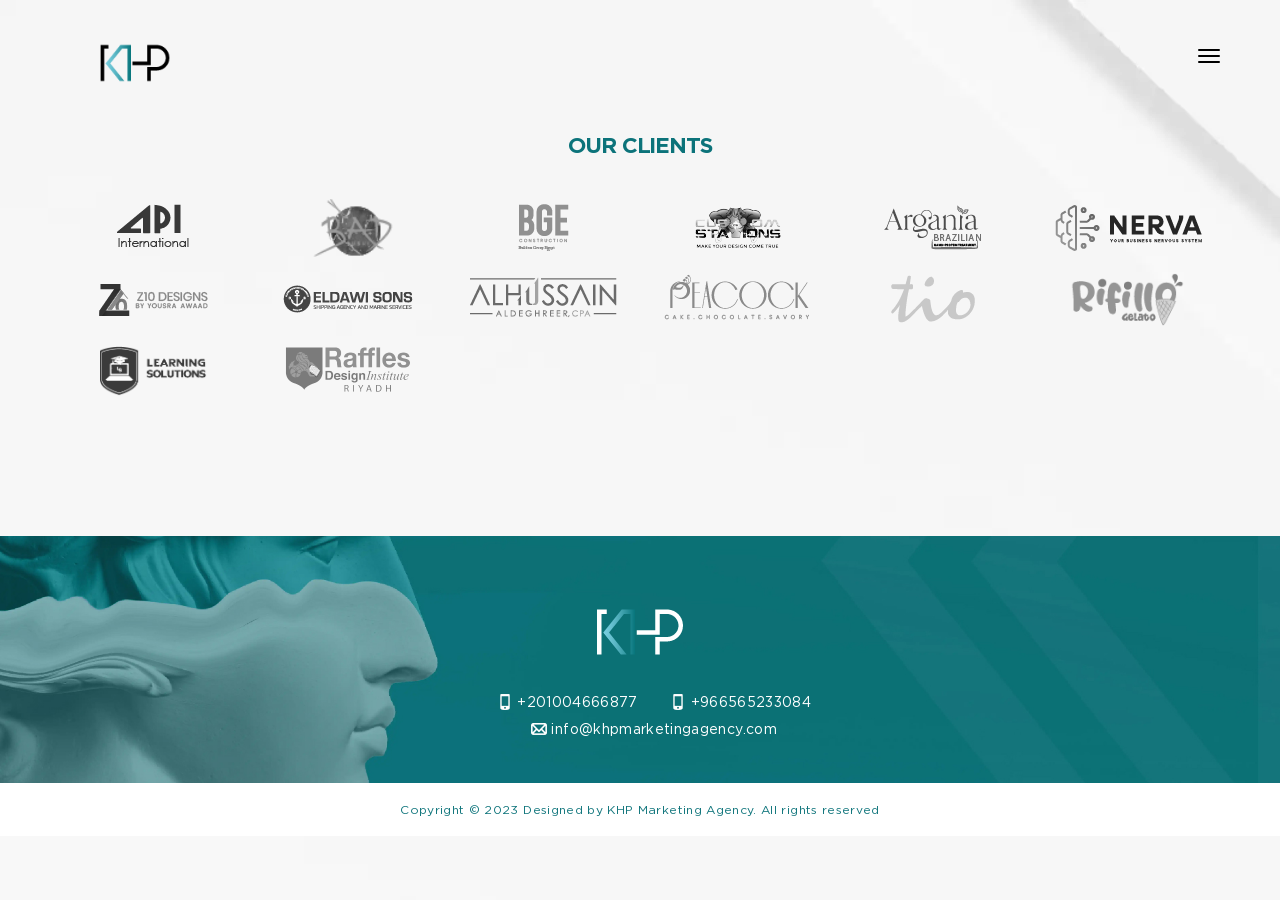
<file: ux.html>
<!DOCTYPE HTML>
<html lang="en">

<head>
  <meta charset="utf-8">
  <meta name="viewport" content="width=device-width, initial-scale=1">
  <meta name="description"
    content="Create a seamless user experience with our website development services. From design to functionality, we'll help you optimize your site for maximum impact. Contact us today.">
  <meta name="author" content="KHP Marketing Agency">
  <meta name="facebook-domain-verification" content="og6opb00al9ljhhvwyuovrlbcm85ma" />

  <!-- Favicons -->
  <link rel="shortcut icon" href="images/2.png">
  <link rel="apple-touch-icon" href="apple-touch-icon.png">
  <link rel="apple-touch-icon" sizes="72x72" href="apple-touch-icon-72x72.png">
  <link rel="apple-touch-icon" sizes="114x114" href="apple-touch-icon-114x114.png">

  <title>Website Development</title>

  <!-- Styles -->
  <link href="https://fonts.googleapis.com/css?family=Montserrat:300,400,500,600,700&display=swap" rel="stylesheet">
  <link href="https://fonts.googleapis.com/css?family=Libre+Baskerville:400i&display=swap" rel="stylesheet">
  <link href="css/style.css" rel="stylesheet" media="screen">
  <link href="css/owl.carousel.css" rel="stylesheet" media="screen">
  <link rel="stylesheet" href="https://unpkg.com/swiper/swiper-bundle.min.css" />
  <link href="css/slider.css" rel="stylesheet" media="screen">

  <link href="https://unpkg.com/aos@2.3.1/dist/aos.css" rel="stylesheet">


  <link rel="stylesheet" href="https://maxcdn.bootstrapcdn.com/font-awesome/4.5.0/css/font-awesome.min.css">
  <link href="https://fonts.googleapis.com/css?family=Merriweather:400,900,900i" rel="stylesheet">

  <link rel="stylesheet" href="css/footerstyle.css">



  <style>
    html,
    .bodyy {
      position: relative;
      height: 100%;
    }

    .bodyy {
      background: #eee;
      font-family: Helvetica Neue, Helvetica, Arial, sans-serif;
      font-size: 14px;
      color: #000;
      margin: 0;
      padding: 0;
      width: 100%;
      overflow-x: hidden;
    }

    .swiper-container {
      width: 100%;
      height: 100%;
      margin-bottom: 5%;
    }

    .swiper-slide {
      text-align: center;
      font-size: 18px;
      background: #fff;

      /* Center slide text vertically */
      display: -webkit-box;
      display: -ms-flexbox;
      display: -webkit-flex;
      display: flex;
      -webkit-box-pack: center;
      -ms-flex-pack: center;
      -webkit-justify-content: center;
      justify-content: center;
      -webkit-box-align: center;
      -ms-flex-align: center;
      -webkit-align-items: center;
      align-items: center;
    }

    .swiper-slide img {
      display: block;
      width: 100%;
      height: 100%;
      object-fit: cover;
    }
  </style>
</head>

<!-- Google tag (gtag.js) -->
<script async src="https://www.googletagmanager.com/gtag/js?id=G-CRFTY758W5"></script>
<script>
  window.dataLayer = window.dataLayer || [];
  function gtag(){dataLayer.push(arguments);}
  gtag('js', new Date());

  gtag('config', 'G-CRFTY758W5');
</script>


<!-- Meta Pixel Code -->
<script>
  !function(f,b,e,v,n,t,s)
  {if(f.fbq)return;n=f.fbq=function(){n.callMethod?
  n.callMethod.apply(n,arguments):n.queue.push(arguments)};
  if(!f._fbq)f._fbq=n;n.push=n;n.loaded=!0;n.version='2.0';
  n.queue=[];t=b.createElement(e);t.async=!0;
  t.src=v;s=b.getElementsByTagName(e)[0];
  s.parentNode.insertBefore(t,s)}(window, document,'script',
  'https://connect.facebook.net/en_US/fbevents.js');
  fbq('init', '807420203161066');
  fbq('track', 'PageView');
  </script>
  <noscript><img height="1" width="1" style="display:none"
  src="https://www.facebook.com/tr?id=807420203161066&ev=PageView&noscript=1"
  /></noscript>
  <!-- End Meta Pixel Code -->
  

<body style="background-image: url(images/backgrounds/bg6.webp);">
  <div class="animsition">
    <div class="loader">
      <div class="video-background">
        <video autoplay muted loop>
          <source src="images/loadervideo.mp4" type="video/mp4">
        </video>
        <div class="overlayloader"></div>
      </div>
      <!-- <div class="spinner">
        <div class="double-bounce1"></div>
        <div class="double-bounce2"></div>
      </div> -->
    </div>

    <!-- Content CLick Capture-->

    <div class="click-capture"></div>

    <!-- back to top button -->

    <span id="button1"></span>


    <!-- Sidebar Menu-->

    <div class="menu">
      <span class="close-menu icon-cross2 right-boxed"></span>
      <ul class="menu-list right-boxed">
        <li data-menuanchor="page1">
          <a href="index.html#page1">Home</a>
        </li>
        <li data-menuanchor="page2">
          <a href="index.html#page2">Services</a>
        </li>
        <li data-menuanchor="page3">
          <a href="index.html#page3">Values</a>
        </li>
        <li data-menuanchor="page4">
          <a href="index.html#page4">Who We Are</a>
        </li>
        <li data-menuanchor="page5">
          <a href="index.html#page5">What We Offer</a>
        </li>
        <li data-menuanchor="page6">
          <a href="index.html#page6">Egypt Clients</a>
        </li>
        <!-- <li  data-menuanchor="page7">
          <a href="#page7">Egypt Clients 2</a>
        </li> -->
        <li data-menuanchor="page8">
          <a href="index.html#page7">KSA Clients</a>
        </li>
        <li data-menuanchor="page9">
          <a href="index.html#page8">Contact Us</a>
        </li>
      </ul>
      <div class="menu-footer right-boxed">
        <div class="social-list">
          <a title="Behance" href="https://www.behance.net/khpmarketingagency" class="icon"><img class="iconshover"
              src="images/i1-01.png" alt="behance2"></a>
          <a title="Facebook" href="https://www.facebook.com/KHPMarketingAgency.eg" class="icon"><img class="iconshover"
              src="images/i2-01.png" alt="facebook2"></a>
          <a title="Instagram" href="https://instagram.com/khpmarketingagency?igshid=YmMyMTA2M2Y=" class="icon"><img
              class="iconshover" src="images/i3-01.png" alt="instagram2"></a>
          <a title="Linkedin" href="https://linkedin.com/company/khp-marketing-agency" class="icon"><img
              class="iconshover" src="images/i4-01.png" alt="linkedin2"></a>
          <br><br>
          <a title="Gmail" href="mailto:khpagency@gmail.com" class="icon"><img class="iconshover" src="images/i5-01.png"
              alt="gmail2"></a>
          <a title="Twitter" href="https://twitter.com/khp_marketing" class="icon"><img class="iconshover"
              src="images/i6-01.png" alt="twitter2"></a>
          <!-- <a title="Snapchat" class="icon"><img class="iconshover" src="images/i7-01.png" alt="snapchat2"></a> -->
          <a title="Tiktok" href="https://www.tiktok.com/@khpmarketingagency1" class="icon"><img class="iconshover"
              src="images/i8-01.png" alt="tiktok2"></a>
          <a title="Youtube" href="https://www.youtube.com/@khpmarketingagency4038" class="icon"><img class="iconshover"
              src="images/youtube-colored.png" alt="youtube"></a>

        </div>
        <div class="copy text-black">© KHP 2023. All Rights Reseverd</div>
      </div>
    </div>

    <!-- Navbar -->

    <header class="navbar navbar-fullpage boxed">
      <div class="navbar-bg"></div>
      <a class="brand" title="khp" href="index.html">
        <img alt="" src="images/blacklogo.png" class="logosize logomrg">
        <!-- <div class="brand-info">
          <div class="brand-name">KHP</div>
        </div> -->
      </a>

      <button type="button" title="menu" class="navbar-toggle" data-toggle="collapse" data-target="#navbar-collapse"
        aria-expanded="false">
        <span class="icon-bar"></span>
        <span class="icon-bar"></span>
        <span class="icon-bar"></span>
      </button>

      <!-- <div class="contacts d-none d-md-block">
        <div class="contact-item">
          <a class="text-black" href="tel:+201004666877">+201004666877</a>
        </div>
        <div class="contact-item spacer text-black">
          /
        </div>
        <div class="contact-item">
          <a class="text-black" href="tel:+966565233084">+966565233084</a>
        </div>
        <div class="contact-item spacer text-black">
          /
        </div>
        <div class="contact-item">
          <a class="text-black" href="mailto:info@khpmarketingagency.com">info@khpmarketingagency.com</a>
        </div>
      </div> -->
    </header>

    <script>
      filterSelection("all")
      function filterSelection(c) {
        var x, i;
        x = document.getElementsByClassName("filterDiv");
        if (c == "all") c = "";
        for (i = 0; i < x.length; i++) {
          w3RemoveClass(x[i], "show ");
          if (x[i].className.indexOf(c) > -1) w3AddClass(x[i], "show");
        }
      }

      function w3AddClass(element, name) {
        var i, arr1, arr2;
        arr1 = element.className.split(" ");
        arr2 = name.split(" ");
        for (i = 0; i < arr2.length; i++) {
          if (arr1.indexOf(arr2[i]) == -1) { element.className += " " + arr2[i]; }
        }
      }

      function w3RemoveClass(element, name) {
        var i, arr1, arr2;
        arr1 = element.className.split(" ");
        arr2 = name.split(" ");
        for (i = 0; i < arr2.length; i++) {
          while (arr1.indexOf(arr2[i]) > -1) {
            arr1.splice(arr1.indexOf(arr2[i]), 1);
          }
        }
        element.className = arr1.join(" ");
      }

      // Add active class to the current button (highlight it)
      var btnContainer = document.getElementById("myBtnContainer");
      var btns = btnContainer.getElementsByClassName("btn");
      for (var i = 0; i < btns.length; i++) {
        btns[i].addEventListener("click", function () {
          var current = document.getElementsByClassName("active");
          current[0].className = current[0].className.replace(" active", "");
          this.className += " active";
        });
      }
    </script>
    <div class="content">
      <h3 class="titles newfont" data-aos="fade-up" data-aos-delay="200" data-aos-duration="500"
        style="text-align: center;">Our clients</h3>

      <div id="myBtnContainer">
        <div class="row " style="padding-left: 70px;padding-right: 70px;padding-bottom: 70px;">
          <!-- <button class="btn active" onclick="filterSelection('all')"> Show all</button> -->
          <div class="col-4 col-md-2 iconbox">
            <button title="api" class="btn2" onclick="filterSelection('api')"> <img class="cmobscale2" data-aos="fade-down"
                data-aos-delay="200" data-aos-duration="500" src="images/clients/Logos Colored-01.png" alt=""></button>
          </div>
          <div class="col-4 col-md-2 iconbox">
            <button title="badsushi" class="btn2" onclick="filterSelection('badsushi')"> <img class="cmobscale2" data-aos="fade-down"
                data-aos-delay="300" data-aos-duration="500" style="scale: 1.2;" src="images/clients/c34.png"
                alt=""></button>
          </div>
          <div class="col-4 col-md-2 iconbox">
            <button title="bge" class="btn2" onclick="filterSelection('bge')"> <img class="cmobscale2" data-aos="fade-down"
                data-aos-delay="400" data-aos-duration="500" src="images/clients/c33.png" alt=""></button>
          </div>
          <div class="col-4 col-md-2 iconbox">
            <button title="custom station" class="btn2" onclick="filterSelection('customstation')"> <img class="cmobscale2"
                data-aos="fade-down" data-aos-delay="500" data-aos-duration="500"
                src="images/clients/Logos Colored-15.png" alt=""></button>
          </div>
          <div class="col-4 col-md-2 iconbox">
            <button title="gloros" class="btn2" onclick="filterSelection('gloros')"> <img class="cmobscale2" data-aos="fade-down"
                data-aos-delay="600" data-aos-duration="500" src="images/clients/Logos Colored-25.png" alt=""></button>
          </div>
          <div class="col-4 col-md-2 iconbox">
            <button title="nerva" class="btn2" onclick="filterSelection('nerva')"> <img class="cmobscale2" data-aos="fade-down"
                data-aos-delay="700" data-aos-duration="500" src="images/clients/c39.png" alt=""></button>
          </div>
          <div class="col-4 col-md-2 iconbox">
            <button title="z10" class="btn2" onclick="filterSelection('z10')"> <img class="cmobscale2" data-aos="fade-down"
                data-aos-delay="800" data-aos-duration="500" src="images/clients/c47.png" alt=""></button>
          </div>
          <div class="col-4 col-md-2 iconbox">
            <button title="el dawi" class="btn2" onclick="filterSelection('eldawi')"> <img class="cmobscale2" data-aos="fade-down"
                data-aos-delay="900" data-aos-duration="500" src="images/clients/Logos Colored-17.png" alt=""></button>
          </div>
          <div class="col-4 col-md-2 iconbox">
            <button title="al hussein" class="btn2" onclick="filterSelection('alhussein')"> <img class="cmobscale2" data-aos="fade-down"
                data-aos-delay="1000" data-aos-duration="500" src="images/clients/c46.png" alt=""></button>
          </div>
          <div class="col-4 col-md-2 iconbox">
            <button title="peacock" class="btn2" onclick="filterSelection('peacock')"> <img class="cmobscale2" data-aos="fade-down"
                data-aos-delay="1100" data-aos-duration="500" class="brandinglogomob" alt=""
                src="images/clients/c37.png"></button>
          </div>
          <div class="col-4 col-md-2 iconbox">
            <button title="tio" class="btn2" onclick="filterSelection('Tio')"> <img class="cmobscale2" data-aos="fade-down"
                data-aos-delay="1100" data-aos-duration="500" class="brandinglogomob" alt=""
                src="images/clients/Logos Colored-29.png"></button>
          </div>
          <div class="col-4 col-md-2 iconbox">
            <button title="rifillo" class="btn2" onclick="filterSelection('rifillo')"> <img class="cmobscale2" style="width: 115px;" data-aos="fade-down"
                data-aos-delay="1100" data-aos-duration="500" class="brandinglogomob" alt=""
                src="images/clients/rifillo.png"></button>
          </div>
          <div class="col-4 col-md-2 iconbox">
            <button title="learning solutions" class="btn2" onclick="filterSelection('learning')"> <img class="cmobscale2" style="width: 150px;" data-aos="fade-down"
                data-aos-delay="1100" data-aos-duration="500" class="brandinglogomob" alt=""
                src="images/clients/learning-01.png"></button>
          </div>
          <div class="col-4 col-md-2 iconbox">
            <button title="raffles institute" class="btn2" onclick="filterSelection('raffles')"> <img class="cmobscale2" style="width: 125px;" data-aos="fade-down"
                data-aos-delay="1100" data-aos-duration="500" class="brandinglogomob" alt=""
                src="images/clients/raffles.png"></button>
          </div>


        </div>
      </div>
      <div class="container">
        <div class="filterDiv api">

          <div style="display: flex;place-content: center;" class="wow fadeInLeft">
            <!-- Swiper -->
            <div class="bodyy swiper-container mySwiper marginlast" style="width: 90%;">
              <div class="swiper-wrapper">
                <div class="swiper-slide"><img class="lazyload" data-src="images/ux/api/API-01.webp" alt=""></div>
                <div class="swiper-slide"><img class="lazyload" data-src="images/ux/api/API-02.webp" alt=""></div>
                <div class="swiper-slide"><img class="lazyload" data-src="images/ux/api/API-03.webp" alt=""></div>
                <div class="swiper-slide"><img class="lazyload" data-src="images/ux/api/API-04.webp" alt=""></div>
                <div class="swiper-slide"><img class="lazyload" data-src="images/ux/api/API-05.webp" alt=""></div>
                <div class="swiper-slide"><img class="lazyload" data-src="images/ux/api/API-06.webp" alt=""></div>
                <div class="swiper-slide"><img class="lazyload" data-src="images/ux/api/API-07.webp" alt=""></div>
                <div class="swiper-slide"><img class="lazyload" data-src="images/ux/api/API-08.webp" alt=""></div>

              </div>
              <div class="swiper-button-next arrows"></div>
              <div class="swiper-button-prev arrows"></div>
              <div class="swiper-pagination"></div>
            </div>
          </div>

          <div class="container">
            <!-- <p class="project-detail-text text-center">Branding
            </p> -->
            <!-- <img alt="" class="image-holder wow fadeInLeft" src="images/bg/project3-1.webp">
                <img alt="" class="image-holder wow fadeInRight" src="images/bg/project3-2.webp">
                <p class="project-detail-text text-center">Lorem ipsum dolor sit amet, consectetur adipisicing elit. Ipsum quaerat harum, tempora quia molestiae repudiandae ex eaque dolorem porro necessitatibus totam voluptas placeat voluptates nemo amet aliquid impedit vel? Asperiores?
                </p> -->
          </div>


        </div>

        <div class="filterDiv customstation">

          <div style="display: flex;place-content: center;" class="wow fadeInLeft">
            <!-- Swiper -->
            <div class="bodyy swiper-container mySwiper marginlast" style="width: 90%;">
              <div class="swiper-wrapper">
                <div class="swiper-slide"><img class="lazyload" data-src="images/ux/customstation/Custom Stations-03.webp" alt=""></div>
                <div class="swiper-slide"><img class="lazyload" data-src="images/ux/customstation/Custom Stations-02.webp" alt=""></div>
                <div class="swiper-slide"><img class="lazyload" data-src="images/ux/customstation/Custom Stations-01.webp" alt=""></div>
                <div class="swiper-slide"><img class="lazyload" data-src="images/ux/customstation/Custom Stations-04.webp" alt=""></div>
                <div class="swiper-slide"><img class="lazyload" data-src="images/ux/customstation/Custom Stations-05.webp" alt=""></div>
                <div class="swiper-slide"><img class="lazyload" data-src="images/ux/customstation/Custom Stations-06.webp" alt=""></div>

              </div>
              <div class="swiper-button-next arrows"></div>
              <div class="swiper-button-prev arrows"></div>
              <div class="swiper-pagination"></div>
            </div>
          </div>

          <div class="container">
            <!-- <p class="project-detail-text text-center">Branding
            </p> -->
            <!-- <img alt="" class="image-holder wow fadeInLeft" src="images/bg/project3-1.webp">
                <img alt="" class="image-holder wow fadeInRight" src="images/bg/project3-2.webp">
                <p class="project-detail-text text-center">Lorem ipsum dolor sit amet, consectetur adipisicing elit. Ipsum quaerat harum, tempora quia molestiae repudiandae ex eaque dolorem porro necessitatibus totam voluptas placeat voluptates nemo amet aliquid impedit vel? Asperiores?
                </p> -->
          </div>


        </div>


        <div class="filterDiv badsushi">

          <div style="display: flex;place-content: center;" class="wow fadeInLeft">
            <!-- Swiper -->
            <div class="bodyy swiper-container mySwiper marginlast" style="width: 90%;">
              <div class="swiper-wrapper">
                <div class="swiper-slide"><img class="lazyload" data-src="images/ux/badsushi/Bad Sushi-01.webp" alt=""></div>
                <div class="swiper-slide"><img class="lazyload" data-src="images/ux/badsushi/Bad Sushi-02.webp" alt=""></div>
                <div class="swiper-slide"><img class="lazyload" data-src="images/ux/badsushi/Bad Sushi-03.webp" alt=""></div>
                <div class="swiper-slide"><img class="lazyload" data-src="images/ux/badsushi/Bad Sushi-04.webp" alt=""></div>

              </div>
              <div class="swiper-button-next arrows"></div>
              <div class="swiper-button-prev arrows"></div>
              <div class="swiper-pagination"></div>
            </div>
          </div>

          <div class="container">
            <!-- <p class="project-detail-text text-center">Brole is a startup that aims to supply energy (starting with gas)
              to
              domestic household across the UK. Create a very simple yet stunning logotype and promo site that sets the
              brand of Entice Energy apart from the competitors like a fresh take on an already saturated area. <a
                href="https://example.domain/denima6vsco" target="_blank"
                class="underline">https://example.domain/denima6vsco</a>
            </p> -->
            <!-- <img alt="" class="image-holder wow fadeInLeft" src="images/bg/project3-1.webp">
                  <img alt="" class="image-holder wow fadeInRight" src="images/bg/project3-2.webp">
                  <p class="project-detail-text text-center">Lorem ipsum dolor sit amet, consectetur adipisicing elit. Ipsum quaerat harum, tempora quia molestiae repudiandae ex eaque dolorem porro necessitatibus totam voluptas placeat voluptates nemo amet aliquid impedit vel? Asperiores?
                  </p> -->
          </div>

        </div>


        <div class="filterDiv bge">

          <div style="display: flex;place-content: center;" class="wow fadeInLeft">
            <!-- Swiper -->
            <div class="bodyy swiper-container mySwiper marginlast" style="width: 90%;">
              <div class="swiper-wrapper">
                <div class="swiper-slide"><img class="lazyload" data-src="images/ux/bge/BGE-01.webp" alt=""></div>
                <div class="swiper-slide"><img class="lazyload" data-src="images/ux/bge/BGE-02.webp" alt=""></div>
                <div class="swiper-slide"><img class="lazyload" data-src="images/ux/bge/BGE-03.webp" alt=""></div>
                <div class="swiper-slide"><img class="lazyload" data-src="images/ux/bge/BGE-04.webp" alt=""></div>
                <div class="swiper-slide"><img class="lazyload" data-src="images/ux/bge/BGE-05.webp" alt=""></div>
                <div class="swiper-slide"><img class="lazyload" data-src="images/ux/bge/BGE-06.webp" alt=""></div>

              </div>
              <div class="swiper-button-next arrows"></div>
              <div class="swiper-button-prev arrows"></div>
              <div class="swiper-pagination"></div>
            </div>
          </div>

          <div class="container">
            <!-- <p class="project-detail-text text-center">Branding
            </p> -->
            <!-- <img alt="" class="image-holder wow fadeInLeft" src="images/bg/project3-1.webp">
                  <img alt="" class="image-holder wow fadeInRight" src="images/bg/project3-2.webp">
                  <p class="project-detail-text text-center">Lorem ipsum dolor sit amet, consectetur adipisicing elit. Ipsum quaerat harum, tempora quia molestiae repudiandae ex eaque dolorem porro necessitatibus totam voluptas placeat voluptates nemo amet aliquid impedit vel? Asperiores?
                  </p> -->
          </div>


        </div>


        <div class="filterDiv eldawi">

          <div style="display: flex;place-content: center;" class="wow fadeInLeft">
            <!-- Swiper -->
            <div class="bodyy swiper-container mySwiper marginlast" style="width: 90%;">
              <div class="swiper-wrapper">
                <div class="swiper-slide"><img class="lazyload" data-src="images/ux/eldawi/El Dawi-01.webp" alt=""></div>
                <div class="swiper-slide"><img class="lazyload" data-src="images/ux/eldawi/El Dawi-02.webp" alt=""></div>
                <div class="swiper-slide"><img class="lazyload" data-src="images/ux/eldawi/El Dawi-03.webp" alt=""></div>
                <div class="swiper-slide"><img class="lazyload" data-src="images/ux/eldawi/El Dawi-04.webp" alt=""></div>

              </div>
              <div class="swiper-button-next arrows"></div>
              <div class="swiper-button-prev arrows"></div>
              <div class="swiper-pagination"></div>
            </div>
          </div>

          <div class="container">
            <!-- <p class="project-detail-text text-center">Brole is a startup that aims to supply energy (starting with gas)
              to
              domestic household across the UK. Create a very simple yet stunning logotype and promo site that sets the
              brand of Entice Energy apart from the competitors like a fresh take on an already saturated area. <a
                href="https://example.domain/denima6vsco" target="_blank"
                class="underline">https://example.domain/denima6vsco</a>
            </p> -->
            <!-- <img alt="" class="image-holder wow fadeInLeft" src="images/bg/project3-1.webp">
                    <img alt="" class="image-holder wow fadeInRight" src="images/bg/project3-2.webp">
                    <p class="project-detail-text text-center">Lorem ipsum dolor sit amet, consectetur adipisicing elit. Ipsum quaerat harum, tempora quia molestiae repudiandae ex eaque dolorem porro necessitatibus totam voluptas placeat voluptates nemo amet aliquid impedit vel? Asperiores?
                    </p> -->
          </div>

        </div>


        <div class="filterDiv gloros">

          <div style="display: flex;place-content: center;" class="wow fadeInLeft">
            <!-- Swiper -->
            <div class="bodyy swiper-container mySwiper marginlast" style="width: 90%;">
              <div class="swiper-wrapper">
                <div class="swiper-slide"><img class="lazyload" data-src="images/ux/gloros/Gloros-01.webp" alt=""></div>
                <div class="swiper-slide"><img class="lazyload" data-src="images/ux/gloros/Gloros-02.webp" alt=""></div>
                <div class="swiper-slide"><img class="lazyload" data-src="images/ux/gloros/Gloros-03.webp" alt=""></div>
                <div class="swiper-slide"><img class="lazyload" data-src="images/ux/gloros/Gloros-04.webp" alt=""></div>
                <div class="swiper-slide"><img class="lazyload" data-src="images/ux/gloros/Gloros-05.webp" alt=""></div>

              </div>
              <div class="swiper-button-next arrows"></div>
              <div class="swiper-button-prev arrows"></div>
              <div class="swiper-pagination"></div>
            </div>
          </div>

          <div class="container">
            <!-- <p class="project-detail-text text-center">Brole is a startup that aims to supply energy (starting with gas)
              to
              domestic household across the UK. Create a very simple yet stunning logotype and promo site that sets the
              brand of Entice Energy apart from the competitors like a fresh take on an already saturated area. <a
                href="https://example.domain/denima6vsco" target="_blank"
                class="underline">https://example.domain/denima6vsco</a>
            </p> -->
            <!-- <img alt="" class="image-holder wow fadeInLeft" src="images/bg/project3-1.webp">
                      <img alt="" class="image-holder wow fadeInRight" src="images/bg/project3-2.webp">
                      <p class="project-detail-text text-center">Lorem ipsum dolor sit amet, consectetur adipisicing elit. Ipsum quaerat harum, tempora quia molestiae repudiandae ex eaque dolorem porro necessitatibus totam voluptas placeat voluptates nemo amet aliquid impedit vel? Asperiores?
                      </p> -->
          </div>

        </div>


        <div class="filterDiv nerva">

          <div style="display: flex;place-content: center;" class="wow fadeInLeft">
            <!-- Swiper -->
            <div class="bodyy swiper-container mySwiper marginlast" style="width: 90%;">
              <div class="swiper-wrapper">
                <div class="swiper-slide"><img class="lazyload" data-src="images/ux/nerva/Nerva-01.jpg" alt=""></div>
                <div class="swiper-slide"><img class="lazyload" data-src="images/ux/nerva/Nerva-02.jpg" alt=""></div>
                <div class="swiper-slide"><img class="lazyload" data-src="images/ux/nerva/Nerva-03.jpg" alt=""></div>
                <div class="swiper-slide"><img class="lazyload" data-src="images/ux/nerva/Nerva-04.jpg" alt=""></div>
                <div class="swiper-slide"><img class="lazyload" data-src="images/ux/nerva/Nerva-05.jpg" alt=""></div>
                <div class="swiper-slide"><img class="lazyload" data-src="images/ux/nerva/Nerva-06.jpg" alt=""></div>

              </div>
              <div class="swiper-button-next arrows"></div>
              <div class="swiper-button-prev arrows"></div>
              <div class="swiper-pagination"></div>
            </div>
          </div>

          <div class="container">
            <!-- <p class="project-detail-text text-center">Branding
            </p> -->
            <!-- <img alt="" class="image-holder wow fadeInLeft" src="images/bg/project3-1.webp">
                        <img alt="" class="image-holder wow fadeInRight" src="images/bg/project3-2.webp">
                        <p class="project-detail-text text-center">Lorem ipsum dolor sit amet, consectetur adipisicing elit. Ipsum quaerat harum, tempora quia molestiae repudiandae ex eaque dolorem porro necessitatibus totam voluptas placeat voluptates nemo amet aliquid impedit vel? Asperiores?
                        </p> -->
          </div>

        </div>


        <div class="filterDiv peacock">

          <div style="display: flex;place-content: center;" class="wow fadeInLeft">
            <!-- Swiper -->
            <div class="bodyy swiper-container mySwiper marginlast" style="width: 90%;">
              <div class="swiper-wrapper">
                <div class="swiper-slide"><img class="lazyload" data-src="images/ux/peacock/Peacock-01.jpg" alt=""></div>
                <div class="swiper-slide"><img class="lazyload" data-src="images/ux/peacock/Peacock-02.jpg" alt=""></div>
                <div class="swiper-slide"><img class="lazyload" data-src="images/ux/peacock/Peacock-03.jpg" alt=""></div>
                <div class="swiper-slide"><img class="lazyload" data-src="images/ux/peacock/Peacock-04.jpg" alt=""></div>
                <div class="swiper-slide"><img class="lazyload" data-src="images/ux/peacock/Peacock-05.jpg" alt=""></div>

              </div>
              <div class="swiper-button-next arrows"></div>
              <div class="swiper-button-prev arrows"></div>
              <div class="swiper-pagination"></div>
            </div>
          </div>

          <div class="container">
            <!-- <p class="project-detail-text text-center">Branding
            </p> -->
            <!-- <img alt="" class="image-holder wow fadeInLeft" src="images/bg/project3-1.webp">
                                                  <img alt="" class="image-holder wow fadeInRight" src="images/bg/project3-2.webp">
                                                  <p class="project-detail-text text-center">Lorem ipsum dolor sit amet, consectetur adipisicing elit. Ipsum quaerat harum, tempora quia molestiae repudiandae ex eaque dolorem porro necessitatibus totam voluptas placeat voluptates nemo amet aliquid impedit vel? Asperiores?
                                                  </p> -->
          </div>



        </div>

        <div class="filterDiv alhussein">

          <div style="display: flex;place-content: center;" class="wow fadeInLeft">
            <!-- Swiper -->
            <div class="bodyy swiper-container mySwiper marginlast" style="width: 90%;">
              <div class="swiper-wrapper">
                <div class="swiper-slide"><img class="lazyload" data-src="images/ux/alhussein/Al Hussain-01.webp" alt=""></div>
                <div class="swiper-slide"><img class="lazyload" data-src="images/ux/alhussein/Al Hussain-02.webp" alt=""></div>
                <div class="swiper-slide"><img class="lazyload" data-src="images/ux/alhussein/Al Hussain-03.webp" alt=""></div>
                <div class="swiper-slide"><img class="lazyload" data-src="images/ux/alhussein/Al Hussain-04.webp" alt=""></div>
                <div class="swiper-slide"><img class="lazyload" data-src="images/ux/alhussein/Al Hussain-05.webp" alt=""></div>

              </div>
              <div class="swiper-button-next arrows"></div>
              <div class="swiper-button-prev arrows"></div>
              <div class="swiper-pagination"></div>
            </div>
          </div>

          <div class="container">
            <!-- <p class="project-detail-text text-center">Branding
            </p> -->
            <!-- <img alt="" class="image-holder wow fadeInLeft" src="images/bg/project3-1.webp">
                                                  <img alt="" class="image-holder wow fadeInRight" src="images/bg/project3-2.webp">
                                                  <p class="project-detail-text text-center">Lorem ipsum dolor sit amet, consectetur adipisicing elit. Ipsum quaerat harum, tempora quia molestiae repudiandae ex eaque dolorem porro necessitatibus totam voluptas placeat voluptates nemo amet aliquid impedit vel? Asperiores?
                                                  </p> -->
          </div>



        </div>


        <div class="filterDiv Tio">

          <div style="display: flex;place-content: center;" class="wow fadeInLeft">
            <!-- Swiper -->
            <div class="bodyy swiper-container mySwiper marginlast" style="width: 90%;">
              <div class="swiper-wrapper">
                <div class="swiper-slide"><img class="lazyload" data-src="images/ux/tio/Tio-01.jpg" alt=""></div>
                <div class="swiper-slide"><img class="lazyload" data-src="images/ux/tio/Tio-02.jpg" alt=""></div>
                <div class="swiper-slide"><img class="lazyload" data-src="images/ux/tio/Tio-03.jpg" alt=""></div>
                <div class="swiper-slide"><img class="lazyload" data-src="images/ux/tio/Tio-04.jpg" alt=""></div>
                <div class="swiper-slide"><img class="lazyload" data-src="images/ux/tio/Tio-05.jpg" alt=""></div>
                <div class="swiper-slide"><img class="lazyload" data-src="images/ux/tio/Tio-06.jpg" alt=""></div>

              </div>
              <div class="swiper-button-next arrows"></div>
              <div class="swiper-button-prev arrows"></div>
              <div class="swiper-pagination"></div>
            </div>
          </div>

          <div class="container">
            <!-- <p class="project-detail-text text-center">Brole is a startup that aims to supply energy (starting with gas)
              to
              domestic household across the UK. Create a very simple yet stunning logotype and promo site that sets the
              brand of Entice Energy apart from the competitors like a fresh take on an already saturated area. <a
                href="https://example.domain/denima6vsco" target="_blank"
                class="underline">https://example.domain/denima6vsco</a>
            </p> -->
            <!-- <img alt="" class="image-holder wow fadeInLeft" src="images/bg/project3-1.webp">
                                                    <img alt="" class="image-holder wow fadeInRight" src="images/bg/project3-2.webp">
                                                    <p class="project-detail-text text-center">Lorem ipsum dolor sit amet, consectetur adipisicing elit. Ipsum quaerat harum, tempora quia molestiae repudiandae ex eaque dolorem porro necessitatibus totam voluptas placeat voluptates nemo amet aliquid impedit vel? Asperiores?
                                                    </p> -->
          </div>

        </div>


        <div class="filterDiv z10">

          <div style="display: flex;place-content: center;" class="wow fadeInLeft">
            <!-- Swiper -->
            <div class="bodyy swiper-container mySwiper marginlast" style="width: 90%;">
              <div class="swiper-wrapper">
                <div class="swiper-slide"><img class="lazyload" data-src="images/ux/z10/Z10-01.jpg" alt=""></div>
                <div class="swiper-slide"><img class="lazyload" data-src="images/ux/z10/Z10-02.jpg" alt=""></div>
                <div class="swiper-slide"><img class="lazyload" data-src="images/ux/z10/Z10-03.jpg" alt=""></div>
                <div class="swiper-slide"><img class="lazyload" data-src="images/ux/z10/Z10-04.jpg" alt=""></div>
                <div class="swiper-slide"><img class="lazyload" data-src="images/ux/z10/Z10-05.jpg" alt=""></div>
                <div class="swiper-slide"><img class="lazyload" data-src="images/ux/z10/Z10-06.jpg" alt=""></div>
                <div class="swiper-slide"><img class="lazyload" data-src="images/ux/z10/Z10-07.jpg" alt=""></div>

              </div>
              <div class="swiper-button-next arrows"></div>
              <div class="swiper-button-prev arrows"></div>
              <div class="swiper-pagination"></div>
            </div>
          </div>

          <div class="container">
            <!-- <p class="project-detail-text text-center">Brole is a startup that aims to supply energy (starting with gas)
              to
              domestic household across the UK. Create a very simple yet stunning logotype and promo site that sets the
              brand of Entice Energy apart from the competitors like a fresh take on an already saturated area. <a
                href="https://example.domain/denima6vsco" target="_blank"
                class="underline">https://example.domain/denima6vsco</a>
            </p> -->
            <!-- <img alt="" class="image-holder wow fadeInLeft" src="images/bg/project3-1.webp">
                                                      <img alt="" class="image-holder wow fadeInRight" src="images/bg/project3-2.webp">
                                                      <p class="project-detail-text text-center">Lorem ipsum dolor sit amet, consectetur adipisicing elit. Ipsum quaerat harum, tempora quia molestiae repudiandae ex eaque dolorem porro necessitatibus totam voluptas placeat voluptates nemo amet aliquid impedit vel? Asperiores?
                                                      </p> -->
          </div>

        </div>

        <div class="filterDiv raffles">

          <div style="display: flex;place-content: center;" class="wow fadeInLeft">
            <!-- Swiper -->
            <div class="bodyy swiper-container mySwiper marginlast" style="width: 90%;">
              <div class="swiper-wrapper">
                <div class="swiper-slide"><img class="lazyload" data-src="images/ux/raffles/landing page-01.webp" alt=""></div>
                <div class="swiper-slide"><img class="lazyload" data-src="images/ux/raffles/landing page-02.webp" alt=""></div>
                <div class="swiper-slide"><img class="lazyload" data-src="images/ux/raffles/landing page-03.webp" alt=""></div>
                <div class="swiper-slide"><img class="lazyload" data-src="images/ux/raffles/landing page-04.webp" alt=""></div>
                <div class="swiper-slide"><img class="lazyload" data-src="images/ux/raffles/landing page-05.webp" alt=""></div>
                <div class="swiper-slide"><img class="lazyload" data-src="images/ux/raffles/landing page-06.webp" alt=""></div>
                <div class="swiper-slide"><img class="lazyload" data-src="images/ux/raffles/life in riyadh-01.webp" alt=""></div>
                <div class="swiper-slide"><img class="lazyload" data-src="images/ux/raffles/abouts us-01.webp" alt=""></div>
                <div class="swiper-slide"><img class="lazyload" data-src="images/ux/raffles/abouts us-02.webp" alt=""></div>
                <div class="swiper-slide"><img class="lazyload" data-src="images/ux/raffles/abouts us-03.webp" alt=""></div>
                <div class="swiper-slide"><img class="lazyload" data-src="images/ux/raffles/abouts us-04.webp" alt=""></div>

              </div>
              <div class="swiper-button-next arrows"></div>
              <div class="swiper-button-prev arrows"></div>
              <div class="swiper-pagination"></div>
            </div>
          </div>

          <div class="container">
            <!-- <p class="project-detail-text text-center">Brole is a startup that aims to supply energy (starting with gas)
              to
              domestic household across the UK. Create a very simple yet stunning logotype and promo site that sets the
              brand of Entice Energy apart from the competitors like a fresh take on an already saturated area. <a
                href="https://example.domain/denima6vsco" target="_blank"
                class="underline">https://example.domain/denima6vsco</a>
            </p> -->
            <!-- <img alt="" class="image-holder wow fadeInLeft" src="images/bg/project3-1.webp">
                                                      <img alt="" class="image-holder wow fadeInRight" src="images/bg/project3-2.webp">
                                                      <p class="project-detail-text text-center">Lorem ipsum dolor sit amet, consectetur adipisicing elit. Ipsum quaerat harum, tempora quia molestiae repudiandae ex eaque dolorem porro necessitatibus totam voluptas placeat voluptates nemo amet aliquid impedit vel? Asperiores?
                                                      </p> -->
          </div>

        </div>


        <div class="filterDiv rifillo">

          <div style="display: flex;place-content: center;" class="wow fadeInLeft">
            <!-- Swiper -->
            <div class="bodyy swiper-container mySwiper marginlast" style="width: 90%;">
              <div class="swiper-wrapper">
                <div class="swiper-slide"><img class="lazyload" data-src="images/ux/rifillo/landing page-01.webp" alt=""></div>
                <div class="swiper-slide"><img class="lazyload" data-src="images/ux/rifillo/landing page-02.webp" alt=""></div>
                <div class="swiper-slide"><img class="lazyload" data-src="images/ux/rifillo/landing page-03.webp" alt=""></div>
                <div class="swiper-slide"><img class="lazyload" data-src="images/ux/rifillo/landing page-04.webp" alt=""></div>
                <div class="swiper-slide"><img class="lazyload" data-src="images/ux/rifillo/landing page-05.webp" alt=""></div>
                <div class="swiper-slide"><img class="lazyload" data-src="images/ux/rifillo/landing page-06.webp" alt=""></div>
                <div class="swiper-slide"><img class="lazyload" data-src="images/ux/rifillo/about us1-01.webp" alt=""></div>
                <div class="swiper-slide"><img class="lazyload" data-src="images/ux/rifillo/about us1-02.webp" alt=""></div>
                <div class="swiper-slide"><img class="lazyload" data-src="images/ux/rifillo/about us1-03.webp" alt=""></div>
                <div class="swiper-slide"><img class="lazyload" data-src="images/ux/rifillo/services-01.webp" alt=""></div>
                <div class="swiper-slide"><img class="lazyload" data-src="images/ux/rifillo/services-02.webp" alt=""></div>
                <div class="swiper-slide"><img class="lazyload" data-src="images/ux/rifillo/menu2-01.webp" alt=""></div>
                <div class="swiper-slide"><img class="lazyload" data-src="images/ux/rifillo/menu2-02.webp" alt=""></div>

              </div>
              <div class="swiper-button-next arrows"></div>
              <div class="swiper-button-prev arrows"></div>
              <div class="swiper-pagination"></div>
            </div>
          </div>

          <div class="container">
            <!-- <p class="project-detail-text text-center">Brole is a startup that aims to supply energy (starting with gas)
              to
              domestic household across the UK. Create a very simple yet stunning logotype and promo site that sets the
              brand of Entice Energy apart from the competitors like a fresh take on an already saturated area. <a
                href="https://example.domain/denima6vsco" target="_blank"
                class="underline">https://example.domain/denima6vsco</a>
            </p> -->
            <!-- <img alt="" class="image-holder wow fadeInLeft" src="images/bg/project3-1.webp">
                                                      <img alt="" class="image-holder wow fadeInRight" src="images/bg/project3-2.webp">
                                                      <p class="project-detail-text text-center">Lorem ipsum dolor sit amet, consectetur adipisicing elit. Ipsum quaerat harum, tempora quia molestiae repudiandae ex eaque dolorem porro necessitatibus totam voluptas placeat voluptates nemo amet aliquid impedit vel? Asperiores?
                                                      </p> -->
          </div>

        </div>


        <div class="filterDiv learning">

          <div style="display: flex;place-content: center;" class="wow fadeInLeft">
            <!-- Swiper -->
            <div class="bodyy swiper-container mySwiper marginlast" style="width: 90%;">
              <div class="swiper-wrapper">
                <div class="swiper-slide"><img class="lazyload" src="images/ux/learning solutions/landing page-01.webp" alt=""></div>
                <div class="swiper-slide"><img class="lazyload" src="images/ux/learning solutions/landing page-02.webp" alt=""></div>
                <div class="swiper-slide"><img class="lazyload" src="images/ux/learning solutions/landing page-03.webp" alt=""></div>
                <div class="swiper-slide"><img class="lazyload" src="images/ux/learning solutions/landing page-04.webp" alt=""></div>
                <div class="swiper-slide"><img class="lazyload" src="images/ux/learning solutions/landing page-05.webp" alt=""></div>
                <div class="swiper-slide"><img class="lazyload" src="images/ux/learning solutions/landing page-06.webp" alt=""></div>
                <div class="swiper-slide"><img class="lazyload" src="images/ux/learning solutions/about us-01.webp" alt=""></div>
                <div class="swiper-slide"><img class="lazyload" src="images/ux/learning solutions/about us-02.webp" alt=""></div>
                <div class="swiper-slide"><img class="lazyload" src="images/ux/learning solutions/about us-03.webp" alt=""></div>
                <div class="swiper-slide"><img class="lazyload" src="images/ux/learning solutions/about us-04.webp" alt=""></div>
                <div class="swiper-slide"><img class="lazyload" src="images/ux/learning solutions/admission-01.webp" alt=""></div>
                <div class="swiper-slide"><img class="lazyload" src="images/ux/learning solutions/services-01.webp" alt=""></div>
                <div class="swiper-slide"><img class="lazyload" src="images/ux/learning solutions/services-02.webp" alt=""></div>
                <div class="swiper-slide"><img class="lazyload" src="images/ux/learning solutions/services-04.webp" alt=""></div>
                <div class="swiper-slide"><img class="lazyload" src="images/ux/learning solutions/PROGRAMS-01.webp" alt=""></div>
                <div class="swiper-slide"><img class="lazyload" src="images/ux/learning solutions/PROGRAMS-02.webp" alt=""></div>

              </div>
              <div class="swiper-button-next arrows"></div>
              <div class="swiper-button-prev arrows"></div>
              <div class="swiper-pagination"></div>
            </div>
          </div>

          <div class="container">
            <!-- <p class="project-detail-text text-center">Brole is a startup that aims to supply energy (starting with gas)
              to
              domestic household across the UK. Create a very simple yet stunning logotype and promo site that sets the
              brand of Entice Energy apart from the competitors like a fresh take on an already saturated area. <a
                href="https://example.domain/denima6vsco" target="_blank"
                class="underline">https://example.domain/denima6vsco</a>
            </p> -->
            <!-- <img alt="" class="image-holder wow fadeInLeft" src="images/bg/project3-1.webp">
                                                      <img alt="" class="image-holder wow fadeInRight" src="images/bg/project3-2.webp">
                                                      <p class="project-detail-text text-center">Lorem ipsum dolor sit amet, consectetur adipisicing elit. Ipsum quaerat harum, tempora quia molestiae repudiandae ex eaque dolorem porro necessitatibus totam voluptas placeat voluptates nemo amet aliquid impedit vel? Asperiores?
                                                      </p> -->
          </div>

        </div>









        <!-- <div class="row row-project">
          <div class="col-project-name col-md-6  mt-5 mb-5 mb-md-0">
            <h1>Brole Mobile App</h1>
            <div class="social-list social-list-detail">
              <a href="" class="icon ion-social-twitter"></a>
              <a href="" class="icon ion-social-facebook"></a>
              <a href="" class="icon ion-social-googleplus"></a>
              <a href="" class="icon ion-social-linkedin"></a>
              <a href="" class="icon ion-social-dribbble-outline"></a>
            </div>
          </div>
          <div class="col-project-info col-md-6">
            <div class="row">
              <div class="col-md-6 mt-5">
                <h5>Client</h5>
                <p>California Art Gallery Museum</p>
              </div>
              <div class="col-md-6 mt-5">
                <h5>Team</h5>
                <p>Dustin Mahone - iOS Developer<br>
                   Paul tf - Designer
                </p>
              </div>
              <div class="col-md-6 mt-5">
                <h5>Services</h5>
                <p>Branding, UI/UX Design,<br>Mobile Design</p>
              </div>
              <div class="col-md-6 mt-5">
                <h5>Date</h5>
                <p>Feburary 25th, 2019</p>
              </div>
            </div>
          </div>
        </div> -->
      </div>
      <!-- <img alt="" class="image-holder wow fadeIn" src="images/bg/project3.webp"> -->

      <!-- Footer -->
    <footer class="footer-2 footertop" style="margin-top: 60px;">
      <div class="overlay overlay--dark">
      </div>
      <div class="parallax parallax--footer">
        <div class="container">
          <div class="row justify-content-center">
            <div class="col-lg-7 col-md-9 col-12">
              <h1>
                <a href="index.html">
                  <img alt="Logo" src="images/whitelogo2.png">
                </a>
              </h1>
             
              <div class="contacts d-md-block">
                <div class="contact-item">
                  <img class="icons" src="images/mobile-phone-8-16.png" alt="">
                  <a class="" href="tel:+201004666877">+201004666877</a>
                </div>
                <!-- <div class="contact-item spacer">
                  /
                </div> -->
                <div class="contact-item">
                  <img class="icons" src="images/mobile-phone-8-16.png" alt="">
                  <a class="" href="tel:+966565233084">+966565233084</a>
                </div>
                <!-- <div class="contact-item spacer ">
                  /
                </div> -->
                <div class="contact-item">
                  <img class="icons" src="images/mail-16.png" alt="">
                  <a class="" href="mailto:info@khpmarketingagency.com">info@khpmarketingagency.com</a>
                </div>
              </div>
            </div>
          </div>
        </div>
      </div>
    </footer>
    <!-- End Footer -->
    <!-- Copyright -->
    <section class="copyright copyrightmob">
      <div class="container">
        <div class="row">
          <div class="col-md-12">
            Copyright © 2023 Designed by
            <span>KHP Marketing Agency</span>. All rights reserved
          </div>
        </div>
      </div>
    </section>
    <!-- End Copyright -->


      <!-- Swiper JS -->
      <script src="https://unpkg.com/swiper/swiper-bundle.min.js"></script>

      <!-- Initialize Swiper -->
      <script>
        var swiper = new Swiper(".mySwiper", {
          spaceBetween: 30,
          centeredSlides: true,
          autoplay: {
            delay: 4500,
            disableOnInteraction: false
          },
          pagination: {
            el: ".swiper-pagination",
            clickable: true
          },
          navigation: {
            nextEl: ".swiper-button-next",
            prevEl: ".swiper-button-prev"
          }
        });
      </script>

    </div>
  </div>


  <!-- jQuery -->

  <script src="js/jquery.min.js"></script>
  <script src="js/wow.min.js"></script>
  <script src="js/jquery.magnific-popup.min.js"></script>
  <script src="js/smoothscroll.js"></script>
  <script src="js/animsition.js"></script>
  <script src="js/owl.carousel.min.js"></script>

  <!-- Scripts -->
  <script src="js/scripts.js"></script>

  <script src="https://unpkg.com/aos@2.3.1/dist/aos.js"></script>
  <script>
    AOS.init();
  </script>


<script src="js/backtotop.js"></script>

<script src="js/lazysizes.min.js" async></script>


</body>

</html>
</file>
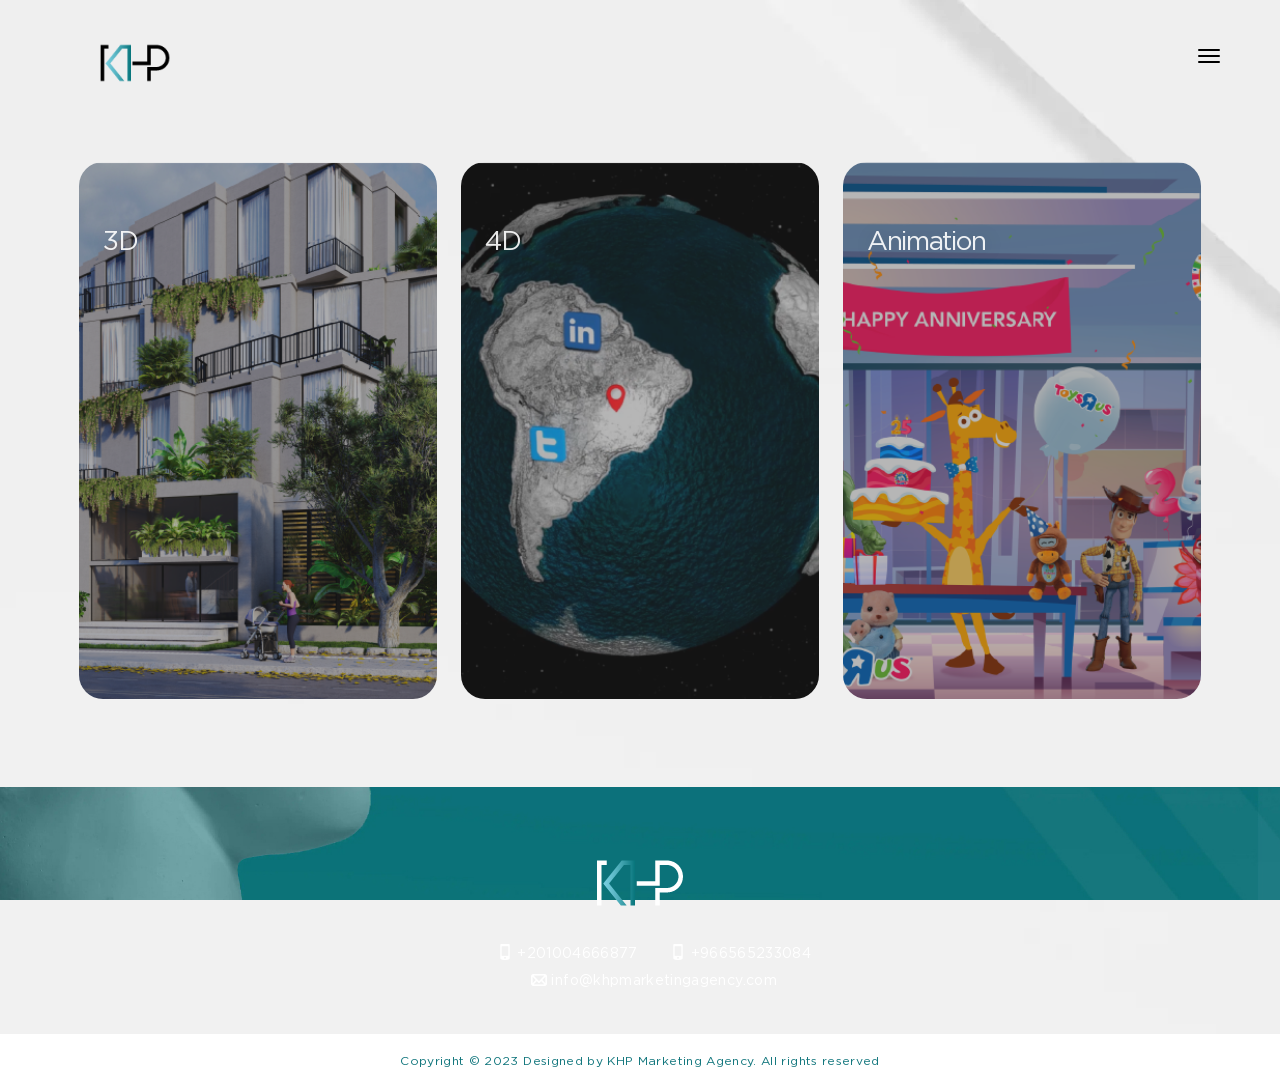
<file: visual.html>
<!DOCTYPE HTML>
<html lang="en">

<head>
  <meta charset="utf-8">
  <meta name="viewport" content="width=device-width, initial-scale=1">
  <meta name="description"
    content="Strengthen your visual presence with our design services. From 3D & 4D designs to video production, we'll help you stand out. Contact us to learn more.">
  <meta name="author" content="KHP Marketing Agency">
  <meta name="facebook-domain-verification" content="og6opb00al9ljhhvwyuovrlbcm85ma" />

  <!-- Favicons -->
  <link rel="shortcut icon" href="images/2.png">

  <link rel="stylesheet" href="css/cardstyle.css">


  <title>Visual Content</title>

  <!-- Styles -->
  <link href="https://fonts.googleapis.com/css?family=Montserrat:300,400,500,600,700&display=swap" rel="stylesheet">
  <link href="https://fonts.googleapis.com/css?family=Libre+Baskerville:400i&display=swap" rel="stylesheet">
  <link href="css/style.css" rel="stylesheet" media="screen">
  <link href="css/owl.carousel.css" rel="stylesheet" media="screen">
  <link rel="stylesheet" href="https://unpkg.com/swiper/swiper-bundle.min.css" />
  <link href="css/slider.css" rel="stylesheet" media="screen">

  <link href="https://unpkg.com/aos@2.3.1/dist/aos.css" rel="stylesheet">

  <link rel="stylesheet" href="css/footerstyle.css">


  
</head>

<!-- Google tag (gtag.js) -->
<script async src="https://www.googletagmanager.com/gtag/js?id=G-CRFTY758W5"></script>
<script>
  window.dataLayer = window.dataLayer || [];
  function gtag(){dataLayer.push(arguments);}
  gtag('js', new Date());

  gtag('config', 'G-CRFTY758W5');
</script>


<!-- Meta Pixel Code -->
<script>
  !function(f,b,e,v,n,t,s)
  {if(f.fbq)return;n=f.fbq=function(){n.callMethod?
  n.callMethod.apply(n,arguments):n.queue.push(arguments)};
  if(!f._fbq)f._fbq=n;n.push=n;n.loaded=!0;n.version='2.0';
  n.queue=[];t=b.createElement(e);t.async=!0;
  t.src=v;s=b.getElementsByTagName(e)[0];
  s.parentNode.insertBefore(t,s)}(window, document,'script',
  'https://connect.facebook.net/en_US/fbevents.js');
  fbq('init', '807420203161066');
  fbq('track', 'PageView');
  </script>
  <noscript><img height="1" width="1" style="display:none"
  src="https://www.facebook.com/tr?id=807420203161066&ev=PageView&noscript=1"
  /></noscript>
  <!-- End Meta Pixel Code -->
  

<body class="overflow" style="background-image: url('images/backgrounds/bg2.webp');">
  <div class="animsition">
    <div class="loader">
      <div class="video-background">
        <video autoplay muted loop>
          <source src="images/loadervideo.mp4" type="video/mp4">
        </video>
        <div class="overlayloader"></div>
      </div>
      <!-- <div class="spinner">
        <div class="double-bounce1"></div>
        <div class="double-bounce2"></div>
      </div> -->
    </div>

    <!-- Content CLick Capture-->

    <div class="click-capture"></div>

    <!-- Sidebar Menu-->

    <div class="menu">
      <span class="close-menu icon-cross2 right-boxed"></span>
      <ul class="menu-list right-boxed">
        <li data-menuanchor="page1">
          <a href="index.html#page1">Home</a>
        </li>
        <li data-menuanchor="page2">
          <a href="index.html#page2">Services</a>
        </li>
        <li data-menuanchor="page3">
          <a href="index.html#page3">Values</a>
        </li>
        <li data-menuanchor="page4">
          <a href="index.html#page4">Who We Are</a>
        </li>
        <li data-menuanchor="page5">
          <a href="index.html#page5">What We Offer</a>
        </li>
        <li data-menuanchor="page6">
          <a href="index.html#page6">Egypt Clients</a>
        </li>
        <!-- <li  data-menuanchor="page7">
          <a href="#page7">Egypt Clients 2</a>
        </li> -->
        <li data-menuanchor="page8">
          <a href="index.html#page7">KSA Clients</a>
        </li>
        <li data-menuanchor="page9">
          <a href="index.html#page8">Contact Us</a>
        </li>
      </ul>
      <div class="menu-footer right-boxed">
        <div class="social-list">
          <a title="Behance" href="https://www.behance.net/khpmarketingagency" class="icon"><img class="iconshover"
              src="images/i1-01.png" alt="behance2"></a>
          <a title="Facebook" href="https://www.facebook.com/KHPMarketingAgency.eg" class="icon"><img class="iconshover"
              src="images/i2-01.png" alt="facebook2"></a>
          <a title="Instagram" href="https://instagram.com/khpmarketingagency?igshid=YmMyMTA2M2Y=" class="icon"><img
              class="iconshover" src="images/i3-01.png" alt="instagram2"></a>
          <a title="Linkedin" href="https://linkedin.com/company/khp-marketing-agency" class="icon"><img
              class="iconshover" src="images/i4-01.png" alt="linkedin2"></a>
          <br><br>
          <a title="Gmail" href="mailto:khpagency@gmail.com" class="icon"><img class="iconshover" src="images/i5-01.png"
              alt="gmail2"></a>
          <a title="Twitter" href="https://twitter.com/khp_marketing" class="icon"><img class="iconshover"
              src="images/i6-01.png" alt="twitter2"></a>
          <!-- <a title="Snapchat" class="icon"><img class="iconshover" src="images/i7-01.png" alt="snapchat2"></a> -->
          <a title="Tiktok" href="https://www.tiktok.com/@khpmarketingagency1" class="icon"><img class="iconshover"
              src="images/i8-01.png" alt="tiktok2"></a>
          <a title="Youtube" href="https://www.youtube.com/@khpmarketingagency4038" class="icon"><img class="iconshover"
              src="images/youtube-colored.png" alt="youtube"></a>

        </div>
        <div class="copy text-black">© KHP 2023. All Rights Reseverd</div>
      </div>
    </div>

    <!-- Navbar -->

    <header class="navbar navbar-fullpage boxed">
      <div class="navbar-bg"></div>
      <a title="logo" class="brand" href="index.html">
        <img alt="" src="images/blacklogo.png" class="logosize logomrg">
        <!-- <div class="brand-info">
          <div class="brand-name">KHP</div>
        </div> -->
      </a>

      <button type="button" title="menu" class="navbar-toggle" data-toggle="collapse" data-target="#navbar-collapse"
        aria-expanded="false">
        <span class="icon-bar"></span>
        <span class="icon-bar"></span>
        <span class="icon-bar"></span>
      </button>

      <!-- <div class="contacts d-none d-md-block">
        <div class="contact-item">
          <a class="text-black" href="tel:+201004666877">+201004666877</a>
        </div>
        <div class="contact-item spacer text-black">
          /
        </div>
        <div class="contact-item">
          <a class="text-black" href="tel:+966565233084">+966565233084</a>
        </div>
        <div class="contact-item spacer text-black">
          /
        </div>
        <div class="contact-item">
          <a class="text-black" href="mailto:info@khpmarketingagency.com">info@khpmarketingagency.com</a>
        </div>
      </div> -->
    </header>

    <script>
      filterSelection("all")
      function filterSelection(c) {
        var x, i;
        x = document.getElementsByClassName("filterDiv");
        if (c == "all") c = "";
        for (i = 0; i < x.length; i++) {
          w3RemoveClass(x[i], "show ");
          if (x[i].className.indexOf(c) > -1) w3AddClass(x[i], "show");
        }
      }

      function w3AddClass(element, name) {
        var i, arr1, arr2;
        arr1 = element.className.split(" ");
        arr2 = name.split(" ");
        for (i = 0; i < arr2.length; i++) {
          if (arr1.indexOf(arr2[i]) == -1) { element.className += " " + arr2[i]; }
        }
      }

      function w3RemoveClass(element, name) {
        var i, arr1, arr2;
        arr1 = element.className.split(" ");
        arr2 = name.split(" ");
        for (i = 0; i < arr2.length; i++) {
          while (arr1.indexOf(arr2[i]) > -1) {
            arr1.splice(arr1.indexOf(arr2[i]), 1);
          }
        }
        element.className = arr1.join(" ");
      }

      // Add active class to the current button (highlight it)
      var btnContainer = document.getElementById("myBtnContainer");
      var btns = btnContainer.getElementsByClassName("btn");
      for (var i = 0; i < btns.length; i++) {
        btns[i].addEventListener("click", function () {
          var current = document.getElementsByClassName("active");
          current[0].className = current[0].className.replace(" active", "");
          this.className += " active";
        });
      }
    </script>
    <div class="content">
      <div class="container">

        <!-- <div class="row">
          <div class="col-12 col-md-4 cmobscale">
            <a href="3d.html">
              <img class="imgg overlay" src="images/Asset 5.png" alt="">
            </a>
            <a href="3d.html">
              <div class="texttt">3D</div>
            </a>
          </div>

          <div class="col-12 col-md-4 cmobscale">
            <a href="4d.html">
              <img class="imgg overlay" src="images/Asset 7.png" alt="">
            </a>
            <a href="4d.html">
              <div class="texttt">4D</div>
            </a>
          </div>

          <div class="col-12 col-md-4 cmobscale">
            <a href="animation.html">
              <img class="imgg overlay" src="images/Asset 1.png" alt="">
            </a>
            <a href="animation.html">
              <div class="texttt">Animation</div>
            </a>
          </div>
        </div> -->

        <section class="hero-section">
          <div class="card-grid">
            <a class="card" href="3d.html">
              <div class="card__background" style="background-image: url('images/Asset\ 5.png')"></div>
              <div class="card__content">
                <!-- <p class="card__category">Category</p> -->
                <h3 class="card__heading">3D</h3>
              </div>
            </a>
            <a class="card" href="4d.html">
              <div class="card__background" style="background-image: url('images/Asset\ 7.png')"></div>
              <div class="card__content">
                <!-- <p class="card__category">Category</p> -->
                <h3 class="card__heading">4D</h3>
              </div>
            </a>
            <a class="card" href="animation.html">
              <div class="card__background" style="background-image: url('images/Asset\ 1.png')"></div>
              <div class="card__content">
                <!-- <p class="card__category">Category</p> -->
                <h3 class="card__heading">Animation</h3>
              </div>
            </a>
            <!-- <a class="card" href="#">
              <div class="card__background" style="background-image: url(https://images.unsplash.com/photo-1557004396-66e4174d7bf6?ixlib=rb-1.2.1&ixid=eyJhcHBfaWQiOjEyMDd9&auto=format&fit=crop&w=800&q=60)"></div>
              <div class="card__content">
                <p class="card__category">Category</p>
                <h3 class="card__heading">Example Card Heading</h3>
              </div>
            </a> -->
            <div>
        </section>



      </div>


      <!-- Footer -->
      <footer class="footer-2">
        <div class="overlay overlay--dark">
        </div>
        <div class="parallax parallax--footer">
          <div class="container">
            <div class="row justify-content-center">
              <div class="col-lg-7 col-md-9 col-12">
                <h1>
                  <a href="index.html">
                    <img alt="Logo" src="images/whitelogo2.png">
                  </a>
                </h1>
               
                <div class="contacts d-md-block">
                  <div class="contact-item">
                    <img class="icons" src="images/mobile-phone-8-16.png" alt="">
                    <a class="" href="tel:+201004666877">+201004666877</a>
                  </div>
                  <!-- <div class="contact-item spacer">
                    /
                  </div> -->
                  <div class="contact-item">
                    <img class="icons" src="images/mobile-phone-8-16.png" alt="">
                    <a class="" href="tel:+966565233084">+966565233084</a>
                  </div>
                  <!-- <div class="contact-item spacer ">
                    /
                  </div> -->
                  <div class="contact-item">
                    <img class="icons" src="images/mail-16.png" alt="">
                    <a class="" href="mailto:info@khpmarketingagency.com">info@khpmarketingagency.com</a>
                  </div>
                </div>
              </div>
            </div>
          </div>
        </div>
      </footer>
      <!-- End Footer -->
      <!-- Copyright -->
      <section class="copyright copyrightmob">
        <div class="container">
          <div class="row">
            <div class="col-md-12">
              Copyright © 2023 Designed by
              <span>KHP Marketing Agency</span>. All rights reserved
            </div>
          </div>
        </div>
      </section>
      <!-- End Copyright -->

      <!-- Swiper JS -->
      <script src="https://unpkg.com/swiper/swiper-bundle.min.js"></script>

      <!-- Initialize Swiper -->
      <script>
        var swiper = new Swiper(".mySwiper", {
          spaceBetween: 30,
          centeredSlides: true,
          autoplay: {
            delay: 4500,
            disableOnInteraction: false
          },
          pagination: {
            el: ".swiper-pagination",
            clickable: true
          },
          navigation: {
            nextEl: ".swiper-button-next",
            prevEl: ".swiper-button-prev"
          }
        });
      </script>

    </div>
  </div>


  <!-- jQuery -->

  <script src="js/jquery.min.js"></script>
  <script src="js/wow.min.js"></script>
  <script src="js/jquery.magnific-popup.min.js"></script>
  <script src="js/smoothscroll.js"></script>
  <script src="js/animsition.js"></script>
  <script src="js/owl.carousel.min.js"></script>

  <!-- Scripts -->
  <script src="js/scripts.js"></script>

  <script src="https://unpkg.com/aos@2.3.1/dist/aos.js"></script>
  <script>
    AOS.init();
  </script>


</body>

</html>
</file>
<file: css/style.css>
/*-------------------------------------------------------------------------------
 1. Global
-------------------------------------------------------------------------------*/



/* 1.1 General */



@import url('bootstrap.min.css');
@import url('bootstrap-grid.min.css');
@import url('animate.css');
@import url('ionicons.min.css');
@import url('linearicons.css');
@import url('animsition.css');
@import url('magnific-popup.css');
@import url('jquery.pagepiling.css');
@import url('owl.carousel.css');


/* fonts start */
@font-face {
  font-family: 'Gotham';
  src: local('Gotham Book'), local('Gotham-Book'),
    url('../fonts/Gotham-Book/Gotham-Book.woff2') format('woff2'),
    url('../fonts/Gotham-Book/Gotham-Book.woff') format('woff'),
    url('../fonts/Gotham-Book/Gotham-Book.ttf') format('truetype');
  font-weight: normal;
  font-style: normal;
}

@font-face {
  font-family: 'Gotham';
  src: local('Gotham Bold'), local('Gotham-Bold'),
    url('../fonts/Gotham-Bold/Gotham-Bold.woff2') format('woff2'),
    url('../fonts/Gotham-Bold/Gotham-Bold.woff') format('woff'),
    url('../fonts/Gotham-Bold/Gotham-Bold.ttf') format('truetype');
  font-weight: 700;
  font-style: normal;
}

/* fonts end */

.servicesstyle {
  opacity: 0.5;
}

/* page1 */
.p1bg {
  background-image: url(../images/backgrounds/Bg-New/bg-04.webp);
  background-size: cover;
  background-repeat: no-repeat;
  background-position: left;
}

.pleft40 {
  padding-left: 40%;
}

.h1p1 {
  font-weight: lighter !important;
  font-size: 4.47rem !important;
}

/* page2 */
.p2bg {
  background-image: url(../images/backgrounds/Bg-New/bg-03.webp);
  background-size: cover;
  background-repeat: no-repeat;
  background-position: right;
}

.titlep2 {
  font-size: 20px;
  font-weight: 600;
}

.visualicon {
  padding-left: 10px;
  padding-right: 10px;
}

.h4p2-1 {
  margin-left: 0px;
  margin-right: 0px;
}

.mediaicon {
  padding-left: 4px;
  padding-right: 4px;
}

.h4p2-2 {
  margin-left: 0px;
  margin-right: 0px;
}

.h4p2-3 {
  margin-left: 0px;
  margin-right: 0px;
  padding-top: 14px;
}

.publicicon {
  padding-right: 0px;
  margin-left: -75px;
}

.h4p2-4 {
  width: -webkit-max-content;
  width: -moz-max-content;
  width: max-content;
}

.eventsicon {
  padding-right: 0px;
  padding-left: 0px;
  margin-left: 35px;
}

.marketanalysisicon {
  padding-left: 0px;
  padding-right: 0px;
  margin-left: 35px;
}

.marketsurveyicon {
  padding-left: 0px;
  margin-left: 57px;
}

/* page3 */
.p3bg {
  background-image: url(../images/backgrounds/Bg-New/bg8.webp);
  background-position: left;
  background-size: cover;
  background-repeat: no-repeat;
}

.titlep3 {
  font-size: 20px;
  font-weight: 600;
  margin-bottom: -50px;
  margin-top: 50px;
}

/* page4 */
.p4bg {
  background-image: url(../images/backgrounds/Bg-New/bg-01.webp);
  background-position: right;
}

.art1p4 {
  left: 43px;
  top: 149px;
}

.art2p4 {
  padding-left: 30px;
  -webkit-text-stroke: 1px white;
  -webkit-text-fill-color: transparent;
}

.titlep4 {
  font-size: 20px;
  font-weight: 600;
  margin-bottom: 30px;
}

.img1p4 {
  padding-bottom: 15px;
}

/* page5 */
.p5bg {
  background-image: url(../images/backgrounds/Bg-New/bg-07.webp);
}

.vtitlep5 {
  color: white;
  top: 55%;
}

.titlep5 {
  font-size: 20px;
  font-weight: 600;
  margin-bottom: 30px;
  color: white;
}


/* Instagram Slider start*/


.slider-2 {
  /* background: #efeef2; */
  height: auto;
  margin: 0 auto;
  overflow: hidden;
  position: relative;
  cursor: default;
  -webkit-user-select: none;
     -moz-user-select: none;
      -ms-user-select: none;
          user-select: none;
  -ms-touch-action: none;
      touch-action: none;
}

.slider-2:before {
  left: 0;
  top: 0;
}

.slider-2:after,
.slider-2:before {
  /* background: linear-gradient(
  to right,
  #efeef2 0%,
  hsla(0, 0%, 100%, 0) 100%
); */
  content: "";
  height: 75pt;
  position: absolute;
  width: 200px;
  z-index: 2;
}

.slider-2:after {
  right: 0;
  top: 0;
  -webkit-transform: rotateZ(180deg);
      -ms-transform: rotate(180deg);
          transform: rotateZ(180deg);
}

.slider-2:after,
.slider-2:before {
  /* background: linear-gradient(
  to right,
  #efeef2 0%,
  hsla(0, 0%, 100%, 0) 100%
); */
  content: "";
  height: 75pt;
  position: absolute;
  width: 200px;
  z-index: 2;
}

.slider-2 .slide-track-1 {
  -webkit-animation: scroll-l-2 120s linear infinite;
          animation: scroll-l-2 120s linear infinite;
  display: -webkit-box;
  display: -ms-flexbox;
  display: flex;
  width: 3500px;
}

.slider-2 .slide-track-2 {
  -webkit-animation: scroll-r-2 30s linear infinite;
          animation: scroll-r-2 30s linear infinite;
  display: -webkit-box;
  display: -ms-flexbox;
  display: flex;
  width: 3500px;
}

.slider-2 .slide {
  height: auto;
  width: auto;
  display: -webkit-box;
  display: -ms-flexbox;
  display: flex;
  -webkit-box-align: center;
      -ms-flex-align: center;
          align-items: center;
  text-align: center;
}

.slider-2 .slide img {
  width: 400px;
  padding: 0pc 0.5pc;
  vertical-align: middle;
  margin: 0 auto;
  display: inline-block;
  /* max-width: 139%; */
  height: 400px;
}

@-webkit-keyframes scroll-l-2 {
  0% {
    -webkit-transform: translateX(0);
            transform: translateX(0);
  }

  100% {
    -webkit-transform: translateX(calc(-250px * 100));
            transform: translateX(calc(-250px * 100));
  }
}

@keyframes scroll-l-2 {
  0% {
    -webkit-transform: translateX(0);
            transform: translateX(0);
  }

  100% {
    -webkit-transform: translateX(calc(-250px * 100));
            transform: translateX(calc(-250px * 100));
  }
}

@-webkit-keyframes scroll-r-2 {
  100% {
    -webkit-transform: translateX(0);
            transform: translateX(0);
  }

  0% {
    -webkit-transform: translateX(calc(-250px * 7));
            transform: translateX(calc(-250px * 7));
  }
}

@keyframes scroll-r-2 {
  100% {
    -webkit-transform: translateX(0);
            transform: translateX(0);
  }

  0% {
    -webkit-transform: translateX(calc(-250px * 7));
            transform: translateX(calc(-250px * 7));
  }
}



/* instagram slider end */

/* page6 */
.p6bg {
  background-image: url(../images/backgrounds/Bg-New/bg-03.webp);
  background-repeat: no-repeat;
  background-size: cover;
  background-position: right;
}

.containerp6 {
  margin-top: -30px;
}

.titlep6 {
  font-size: 20px;
  font-weight: 600;
  margin-bottom: 30px;
}

/* page7 */
.p7bg {
  background-image: url(../images/backgrounds/Bg-New/bg-03.webp);
  background-repeat: no-repeat;
  background-size: cover;
  background-position: right;
}

.mtop80 {
  margin-top: -80px;
}

.titlep7 {
  font-size: 20px;
  font-weight: 600;
  margin-bottom: 60px;
}

/* page8 */
.p8bg {
  background-image: url(../images/backgrounds/Bg-New/bg-06.webp);
  background-repeat: no-repeat;
  background-size: cover;
}

.titlep8 {
  font-size: 20px;
  font-weight: 600;
  margin-bottom: 60px;
}

/* ///////////////////////////////////////// */

.mrgbottom100 {
  margin-bottom: 100px;
}

.dnone {
  display: none;
}

/* contact button start */
.btn5 {
  border: 1px solid #0c737a;
  display: block;
  text-align: center;
  cursor: pointer;
  text-transform: uppercase;
  outline: none;
  overflow: hidden;
  position: relative;
  color: black;
  font-weight: 700;
  font-size: 15px;
  background-color: transparent;
  padding: 17px 60px;
  margin: 0 auto;
  /* box-shadow: 0 5px 15px rgba(0,0,0,0.20); */
}

.btn5 span {
  position: relative;
  z-index: 1;
}

.btn5:after {
  content: "";
  position: absolute;
  left: 0;
  top: 0;
  height: 490%;
  width: 170%;
  background: #0c737a;
  -webkit-transition: all .5s ease-in-out;
  -o-transition: all .5s ease-in-out;
  transition: all .5s ease-in-out;
  -webkit-transform: translateX(-98%) translateY(-25%) rotate(45deg);
  -ms-transform: translateX(-98%) translateY(-25%) rotate(45deg);
      transform: translateX(-98%) translateY(-25%) rotate(45deg);
}

.btn5:hover:after {
  -webkit-transform: translateX(-9%) translateY(-25%) rotate(45deg);
  -ms-transform: translateX(-9%) translateY(-25%) rotate(45deg);
      transform: translateX(-9%) translateY(-25%) rotate(45deg);
}

/* contact button end */



.difference {
  font-weight: 700;
}

.rotate {
  -webkit-animation: rotateY-anim 2s linear infinite;
          animation: rotateY-anim 2s linear infinite;
  /* width: 50px;
	height: 50px;
	background: #0091EA;
	margin: 20px; */
}

@-webkit-keyframes rotateY-anim {
  0% {
    -webkit-transform: rotateY(0deg);
            transform: rotateY(0deg);
  }

  100% {
    -webkit-transform: rotateY(360deg);
            transform: rotateY(360deg);
  }
}

@keyframes rotateY-anim {
  0% {
    -webkit-transform: rotateY(0deg);
            transform: rotateY(0deg);
  }

  100% {
    -webkit-transform: rotateY(360deg);
            transform: rotateY(360deg);
  }
}

.btn6 {
  padding: 1%;
  width: 30%;
  font-size: 18px;
  margin-left: 28%;
  border: 2px solid #0c737a;
  color: white;
  background-color: #0c737a;
  border-radius: 30px;
  -webkit-transition: all .3s ease-out !important;
  -o-transition: all .3s ease-out !important;
  transition: all .3s ease-out !important;
}

.btn6:hover {
  color: #0c737a;
  background-color: white;
  border-color: #0c737a;
}

.btn7 {
  padding: 4px;
  width: 24%;
  font-size: 16px;
  border: 2px solid #0c737a;
  color: white;
  background-color: #0c737a;
  border-radius: 30px;
  -webkit-transition: all .3s ease-out !important;
  -o-transition: all .3s ease-out !important;
  transition: all .3s ease-out !important;
}

.btn7:hover {
  color: #0c737a;
  background-color: white;
  border-color: #0c737a;
}

.logosize {
  -webkit-transform: scale(0.8);
      -ms-transform: scale(0.8);
          transform: scale(0.8);
}

.iconshover:hover {
  -webkit-transform: scale(1.15);
      -ms-transform: scale(1.15);
          transform: scale(1.15);
  -webkit-transition: -webkit-transform 0.1s ease-in-out;
  transition: -webkit-transform 0.1s ease-in-out;
  -o-transition: transform 0.1s ease-in-out;
  transition: transform 0.1s ease-in-out;
  transition: transform 0.1s ease-in-out, -webkit-transform 0.1s ease-in-out;
}

.alignleft {
  text-align: left;
}

.newfont {
  font-family: 'Gotham' !important;
}

.projecth1 {
  font-size: 25px;
  margin-top: 90px;
  color: #0c737a !important;
  font-weight: 700;
  text-transform: uppercase;
}

.titles {
  color: #0c737a !important;
  font-weight: 700;
  text-transform: uppercase;
  font-size: 22px;
}

.letterspace {
  letter-spacing: 1px;
}

.border {
  border-radius: 15px;
}

/* slider 1 start */

.slider1 {
  /* background: #efeef2; */
  height: 75pt;
  /* margin: 0 auto; */
  overflow-x: clip;
  position: relative;
  cursor: default;
  -webkit-user-select: none;
     -moz-user-select: none;
      -ms-user-select: none;
          user-select: none;
  -ms-touch-action: none;
      touch-action: none;
  margin-top: 9%;
  /* padding-bottom: 50px; */
}

.slider1:before {
  left: 0;
  top: 0;
}

.slider1:after,
.slider1:before {
  /* background: linear-gradient(
      to right,
      #efeef2 0%,
      hsla(0, 0%, 100%, 0) 100%
  ); */
  content: "";
  height: 75pt;
  position: absolute;
  width: 200px;
  z-index: 2;
}

.slider1:after {
  right: 0;
  top: 0;
  -webkit-transform: rotateZ(180deg);
      -ms-transform: rotate(180deg);
          transform: rotateZ(180deg);
}

.slider1:after,
.slider1:before {
  /* background: linear-gradient(
      to right,
      #efeef2 0%,
      hsla(0, 0%, 100%, 0) 100%
  ); */
  content: "";
  height: 75pt;
  position: absolute;
  width: 200px;
  z-index: 2;
}

.slider1 .slide-track-11 {
  -webkit-animation: scroll-l2 30s linear infinite;
          animation: scroll-l2 30s linear infinite;
  display: -webkit-box;
  display: -ms-flexbox;
  display: flex;
  width: 2500px;
}

.slider1 .slide-track-21 {
  -webkit-animation: scroll-r 20s linear infinite;
          animation: scroll-r 20s linear infinite;
  display: -webkit-box;
  display: -ms-flexbox;
  display: flex;
  width: 3500px;
}

.slider1 .slide1 {
  height: 75pt;
  width: 250px;
  display: -webkit-box;
  display: -ms-flexbox;
  display: flex;
  -webkit-box-align: center;
      -ms-flex-align: center;
          align-items: center;
  text-align: center;
  padding: 10px;
}

.slider1 .slide1 img {
  /* width: 180px; */
  /* padding: 1pc; */
  vertical-align: middle;
  margin: 0 auto;
  display: inline-block;
  max-width: 100%;
  height: auto;
}

@-webkit-keyframes scroll-l2 {
  35% {
    -webkit-transform: translateX(0);
            transform: translateX(0);
  }

  35% {
    -webkit-transform: translateX(calc(-250px * 3));
            transform: translateX(calc(-250px * 3));
  }
}

@keyframes scroll-l2 {
  35% {
    -webkit-transform: translateX(0);
            transform: translateX(0);
  }

  35% {
    -webkit-transform: translateX(calc(-250px * 3));
            transform: translateX(calc(-250px * 3));
  }
}

@-webkit-keyframes scroll-r {
  100% {
    -webkit-transform: translateX(0);
            transform: translateX(0);
  }

  0% {
    -webkit-transform: translateX(calc(-250px * 7));
            transform: translateX(calc(-250px * 7));
  }
}

@keyframes scroll-r {
  100% {
    -webkit-transform: translateX(0);
            transform: translateX(0);
  }

  0% {
    -webkit-transform: translateX(calc(-250px * 7));
            transform: translateX(calc(-250px * 7));
  }
}

/* slider 1 end */


/* clients slider start */

.slider {
  /* background: #efeef2; */
  height: 75pt;
  margin: 0 auto;
  overflow: hidden;
  position: relative;
  cursor: default;
  -webkit-user-select: none;
     -moz-user-select: none;
      -ms-user-select: none;
          user-select: none;
  -ms-touch-action: none;
      touch-action: none;
}

.slider:before {
  left: 0;
  top: 0;
}

.slider:after,
.slider:before {
  /* background: linear-gradient(
  to right,
  #efeef2 0%,
  hsla(0, 0%, 100%, 0) 100%
); */
  content: "";
  height: 75pt;
  position: absolute;
  width: 200px;
  z-index: 2;
}

.slider:after {
  right: 0;
  top: 0;
  -webkit-transform: rotateZ(180deg);
      -ms-transform: rotate(180deg);
          transform: rotateZ(180deg);
}

.slider:after,
.slider:before {
  /* background: linear-gradient(
  to right,
  #efeef2 0%,
  hsla(0, 0%, 100%, 0) 100%
); */
  content: "";
  height: 75pt;
  position: absolute;
  width: 200px;
  z-index: 2;
}

.slider .slide-track-1 {
  -webkit-animation: scroll-l 30s linear infinite;
          animation: scroll-l 30s linear infinite;
  display: -webkit-box;
  display: -ms-flexbox;
  display: flex;
  width: 3500px;
}

.slider .slide-track-2 {
  -webkit-animation: scroll-r 30s linear infinite;
          animation: scroll-r 30s linear infinite;
  display: -webkit-box;
  display: -ms-flexbox;
  display: flex;
  width: 3500px;
}

.slider .slide {
  height: 75pt;
  width: 250px;
  display: -webkit-box;
  display: -ms-flexbox;
  display: flex;
  -webkit-box-align: center;
      -ms-flex-align: center;
          align-items: center;
  text-align: center;
}

.slider .slide img {
  width: 180px;
  padding: 1pc;
  vertical-align: middle;
  margin: 0 auto;
  display: inline-block;
  max-width: 100%;
  height: auto;
}

@-webkit-keyframes scroll-l {
  0% {
    -webkit-transform: translateX(0);
            transform: translateX(0);
  }

  100% {
    -webkit-transform: translateX(calc(-250px * 7));
            transform: translateX(calc(-250px * 7));
  }
}

@keyframes scroll-l {
  0% {
    -webkit-transform: translateX(0);
            transform: translateX(0);
  }

  100% {
    -webkit-transform: translateX(calc(-250px * 7));
            transform: translateX(calc(-250px * 7));
  }
}

@keyframes scroll-r {
  100% {
    -webkit-transform: translateX(0);
            transform: translateX(0);
  }

  0% {
    -webkit-transform: translateX(calc(-250px * 7));
            transform: translateX(calc(-250px * 7));
  }
}

/* clients slider end */


html {
  font-size: 12px;
  -webkit-font-smoothing: antialiased;
}

body {
  font-family: 'Gotham', sans-serif;
  font-size: 1rem;
  font-weight: 400;
  letter-spacing: 0.025em;
  line-height: 1.9428;
  color: #717171;
  background: transparent;
  -webkit-overflow-scrolling: touch;
  overflow-x: hidden;
}

.centerdiv {
  display: -ms-grid;
  display: grid;
  place-content: center;
}

.imgg {
  width: 100%;
}

/* .imgg:hover{
  opacity: 0.7;
} */


.overlay {
  -webkit-filter: brightness(0.5);
          filter: brightness(0.5);
}

.overlay:hover {
  -webkit-filter: brightness(1);
          filter: brightness(1);
  -webkit-filter: blur(1px);
          filter: blur(1px);

}

.texttt {
  color: white;
  font-size: 35px;
  position: absolute;
  top: 50%;
  left: 50%;
  -webkit-transform: translate(-50%, -50%);
  -ms-transform: translate(-50%, -50%);
  transform: translate(-50%, -50%);
  text-align: center;
  cursor: pointer;
}

.hide {
  display: none;
}

.text1 {
  color: rgb(78, 78, 78) !important;
  padding-top: 15px;
}

.textp {
  font-size: 1.3rem;
  text-align: justify;
}

::-webkit-scrollbar {
  width: 8px;
  height: 8px;
}

::-webkit-scrollbar-thumb {
  cursor: pointer;
  background: #0c737a;
}

::-moz-selection {
  background-color: #0c737a;
  color: #fff;
}

::selection {
  background-color: #0c737a;
  color: #fff;
}

-webkit-::-moz-selection {
  background-color: #c32865;
  color: #fff;
}

-webkit-::selection {
  background-color: #c32865;
  color: #fff;
}

::-moz-selection {
  background-color: #c32865;
  color: #fff;
}



/* 1.2 Typography */



h1,
.h1 {
  font-family: 'Gotham', sans-serif;
  font-weight: 700;
  font-size: 3.428rem;
  line-height: 1.2;
  font-weight: 600;
  color: #fff;
  letter-spacing: -0.025em;
  margin: 0.5em 0;
}

h2,
.h2 {
  font-family: 'Gotham', sans-serif;
  font-weight: 600;
  font-size: 3.371rem;
  line-height: 1.166;
  color: #fff;
  letter-spacing: 0;
  margin: 2.6rem 0;
}

h3,
.h3 {
  font-family: 'Gotham', sans-serif;
  font-weight: 100;
  font-size: 1.4rem;
  line-height: 1;
  letter-spacing: -0.05em;
  color: #fff;
  margin: 2.6rem 0;
}

h4,
.h4 {
  font-family: 'Gotham', sans-serif;
  font-weight: 100;
  font-size: 1.4rem;
  line-height: 1.25;
  letter-spacing: 0.025em;
  color: #fff;
  margin: 10px;
}

h5,
.h5 {
  font-family: 'Gotham', sans-serif;
  font-weight: 600;
  font-size: 1.571rem;
  line-height: 1.1;
  letter-spacing: 0;
  color: #fff;
  margin: 2.6rem 0;
}

h6,
.h6 {
  font-family: 'Gotham', sans-serif;
  font-weight: 600;
  font-size: 1.285rem;
  line-height: 1.3333;
  letter-spacing: 0;
  color: #fff;
  margin: 2.6rem 0;
}

h1 a,
.h1 a,
h2 a,
.h2 a,
h3 a,
.h3 a,
h4 a,
.h4 a,
h5 a,
.h5 a,
h6 a,
.h6 a {
  color: inherit;
}

h1 a:hover,
.h1 a:hover,
h2 a:hover,
.h2 a:hover,
h3 a:hover,
.h3 a:hover,
h4 a:hover,
.h4 a:hover,
h5 a:hover,
.h5 a:hover,
h6 a:hover,
.h6 a:hover {
  text-decoration: none;
}


strong {
  font-weight: 600;
}

p,
blockquote {
  margin-bottom: 1rem;
}

blockquote {
  font-size: 1.714rem;
  letter-spacing: 0.025em;
  line-height: 1.5;
  padding: 0;
  width: 80%;
  padding-left: 6.8rem;
  border-left: 0.3rem solid#0c737a;
  margin-top: 5rem;
  color: #fff;
}

cite {
  display: block;
  color: #fff;
  font-weight: 600;
  letter-spacing: 0;
  font-style: normal;
}

a {
  color: #c32865;
  -webkit-transition: color .3s ease-out;
  -o-transition: color .3s ease-out;
  transition: color .3s ease-out;
}

a:hover {
  color: #109099;
  outline: none;
}


a:focus {
  text-decoration: none;
}


/* 1.3 Fields */



input[type='text'],
input[type='address'],
input[type='url'],
input[type='password'],
input[type='email'],
input[type="search"],
input[type="tel"],
textarea {
  display: inline-block;
  width: 100%;
  font-size: 1rem;
  border-radius: 0.75em;
  color: black;
  background-color: white;
  border: 0;
  border-radius: 0;
  padding: 0.7rem 1rem 0.7rem;
  /* -webkit-box-shadow: 0 0 25px rgba(0, 0, 0, 0.5);
  box-shadow: 0 0 25px rgba(0, 0, 0, 0.5); */
  -webkit-appearance: none;
  -webkit-transition: all .15s;
  -o-transition: all .15s;
  transition: all .15s;
}

textarea {
  padding-top: 0.8rem;
  height: 15rem;
  resize: none;
  -webkit-transition: all .3s;
  -o-transition: all .3s;
  transition: all .3s;
}

input[type='text']:focus,
input[type='address']:focus,
input[type='url']:focus,
input[type='password']:focus,
input[type='email']:focus,
input[type="search"]:focus,
input[type="tel"]:focus,
textarea:focus {
  border-color: #0c737a;
  outline: 0;
  color: black;
}


input::-moz-placeholder {
  color: #999999;
  opacity: 1;
}

input:-ms-input-placeholder {
  color: #999;
}

input::-webkit-input-placeholder {
  color: #999;
}

textarea::-moz-placeholder {
  color: #999;
  opacity: 1;
}

textarea:-ms-input-placeholder {
  color: #999;
}

textarea::-webkit-input-placeholder {
  color: #999;
}

.form-group {
  margin-bottom: 30px;
}

label.error {
  color: #fff;
  margin: 0.8rem 0 0;
}



/* 1.4 Buttons */



.btn {
  color: #fff;
  letter-spacing: 0.025em;
  font-size: 1rem;
  display: inline-block;
  border: 0;
  border-radius: 0;
  padding: 1.1em 2.28em 1em;
  background-color: #0c737a;
  text-decoration: none;
  -webkit-transition: all .3s ease-out !important;
  -o-transition: all .3s ease-out !important;
  transition: all .3s ease-out !important;
}

.btn2 {
  margin: 10px;
  color: #fff;
  letter-spacing: 0.025em;
  font-size: 1rem;
  display: inline-block;
  border: 0;
  border-radius: 0;
  /* padding: 1.1em 2.28em 1em; */
  background-color: transparent;
  text-decoration: none;
  -webkit-transition: all .3s ease-out !important;
  -o-transition: all .3s ease-out !important;
  transition: all .3s ease-out !important;
  -webkit-filter: grayscale(100%);
          filter: grayscale(100%);
}

.btn:hover,
.btn:focus {
  background-color: #f5468b;
  color: #fff;
  -webkit-box-shadow: none;
  box-shadow: none;
  outline: none !important;
}

.btn2:hover,
.btn2:focus,
.btn2:active,
.btn2:visited,
.btn2:target {
  -webkit-filter: grayscale(0%);
          filter: grayscale(0%);
  outline: none !important;
  -webkit-transform: scale(1.1);
      -ms-transform: scale(1.1);
          transform: scale(1.1);
}

.imghover:hover {
  -webkit-transform: scale(1.2);
      -ms-transform: scale(1.2);
          transform: scale(1.2);
  -webkit-transition: -webkit-transform 0.6s ease-in-out;
  transition: -webkit-transform 0.6s ease-in-out;
  -o-transition: transform 0.6s ease-in-out;
  transition: transform 0.6s ease-in-out;
  transition: transform 0.6s ease-in-out, -webkit-transform 0.6s ease-in-out;
}

.egypt {
  margin-left: 29px;
}

.linebreak {
  line-break: anywhere;
}

/* 1.5 Icons */



.icon {
  display: inline-block;
}

.ion-ios-play {
  position: relative;
  width: 5rem;
  height: 5rem;
  padding-left: 0.2rem;
  line-height: 5rem;
  text-align: center;
  border: 1px solid #fff;
  border-radius: 50%;
  font-size: 1.5rem;
  margin-right: 1.5rem;
  margin-top: 4rem;
  color: #fff;
  -webkit-transition: all .3s ease-out;
  -o-transition: all .3s ease-out;
  transition: all .3s ease-out;
}

.ion-ios-play:hover {
  color: #0c737a;
  border: 1px solid#0c737a;
}

.ion-ios-play:after {
  content: '';
  position: absolute;
  right: 100%;
  top: 50%;
  height: 1px;
  width: 99999rem;
  background: #fff;
  margin-right: 2rem;
}



/* 1.6 Preloader */

/*
* Prefixed by https://autoprefixer.github.io
* PostCSS: v8.4.14,
* Autoprefixer: v10.4.7
* Browsers: last 4 version
*/

.video-background {
  position: absolute;
  top: 0;
  left: 0;
  width: 100%;
  height: 100%;
  overflow: hidden;
  display: -webkit-box;
  display: -ms-flexbox;
  display: flex;
  -webkit-box-pack: center;
      -ms-flex-pack: center;
          justify-content: center;
  -webkit-box-align: center;
      -ms-flex-align: center;
          align-items: center;
}

.video-background video {
  /* min-width: 100%;
  min-height: 100%; */
  width: auto;
  height: auto;
  position: absolute;
  top: 50%;
  left: 50%;
  -webkit-transform: translate(-50%, -50%);
      -ms-transform: translate(-50%, -50%);
          transform: translate(-50%, -50%);
}

.overlayloader {
  position: absolute;
  top: 0;
  left: 0;
  /* width: 100%;
  height: 100%; */
  background-color: rgba(0, 0, 0, 0.5);
}




.animsition {
  position: absolute;
  z-index: 1000;
  left: 0;
  width: 100%;
  top: 0;
  height: 100%;
}

.loader {
  position: fixed;
  overflow: hidden;
  z-index: 1000;
  left: 0;
  top: 0;
  width: 100%;
  height: 100%;
  background: white;
  color: #4b4b4b;
  text-align: center;
}

.spinner {
  position: absolute;
  top: 50%;
  left: 50%;
  width: 50px;
  height: 50px;
  -webkit-transform: translate(-50%, -50%);
  -ms-transform: translate(-50%, -50%);
  transform: translate(-50%, -50%);
}

.double-bounce1,
.double-bounce2 {
  width: 100%;
  height: 100%;
  border-radius: 50%;
  background-color: #0c737a;
  opacity: 0.6;
  position: absolute;
  top: 0;
  left: 0;
  -webkit-animation: sk-bounce 2.0s infinite ease-in-out;
  animation: sk-bounce 2.0s infinite ease-in-out;
}

.double-bounce2 {
  -webkit-animation-delay: -1.0s;
  animation-delay: -1.0s;
}

@-webkit-keyframes sk-bounce {

  0%,
  100% {
    -webkit-transform: scale(0.0)
  }

  50% {
    -webkit-transform: scale(1.0)
  }
}

@keyframes sk-bounce {

  0%,
  100% {
    transform: scale(0.0);
    -webkit-transform: scale(0.0);
  }

  50% {
    transform: scale(1.0);
    -webkit-transform: scale(1.0);
  }
}


/* 1.7 Helpers */





.text-muted {
  color: #999 !important;
}

.text-white {
  color: rgb(78, 78, 78) !important;
}

.text-white2 {
  color: white !important;
}

.text-black {
  color: rgb(0, 0, 0) !important;
}

.text-primary {
  color: #c32865 !important;
}


.masked {
  position: relative;
}

.masked:before,
.masked-03:before {
  content: '';
  position: absolute;
  left: 0;
  top: 0;
  width: 100%;
  height: 100%;
  background: #000;
  opacity: 0.1;
}

.masked-03:before {
  opacity: 0.3;
}



/*-------------------------------------------------------------------------------
  2. Navbar
-------------------------------------------------------------------------------*/



.navbar {
  position: absolute;
  display: block;
  z-index: 101;
  left: 0;
  top: 0;
  width: 100%;
  padding-top: 1rem;
  padding-bottom: 1rem;
  color: #fff;
  margin: 0;
  border-radius: 0;
  /* background-color: white; */
}

/* .navbar-bg{
  content: '';
  position: absolute;
  left: 0;
  right: 0;
  top: -1px;
  width: 100%;
  height: 0;
  background: #272727;
  z-index: -1;
  box-shadow: none;
  -webkit-transition: all 0.3s cubic-bezier(0.37, 0.31, 0.2, 0.85);
  -o-transition: all 0.3s cubic-bezier(0.37, 0.31, 0.2, 0.85);
  transition: all 0.3s cubic-bezier(0.37, 0.31, 0.2, 0.85);
} */

/* .navbar-fixed{
  position: fixed;
} */
.arrows {
  color: #0c737a !important;

}

.swiper-pagination-bullet-active {
  --swiper-theme-color: white;
}

.navbar-fixed .navbar-bg {
  height: 100%;

  -webkit-box-shadow: 0 0 35px rgba(0, 0, 0, 0.2);

          box-shadow: 0 0 35px rgba(0, 0, 0, 0.2);
}

.navbar .brand {
  float: left;
  -webkit-transition: none;
  -o-transition: none;
  transition: none;
}



/* 2.1 Navbar elements */



.brand {
  line-height: 1.6;
  color: #fff;
  display: inline-block;
}

a.brand:hover,
a.brand:focus {
  text-decoration: none;
  color: #fff;
}

.brand img {
  display: inline-block;
  vertical-align: middle;
  margin-right: 0.65rem;
}

.iconpadding {
  padding-right: 10px;
}

.brand-info {
  display: inline-block;
  vertical-align: middle;
}

.brand-name {
  font-weight: 600;
  font-size: 1.714rem;
  line-height: 1;
}

.brand-text {
  font-size: 0.857rem;
  font-weight: 300;
  margin-top: -0.3rem;
}

.navbar-toggle {
  float: right;
  display: block;
  margin: 0;
  padding: 0;
  border-radius: 0;
  background: none;
  border: 0;
  margin-top: 0.8rem;
}

.navbar-toggle:focus {
  outline: none;
}

.navbar-toggle .icon-bar {
  background-color: black;
  -webkit-transition: all 0.3s ease;
  -o-transition: all 0.3s ease;
  transition: all 0.3s ease;
  display: block;
  width: 22px;
  height: 2px;
  border-radius: 1px;
}

.navbar-toggle .icon-bar+.icon-bar {
  margin-top: 4px;
}

.navbar-toggle:hover .icon-bar {
  background-color: #0c737a;
}

.navbar .social-list {
  float: right;
  margin-right: 10%;
}

.social-list {
  overflow: hidden;
}

.social-list-bottom {
  display: none;
  position: absolute;
  z-index: 10;
  right: 0;
  bottom: 2.4rem;
  color: #000;
}


.social-list a {
  float: left;
  font-size: 1.428rem;
  line-height: 1;
  color: #fff;
  margin-left: 2rem;
}

.social-list a:first-child {
  margin-left: 0;
}

.social-list a:hover {
  color: #c32865;
  text-decoration: none;
}

.navbar-spacer {
  float: right;
  margin: -1rem 4.5rem 0;
  width: 1px;
  height: 3.3rem;
  background-color: #3c3c3c;
}

.navbar-address {
  float: right;
  font-weight: 600;
  text-transform: uppercase;
}

.contacts {
  float: left;
  margin-left: 9rem;
  margin-top: 0.5rem;
}

.contacts .contact-item {
  display: inline-block;
  color: #fff;
  margin-right: 2rem;
}

.contacts .contact-item a {
  color: #fff;
}


.contacts .contact-item.spacer {
  opacity: 0.3;
}

/* .contact-address{
  margin-top:-5rem;
} */

#success,
#error {
  display: none;
}

.form-group-message {
  display: none;
}

/* 2.2 Sidebar menu */



.click-capture {
  position: fixed;
  top: 0;
  left: 0;
  width: 100%;
  height: 100%;
  visibility: hidden;
  z-index: 99;
  opacity: 0;
  background: rgba(0, 0, 0, .3);
  -webkit-transition: opacity .5s;
  -o-transition: opacity .5s;
  transition: opacity .5s;
}

.menu {
  position: fixed;
  top: 0;
  bottom: 0;
  right: 0;
  width: 72%;
  z-index: 102;
  background-color: white;
  -webkit-transform: translateX(100%);
  -ms-transform: translateX(100%);
  transform: translateX(100%);
  -webkit-transition: all 0.6s ease;
  -o-transition: all 0.6s ease;
  transition: all 0.6s ease;
}

.close-menu {
  position: absolute;
  z-index: 2;
  top: 2.3rem;
  font-size: 1.6rem;
  line-height: 1;
  color: black;
  cursor: pointer;
  margin-top: 0.8rem;
  -webkit-transition: all 0.3s ease;
  -o-transition: all 0.3s ease;
  transition: all 0.3s ease;
}

.close-menu:hover {
  color: #0c737a;
}

.menu-list {
  opacity: 0;
  position: absolute;
  left: 0;
  top: 5rem;
  bottom: 10.5rem;
  padding-left: 15%;
  overflow-x: hidden;
  overflow-y: auto;
  -webkit-overflow-scrolling: touch;
  overflow-scrolling: touch;
  /* font-weight: 600; */
  letter-spacing: -0.025rem;
  list-style: none;
  margin: 0;
  -webkit-transform: translateY(3rem);
  -ms-transform: translateY(3rem);
  transform: translateY(3rem);
  -webkit-transition: transform 0.5s 0.6s ease, opacity 0.5s 0.6s ease;
  -o-transition: transform 0.5s 0.6s ease, opacity 0.5s 0.6s ease;
  -webkit-transition: opacity 0.5s 0.6s ease, -webkit-transform 0.5s 0.6s ease;
  transition: opacity 0.5s 0.6s ease, -webkit-transform 0.5s 0.6s ease;
  transition: transform 0.5s 0.6s ease, opacity 0.5s 0.6s ease;
  transition: transform 0.5s 0.6s ease, opacity 0.5s 0.6s ease, -webkit-transform 0.5s 0.6s ease;
}

.menu-list li a {
  color: black;
}

.menu-list .active>a,
.menu-list li a:hover {
  text-decoration: none;
  color: #0c737a;
}

.menu-list>li {
  font-size: 1.65rem;
  line-height: 1;
}

.menu-list>li {
  margin-top: 2.7rem;
}

.menu-list>li:first-child {
  margin-top: 0;
}


.menu-list ul {
  display: none;
  list-style: none;
  padding: 0;
  margin: 0;
}

.menu-list ul li {
  font-size: 1.142rem;
  margin-top: 1.142rem;
}

.menu-list ul li:first-child {
  margin-top: 2.4rem;
}

.menu-footer {
  position: absolute;
  left: 15%;
  bottom: 4rem;
}

.menu-footer .social-list {
  opacity: 0;
  -webkit-transform: translateY(3rem);
  -ms-transform: translateY(3rem);
  transform: translateY(3rem);
  -webkit-transition: all 0.5s 0.7s ease;
  -o-transition: all 0.5s 0.7s ease;
  transition: all 0.5s 0.7s ease;
}

.menu-footer .social-list a {
  color: #7e7e7e;
  margin: 0;
  margin-right: 2.7rem;
}

.menu-footer .social-list a:last-child {
  margin-right: 0;
}

.menu-footer .social-list a:hover {
  color: #c32865;
}

.menu-footer .copy {
  opacity: 0;
  display: none;
  margin-top: 3.2rem;
  color: #fff;
  line-height: 1.71rem;
  -webkit-transform: translateY(2rem);
  -ms-transform: translateY(2rem);
  transform: translateY(2rem);
  -webkit-transition: all 0.5s 0.9s ease;
  -o-transition: all 0.5s 0.9s ease;
  transition: all 0.5s 0.9s ease;
}

.menu-is-opened .click-capture {
  visibility: visible;
  opacity: 1;
}

.menu-is-opened .menu {
  -webkit-transform: translateX(0);
  -ms-transform: translateX(0);
  transform: translateX(0);
  -webkit-box-shadow: 0 0 25px rgba(0, 0, 0, 0.07);
          box-shadow: 0 0 25px rgba(0, 0, 0, 0.07);
}

.menu-is-opened .menu .menu-lang,
.menu-is-opened .menu-list,
.menu-is-opened .menu .menu-footer .social-list,
.menu-is-opened .menu .menu-footer .copy {
  -webkit-transform: translate(0);
  -ms-transform: translate(0);
  transform: translate(0);
  opacity: 1;
}

.menu-is-closed .menu .menu-lang,
.menu-is-closed .menu .menu-list,
.menu-is-closed .menu .menu-footer .social-list,
.menu-is-closed .menu .menu-footer .copy {
  opacity: 0;
  -webkit-transition-delay: 0s;
  -o-transition-delay: 0s;
  transition-delay: 0s;
}




/*-------------------------------------------------------------------------------
  3. Homepage
-------------------------------------------------------------------------------*/



.boxed {
  padding-left: 1.7rem;
  padding-right: 1.7rem;
}


.left-boxed {
  left: 1.7rem;
}

.right-boxed {
  right: 1.7rem !important;
}

.copy-bottom {
  display: none;
  position: absolute;
  z-index: 10;
  left: 0;
  bottom: 2.4rem;
  color: #000;
}

.copy-bottom.white {
  color: #fff;
}

#pp-nav {
  z-index: 100;
  width: 2.1428rem;
  margin-top: 0 !important;
  -webkit-transform: translateY(-50%);
  -ms-transform: translateY(-50%);
  transform: translateY(-50%);
}

#pp-nav.right {
  right: 0;
}

#pp-nav .pp-nav-up,
#pp-nav .pp-nav-down {
  display: none;
  font-size: 1.3428rem;
  cursor: pointer;
  color: #000;
  text-align: center;
  -webkit-transition: all 0.3s ease;
  -o-transition: all 0.3s ease;
  transition: all 0.3s ease;
}

#pp-nav .pp-nav-up {
  margin-bottom: 3.5rem;
}

#pp-nav .pp-nav-down {
  margin-top: 3.5rem;
}

#pp-nav li,
.pp-slidesNav li {
  margin: 1.928rem auto;
  width: 10px;
  height: 10px;
}

#pp-nav span,
.pp-slidesNav span {
  left: 0;
  top: 0;
  cursor: pointer;
  width: 8px;
  height: 8px;
  background: #000;
  border: 0;
  -webkit-transition: all 0.3s ease;
  -o-transition: all 0.3s ease;
  transition: all 0.3s ease;

}

#pp-nav .pp-nav-up:hover,
#pp-nav .pp-nav-down:hover,
#pp-nav.white .pp-nav-up:hover,
#pp-nav.white .pp-nav-down:hover {
  color: #0c737a;
}

#pp-nav.white .pp-nav-up,
#pp-nav.white .pp-nav-down {
  color: #fff;
}

#pp-nav.white span,
.pp-slidesNav span {
  background: #fff;
}

#pp-nav li .active span,
.pp-slidesNav .active span,
#pp-nav span:hover,
.pp-slidesNav span:hover {
  opacity: 1;
}

#pp-nav li .active span,
.pp-slidesNav .active span {
  opacity: 1;
  background: transparent;
  -webkit-transform: scale(1.6);
      -ms-transform: scale(1.6);
          transform: scale(1.6);
  border-color: white !important;
  border-style: solid;
  border-width: 1px;
}



/* 3.1 Sections */



.pagepiling .section {
  background: white;
  padding-top: 10.3rem;
  padding-bottom: 6rem;
}

.pagepiling .pp-scrollable {
  padding: 0;
  overflow-x: hidden;
}

.pp-scrollable .vertical-centred {
  padding-top: 10.3rem;
  padding-bottom: 6rem;
}

.pp-scrollable .vertical-centred.v2 {
  padding-top: 6rem;
  padding-bottom: 9rem;
}

.scroll-wrap {
  position: relative;
  min-height: 100%;
}

.scrollable-content {
  white-space: nowrap;
  width: 100%;
  font-size: 0;
}

.scrollable-content:before {
  content: '';
  display: inline-block;
  height: 100vh;
  vertical-align: middle;
}

.vertical-centred {
  width: 100%;
  height: 100%;
  display: inline-block;
  vertical-align: middle;
  white-space: normal;
  font-size: 1rem;
}

.boxed-inner {
  position: relative;
  padding: 0;
}

.section-bg {
  position: absolute;
  left: 0;
  top: 0;
  width: 100%;
  height: 100%;
  background-size: cover;
  background-position: center;
}

.vertical-title {
  position: absolute;
  text-align: center;
  font-weight: 300;
  opacity: 0.4;
  font-size: 4rem;
  top: 50%;
  left: 8rem;
  -webkit-transform: translateY(-50%);
      -ms-transform: translateY(-50%);
          transform: translateY(-50%);
}

.vertical-title span {
  position: absolute;
  top: 50%;
  left: 50%;
  -webkit-transform: translate(-50%, -50%) rotate(-90deg);
      -ms-transform: translate(-50%, -50%) rotate(-90deg);
          transform: translate(-50%, -50%) rotate(-90deg);
  opacity: 0;
  overflow: hidden;
  -webkit-transition: all 0.5s 0.6s;
  -o-transition: all 0.5s 0.6s;
  transition: all 0.5s 0.6s;
  white-space: nowrap;
  letter-spacing: 2.5rem;
}

.section.active .vertical-title span {
  letter-spacing: 0;
  opacity: 1;
}

/*.section .intro{
  opacity: 0;
  transform:scale(1.05);
  -webkit-transition: all 0.35s 0.6s ease;
  -o-transition:all 0.35s 0.6s ease;
  transition: all 0.35s 0.6s ease;
}

.section.active .intro{
  opacity: 1;
  transform: scale(1) translate(0);
}*/


.fadeY {
  opacity: 0;
  -webkit-transition: all 0.5s 1.5s ease;
  -o-transition: all 0.5s 1.5s ease;
  transition: all 0.5s 1.5s ease;
  -webkit-transform: translateY(-2rem);
  -ms-transform: translateX(-2rem);
  transform: translateY(-2rem);
}


.fadeY-1 {
  -webkit-transition: all 1s 0.5s;
  -o-transition: all 1s 0.5s;
  transition: all 1s 0.5s;
}

.fadeY-2 {
  -webkit-transition: all 1s 1s;
  -o-transition: all 1s 1s;
  transition: all 1s 1s;
}

.fadeY-3 {
  -webkit-transition: all 1s 1.5s;
  -o-transition: all 1s 1.5s;
  transition: all 1s 1.5s;
}

.section.active .fadeY {
  opacity: 1;
  -webkit-transform: translate(0);
      -ms-transform: translate(0);
          transform: translate(0);
}

.section .intro .project-title {
  opacity: 0;
  -webkit-transition: all 0.5s;
  -o-transition: all 0.5s;
  transition: all 0.5s;
  -webkit-transform: translateY(2rem);
      -ms-transform: translateY(2rem);
          transform: translateY(2rem);
  -webkit-transition-delay: 0.2s;
       -o-transition-delay: 0.2s;
          transition-delay: 0.2s;
}

.section .intro .project-row:nth-child(2) .project-title {
  -webkit-transition-delay: 0.4s;
       -o-transition-delay: 0.4s;
          transition-delay: 0.4s;
}

.section .intro .project-row:nth-child(3) .project-title {
  -webkit-transition-delay: 0.6s;
       -o-transition-delay: 0.6s;
          transition-delay: 0.6s;
}

.section .intro .project-row:nth-child(4) .project-title {
  -webkit-transition-delay: 0.8s;
       -o-transition-delay: 0.8s;
          transition-delay: 0.8s;
}

.section .intro .project-row:nth-child(5) .project-title {
  -webkit-transition-delay: 1s;
       -o-transition-delay: 1s;
          transition-delay: 1s;
}

.section .intro .project-row:nth-child(6) .project-title {
  -webkit-transition-delay: 1.2s;
       -o-transition-delay: 1.2s;
          transition-delay: 1.2s;
}

.section .intro .project-row:nth-child(7) .project-title {
  -webkit-transition-delay: 1.4s;
       -o-transition-delay: 1.4s;
          transition-delay: 1.4s;
}

.section .intro .project-row:nth-child(8) .project-title {
  -webkit-transition-delay: 1.6s;
       -o-transition-delay: 1.6s;
          transition-delay: 1.6s;
}

.section .intro .project-row:nth-child(9) .project-title {
  -webkit-transition-delay: 1.8s;
       -o-transition-delay: 1.8s;
          transition-delay: 1.8s;
}

.section.active .intro .project-title {
  -webkit-transform: none;
      -ms-transform: none;
          transform: none;
  opacity: 1;
  -webkit-transform: translateY(0);
      -ms-transform: translateY(0);
          transform: translateY(0);
}

.subtitle-top {
  line-height: 1.714;
  margin-top: 0;
  margin-bottom: 2.8rem;
  letter-spacing: 0.1em;
}

.title {
  letter-spacing: -0.025em;
  line-height: 1.33333;
  margin: 0 0 3rem;
}

.display-1 {
  font-size: 4.28rem;
  line-height: 1;
  letter-spacing: -0.05em;
  margin: 0;
}

.display-2 {
  font-size: 6.54rem;
  font-weight: 600;
  line-height: 1;
  letter-spacing: -0.05em;
  margin: 0;
}


.popup-youtube {
  display: inline-block;
  color: #fff;
  font-size: 1.26rem;
}

.popup-youtube:hover {
  text-decoration: none;
}



/* 3.2 Section Specialization */



.icon-specialization {
  font-size: 5rem;
  color: #c32865;
}

.row-specialization {
  margin: 0 -2rem;
}

.col-specialization {
  /* padding:0 2rem; */
  text-align: center;
  height: 225px;
  scale: 0.9;
}



/* 3.3 Section Resume */



.section-3 .vertical-centred {
  padding-top: 6rem;
}

.resume-title {
  position: relative;
  color: #fff;
  margin: 0 0 2rem;
}

.resume-header {
  position: relative;
  z-index: 2;
  top: 2rem;
  padding: 0px 0rem;
  -webkit-transition: all 0.5s;
  -o-transition: all 0.5s;
  transition: all 0.5s;
}

.resume-row {
  position: relative;
  padding-bottom: 2.2rem;
  margin-bottom: 2.2rem;
  border-bottom: 1px solid #fff;
  -webkit-transition: all 0.5s;
  -o-transition: all 0.5s;
  transition: all 0.5s;
}

.resume-row:last-child {
  padding-bottom: 0;
  margin-bottom: 0;
  border: 0;
}

.col-resume {
  position: relative;
  top: 40px;
  padding: 3.2rem 3.6rem 7.6rem;
  background: #0c737a77;
  -webkit-transition: background 0.5s ease 0s, top 0.5s ease 0s;
  -o-transition: background 0.5s ease 0s, top 0.5s ease 0s;
  transition: background 0.5s ease 0s, top 0.5s ease 0s;
  width: 75%;
  margin-left: 200px !important;
}

.col-resume2 {
  position: relative;
  top: 0;
  padding: 5.2rem 3.6rem 11.6rem;
  background: #0c737a77;
  -webkit-transition: background 0.5s, top 0.5s;
  -o-transition: background 0.5s, top 0.5s;
  transition: background 0.5s, top 0.5s;
  width: 75%;
  margin-left: 70px !important;
}

.col-resume:hover {
  background: #0c737a;
}

.col-resume2:hover {
  background: #0c737a;
}

.resume-type {
  font-family: 'Gotham', sans-serif;
  text-transform: uppercase;
  letter-spacing: 0.2rem;
  font-weight: 500;
  position: relative;
  font-size: 1.125rem;
  margin-bottom: 1.2rem;
  -webkit-transition: all 0.5s;
  -o-transition: all 0.5s;
  transition: all 0.5s;
}

.resume-study {
  margin-bottom: 1rem;
}

.resume-date {
  font-size: 0.9rem;
  margin-bottom: 2rem;
}

.resume-text {
  margin-top: 1.2rem;
  margin-bottom: 0;
  color: white;
  text-align: justify;
}

.resume-text.last {
  margin-bottom: 0;
}



/* 3.4 Section About */



.experience-box {
  display: inline-block;
  font-weight: 300;
  position: relative;
  white-space: nowrap;
  padding: 3.75rem;
  border: 1px solid #fff;
}

.experience-border {
  position: absolute;
  display: inline-block;
  vertical-align: middle;
  width: 20.15rem;
  height: 41.15rem;
  border: 0.657rem solid #ffeb00;
  left: 5rem;
  top: -2rem;
}

.experience-content {
  display: inline-block;
  vertical-align: middle;
  position: relative;

}

.experience-number {
  font-family: 'Gotham', sans-serif;
  font-size: 9.142rem;
  line-height: 1;
  font-weight: 400;
  color: #fff;
}

.experience-info {
  position: relative;
  font-size: 1.25rem;
  line-height: 1.481;
  color: #fff;
  text-align: right;
}

@media (min-width: 576px) {
  .experience-info {
    margin-top: -1px;
  }
}

.experience-info div {
  display: inline-block;
  position: relative;
}

.experience-info div:after {
  position: absolute;
  right: 100%;
  content: '';
  width: 5rem;
  bottom: 0.8rem;
  height: 1px;
  background: #fff;
}

.progress-bars {
  margin-top: 3rem;
}

.progress {
  height: 2.9rem;
  margin-bottom: 2rem;
  border-radius: 0;
  background: #222222;
}

.progress:last-child {
  margin-bottom: 0;
}

.progress-bar-wrp {
  width: 0;
  overflow: hidden;
  -webkit-transition: all 0.5s;
  -o-transition: all 0.5s;
  transition: all 0.5s;
  height: 100%;
}

.progress:nth-child(2) .progress-bar-wrp {
  -webkit-transition-delay: 0.2s;
       -o-transition-delay: 0.2s;
          transition-delay: 0.2s;
}

.progress:nth-child(4) .progress-bar-wrp {
  -webkit-transition-delay: 0.5s;
       -o-transition-delay: 0.5s;
          transition-delay: 0.5s;
}

.progress:nth-child(6) .progress-bar-wrp {
  -webkit-transition-delay: 0.8s;
       -o-transition-delay: 0.8s;
          transition-delay: 0.8s;
}

.section.active .progress-bar-wrp,
.pp-easing .progress-bar-wrp {
  width: 100%;
}

.progress-bar {
  background-color: #c32865;
  height: 100%;
}

.progress-bars .number {
  color: #fff;
  margin-bottom: 1rem;
}



/* 3.5 Section Projects*/



.bg-changer {
  position: absolute;
  left: 0;
  width: 100%;
  height: 100%;
  overflow: hidden;
}

.bg-changer .section-bg {
  opacity: 0;
  will-change: opacity, transform;
  -webkit-transform: scale(1);
  -ms-transform: scale(1);
  transform: scale(1);
  -webkit-transition: opacity 0.5s 0.2s ease, transform 5s 0.2s ease;
  -o-transition: opacity 0.5s 0.2s ease, transform 5s 0.2s ease;
  -webkit-transition: opacity 0.5s 0.2s ease, -webkit-transform 5s 0.2s ease;
  transition: opacity 0.5s 0.2s ease, -webkit-transform 5s 0.2s ease;
  transition: opacity 0.5s 0.2s ease, transform 5s 0.2s ease;
  transition: opacity 0.5s 0.2s ease, transform 5s 0.2s ease, -webkit-transform 5s 0.2s ease;
}

.section-bg.mask:after {
  content: '';
  width: 100%;
  height: 100%;
  position: absolute;
  background: rgba(0, 0, 0, 0.4);
  -webkit-transition: all 0.5s;
  -o-transition: all 0.5s;
  transition: all 0.5s;
}

.section-bg.mask.hide:after {
  opacity: 0;
}


.bg-changer .active {
  opacity: 1;
  -webkit-transform: scale(1.05);
  -ms-transform: scale(1.05);
  transform: scale(1.05);
}

.bg-changer .section-bg:first-child {
  opacity: 1;
}

.project-row {
  position: relative;
  margin-bottom: 3rem;
}

.view-all-projects,
.project-row,
.project-detail-row {
  padding-left: 3rem;
}

.project-row:last-child {
  margin-bottom: 0;
}

.project-number {
  position: absolute;
  left: 0;
  top: -0.3rem;
  font-size: 1.25rem;
}

.project-row a,
.project-detail-row a {
  display: block;
  text-decoration: none;
  color: #fff;
  -webkit-transition: opacity 0.3s;
  -o-transition: opacity 0.3s;
  transition: opacity 0.3s;
}

.project-row a {
  opacity: 0.5;
}

.project-detail-row {
  position: relative;
}

.project-row a:after,
.project-row a.active:after,
.project-detail-row a:after {
  content: '';
  opacity: 0;
  position: absolute;
  top: 2.2rem;
  margin-left: -4rem;
  height: 1px;
  background: #fff;
  width: 100000px;
  -webkit-transition: opacity 0.3s;
  -o-transition: opacity 0.3s;
  transition: opacity 0.3s;
}

.project-detail-row a:after {
  top: 5.5vmin;
}

.project-row a:hover:after,
.project-row a.active:after,
.project-detail-row a:hover:after {
  opacity: 1;
}

.project-row a.active {
  opacity: 1;
}

.project-title {
  font-size: 1.7rem;
  font-weight: 400;
  margin: 0;
  line-height: 11px;
  padding-top: 8px;
}

.project-detail-row .project-title {
  font-size: 9vmin;
}

.project-category {
  font-size: 1rem;
}

.view-all {
  position: relative;
  color: #fff;
  font-family: 'Gotham', sans-serif;
  font-size: 1.26rem;
  margin-top: 2.3rem;
}

.view-all a {
  color: #0c737a;
  position: relative;
}

.view-all a:before {
  content: '';
  position: absolute;
  right: 100%;
  top: 50%;
  background: #0c737a;
  height: 1px;
  width: 1000000px;
  margin-right: 2rem;
}


.view-all a:hover {
  color: rgb(16, 144, 153);
  text-decoration: none;
}

@media (min-width: 768px) {

  .view-all-projects,
  .project-row,
  .project-detail-row {
    padding-left: 5%;
  }

  /* .project-title{
    font-size:4.68rem;
  } */

  .project-row a:after,
  .project-row a.active:after,
  .project-detail-row {
    top: 3rem;
  }

  .project-number {
    /* top:1.7rem; */
  }

  .project-detail-row .project-number {
    top: 3vmin;
  }
}


/* 3.6 Section Partners */



.row-partners {
  /* margin:0 -5rem 0; */
}

.col-partner {
  padding: 0 5rem;
  margin-top: 5rem;
  text-align: center;
  -webkit-transition: all 0.7s;
  -o-transition: all 0.7s;
  transition: all 0.7s;
  /* opacity: 0; */
}

.section.active .col-partner {
  opacity: 1;
}

.section.active .col-partner:nth-child(1) {
  -webkit-transition-delay: 0.3s;
       -o-transition-delay: 0.3s;
          transition-delay: 0.3s;
}

.section.active .col-partner:nth-child(2) {
  -webkit-transition-delay: 0.4s;
       -o-transition-delay: 0.4s;
          transition-delay: 0.4s;
}

.section.active .col-partner:nth-child(3) {
  -webkit-transition-delay: 0.5s;
       -o-transition-delay: 0.5s;
          transition-delay: 0.5s;
}

.section.active .col-partner:nth-child(4) {
  -webkit-transition-delay: 0.6s;
       -o-transition-delay: 0.6s;
          transition-delay: 0.6s;
}

.section.active .col-partner:nth-child(5) {
  -webkit-transition-delay: 0.7s;
       -o-transition-delay: 0.7s;
          transition-delay: 0.7s;
}

.section.active .col-partner:nth-child(6) {
  -webkit-transition-delay: 0.8s;
       -o-transition-delay: 0.8s;
          transition-delay: 0.8s;
}

.section.active .col-partner:nth-child(7) {
  -webkit-transition-delay: 0.9s;
       -o-transition-delay: 0.9s;
          transition-delay: 0.9s;
}

.section.active .col-partner:nth-child(8) {
  -webkit-transition-delay: 1s;
       -o-transition-delay: 1s;
          transition-delay: 1s;
}

.section.active .col-partner:nth-child(9) {
  -webkit-transition-delay: 1.1s;
       -o-transition-delay: 1.1s;
          transition-delay: 1.1s;
}

.section.active .col-partner:nth-child(10) {
  -webkit-transition-delay: 1.2s;
       -o-transition-delay: 1.2s;
          transition-delay: 1.2s;
}

.section.active .col-partner:nth-child(11) {
  -webkit-transition-delay: 1.3s;
       -o-transition-delay: 1.3s;
          transition-delay: 1.3s;
}

.section.active .col-partner:nth-child(12) {
  -webkit-transition-delay: 1.4s;
       -o-transition-delay: 1.4s;
          transition-delay: 1.4s;
}

.section.active .col-partner:nth-child(13) {
  -webkit-transition-delay: 1.5s;
       -o-transition-delay: 1.5s;
          transition-delay: 1.5s;
}

.section.active .col-partner:nth-child(14) {
  -webkit-transition-delay: 1.6s;
       -o-transition-delay: 1.6s;
          transition-delay: 1.6s;
}

.section.active .col-partner:nth-child(15) {
  -webkit-transition-delay: 1.7s;
       -o-transition-delay: 1.7s;
          transition-delay: 1.7s;
}

.section.active .col-partner:nth-child(16) {
  -webkit-transition-delay: 1.8s;
       -o-transition-delay: 1.8s;
          transition-delay: 1.8s;
}

.section.active .col-partner:nth-child(17) {
  -webkit-transition-delay: 1.9s;
       -o-transition-delay: 1.9s;
          transition-delay: 1.9s;
}

.section.active .col-partner:nth-child(18) {
  -webkit-transition-delay: 2s;
       -o-transition-delay: 2s;
          transition-delay: 2s;
}

.section.active .col-partner:nth-child(19) {
  -webkit-transition-delay: 2.1s;
       -o-transition-delay: 2.1s;
          transition-delay: 2.1s;
}

.section.active .col-partner:nth-child(20) {
  -webkit-transition-delay: 2.2s;
       -o-transition-delay: 2.2s;
          transition-delay: 2.2s;
}

.col-partner img {
  margin: 0 auto;
  max-width: 100%;
  /* opacity: 0.4; */
}

.col-partner:hover img {
  opacity: 1;
  -webkit-transition: all 0.5s;
  -o-transition: all 0.5s;
  transition: all 0.5s;
}



/* 3.7 Section Testimonials */


.bg-quote {
  position: absolute;
  right: 12%;
  top: 20%;
}

.bg-quote:before {
  position: absolute;
  content: '';
  right: 0;
  top: 0;
  width: 138px;
  height: 276px;
  background: url(../images/bg/quote.png) no-repeat;
}

.bg-quote:after {
  position: absolute;
  content: '';
  right: 138px;
  width: 138px;
  height: 276px;
  margin-right: 5.75rem;
  background: url(../images/bg/quote.png) no-repeat;
}

.review-row {
  position: relative;
  padding-top: 3rem;
  padding-bottom: 5rem;
}

.review-row:before {
  content: '';
  position: absolute;
  top: 0;
  left: 0;
  width: 100000px;
  height: 1px;
  background: #fff;
}

.review-carousel .text {
  font-weight: 300;
  font-size: 1.275rem;
  line-height: 1.675;
  margin: 0;
}

.review-carousel .text p {
  margin: 0;
}

.author-name {
  font-family: 'Gotham', sans-serif;
  font-size: 1.125rem;
  text-transform: uppercase;
  line-height: 1.333;
  font-weight: 600;
  margin-bottom: 0.5rem;
}

.review-carousel .owl-nav {
  position: relative;
  top: 0;
  margin-top: 7.7vh;
  -webkit-transform: none;
  -ms-transform: none;
  transform: none;
}

.review-carousel .owl-prev,
.review-carousel .owl-next {
  font-size: 1.2857rem;
  width: 3.57rem;
  height: 3.57rem;
  line-height: 3.57rem;
  border: 1px solid #fff;
  color: #fff;
  text-align: center;
  margin-right: 0.857rem;
}

.review-carousel .owl-prev:before {
  font-family: 'Linearicons';
  content: "\e93b";
}

.review-carousel .owl-next:before {
  font-family: 'Linearicons';
  content: "\e93c";
}

.review-carousel .owl-prev:hover,
.review-carousel .owl-next:hover {
  background: #fff;
  color: #000;
}

.review-carousel .owl-prev.disabled,
.review-carousel .owl-next.disabled {
  cursor: default;
}

.review-carousel .owl-prev.disabled:hover,
.review-carousel .owl-next.disabled:hover {
  background: none;
  color: #fff;
}

.owl-dots {
  text-align: center;
  display: none;
}

.owl-dot {
  display: inline-block;
}

.owl-dot span {
  display: block;
  width: 8px;
  height: 8px;
  background: #0c737a;
  position: relative;
  margin: 0 10px;
  border-radius: 50%;
}

.owl-dot.active span {
  background: transparent;
  -webkit-transform: scale(1.4);
      -ms-transform: scale(1.4);
          transform: scale(1.4);
  border-color: #0c737a !important;
  border-style: solid;
  border-width: 1px;
}



/* ------------------------------------------------------------------------------- */
/*  4. Project Detail
/* ------------------------------------------------------------------------------- */



.content {
  padding-top: 7rem;
}

.row-project {
  margin-bottom: 10rem;
}

.image-holder {
  display: block;
  margin: 12rem auto 7rem;
  max-width: 100%;
}

.social-list-detail {
  margin-top: 10rem;
}

.social-list-detail a {
  font-size: 2rem;
  color: #999;
}

.social-list-detail a:hover {
  color: #fff;
}

.col-project-name h1 {
  margin-top: 0;
}

.col-project-info p {
  margin-bottom: 0;
}

.col-project-info h5 {
  margin-top: 0;
  margin-bottom: 1.2rem;

}

.project-detail-text {
  color: #fff;
  font-size: 1.5rem;
  margin-top: 5rem;
}

.iconbox {
  display: -webkit-box;
  display: -ms-flexbox;
  display: flex;
  -webkit-box-pack: center;
      -ms-flex-pack: center;
          justify-content: center;
  -webkit-box-align: center;
      -ms-flex-align: center;
          align-items: center;
}


/* ------------------------------------------------------------------------------- */
/*  5. Responsive styles
/* ------------------------------------------------------------------------------- */



/* 5.1 Min width 576px */



@media (min-width: 576px) {

  .menu {
    width: 50%;
  }
}


/* 5.2 Min width 768px */



@media (min-width: 768px) {

  html {
    font-size: 13px;
  }



  /* Sidebar Menu */



  .menu {
    width: 50%;
  }


  /* Homepage */



  .boxed {
    padding-left: 3rem;
    padding-right: 3rem;
  }

  .boxed-inner {
    padding-left: 0;
  }

  .right-boxed {
    right: 3rem !important;
  }

  .left-boxed {
    left: 3rem;
  }



  /* Section About */



  .section-about {
    padding-top: 12rem;
  }

  .owl-dots {
    text-align: left;
    padding-left: calc(41% + 15px);
  }

}




/* 5.3 Min width 992px */



@media (min-width: 992px) {

  html {
    font-size: 14px;
  }

  .navbar {
    padding: 2.7rem 0;
  }



  /* Sidebar Menu */



  .menu {
    width: 35%;
    max-width: 35rem;
  }



  /* Homepage */



  .boxed {
    padding-left: 4.2857rem;
    padding-right: 4.2857rem;
  }

  .right-boxed {
    right: 4rem !important;
  }

  .left-boxed {
    left: 4.2857rem;
  }
}


/* 5.4 Min Height 500px */



@media (min-height: 500px) {

  #pp-nav .pp-nav-up,
  #pp-nav .pp-nav-down {
    display: block;
  }

}



/* 5.5 Min Height 600px */



@media (min-height: 600px) {


  /* Sidebar Menu */


  .menu .menu-lang {
    top: 7rem;
  }

  .menu-list {
    top: 9rem;
    bottom: 20rem;
  }

  .menu-list>li {
    font-size: 1.7rem;
  }

  .menu-footer {
    bottom: 6rem;
  }

  .menu-footer .copy {
    display: block;
  }
}



/* 5.6 Min Height 700px */



@media (min-height: 700px) {

  .copy-bottom {
    display: block;
  }

  .social-list-bottom {
    display: block;
  }

}

@media (max-width: 700px) {

  .padding0 {
    padding-left: 0% !important;
  }

  .display {
    display: none;
  }

  .mleft {
    margin-left: 10px;
  }

  .mob-bg {
    /* background-image: url(images/backgrounds/bg5.jpg); */
    background-position-x: -940px;
  }

  .mob-bg2 {
    background-position-x: -145px !important;
  }

  .cmob {
    margin-top: 40px;
    padding-left: 0px;
    padding-right: 0px;
  }

  .colmob {
    width: 100%;
    margin-left: 0px !important;
    -webkit-transform: scale(0.8);
        -ms-transform: scale(0.8);
            transform: scale(0.8);
  }

  .mobtop {
    margin-top: -65px !important;
  }

  .cscale {
    scale: 0.6;
  }

  .cscale3 {
    -webkit-transform: scale(0.7);
        -ms-transform: scale(0.7);
            transform: scale(0.7);
  }

  .cscale2 {
    -webkit-transform: scale(0.8) !important;
        -ms-transform: scale(0.8) !important;
            transform: scale(0.8) !important;
  }

  .tsize {
    font-size: 1.5rem;
  }

  .tsize2 {
    font-size: 3.3rem !important;
  }

  .fsize14 {
    font-size: 13px;
  }

  .fsize18 {
    font-size: 18px;
  }

  .mobspan {
    margin-left: 30px;
  }

  .show {
    display: block !important;
  }

  .wwoimg {
    zoom: 0.7;
    padding-bottom: 7px;
  }

  .col-specializationmob {
    padding: 0 2rem;
    text-align: center;
    height: 140px;
  }

  .brandinglogomob {
    scale: 0.6;
  }

  .clientsmob {
    padding-left: 10px !important;
    padding-right: 10px !important;
  }

  .mtop {
    margin-top: -100px;
  }

  .s1 {
    padding-right: 0px !important;
    margin-left: 0px !important;
  }

  .s2 {
    padding-right: 0px !important;
    padding-left: 0px !important;
    margin-left: 0px !important;
  }

  .s3 {
    padding-left: 0px !important;
    margin-left: -78px !important;
  }

  .wauto {
    width: auto !important;
  }

  .cmobscale {
    -webkit-transform: scale(0.8) !important;
        -ms-transform: scale(0.8) !important;
            transform: scale(0.8) !important;
  }

  .cmobscale1 {
    -webkit-transform: scale(0.6) !important;
        -ms-transform: scale(0.6) !important;
            transform: scale(0.6) !important;
  }

  .cmobscale2 {
    -webkit-transform: scale(0.5) !important;
        -ms-transform: scale(0.5) !important;
            transform: scale(0.5) !important;
  }

  .mrgtopmob {
    margin-top: -65%;
  }

  .mrgtopmob2 {
    margin-top: -25%;
  }

  .mrgtopmob3 {
    margin-top: -33%;
  }

  .mrgtopmob4 {
    margin-top: 5%;
  }

  .mrgbtmmob {
    margin-bottom: 0% !important;
  }

  .headerbg {
    background-color: white;
  }

  .projectsimg {
    -webkit-transform: scale(0.7);
        -ms-transform: scale(0.7);
            transform: scale(0.7);
  }

  .ptopmob {
    padding-top: 60% !important;
  }

  .bgposition {
    background-position-x: -15px;
  }

  .width90 {
    width: 90% !important;
  }

  .marginlast {
    margin-bottom: 80px !important;
  }

  .centercover {
    display: -ms-grid;
    display: grid;
    -webkit-box-pack: center;
        -ms-flex-pack: center;
            justify-content: center;
  }

  .egypt {
    margin-left: 0px;
  }

  .alex {
    margin-left: 30px;
  }

  .sa {
    margin-left: 30px;
  }

  .textp {
    text-align: left;
  }

  .logomrg {
    margin-left: -30px;
  }

  .logosize {
    -webkit-transform: scale(0.7);
        -ms-transform: scale(0.7);
            transform: scale(0.7);
  }

  .pzero {
    padding-left: 0px !important;
    padding-right: 0px !important;
  }

  .btn6 {
    width: 42%;
    font-size: 14px;
    margin-left: 28%;
    border: 2px solid #0c737a;
    color: white;
    background-color: #0c737a;
    border-radius: 30px;
    -webkit-transition: all .3s ease-out !important;
    -o-transition: all .3s ease-out !important;
    transition: all .3s ease-out !important;
  }

  .btn7 {
    width: 35%;
    font-size: 14px;
    border: 2px solid #0c737a;
    color: white;
    background-color: #0c737a;
    border-radius: 30px;
    -webkit-transition: all .3s ease-out !important;
    -o-transition: all .3s ease-out !important;
    transition: all .3s ease-out !important;
  }

  .titlesmob {
    text-align: center;
    font-size: 20px;
  }

  /* .overflow{
    overflow-y: unset !important;
  } */
}

@media screen and (min-width: 1280px) {
  .offersmargin {
    margin-left: 5%;
  }
}

@media screen and (min-width: 900px) {
  .offersmargin {
    margin-left: 5%;
  }
}

@media screen and (min-width: 1200px) and (max-width: 1400px) {
  .marginrow {
    -webkit-transform: scale(0.9);
        -ms-transform: scale(0.9);
            transform: scale(0.9);
  }

  .fontlarge {
    font-size: 4rem;
  }
}

/* slider */
#carouselButtons {
  margin-left: 100px;
  position: absolute;
  bottom: 0px;
}

/* back to top button */

#button1 {
  display: inline-block;
  background-color: #0c737a;
  width: 50px;
  height: 50px;
  text-align: center;
  border-radius: 4px;
  position: fixed;
  bottom: 30px;
  right: 30px;
  -webkit-transition: background-color .3s,
    opacity .5s, visibility .5s;
  -o-transition: background-color .3s,
    opacity .5s, visibility .5s;
  transition: background-color .3s,
    opacity .5s, visibility .5s;
  opacity: 0;
  visibility: hidden;
  z-index: 1000;
}

#button1::after {
  content: "\f077";
  font-family: FontAwesome;
  font-weight: normal;
  font-style: normal;
  font-size: 1.2em;
  line-height: 50px;
  color: #fff;
}

#button1:hover {
  cursor: pointer;
  background-color: #333;
}

#button1:active {
  background-color: #555;
}

#button1.show {
  opacity: 1;
  visibility: visible;
}


/* Animation slider */
.swiper-horizontal>.swiper-pagination-bullets,
.swiper-pagination-bullets.swiper-pagination-horizontal,
.swiper-pagination-custom,
.swiper-pagination-fraction {
  bottom: var(--swiper-pagination-bottom, 40px) !important;
  top: var(--swiper-pagination-top, auto);
  left: 0;
  width: 100%;
}

.swiper-pagination-bullet {
  width: var(--swiper-pagination-bullet-width, var(--swiper-pagination-bullet-size, 15px)) !important;
  height: var(--swiper-pagination-bullet-height, var(--swiper-pagination-bullet-size, 15px)) !important;
  display: inline-block;
  border-radius: var(--swiper-pagination-bullet-border-radius, 50%);
  background: var(--swiper-pagination-bullet-inactive-color, #000);
  opacity: var(--swiper-pagination-bullet-inactive-opacity, .2);
}

.swiper-pagination-bullet-active {
  opacity: var(--swiper-pagination-bullet-opacity, 1) !important;
  background: #0c737a !important;
}

.swiper-pagination-bullet {
  width: var(--swiper-pagination-bullet-width, var(--swiper-pagination-bullet-size, 8px));
  height: var(--swiper-pagination-bullet-height, var(--swiper-pagination-bullet-size, 8px));
  display: inline-block;
  border-radius: var(--swiper-pagination-bullet-border-radius, 50%);
  background: var(--swiper-pagination-bullet-inactive-color, #ffff) !important;
  opacity: var(--swiper-pagination-bullet-inactive-opacity, 1) !important;
}

.swiper-button-next:after,
.swiper-button-prev:after {
  font-family: swiper-icons;
  font-weight: bold !important;
  font-size: var(--swiper-navigation-size);
  text-transform: none !important;
  letter-spacing: 0;
  font-variant: initial;
  line-height: 1;
}

@media (min-width: 1920px) {
  .videowidth {
    width: 85%;
    height: 54vh !important;
  }
}
</file>
<file: css/slider.css>
.filterDiv {
    /* float: left;
    background-color: #2196F3;
    color: #ffffff;
    width: 100px;
    line-height: 100px;
    text-align: center;
    margin: 2px;*/
    display: none; 
    
  }

  .show {
    display: block;
  }

  /* .container {
    margin-top: 20px;
    overflow: hidden;
  } */

  /* Style the buttons */
  .btn {
    /* border: none;
    outline: none;
    padding: 12px 16px;
    background-color: #f1f1f1; */
    cursor: pointer;
  }

  /* .btn:hover {
    background-color: #ddd;
  }

  .btn.active {
    background-color: #666;
    color: white;
  } */
</file>
<file: css/footerstyle.css>
/*
* Prefixed by https://autoprefixer.github.io
* PostCSS: v8.4.14,
* Autoprefixer: v10.4.7
* Browsers: last 4 version
*/

/*BASIC*/
.contacts{
    /* float: left;  */
    margin-left: 4rem;
    margin-top: 0.5rem;
}
.pdr0 {
    padding-right: 0px !important;
}

.fright {
    float: right !important;
}

.artext {
    text-align: right !important;
}

.font14 {
    font-size: 13px;
    color: #0E3B3C;
}

.font20 {
    font-size: 20px;
    color: #0E3B3C;
}

* {
    margin: 0;
    padding: 0;
    box-sizing: border-box;
    -moz-box-sizing: border-box;
    -webkit-box-sizing: border-box;
}

/* body {
    overflow-x: hidden;
    font-family: 'poppins', sans-serif;
    font-size: 13px;
    font-weight: 400;
    color: #555555;
    -webkit-font-smoothing: antialiased;
    -webkit-text-size-adjust: 100%;
    line-height: -webkit-calc(22/13);
    line-height: -moz-calc(22/13);
    line-height: calc(22/13);
} */

section {
    position: relative;
}

.section-content {
    position: relative;
    margin: 0 auto;
}

.section-content--w1090 {
    max-width: 1090px;
}

.section-content--w1140 {
    max-width: 1140px;
}

.section-content--w1792 {
    max-width: 1792px;
}

.page-content-top-wrap {
    padding: 0 35px;
}

/* img {
    max-width: 100%;
    height: auto;
} */

p {
    line-height: calc(22/13);
    margin-bottom: 0;
}

/* a {
    -webkit-transition: all 0.3s ease;
    -o-transition: all 0.3s ease;
    -moz-transition: all 0.3s ease;
    font-size: 14px;
}

a:link,
a:visited {
    text-decoration: none;
    color: #444444;
}

a:hover,
a:active {
    text-decoration: none;
    color: #b3876d;
} */

ul {
    margin-bottom: 0;
}

.ul--inline>li {
    display: inline-block;
}

.ul--no-style>li {
    list-style: none;
}

.pull-left {
    float: left;
}

.pull-right {
    float: right;
}

.visible {
    display: block;
}

/* h1,
h2,
h3,
h4,
h5,
h6 {
    text-transform: uppercase;
    color: #0E3B3C;
    margin-bottom: 0;
    font-weight: 700;
    line-height: -webkit-calc(24/18);
    line-height: -moz-calc(24/18);
    line-height: calc(24/18);
}

h1 {
    font-size: 36px;
}

h2 {
    font-size: 30px;
}

h3 {
    font-size: 24px;
}

h4 {
    font-size: 18px;
}

h5 {
    font-size: 15px;
}

h6 {
    font-size: 13px;
}
 */

/*Custom Space*/
.m-t-10 {
    margin-top: 10px;
}

.m-r-15 {
    margin-right: 15px;
}

.m-r-8 {
    margin-right: 8px;
}

.m-t-60 {
    margin-top: 60px;
}

.m-t-50 {
    margin-top: 50px;
}

.m-t-40 {
    margin-top: 40px;
}

.m-t-70 {
    margin-top: 70px;
}

.m-t-20 {
    margin-top: 20px;
}

.m-t-90 {
    margin-top: 90px !important;
}

.m-b-20 {
    margin-bottom: 20px;
}

.m-b-100 {
    margin-bottom: 100px;
}

.m-b-5 {
    margin-bottom: 5px;
}

.m-t-25 {
    margin-top: 25px;
}

.m-t-30 {
    margin-top: 30px;
}

.m-b-35 {
    margin-bottom: 35px;
}

.m-b-75 {
    margin-bottom: 75px;
}

.m-b-40 {
    margin-bottom: 40px !important;
}

.m-b-10 {
    margin-bottom: 10px;
}

.m-b-8 {
    margin-bottom: 8px;
}

.p-r-15 {
    padding-right: 15px;
}

.p-l-15 {
    padding-left: 15px;
}

.m-l-20 {
    margin-left: 20px;
}

.m-b-25 {
    margin-bottom: 25px;
}

.m-b-0 {
    margin-bottom: 0;
}

section.p-t-50 {
    padding-top: 50px;
}

.p-t-30 {
    padding-top: 30px;
}

.title {
    font-size: 36px;
    font-weight: 700;
    text-transform: uppercase;
    text-align: center;
}

.title-2 {
    font-size: 42px;
    position: relative;
    margin-bottom: 60px;
}

.under-title-2 {
    display: block;
    height: 12px;
    width: 12px;
    background: #0E3B3C;
    position: relative;
    bottom: -19px;
    left: 50%;
    margin-left: -9px;
    border-radius: 100%;
}

.under-title-2:before {
    content: '';
    position: absolute;
    height: 3px;
    width: 100px;
    top: 5px;
    left: -111px;
    background: black;
}

.under-title-2:after {
    content: '';
    position: absolute;
    height: 3px;
    width: 100px;
    top: 5px;
    left: 23px;
    background: black;
}

.title-small {
    font-size: 30px;
}

.title-2--special {
    position: relative;
    text-align: left;
    display: inline-block;
}

.title-2--special:before {
    content: '';
    position: absolute;
    height: 12px;
    width: 12px;
    top: 12px;
    right: -23px;
    background: #ebcd1e;
}

.title-2--special:after {
    content: '';
    position: absolute;
    height: 1px;
    width: 100px;
    background: rgba(0, 0, 0, 0.34);
    top: 17px;
    right: -136px;
}

.title>span {
    color: #ebcd1e;
    font-size: 36px;
    font-weight: 700;
}

.title-detail {
    text-align: center;
    margin-top: 10px;
    margin-bottom: 80px;
    padding: 0 20px;
}

.title-detail--px-45 {
    padding: 0 45px;
}

.title-f8 {
    color: #f8f8f8;
}

.title-f8>.under-title-2:before,
.title-f8>.under-title-2:after {
    background: rgba(48, 48, 48, 0.341);
}

::-webkit-input-placeholder {
    /* Chrome/Opera/Safari */
    color: #d6d6d6;
}

::-moz-placeholder {
    /* Firefox 19+ */
    color: #d6d6d6;
}

:-ms-input-placeholder {
    /* IE 10+ */
    color: #d6d6d6;
}

:-moz-placeholder {
    /* Firefox 18- */
    color: #d6d6d6;
}


/* Background  */

.bg--f8 {
    background: #f8f8f8;
}


/*Owl custom dot*/

.owl-theme .owl-dots .owl-dot span {
    width: 11px;
    height: 11px;
    background: transparent;
    border: 2px solid #666666;
    -webkit-transition: all 0.3s ease, -webkit-transform 0.3s ease;
    transition: all 0.3s ease, -webkit-transform 0.3s ease;
    -o-transition: all 0.3s ease, -o-transform 0.3s ease;
    -o-transition: all 0.3s ease, transform 0.3s ease;
    transition: all 0.3s ease, transform 0.3s ease;
    transition: all 0.3s ease, transform 0.3s ease, -webkit-transform 0.3s ease;
}

.owl-theme .owl-dots .owl-dot.active span,
.owl-theme .owl-dots .owl-dot:hover span {
    background-color: #b3876d;
    display: block;
    border-radius: 50%;
    border: 1px solid #fff;
    -webkit-box-shadow: 0 0 0 2px #b3876d;
    box-shadow: 0 0 0 2px #b3876d;
}

#sync2 .owl-dots .owl-dot span {
    border: 2px solid #f1f1f1;
}

#sync2 .owl-dots .owl-dot.active span,
#sync2 .owl-dots .owl-dot:hover span {
    border: 2px solid #000;
}


/* Custom Bullet */

.au-bullet-wrap .tp-bullet {
    width: 11px;
    height: 11px;
    background: transparent;
}

.au-bullet-wrap .tp-bullet .au-bullet {
    border: 2px solid #f1f1f1;
    -webkit-transition: background-color 0.3s ease, -webkit-transform 0.3s ease;
    transition: background-color 0.3s ease, -webkit-transform 0.3s ease;
    -o-transition: background-color 0.3s ease, -o-transform 0.3s ease;
    -o-transition: background-color 0.3s ease, transform 0.3s ease;
    transition: background-color 0.3s ease, transform 0.3s ease;
    transition: background-color 0.3s ease, transform 0.3s ease, -webkit-transform 0.3s ease;
    top: 0;
    left: 0;
    width: 100%;
    height: 100%;
    outline: none;
    border-radius: 50%;
    background-color: transparent;
    text-indent: -999em;
    cursor: pointer;
    position: absolute;
}

.au-bullet-wrap .tp-bullet.selected {
    -webkit-box-shadow: 0 0 0 2px #ffffff;
    box-shadow: 0 0 0 2px #ffffff;
    border: none;
    border-radius: 50%;
    background: transparent;
}

.au-bullet-wrap .tp-bullet.selected .au-bullet {
    background-color: #ffffff;
    -ms-transform: scale(0.75);
    transform: scale(0.75);
    -webkit-transform: scale(0.75);
    border: none;
}


/*Icon Box*/

.box-head {
    float: left;
}

.box-head--border {
    width: 68px;
    line-height: 64px;
    text-align: center;
}

.box-body {
    margin-left: 60px;
    padding: 0 32px;
}


/* Icon Zoom */

.icon-zoom {
    font-size: 45px;
    font-weight: 600;
}

.icon-zoom--white {
    color: #fff;
}


/*Page Loader*/

#page-loader {
    background: #f8f8f8;
    bottom: 0;
    left: 0;
    position: fixed;
    right: 0;
    top: 0;
    z-index: 99999;
}

.page-loader__spin {
    width: 35px;
    height: 35px;
    position: absolute;
    top: 50%;
    left: 50%;
    border-top: 6px solid #0E3B3C;
    border-right: 6px solid #0E3B3C;
    border-bottom: 6px solid #0E3B3C;
    border-left: 6px solid #b0876f;
    border-radius: 50%;
    -webkit-animation: spinner 1000ms infinite linear;
    animation: spinner 1000ms infinite linear;
    z-index: 100000;
}

@-webkit-keyframes spinner {
    0% {
        -webkit-transform: rotate(0deg);
        transform: rotate(0deg);
    }

    100% {
        -webkit-transform: rotate(360deg);
        transform: rotate(360deg);
    }
}

@keyframes spinner {
    0% {
        -webkit-transform: rotate(0deg);
        transform: rotate(0deg);
    }

    100% {
        -webkit-transform: rotate(360deg);
        transform: rotate(360deg);
    }
}


/*End Page Loader*/


/*Button*/

.au-btn {
    display: inline-block;
    line-height: 50px;
    padding: 0 15px;
    text-align: center;
    -webkit-transition: 0.5s ease;
    -o-transition: 0.5s ease;
    transition: 0.5s ease;
    white-space: nowrap;
}

.au-btn--small {
    line-height: 27px;
    padding: 0 20px;
}

.au-btn--pill {
    border-radius: 20px;
}

.au-btn--yellow {
    color: #fff;
    background-color: #0E3B3C;
}

.au-btn--yellow:hover {
    color: #fff;
    background-color: #b3876d;
}

.au-btn--border {
    border: 1px solid transparent;
}

.au-btn--border:hover {
    color: #fff;
    background-color: #ebcd1e;
    border-color: #ebcd1e;
}

.au-btn--gray {
    color: #999999;
    border-color: #999999;
}

.au-btn--white {
    border-color: #fff;
}

.au-btn--gray-1 {
    background: #c8c8c8;
    color: #333;
}

/* .dropshdw{
    width: 300px;
    height: 100px;
    padding: 15px;
    background-color: coral;
    box-shadow: 2px 2px 7px 0px #c7c7c7b0;
} */

a.au-btn--dark {
    background-color: rgb(255, 255, 255);
    color: #0E3B3C;
    font-weight: 600;
    -webkit-box-shadow: 2px 2px 7px 0px #c7c7c7b0;
            box-shadow: 2px 2px 7px 0px #c7c7c7b0;
}

a.au-btn--dark:hover {
    background-color: #ad826b;
    color: #fff;
}

a.au-btn--white {
    color: #fff;
}

.tp-caption.au-btn--pill.au-btn.au-btn--slide {
    color: #fff;
    font-size: 13px;
    font-weight: bold !important;
    white-space: nowrap;
    cursor: pointer;
    padding: 0 40px;
    text-transform: capitalize;
    -webkit-transition: all 0.5s ease;
    -o-transition: all 0.5s ease;
    transition: all 0.5s ease;
}

.tp-caption.au-btn--gray-1.au-btn--slide {
    color: #0E3B3C !important;
}

.tp-caption.au-btn--gray-1.au-btn--slide:hover {
    background: #ffff;
}

.au-btn--big {
    padding: 0 50px;
}

.au-btn--medium {
    padding: 0 40px;
}

.au-btn--medium.au-btn--pill {
    border-radius: 50px;
}

.au-btn--pill.au-btn--slide {
    border-radius: 40px;
}

.tp-caption.au-btn--slide:hover {
    color: #fff;
    background-color: #333;
}

.au-btn--big.au-btn--pill {
    border-radius: 50px;
}

#btn-to-top {
    display: none;
    width: 40px;
    height: 40px;
    background-color: #b3876d;
    position: fixed;
    bottom: 25px;
    right: 55px;
    display: -webkit-box;
    display: -ms-flexbox;
    display: flex;
    -webkit-box-pack: center;
    -ms-flex-pack: center;
    justify-content: center;
    -webkit-box-align: center;
    -ms-flex-align: center;
    align-items: center;
    line-height: 40px;
    text-align: center;
    z-index: 1000;
}

#btn-to-top:hover {
    background-color: #0E3B3C;
}

#btn-to-top .fa.fa-chevron-up {
    font-weight: 400;
    color: #fff;
}

#btn-to-top i {
    margin-right: 0;
}

.overlay {
    background: rgba(0, 0, 0, 0.7);
    display: block;
    position: absolute;
    left: 0;
    top: 0;
    width: 100%;
    height: 100%;
    text-align: center;
    -webkit-transition: 0.4s;
    -o-transition: 0.4s;
    transition: 0.4s;
}

.overlay--p-15 {
    padding: 15px;
}

.overlay--invisible {
    opacity: 0;
}

.overlay--dark {
    background: rgba(0, 0, 0, 0.8);
}

.overlay--border {
    height: 100%;
    width: 100%;
    border: 2px dashed #ebcd1e;
}

.overlay--yellow {
    background: rgba(235, 205, 30, 0.63);
    display: -webkit-box;
    display: -ms-flexbox;
    display: flex;
    -webkit-box-pack: center;
    -ms-flex-pack: center;
    justify-content: center;
    -webkit-box-align: center;
    -ms-flex-align: center;
    align-items: center;
}

.overlay--yellow>i {
    color: #fff;
    font-size: 72px;
}

.parallax {
    background-attachment: fixed;
    background-repeat: no-repeat;
    background-position: center left;
    background-size: cover;
}

.parallax--footer {
    background-image: url('../img/bg-footer.jpg');
    padding: 40px 0;
}


/*Form*/

.form {
    position: relative;
}

.form-header {
    margin: -5px 15px 26px 0;
}

.form__input {
    border: 1px solid #e6e6e6;
    border-radius: 20px;
    line-height: 30px;
    outline: none;
    padding: 0 20px;
    font-size: 13px;
    color: #999999;
    width: 500px;
}

.form__input--show {
    display: block;
}

.form__input--hidden {
    display: none;
}


/* Header Stick */

.header-stick {
    position: fixed;
    top: -83px;
    -webkit-transition: 0.6s;
    -o-transition: 0.6s;
    transition: 0.6s;
    width: 100%;
    left: 0;
    z-index: 88888;
    -webkit-box-shadow: 1px 0px 3px #ccc;
    box-shadow: 1px 0px 3px #ccc;
    background-color: rgba(255, 255, 255, 0.96);
}

.header-stick nav>ul>li {
    padding: 20px 20px;
}

.header-stick .logo {
    margin-top: -1px;
}

.header-stick nav .sub-menu {
    top: 59px;
}

.header-stick--show {
    top: 0;
}

.header-stick--dark {
    background-color: #0E3B3C;
    -webkit-box-shadow: 1px 0px 3px #222;
    box-shadow: 1px 0px 3px #222;
}

.header-stick--dark nav>ul>li>a {
    color: #eeeeee;
}

.header-stick nav.menu-desktop {
    margin-right: 0;
}


/*Header 1*/

header h1 {
    margin-top: 10px;
}

.logo {
    text-align: center;
}

nav.menu-desktop {
    margin-right: 30px;
}

nav>ul>li {
    padding: 30px 18px;
}

nav>ul>li>a {
    font-size: 15px;
}

.menu-desktop--hidden {
    display: none;
}

.menu-desktop--show {
    display: block;
}

.li-has-sub {
    position: relative;
    -webkit-transition: 0.3s;
    -o-transition: 0.3s;
    transition: 0.3s;
}

.sub-menu {
    position: absolute;
    left: 0;
    top: 79px;
    z-index: 1000;
    max-height: 0;
    border-top: 3px solid #ad866e;
    overflow: hidden;
    transform: rotate3d(1, 0, 0, -90deg);
    -ms-transform-origin: 50% 0;
    transform-origin: 50% 0;
    -webkit-transform: rotate3d(1, 0, 0, -90deg);
    -webkit-transform-origin: 50% 0;
    -moz-transform: rotate3d(1, 0, 0, -90deg);
    -moz-transform-origin: 50% 0;
    -o-transform: rotate3d(1, 0, 0, -90deg);
    -o-transform-origin: 50% 0;
    transition: 350ms;
    -webkit-transition: 350ms;
    -moz-transition: 350ms;
    -o-transition: 350ms;
}

.li-has-sub:hover .sub-menu {
    max-height: 10000px;
    -webkit-transform: rotate3d(0, 0, 0, 0);
    transform: rotate3d(0, 0, 0, 0);
}

.sub-menu>li {
    min-width: 224px;
}

.sub-menu>li>a {
    display: block;
    line-height: 50px;
    padding: 0 20px;
    border-bottom: 1px solid #e6e6e6;
    background-color: #fff;
}

.sub-menu>li>a:hover {
    background-color: #b0876f;
    color: #ffffff;
}

.mini-cart {
    position: relative;
}

.header-button {
    margin-top: 32px;
}

.header-button>.pull-right {
    margin-left: 30px;
}

.header-button>.pull-right:last-child {
    margin-left: 0;
}

.header-button>div>a>i {
    font-size: 18px;
    font-weight: 600;
}

.mini-cart-counter {
    display: block;
    width: 16px;
    height: 16px;
    line-height: 16px;
    font-size: 11px;
    color: #333333;
    background-color: #ebcd1e;
    border-radius: 50%;
    text-align: center;
    position: absolute;
    bottom: -6px;
    right: -8px;
}

.mini-cart-counter--gray {
    background-color: #e6e6e6;
    top: -7px;
    right: -8px;
}

.cart-dropdown {
    position: absolute;
    z-index: 1000;
    top: 47px;
    right: -3px;
    min-width: 241px;
    border-top: 3px solid #ebcd1e;
    background: #fff;
    -webkit-box-shadow: 0px 1px 1px 1px rgba(0, 0, 0, 0.1);
    box-shadow: 0px 1px 1px 1px rgba(0, 0, 0, 0.1);
    -webkit-transition: 0.6s ease;
    -o-transition: 0.6s ease;
    transition: 0.6s ease;
}

.cart-dropdown--hidden {
    display: none;
    height: 0;
}

.cart-dropdown--show {
    height: auto;
    display: block;
}

.cart-list>li {
    padding: 15px 10px 15px 17px;
    border-bottom: 1px solid #f3f3f3;
}

.cart__item>.img-thumb {
    position: relative;
    display: inline-block;
    float: left;
    width: 50px;
    border: 1px solid #e6e6e6;
}

.pro-detail {
    padding: 8px 0 11px 65px;
}

.pro-detail>h6 {
    margin-bottom: 2px;
}

.pro-detail>h6>a {
    font-weight: 400;
    text-transform: capitalize;
    color: #555;
    font-size: 13px;
}

.pro-detail>h6>a:hover {
    color: #ebcd1e;
}

.pro-detail>p {
    line-height: 1;
    margin-bottom: 0;
}

.pro-detail>p>em {
    font-size: 11px;
    color: #999;
}

.total-checkout {
    padding: 18px 25px;
}

.total {
    text-align: center;
    font-weight: 600;
    margin-bottom: 15px;
    color: #333;
}

.checkout {
    margin-bottom: 5px;
}

.checkout>a.au-btn {
    font-size: 11px;
}

.sum {
    text-align: center;
    font-weight: 600;
    margin-bottom: 20px;
    color: #333;
}


/*Header 2*/

.header2 {
    position: absolute;
    top: 0;
    left: 0;
    z-index: 10000;
    width: 100%;
}

.header2 .form-header>.form__input {
    background: transparent;
}

.header2 nav>ul>li>a {
    color: #eeeeee;
}

.header2 nav>ul>li>a:hover {
    color: #ebcd1e;
}

.header2 .header-button>div>a>i {
    color: #eeeeee;
}


/*Menu Canvas*/

#menu-canvas {
    background-image: url('../img/bg-menu-canvas.jpg');
    background-color: #333;
    background-repeat: no-repeat;
    background-size: cover;
    height: 100vh;
    width: 360px;
    position: fixed;
    z-index: 10000;
    top: 0;
    -webkit-transition: right 0.5s;
    -o-transition: right 0.5s;
    transition: right 0.5s;
    padding: 0 30px;
}

.close-menu-canvas i {
    color: #ebcd1e;
    font-size: 22px;
    line-height: 22px;
    cursor: pointer;
}

.canvas-menu-button i {
    -webkit-transition: 0.6s ease-in-out;
    -o-transition: 0.6s ease-in-out;
    transition: 0.6s ease-in-out;
}

.menu-canvas--hidden {
    right: -361px;
}

.menu-canvas--show {
    right: 0;
}

.menu-canvas__inner {
    height: 100%;
    margin-top: 30%;
}

.menu-canvas-slide {
    margin-top: 74px;
}

.menu-canvas__image {
    padding: 10px;
    border: 2px dashed #ebcd1e;
}

.menu-canvas__detail {
    color: #c2c2c2;
    padding: 0 45px;
    text-align: center;
    margin-top: 79px;
}

.social {
    text-align: center;
    margin-top: 55px;
}

.social__item {
    display: inline-block;
    line-height: 30px;
    -webkit-transition: 0.6s ease;
    -o-transition: 0.6s ease;
    transition: 0.6s ease;
    text-align: center;
    width: 30px;
    background: #b3876d;
    margin-right: 7px;
}

.social .social__item:last-child {
    margin-right: 0;
}

.social__item:hover {
    background: #0E3B3C;
}

.social__item:hover>i {
    color: white;
}

.social__item>i {
    color: white;
}

#sync2 .owl-dots {
    position: absolute;
    top: 20px;
    left: 126px;
}


/*Menu Mobile*/

header.header-mobile {
    display: none;
}

.menu-mobile__button {
    display: inline-block;
    float: right;
    width: 40px;
    line-height: 40px;
    height: 40px;
    text-align: center;
    /* border: 1px solid #c6c6c6; */
    cursor: pointer;
    margin: 20px 0;
}

/* .menu-mobile__button:hover {
    background: #b3876d;
} */

/* .menu-mobile__button:hover i {
    color: #333;
} */

.menu-mobile__button i {
    font-size: 18px;
}

/* lang button start*/
.menu-mobile__button2 {
    display: inline-block;
    float: right;
    width: 40px;
    line-height: 40px;
    height: 40px;
    text-align: center;
    /* border: 1px solid #c6c6c6; */
    cursor: pointer;
    margin: 20px 0;
}

.menu-mobile__button2:hover {
    /* background: #b3876d; */
}

.menu-mobile__button2:hover i {
    /* color: #333; */
}

.menu-mobile__button2 i {
    font-size: 18px;
}

/* lang button end */

.hidden {
    display: none;
}

.menu-mobile__more {
    position: absolute;
    top: 0;
    right: 0;
    text-align: center;
    line-height: 40px;
    padding: 0 20px;
    cursor: pointer;
    color: #444444;
}

nav.menu-mobile {
    position: absolute;
    top: 77px;
    left: 0;
    float: left;
    z-index: 50000;
    background: #fff;
    width: 100%;
    margin-right: 0;
}

nav.menu-mobile>ul {
    border-top: 3px solid #b3876d;
}

nav.menu-mobile>ul>li {
    position: relative;
    padding: 0;
    border-bottom: 1px solid rgba(0, 0, 0, 0.05);
}

nav.menu-mobile li {
    border-bottom: 1px solid rgba(0, 0, 0, 0.05);
}

nav.menu-mobile>ul>li a {
    padding: 0 20px;
    line-height: 40px;
    display: block;
}

nav.menu-mobile>ul>li a:hover {
    background-color: #b3876d;
    color: #ffffff;
}

nav.menu-mobile>ul>li>ul {
    background: rgba(0, 0, 0, 0.03);
}

.click {
    background: #0E3B3C;
}

.click>i {
    color: #ffffff;
}

.aboutp {
    font-size: 20px;
    color: white;
}

.aboutbwn {
    color: #b3876d;
    font-weight: 600;
}

/* Slider Homepage 1 */

.slide-title {
    color: #fff;
    text-transform: uppercase;
    text-align: center;
}

.slide-content {
    color: #fff;
    text-transform: uppercase;
    text-align: center;
    font-weight: 700;
    white-space: nowrap;
}


/* Slider Homepage 2 */

.slide-content-2 {
    font-family: 'Montserrat';
    padding: 0 40px;
    text-transform: uppercase;
    text-align: center;
    border: 2px dashed #ebcd1e;
    font-weight: 800;
    color: #ffffff;
}

.slide-content-2 span.color {
    font-family: 'Montserrat';
    text-transform: uppercase;
    font-weight: 800;
    color: #ebcd1e;
    font-size: 72px;
}

.owl-theme .owl-dots .owl-dot.active span {
    background: #b3876d;
}

.mouse {
    position: absolute;
    -webkit-box-sizing: border-box;
    box-sizing: border-box;
    left: 50%;
    bottom: 47px;
    width: 16px;
    height: 30px;
    border-radius: 15px;
    border: 2px solid #fff;
    -webkit-transform: translateX(-50%) translateZ(0);
    transform: translateX(-50%) translateZ(0);
    z-index: 88887;
}

.mouse__wheel {
    position: absolute;
    left: 50%;
    margin-left: -1px;
    top: 3px;
    width: 2px;
    height: 5px;
    background: #fff;
    border-radius: 2px;
    -webkit-animation: mouse-wheel 1.25s infinite linear;
    animation: mouse-wheel 1.25s infinite linear;
    -webkit-transform-origin: 50% 0%;
    -ms-transform-origin: 50% 0%;
    transform-origin: 50% 0%;
}

@-webkit-keyframes mouse-wheel {
    0% {
        -webkit-transform: scaleY(.4) translateY(0);
        transform: scaleY(.4) translateY(0)
    }

    20% {
        -webkit-transform: scaleY(1) translateY(0);
        transform: scaleY(1) translateY(0)
    }

    60% {
        -webkit-transform: scaleY(.4) translateY(8px);
        transform: scaleY(.4) translateY(8px)
    }

    100% {
        -webkit-transform: scaleY(.4) translateY(0);
        transform: scaleY(.4) translateY(0)
    }
}

@keyframes mouse-wheel {
    0% {
        -webkit-transform: scaleY(.4) translateY(0);
        transform: scaleY(.4) translateY(0)
    }

    20% {
        -webkit-transform: scaleY(1) translateY(0);
        transform: scaleY(1) translateY(0)
    }

    60% {
        -webkit-transform: scaleY(.4) translateY(8px);
        transform: scaleY(.4) translateY(8px)
    }

    100% {
        -webkit-transform: scaleY(.4) translateY(0);
        transform: scaleY(.4) translateY(0)
    }
}

.mouse>i {
    position: absolute;
    color: #fff;
    left: 50%;
    margin-left: -3px;
    bottom: -15px;
}


/*Service Home page 1*/

.service-wrap {
    display: table;
    width: 100%;
}

.service__item {
    text-align: center;
    background-repeat: no-repeat;
    background-size: cover;
    width: 25%;
    float: left;
    display: table-cell;
    vertical-align: middle;
    min-height: 385px;
    position: relative;
    border: 1px solid #7f7f7f;
    border-right: none;
}

.service__item-inner {
    position: absolute;
    width: 78%;
    top: 50%;
    left: 50%;
    -webkit-transform: translate(-50%, -50%);
    -ms-transform: translate(-50%, -50%);
    transform: translate(-50%, -50%);
}

.service__intro h3>span {
    color: #ebcd1e;
    font-size: 24px;
    font-weight: 600;
}

.service__intro h3 {
    font-weight: 600;
    color: #f9f9f9;
    line-height: 30px;
}

.service__intro p {
    color: #a2a2a2;
    margin-top: 18px;
    margin-bottom: 38px;
}

.service__intro {
    text-align: left;
    padding: 0 60px;
}

.service__item h4 {
    color: #ebcd1e;
    margin-top: 38px;
    font-weight: 600;
}


/*Service Home page 2*/

.service-2 {
    background: #f8f8f8;
    padding: 130px 0 93px 0;
}

.service-2-wrap {
    position: relative;
}

.service-2__left {
    float: left;
    width: 44%;
    margin-left: 15px;
}

.service-2__right {
    position: absolute;
    z-index: 10;
    float: left;
    width: 62%;
    top: 75px;
    right: 0;
}

.service-2__img {
    position: relative;
    margin: 0 auto;
    width: 90%;
}

.service-2__img>img {
    width: 100%;
    -webkit-box-shadow: 0px 6px 14.56px 1.44px rgba(0, 0, 0, 0.22);
    box-shadow: 0px 6px 14.56px 1.44px rgba(0, 0, 0, 0.22);
}

#our1 {
    -ms-transform: rotate(-90deg);
    /* IE 9 */
    -webkit-transform: rotate(-90deg);
    /* Safari */
    transform: rotate(-90deg);
    top: 50px;
    left: -57px;
}

#our1:after {
    top: 17px;
    left: -137px;
}

#our1:before {
    top: 12px;
    left: -22px;
}

#our2 {
    left: -72px;
    top: -5px;
}

.service-2__inner-head {
    background: #222222;
    padding: 30px 0;
}

.service-2__inner-head h3 {
    font-weight: 600;
    color: #ebcd1e;
    margin: 0 auto;
    width: 80%;
    margin-bottom: 12px;
}

.service-2__inner-head p {
    color: #dcdcdc;
    margin: 0 auto;
    width: 80%;
}

.service-2__inner-body {
    background: #222222;
    padding: 50px 65px;
    width: 83%;
    margin: 0 auto;
    margin-top: 20px;
}

.service-2__inner-body .body__item:last-child {
    margin-bottom: 0;
}

.service-2__inner-body .box-item .box-body {
    padding-right: 0;
}

.body__item {
    margin-bottom: 50px;
}

.body__item>.box-head--border {
    border: 2px solid #ebcd1e;
}

.body__item>.box-body {
    margin-left: 68px;
}

.body__item>.box-body>h5 {
    color: #ebcd1e;
    font-size: 18px;
    font-weight: 600;
    margin-bottom: 12px;
}

.body__item>.box-body>p {
    color: #dcdcdc;
}



/* Client Slider Start */

.slider {
    /* background: #efeef2; */
    height: 75pt;
    margin: 0 auto;
    overflow: hidden;
    position: relative;
    cursor: default;
    -webkit-user-select: none;
       -moz-user-select: none;
        -ms-user-select: none;
            user-select: none;
    -ms-touch-action: none;
        touch-action: none;
}

.slider:before {
    left: 0;
    top: 0;
}

.slider:after,
.slider:before {
    /* background: linear-gradient(
        to right,
        #efeef2 0%,
        hsla(0, 0%, 100%, 0) 100%
    ); */
    content: "";
    height: 75pt;
    position: absolute;
    width: 200px;
    z-index: 2;
}

.slider:after {
    right: 0;
    top: 0;
    -webkit-transform: rotateZ(180deg);
        -ms-transform: rotate(180deg);
            transform: rotateZ(180deg);
}

.slider:after,
.slider:before {
    /* background: linear-gradient(
        to right,
        #efeef2 0%,
        hsla(0, 0%, 100%, 0) 100%
    ); */
    content: "";
    height: 75pt;
    position: absolute;
    width: 200px;
    z-index: 2;
}

.slider .slide-track-1 {
    -webkit-animation: scroll-l 35s linear infinite;
            animation: scroll-l 35s linear infinite;
    display: -webkit-box;
    display: -ms-flexbox;
    display: flex;
    width: 4500px;
}

.slider .slide-track-2 {
    -webkit-animation: scroll-r 20s linear infinite;
            animation: scroll-r 20s linear infinite;
    display: -webkit-box;
    display: -ms-flexbox;
    display: flex;
    width: 4500px;
}

.slider .slide {
    height: 75pt;
    width: 250px;
    display: -webkit-box;
    display: -ms-flexbox;
    display: flex;
    -webkit-box-align: center;
        -ms-flex-align: center;
            align-items: center;
    text-align: center;
}

.slider .slide img {
    width: 180px;
    padding: 1pc;
    vertical-align: middle;
    margin: 0 auto;
    display: inline-block;
    max-width: 100%;
    height: auto;
}

@-webkit-keyframes scroll-l {
    50% {
        -webkit-transform: translateX(0px);
                transform: translateX(0px);
    }

    50% {
        -webkit-transform: translateX(calc(-420px * 8));
                transform: translateX(calc(-420px * 8));
    }
}

@keyframes scroll-l {
    50% {
        -webkit-transform: translateX(0px);
                transform: translateX(0px);
    }

    50% {
        -webkit-transform: translateX(calc(-420px * 8));
                transform: translateX(calc(-420px * 8));
    }
}

@-webkit-keyframes scroll-r {
    100% {
        -webkit-transform: translateX(0);
                transform: translateX(0);
    }

    0% {
        -webkit-transform: translateX(calc(-250px * 7));
                transform: translateX(calc(-250px * 7));
    }
}

@keyframes scroll-r {
    100% {
        -webkit-transform: translateX(0);
                transform: translateX(0);
    }

    0% {
        -webkit-transform: translateX(calc(-250px * 7));
                transform: translateX(calc(-250px * 7));
    }
}

/* Clients Slider End */




/*Recent Project*/

.recent-project {
    padding-top: 95px;
}

.recent-project .title-detail {
    margin-bottom: 70px;
}

.slide-re-pro {
    width: 100%;
    position: relative;
}

.slide-re-pro__item {
    position: relative;
}

.parallax--slide-re-pro {
    padding: 75px 80px;
    background-image: url('../images/cataloguebg-11.webp');
}

.pro-info {
    position: absolute;
    width: 100%;
    height: 100%;
    opacity: 0;
    -webkit-transition: all 0.6s ease 0s;
    -o-transition: all 0.6s ease 0s;
    transition: all 0.6s ease 0s;
    top: 0;
    left: 0;
    background: #0e3b3cc7;
    -webkit-box-sizing: border-box;
    box-sizing: border-box;
    z-index: 100;
    text-align: center;
    overflow: hidden;
}

.pro-link:hover>.pro-info {
    opacity: 1;
}

h4.pro-title {
    font-size: 36px;
    width: 100%;
    font-weight: 700;
    display: block;
    color: #ffffff;
    position: absolute;
    top: 40.5%;
    -webkit-transform: translateY(-50px);
    -ms-transform: translateY(-50px);
    transform: translateY(-50px);
    text-align: center;
    -webkit-transition: all 0.6s ease 0s;
    -o-transition: all 0.6s ease 0s;
    transition: all 0.6s ease 0s;
}

.pro-link:hover>.pro-info>.pro-title {
    -webkit-transform: translateY(0px);
    -ms-transform: translateY(0px);
    transform: translateY(0px);
}

.pro-link:hover>.pro-info>.pro-cat-name {
    -webkit-transform: translateY(45px);
    -ms-transform: translateY(45px);
    transform: translateY(45px);
}

a.pro-link:hover {
    color: #666666;
}

.pro-cat-name {
    font-size: 13px;
    font-weight: 600;
    width: 100%;
    position: absolute;
    top: 41%;
    -webkit-transform: translateY(70px);
    -ms-transform: translateY(70px);
    transform: translateY(70px);
    text-align: center;
    -webkit-transition: all 0.6s ease 0s;
    -o-transition: all 0.6s ease 0s;
    transition: all 0.6s ease 0s;
}

.slide-re-pro.owl-theme .owl-nav div {
    width: 50px;
    height: 50px;
    line-height: 52px;
    position: absolute;
    top: 50%;
    margin-top: -25px;
    background: #b3876d;
    text-align: center;
    cursor: pointer;
    -webkit-transition: all 0.6s ease 0s;
    -o-transition: all 0.6s ease 0s;
    transition: all 0.6s ease 0s;
    color: #fff;
    border-radius: 0;
    display: -webkit-box;
    display: -ms-flexbox;
    display: flex;
    -webkit-box-pack: center;
    -ms-flex-pack: center;
    justify-content: center;
    -webkit-box-align: center;
    -ms-flex-align: center;
    align-items: center;
}

.slide-re-pro.owl-theme .owl-nav div:hover {
    color: #ffffff;
    background: #0E3B3C;
}

.slide-re-pro.owl-theme .owl-nav .owl-prev {
    left: -30px;
}

.slide-re-pro.owl-theme .owl-nav .owl-next {
    right: -30px;
}


/*Our Team*/

.our-team {
    padding: 90px 0;
    padding-bottom: 60px;
}

.our-team .title-detail {
    margin-bottom: 75px;
}

.our-team__left {
    width: 80%;
    position: relative;
}

.our-team__info {
    text-align: center;
    background: #222;
    border-top: 1px solid #fff;
    padding: 15px 0;
    position: relative;
}

.our-team__info>h5 {
    color: #ebcd1e;
    font-weight: 400;
    text-transform: capitalize;
    margin-bottom: 5px;
}

.our-team__info>p>em {
    color: #d5d5d5;
}

.our-team__info:after {
    content: '';
    width: 40px;
    height: 260px;
    border-right: 2px dashed #bbbbbb;
    border-bottom: 2px dashed #bbbbbb;
    position: absolute;
    bottom: 35px;
    right: -40px;
}

.social__item--big {
    line-height: 70px;
    height: 70px;
    width: 70px;
    font-size: 20px;
    margin: 0;
    background: #222;
    display: block;
    position: absolute;
}

.social__item--fb {
    top: 0px;
    right: -71px;
}

.social__item--insta {
    top: 71px;
    right: -71px;
}

.social__item--google {
    top: 142px;
    right: -71px;
}

.our-team .owl-theme .owl-nav.disabled+.owl-dots {
    margin-top: 60px;
}

#owl-our-team.row {
    margin: 0;
}


/*Recent News*/

.recent-news {
    background: #f9f9f9;
    padding: 90px 0;
    padding-bottom: 110px;
}

.recent-news .title-detail {
    margin-bottom: 70px;
}

.see-more.see-more--left {
    text-align: left;
    margin-top: 40px;
}

.recent-news .blog-title>a {
    font-weight: 600;
}


/*Testimonial*/

.row#owl-testi {
    margin: 0;
}

.parallax-testi {
    background-image: url('../img/bg-testi.jpg');
    padding: 80px 0;
    padding-bottom: 50px;
    background-position: center;
}

.testi__item {
    text-align: justify;
    -moz-text-align-last: center;
    text-align-last: center;
    margin-top: 60px;
}

.testi__item>blockquote {
    color: #dcdcdc;
    line-height: 22px;
    position: relative;
    width: 80%;
    margin: 0 auto;
}

.testi-img {
    width: 106px;
    height: 106px;
    border: 2px solid #ebcd1e;
    border-radius: 50%;
    overflow: hidden;
    margin: 0 auto;
    margin-bottom: 15px;
    margin-top: 55px;
}

.testi-name {
    color: #fff;
    font-weight: 400;
}

.testi-job em {
    font-size: 11px;
    color: #ededed;
}

.big-qoute {
    font-size: 27px;
    color: #bfbfbf;
    position: absolute;
    top: -5px;
    left: -42px;
}

.testi .owl-theme .owl-nav div {
    width: 50px;
    height: 50px;
    line-height: 50px;
    position: absolute;
    top: 50%;
    margin-top: -25px;
    background: #ebcd1e;
    text-align: center;
    cursor: pointer;
    -webkit-transition: all 0.6s ease 0s;
    -o-transition: all 0.6s ease 0s;
    transition: all 0.6s ease 0s;
    color: #fff;
    border-radius: 0;
    display: -webkit-box;
    display: -ms-flexbox;
    display: flex;
    -webkit-box-pack: center;
    -ms-flex-pack: center;
    justify-content: center;
    -webkit-box-align: center;
    -ms-flex-align: center;
    align-items: center;
}

.testi .owl-theme .owl-nav div:hover {
    color: #333333;
    background: #fff;
}

.testi .owl-theme .owl-nav .owl-prev {
    left: 54px;
}

.testi .owl-theme .owl-nav .owl-next {
    right: 54px;
}

.testi .owl-carousel {
    position: static;
}


/*Our Process 1*/

.our-process {
    padding: 95px 0;
    padding-bottom: 140px;
    background-color: #f8f8f8;
}

.our-process__item {
    background: #222;
    padding: 45px 30px;
    position: relative;
    margin-top: 25px;
}

.our-process__item>h3 {
    color: #fff;
    font-weight: 700;
    margin-bottom: 22px;
}

.our-process__item>h3>i {
    color: #ebcd1e;
    margin-right: 8px;
    font-size: 30px;
    vertical-align: middle;
}

.our-process__item>p {
    color: #ffffff;
}

.our-process__item--l-b:after {
    content: '';
    height: 30px;
    width: 287px;
    border: 2px dashed #bbbbbb;
    border-top: none;
    position: absolute;
    left: 50%;
    bottom: -30px;
    /*display: none;*/
}

.our-process__item--l-t:before {
    content: '';
    height: 30px;
    width: 287px;
    border: 2px dashed #bbbbbb;
    border-bottom: none;
    position: absolute;
    left: 50%;
    top: -30px;
    /*display: none;*/
}


/*latest project 1*/

.latest-project {
    padding-top: 90px;
}

.latest__item {
    border: 2px solid #f1f1f1;
    position: relative;
    overflow: hidden;
}

.latest__item--content {
    position: absolute;
    top: 50%;
    left: 50%;
    -webkit-transform: translate(-50%, -50%);
    -ms-transform: translate(-50%, -50%);
    transform: translate(-50%, -50%);
    text-align: center;
}

.latest__item--inner {
    opacity: 0;
    -webkit-transition: 0.3s;
    -o-transition: 0.3s;
    transition: 0.3s;
}

.latest__item img {
    -webkit-transition: 0.6s;
    -o-transition: 0.6s;
    transition: 0.6s;
}

.latest__item:hover img {
    -webkit-transform: scale(1.1);
    -ms-transform: scale(1.1);
    transform: scale(1.1);
}

.latest__item:hover .overlay {
    opacity: 1;
}

.latest__item:hover .latest__item--inner {
    opacity: 1;
}

.latest__item--inner h3 {
    color: #ebcd1e;
}

.cat-name a em {
    color: #d5d5d5;
    font-size: 11px;
}


/*Blog*/

.blog {
    padding: 95px 0;
    padding-bottom: 160px;
}

.blog-single {
    margin-bottom: 30px;
    margin-right: 25px;
}

.img-blog {
    margin-bottom: 20px;
}

.img-blog>a {
    position: relative;
    display: block;
    overflow: hidden;
}

.img-blog>a>img {
    width: 100%;
    -webkit-transition: all 1s ease;
    -o-transition: all 1s ease;
    transition: all 1s ease;
}

.img-blog>a>img:hover {
    -webkit-transform: scale(1.1);
    -ms-transform: scale(1.1);
    transform: scale(1.1);
}

.date {
    height: 47px;
    width: 47px;
    background: #333333;
    padding: 5px;
    position: absolute;
    top: 10px;
    right: 10px;
}

.date--big {
    width: 80px;
    height: 80px;
    top: 20px;
    right: 20px;
}

.date .date__inner {
    width: 100%;
    height: 100%;
    text-transform: uppercase;
    border: 1px solid #999999;
    padding: 7px 0;
    text-align: center;
}

.date .date__inner span {
    display: block;
    color: #fff;
    font-size: 10px;
    font-weight: 700;
    line-height: 1;
}

.date--big .date__inner {
    width: 100%;
    height: 100%;
    text-transform: uppercase;
    border: 1px solid #999999;
    padding: 15px 0;
    text-align: center;
}

.date--big .date__inner span {
    display: block;
    color: #fff;
    font-size: 18px;
    font-weight: 700;
    line-height: 1;
}

.blog-title {
    margin-bottom: 3px;
    margin-top: -6px;
}

.blog-title>a {
    text-transform: uppercase !important;
    color: #333333;
    font-size: 18px;
    text-transform: none;
    font-weight: bold;
    text-decoration: none;
    outline: none;
    -webkit-transition: 0.3s;
    -o-transition: 0.3s;
    transition: 0.3s;
}

.blog-title>a:hover {
    color: #ebcd1e;
}

.author {
    color: #999999;
    margin-bottom: 5px;
}

.blog-single .blog-content {
    margin-top: 17px;
}

.see-more {
    text-align: center;
    margin-top: 55px;
}

.blog-link__item {
    display: inline-block;
    color: #777777;
    margin-right: 15px;
}

.blog-link .blog-link__item:last-child {
    margin-right: 0;
}

.blog-link__item>a>i {
    color: #777777;
}


/* Client Say */

.client-say {
    padding: 95px 0;
    padding-bottom: 75px;
    background: #e8e1d9;
}

#owl-client-say.row {
    margin: 0;
}

.client-say .title.m-b-100 {
    margin-bottom: 100px;
}

.client-say .owl-theme .owl-nav.disabled+.owl-dots {
    margin-top: 78px;
}

.client__item {
    display: table;
}

.client-img {
    width: 37%;
    display: table-cell;
}

.client-content {
    display: table-cell;
    vertical-align: middle;
    width: 70%;
    color: #dcdcdc;
    background: #222;
    padding: 30px 14px;
    padding-left: 25px;
    position: relative;
}

.client-content--white {
    background: #ffffff;
    border: 1px solid #ededed;
}

.client-content--white:before {
    display: none;
}

.client-content.client-content--white blockquote:before {
    color: #999999;
}

.client-content.client-content--white blockquote {
    color: #666666;
}

.client-content.client-content--white .client-name {
    color: #333;
    font-weight: 600;
}

.client-content.client-content--white .client-job>em {
    font-weight: 300;
    font-size: 11px;
    color: #555;
}

.client-content:before {
    content: '';
    height: 20px;
    width: 20px;
    border: 10px solid #333;
    border-top: 10px solid transparent;
    border-left: 10px solid transparent;
    border-bottom: 10px solid transparent;
    position: absolute;
    z-index: 100;
    left: -20px;
    top: 45%;
}

.client-content blockquote {
    margin-bottom: 18px;
}

.client-content blockquote:before {
    font-family: 'Source Sans Pro';
    font-size: 60px;
    line-height: 0px;
    content: "“";
    color: #ebcd1e;
    display: inline-block;
    font-style: normal;
    vertical-align: -0.4em;
    margin-right: 0px;
}

.client-name {
    color: #ebcd1e;
    line-height: 1;
    margin-bottom: 7px;
}

.client-job {
    line-height: 1;
    font-size: 11px;
    color: #a2a2a2;
}

.client-job>em {
    color: #a2a2a2;
}


/* Partner */

.partner {
    background-image: url('../img/bg-partner.jpg');
    background-repeat: no-repeat;
    background-size: cover;
    background-color: #ebcd1e;
    /* padding: 35px 60px; */
    padding: 60px 0;
    /* display: -webkit-box;
    display: -webkit-flex;
    display: -moz-box;
    display: -ms-flexbox;
    display: flex;
    -webkit-box-align: center;
    -webkit-align-items: center;
    -moz-box-align: center;
    -ms-flex-align: center;
    align-items: center;
    -webkit-box-pack: end;
    -webkit-justify-content: flex-end;
    -moz-box-pack: end;
    -ms-flex-pack: end;
    justify-content: flex-end; */
}


/*Partner 2*/

.partner-2 {
    background-image: none;
    background-color: #ebcd1e;
}


/*Footer*/

footer {
    position: relative;
    text-align: center;
}

.form-footer {
    margin-top: 43px;
}

.form-footer>.form__input {
    line-height: 38px;
    border-radius: 30px;
    border-top-right-radius: 0px;
    border-bottom-right-radius: 0px;
    max-width: 156px;
}

.au-btn--submit {
    outline: none;
    border: none;
    cursor: pointer;
    line-height: 40px;
    border-top-right-radius: 30px;
    border-bottom-right-radius: 30px;
    padding: 0 22px;
    margin-left: -5px;
}

.ul--footer {
    margin-top: 45px;
}

.ul--footer li {
    display: inline-block;
    padding: 0 15px;
    font-size: 1px;
}

.ul--footer li a {
    color: #ffffff;
}

.ul--footer li a:hover {
    color: #0E3B3C;
}

footer .social {
    margin-top: 38px;
}

.social__item--circle {
    border-radius: 50%;
}


/*Copyright*/

.copyright {
    padding: 15px 0;
    text-align: center;
    background: white;
    color: #0c737a;
    font-size: 12px;
}

.copyright span {
    color: #0c737a;
    
}
.icons{
    padding-bottom: 3px;
}


/*Footer 2*/

.footer-2>.overlay.overlay--dark {
    display: none;
}

.footer-2>.parallax.parallax--footer {
    background-image: url(../images/footerbg2.jpg);
    /* background-color: rgba(14, 14, 14, 0.94); */
}


/*--------- Home Page 3 ---------*/


/*Top Contact*/

.top-contact {
    background: #222222;
    padding: 12px 0;
}

.top-contact--left>span {
    color: #969696;
    font-size: 11px;
}

.top-contact--left>span:first-child {
    margin-right: 40px;
}

.top-contact--right a {
    margin-right: 20px;
}

.top-contact--right a:last-child {
    margin-right: 0;
}

.top-contact--right a i {
    color: #969696;
    font-size: 16px;
}

.top-contact--right a:hover i {
    color: #ebcd1e;
}

.header3 {
    position: absolute;
    z-index: 1000;
    width: 100%;
}

.header-wrap {
    background: #fff;
    padding: 0 70px;
}


/*Slide*/

.slide-title-3 {
    font-family: "Montserrat";
    font-weight: 700;
    line-height: calc(60/48);
    min-width: 700px;
}

.slide-title>span {
    color: #ebcd1e;
}

.slide-title-3>span {
    font-family: "Montserrat";
    font-weight: 700;
}


/*Service */

.service-3 {
    padding-bottom: 105px;
    background-color: #f8f8f8;
}

.service-3__item {
    margin-top: -83px;
    -webkit-box-shadow: 3px 5.196px 14.56px 1.44px rgba(0, 0, 0, 0.086);
    box-shadow: 3px 5.196px 14.56px 1.44px rgba(0, 0, 0, 0.086);
    -webkit-transition: all 0.4s ease;
    -o-transition: all 0.4s ease;
    transition: all 0.4s ease;
    position: relative;
}

.bottom-shadow {
    vertical-align: middle;
    -webkit-transform: translateZ(0);
    transform: translateZ(0);
    -webkit-box-shadow: 0 0 1px rgba(0, 0, 0, 0);
    box-shadow: 0 0 1px rgba(0, 0, 0, 0);
    -webkit-backface-visibility: hidden;
    backface-visibility: hidden;
    -moz-osx-font-smoothing: grayscale;
    position: relative;
    -webkit-transition: all 0.6s ease 0s;
    -o-transition: all 0.6s ease 0s;
    transition: all 0.6s ease 0s;
}

.bottom-shadow:after {
    pointer-events: none;
    position: absolute;
    z-index: -1;
    content: '';
    top: 100%;
    left: 5%;
    height: 1px;
    width: 95%;
    opacity: 0;
    background: -o-radial-gradient(center, ellipse, rgba(0, 0, 0, 0.35) 0%, rgba(0, 0, 0, 0) 70%);
    background: radial-gradient(ellipse at center, rgba(0, 0, 0, 0.35) 0%, rgba(0, 0, 0, 0) 70%);
    -webkit-transition: all 0.6s ease 0s;
    -o-transition: all 0.6s ease 0s;
    transition: all 0.6s ease 0s;
}

.service-3__item:hover.bottom-shadow:after {
    opacity: .6;
    height: 10px;
    -webkit-transform: translateY(10px);
    -ms-transform: translateY(10px);
    transform: translateY(10px);
}

.service-3__item:hover {
    margin-top: -93px;
}

.service-3-icon {
    width: 102px;
    line-height: 88px;
    text-align: center;
    border-radius: 50%;
    padding: 5px;
    background-color: #ebcd1e;
    position: absolute;
    top: -45px;
    left: 50%;
    z-index: 20;
    -webkit-transform: translateX(-50%);
    -ms-transform: translateX(-50%);
    transform: translateX(-50%);
}

.service-3-icon__inner {
    border: 2px solid #222222;
    border-radius: 50%;
}

.service-3__inner {
    background-color: #222222;
    text-align: center;
    padding: 90px 40px 60px 40px;
    position: relative;
    z-index: 20;
}

.service-3__inner h3 {
    color: #ebcd1e;
    margin-bottom: 20px;
}

.service-3__inner p {
    color: #d5d5d5;
    text-align: center;
}


/*Why Choose*/

.why-choose {
    padding: 90px 0;
    padding-bottom: 120px;
}

.title-3 {
    position: relative;
    margin-bottom: 100px;
}

.why-choose .title-3 {
    margin-bottom: 56px;
}

.title-3:after {
    content: "";
    height: 6px;
    width: 133px;
    position: absolute;
    background-color: #b3876d;
    bottom: -30px;
    left: 50%;
    -webkit-transform: translateX(-50%);
    -ms-transform: translateX(-50%);
    transform: translateX(-50%);
}

.why-choose__inner .box-head {
    width: 88px;
}

.why-choose__inner .box-head--border {
    border: 3px solid #bbbbbb;
}

.why-choose__inner .box-head--border i {
    color: #333;
    font-size: 36px;
    line-height: 82px;
}

.why-choose__inner .box-body h3 {
    margin-bottom: 7px;
    line-height: 1;
}

.why-choose__inner .box-body p {
    line-height: 20px;
}

.why-choose__inner .box-body--right {
    margin-left: 88px;
    padding-left: 30px;
    padding-right: 0;
}

.why-choose__inner .box-body--left {
    text-align: right;
    margin: 0;
    margin-right: 88px;
    padding-right: 30px;
    padding-left: 0;
}

.why-choose__inner .box-head--right {
    float: right;
}


/*Lastest Project*/

.latest-project-3 {
    background: #f8f8f8;
    padding-bottom: 75px;
}

.latest-project-3 .title-3 {
    margin-bottom: 120px;
}

.see-more.m-t-70 {
    margin-top: 70px;
}

.overlay--border-solid {
    border: 2px solid #ebcd1e;
}


/*Statistic*/

.statistic__item {
    margin-top: 30px;
}

.parallax-statistic {
    background-image: url('../img/bg-statistic-01.jpg');
    padding: 65px 0;
    padding-top: 35px;
}

.statistic__item>div {
    text-align: center;
}

.number-wrap {
    display: block;
    font-size: 48px;
    color: #ebcd1e;
}

.number {
    font-size: 48px;
    color: #ebcd1e;
}

.label1 {
    font-size: 24px;
    color: #d5d5d5;
}


/*Blog 3*/

.blog-3 {
    padding-top: 90px;
    padding-bottom: 150px;
}

.blog-3 .blog-title {
    margin-top: 0;
}

.blog-3 .title-3 {
    margin-bottom: 90px;
}

.blog-item-3 {
    margin-top: 35px;
}

.img-blog-3 {
    position: relative;
    overflow: hidden;
}

a.sbold {
    font-weight: 600;
}

.date--blog3 {
    background: #ebcd1e;
    text-align: center;
    position: absolute;
    left: -50%;
    margin-left: 15px;
    margin-top: -15px;
    top: 50%;
    width: 100%;
    height: 30px;
    z-index: 10;
    -webkit-transform: rotate(-90deg);
    -ms-transform: rotate(-90deg);
    transform: rotate(-90deg);
}

.date--blog3 .day {
    color: #f2f2f2;
    font-size: 18px;
}

.date--blog3 .month {
    color: #f2f2f2;
    font-size: 18px;
    text-transform: uppercase;
}

.blog-title--normal a {
    font-weight: 400;
}

.blog-title.m-b-20 {
    margin-bottom: 20px;
}


/*Contact*/

.contact__content {
    text-transform: uppercase;
    font-size: 18px;
    color: #ffffff;
    font-weight: 600;
    display: inline-block;
    margin-right: 30%;
}

.contact__inner .au-btn--big {
    padding: 0 40px;
}

.parallax--contact {
    padding: 45px 0;
    /* background-image: url('../img/bg-contact.jpg'); */
    background-color: #0E3B3C;
}


/*--------- End Home Page 3 ---------*/


/*--------- Home Page 4 ---------*/


/*Header*/

.header--bg-dark {
    background-color: rgba(0, 0, 0, 0.6);
}


/*Slider*/

.slide-title-4-h {
    font-family: "Montserrat";
    color: #ebcd1e;
    text-transform: uppercase;
    font-weight: 600;
}

.slide-title-4 {
    font-family: "Montserrat";
    color: #ffffff;
    text-transform: lowercase;
    text-align: center;
}

#revolution-slider4 .tparrows.gyges {
    background: rgba(0, 0, 0, .741);
    width: 90px;
    height: 90px;
}

#revolution-slider4 .tparrows:before {
    font-family: "Material-Design-Iconic-Font";
    font-size: 36px;
    color: #fff;
    line-height: 90px;
}

#revolution-slider4 .tparrows.tp-leftarrow:before {
    content: '\f2ea';
}

#revolution-slider4 .tparrows.tp-rightarrow:before {
    content: '\f2ee';
}


/*We are*/

.we-are {
    padding: 120px 0;
}

.we-are__right>h2 {
    font-family: "Montserrat", sans-serif;
}

.we-are__right>h2:first-child {
    font-size: 48px;
}

.we-are .see-more.see-more--left {
    margin-top: 33px;
}

h2.title--small {
    margin-bottom: 37px;
}

.we-are__right {
    padding-left: 70px;
}

.we-are__right>h5 {
    font-weight: 600;
    text-transform: initial;
    margin-bottom: 19px;
    font-size: 16px;
    color: #333;
}

.we-are__left>div {
    text-align: right;
}

.we-are__item {
    width: 390px;
    height: 200px;
    display: inline-block;
    margin-right: 20px;
}

.top {
    margin-bottom: 20px;
}

.top>.item:last-child {
    margin-right: 0;
}

.bottom>.item:last-child {
    margin-right: 0;
}


/*Why Choose 4*/

.why-choose4 {
    padding: 70px 0;
    padding-top: 15px;
    background-color: #f8f8f8;
}

.why-choose4__item {
    text-align: center;
    margin-top: 60px;
}

.why-choose4__item>h4 {
    margin-top: 15px;
}


/*Our Process 2 */

.our-process2 .title-3 {
    margin-bottom: 130px;
}

.parallax--our-process2 {
    background-image: url('../img/bg-service-01.jpg');
    background-position: left center;
    padding: 84px 0;
    padding-bottom: 50px;
}

.overlay--light {
    background-color: rgba(0, 0, 0, 0.5);
}

.title--light {
    color: #fff;
}

.our-process2__item {
    margin: 0 auto;
    height: 270px;
    width: 270px;
    background: #222222;
    border: 2px solid #575757;
    border-radius: 50%;
    padding: 80px 0;
    text-align: center;
    margin-bottom: 50px;
}

.our-process2__item>h4 {
    color: #efefef;
    font-family: "Montserrat";
    font-weight: 600;
    margin-bottom: 10px;
}

.our-process2__item>h4>span {
    font-weight: 700;
    font-size: 36px;
    color: #ebcd1e;
}

.our-process2__item>p {
    width: 75%;
    margin: 0 auto;
    text-align: center;
    color: #dcdcdc;
}


/* Recent Project */

.latest-project.latest-project-4 .title-3 {
    margin-bottom: 120px;
}

.latest__item .overlay i {
    -webkit-transform: scale(0);
    -ms-transform: scale(0);
    transform: scale(0);
}

.latest__item:hover .overlay i {
    -webkit-transform: scale(1);
    -ms-transform: scale(1);
    transform: scale(1);
}


/*Our team 2*/

.our-team2 {
    padding: 90px 0;
    background-color: #ffffff;
    background-image: url(../images/Pattern.png);
    background-repeat: no-repeat;
    padding-bottom: 75px;
}

.our-team2 .title-3 {
    margin-bottom: 115px;
}

.our-team2__img {
    position: relative;
}

.our-team2__detail {
    background-color: #222;
    text-align: center;
    padding: 15px 0;
}

.our-team2__detail>h4 {
    font-weight: 600;
    color: #ebcd1e;
}

.our-team2__detail>p>em {
    color: #dcdcdc;
    font-size: 11px;
}

.our-team2__contact {
    width: 100%;
    color: #ffffff;
    position: absolute;
    top: 82%;
    -webkit-transform: translateY(50px);
    -ms-transform: translateY(50px);
    transform: translateY(50px);
    text-align: center;
    -webkit-transition: all 0.6s ease;
    -o-transition: all 0.6s ease;
    transition: all 0.6s ease;
}

.our-team2__contact>a.social__item {
    color: #fff;
    height: 30px;
    border: 1px solid #fff;
    background: transparent;
    border-radius: 50%;
    -webkit-transition: all 0.6s ease;
    -o-transition: all 0.6s ease;
    transition: all 0.6s ease;
}

.our-team2__contact>a.social__item:hover {
    color: #333;
    border-color: #333;
}

.our-team2__link {
    cursor: pointer;
}

.our-team2__link:hover .our-team2__info {
    opacity: 1;
}

.our-team2__link:hover .our-team2__contact {
    -webkit-transform: translateY(0);
    -ms-transform: translateY(0);
    transform: translateY(0);
}

.our-team2 .owl-theme .owl-nav.disabled+.owl-dots {
    margin-top: 70px;
}


/*Testi Partner*/

.testi-partner {
    padding: 85px 0;
    padding-bottom: 70px;
    padding-top: 55px;
}

.testi-partner__left,
.testi-partner__right {
    margin-top: 40px;
}

.testi-partner .testi__item {
    margin-top: 0;
}

.testi-partner .owl-theme .owl-nav.disabled+.owl-dots {
    margin-top: 48px;
}

.title-3--left {
    text-align: left;
}

.title-3--left:after {
    width: 70px;
    left: 0;
    -webkit-transform: translateX(0);
    -ms-transform: translateX(0);
    transform: translateX(0);
}

.title-3--center {
    text-align: center;
}

.title-3--center:after {
    width: 70px;
    right: 0;
    /* left: 0; */
    -webkit-transform: translateX(0);
    -ms-transform: translateX(0);
    transform: translateX(0);
}

.title-3--right {
    text-align: right;
}

.title-3--right:after {
    width: 70px;
    right: 0;
    left: auto;
    -webkit-transform: translateX(0);
    -ms-transform: translateX(0);
    transform: translateX(0);
}

.testi__person {
    width: 100px;
    height: 100px;
    float: left;
}

.testi__person>h6 {
    margin-top: 8px;
}

.testi__speech {
    margin-left: 100px;
    padding-left: 20px;
}

.testi-partner .testi-job em {
    color: #555;
}

.testi__speech blockquote {
    position: relative;
    padding: 40px;
    padding-left: 50px;
    font-size: 12px;
    line-height: calc(23/12);
    margin-bottom: 0;
    border: 1px solid #f8f8f8;
    text-align: left;
    -ms-text-align-last: left;
    -moz-text-align-last: left;
    text-align-last: left;
}

.testi__speech blockquote .big-qoute {
    left: 19px;
    top: 33px;
}

.partner-wrap1 {
    position: relative;
}

.partner-wrap1 .owl-stage-outer {
    padding: 41px 24px;
    /* border: 1px solid #f8f8f8; */
}

.partner-wrap1 .partner__item {
    display: inline-block;
}


.partner__item {
    display: block;
    text-align: center;
    scale: 1.3;
}

.partner__item>img {
    margin: 0 auto;
}


/*--------- End Home Page 4 ---------*/


/*--------- Home Page 5 ---------*/


/*Header*/

.header4 {
    position: absolute;
    z-index: 100;
    width: 100%;
    margin-left: 75px;
}

.header4 nav.menu-desktop {
    margin-right: 0;
}

.header4 nav>ul>li {
    padding: 46px 24px;
}

.header4 nav li a {
    color: #eeeeee;
    text-transform: uppercase;
    font-family: "Montserrat";
    font-weight: 400;
    font-size: 14px;
}
.header4 nav li a:hover {
    color: #b3876d;
}
.header5 {
    position: absolute;
    z-index: 100;
    width: 100%;
    margin-left: 75px;
}

.header5 nav.menu-desktop {
    margin-right: 0;
}

.header5 nav>ul>li {
    padding: 46px 24px;
}
.header5 nav li a {
    color: #eeeeee;
    text-transform: uppercase;
    font-family: "GE SS Two Medium";
    font-weight: 200;
    font-size: 14px;
}

.header5 nav li a:hover {
    color: #b3876d;
}

.fontblk {
    color: black !important;
}
.fontblk:hover {
    color: white !important;
}

.floatflag{
    float: right;
    margin-left: -48px;
}
/* .mrgflag{
    margin-left: -74px;
} */


.h5mrg {
    margin-bottom: 70px;
}

.h5align {
    text-align: justify;
    font-weight: 400;
    font-size: 17px;
}

.mrgtop {
    margin-top: 75px;
}

.logo--center {
    line-height: 111px;
    padding: 0 30px;
    background: rgba(255, 255, 255, 50%);
    margin-top: 0;
    -webkit-box-shadow: 3px 5.196px 16.74px 1.26px rgba(0, 0, 0, 0.094);
    box-shadow: 3px 5.196px 16.74px 1.26px rgba(0, 0, 0, 0.094);
}

.logo--center>a {
    display: block;
}

.header4 .header-button {
    margin-top: 43px;
}

.header4 .header-button .mini-cart i {
    color: #eeeeee;
    -webkit-transition: all 0.6s ease;
    -o-transition: all 0.6s ease;
    transition: all 0.6s ease;
}

.header4 .header-button .mini-cart>a:hover i {
    color: #ebcd1e;
}

.header4 .header-button .mini-cart .cart-dropdown {
    top: 65px;
}

.header4 .header-button .search-button i {
    color: #eeeeee;
    -webkit-transition: all 0.6s ease;
    -o-transition: all 0.6s ease;
    transition: all 0.6s ease;
}

.header4 .header-button .search-button>a:hover i {
    color: #ebcd1e;
}

.header4 .header-button .search-button .form__input {
    width: 300px;
    background: transparent;
}

.header4 nav>ul>li>.sub-menu {
    top: 108px;
}

.header4 nav>ul>li>.sub-menu>li>a {
    color: #333;
    text-transform: capitalize;
}

.txtalign {
    margin-top: 75px;
    font-size: 16px;
    text-align: justify;
}

/* Slider */

.txt-green {
    color: #0e3b3c !important;
}

.slide-title-5-f {
    font-family: "Montserrat";
    color: #ffffff;
    text-transform: uppercase;
    margin-bottom: 25px;
    font-weight: 400;
}

.slide-title-5 {
    font-family: "Montserrat";
    color: #b0876f;
    text-transform: uppercase;
    text-align: center;
    font-weight: 700;
}

#revolution-slider5 .persephone.tparrows {
    height: 50px;
    width: 50px;
    background: transparent;
    -webkit-transition: all 0.6s ease;
    -o-transition: all 0.6s ease;
    transition: all 0.6s ease;
}

#revolution-slider5 .persephone.tparrows:hover {
    background: #092828;
    border-color: #ffffff;
}

#revolution-slider5 .persephone.tparrows:before {
    line-height: 50px;
    font-family: "Material-Design-Iconic-Font";
    color: #e3e3e3;
    font-size: 24px;
}

#revolution-slider5 .tparrows.tp-leftarrow:before {
    content: '\f2ea';
}

#revolution-slider5 .tparrows.tp-rightarrow:before {
    content: '\f2ee';
}

.spanfont{
    font-size: 20px;
}

/*Service 4*/

.img-align {
    margin-left: -74px;
    max-width: 115.1%;
}

.srv-mrgar1 {
    margin-bottom: 48px;
}
.srv-mrgar2 {
    margin-bottom: 66px;
}
.srv-mrgar3 {
    margin-bottom: 28px;
}
.srv-mrgar4 {
    margin-bottom: 89px;
}
.srv-mrg {
    margin-bottom: 66px;
}

.srv-mrg2 {
    margin-bottom: 22px;
}
.srv-mrg3{
    margin-bottom: 44px;
}

.service4 {
    padding: 100px 0;
    padding-top: 50px;
}

.service4__item {
    margin-top: 50px;
}

.service4__img {
    overflow: hidden;
}

.service4__img>img {
    display: block;
    -webkit-transition: all 0.6s ease 0s;
    -o-transition: all 0.6s ease 0s;
    transition: all 0.6s ease 0s;
}

.service4__img:hover>img {
    -webkit-transform: scale(1.15);
    -ms-transform: scale(1.15);
    transform: scale(1.15);
}

.service4__content {
    padding: 30px 50px;
    border: 1px solid #0E3B3C;
}

.service4__content h5 {
    text-align: center;
    margin-bottom: 17px;
}

.service4__content h5 a {
    color: #333;
    font-size: 16px;
    font-weight: 700;
}

.service4__content h5 a:hover {
    color: #b0876f;
}

.service4__content p {
    text-align: left;
}


/*Statistic 2*/

.statistic2 {
    background: #f8f8f8;
    padding: 55px 0;
    padding-top: 10px;
}

.statistic2__item {
    margin-top: 50px;
    text-align: center;
}

.statistic2__icon {
    margin-bottom: 25px;
}

.statistic2__info {
    font-size: 18px;
    color: #333;
}

.number1 {
    font-size: 18px;
    color: #333;
    margin-right: -4px;
}


/* Recent Project */

.title--36 {
    font-size: 36px;
}

.m-b-92 {
    margin-bottom: 92px;
}


/* Our Process 3 */

.our-process3 {
    padding: 92px 0;
    position: static;
    padding-bottom: 100px;
}

.our-process3 h2.title {
    margin-bottom: 95px;
}

.our-process3-wrap {
    position: relative;
}

.our-process3__inner {
    position: relative;
}

.our-process3__item {
    outline: none;
}

.our-process3__text {
    border: 2px solid rgb(237, 237, 237);
    padding: 72px 70px;
    padding-top: 45px;
    padding-right: 50px;
    width: 60%;
    position: absolute;
    top: 80px;
    left: 0;
    background: #fff;
    z-index: 207;
}

.num {
    font-size: 158px;
    font-weight: 400;
    color: #0E3B3C;
    line-height: 1;
}

.head {
    line-height: 1;
    font-weight: 700;
    font-size: 60px;
    color: #0E3B3C;
    text-transform: uppercase;
    /* margin-bottom: 28px; */
}

.head2 {
    line-height: 1;
    font-weight: 300;
    font-size: 29px;
    color: #0E3B3C;
    text-transform: uppercase;
    margin-bottom: 56px;
}

.p-btn {
    cursor: pointer;
    width: 100%;
    height: 100%;
    background: rgba(34, 34, 34, 0.84);
    border: 1px solid #ebebeb;
    -webkit-transition: all 0.6s ease;
    -o-transition: all 0.6s ease;
    transition: all 0.6s ease;
    display: -webkit-box;
    display: -ms-flexbox;
    display: flex;
    -webkit-box-pack: center;
    -ms-flex-pack: center;
    justify-content: center;
    -webkit-box-align: center;
    -ms-flex-align: center;
    align-items: center;
}

.p-btn:after {
    content: '';
    display: block;
    padding-bottom: 100%;
}

.p-btn:hover {
    background: #0e3b3cda;
}

.our-process3__big-img>img {
    width: 100%;
}

.dot-wrap .slick-dots {
    position: absolute;
    top: 0;
    right: 0;
    width: 13.62%;
    height: 100%;
    display: -webkit-box;
    display: -ms-flexbox;
    display: flex;
    -webkit-box-orient: vertical;
    -webkit-box-direction: normal;
    -ms-flex-direction: column;
    flex-direction: column;
}

.dot-wrap .slick-dots li {
    position: static;
    /* margin: 0px 10px 0px 0px; */
    margin-left: 32px;
    width: 80%;
    height: 20%;
}

.dot-wrap .slick-dots li.slick-active .p-btn {
    background: #0E3B3C;
}

.our-process3__big-img {
    float: right;
    width: 54%;
}

.m-b-125 {
    margin-bottom: 125px;
}

.our-process3__text {
    outline: none;
}

.our-process3__right .p-btn {
    outline: none;
}


/*--------- End Home Page 5 ---------*/


/*--------- Home Page 6 ---------*/


/*Box*/

html.homepage-box {
    background: url(../img/icon/bg-box.png) repeat;
}

body.box {
    max-width: 1200px;
    margin: auto;
    -webkit-box-shadow: 1px 1.732px 14.56px 1.44px rgba(0, 0, 0, 0.063);
    box-shadow: 1px 1.732px 14.56px 1.44px rgba(0, 0, 0, 0.063);
    position: relative;
    background-color: #fff;
    overflow-x: hidden;
}


/*Top contact 1*/

.top-contact1-wrap {
    padding: 18px 0;
    border-bottom: 1px solid #ededed;
}

.top-contact1-wrap span {
    font-size: 11px;
    color: #969696;
}

.top-contact1-wrap span>a {
    font-size: 11px;
    color: #969696;
}

.top-contact1-wrap span>a:hover {
    color: #ebcd1e;
}


/*Header Stick 6*/

.header-stick6 nav>ul>li a {
    text-transform: uppercase;
    font-size: 13px;
}

.header6.header-stick .logo {
    margin-top: 0;
}


/*Header 6*/

.header6 h1 {
    margin-top: 8px;
}

.header6 .header-button>.pull-right {
    margin-left: 20px;
}

.header6 nav>ul>li a {
    text-transform: uppercase;
    font-size: 13px;
}

.header6 .sub-menu {
    top: 77px;
}

.header6 .header-button {
    margin-top: 28px;
}

.header6 .search-button {
    position: relative;
}

.header6 .search-button .form-header {
    margin-right: 0;
}

.header6 .search-button .form-header button {
    position: absolute;
    top: 1px;
    right: 0px;
    width: 30px;
    height: 30px;
    line-height: 30px;
    text-align: center;
    display: block;
    border: none;
    background: transparent;
    -webkit-transition: 0.3s;
    -o-transition: 0.3s;
    transition: 0.3s;
}

.header6 .search-button .form-header button i {
    font-size: 18px;
    color: #444444;
}

.header6 .search-button .form__input {
    display: block;
    width: 150px;
    border: none;
    border-radius: 0px;
    padding-left: 0;
}

.header6 .search-button .form__input:focus {
    -webkit-box-shadow: none;
    box-shadow: none;
    border-bottom: 1px solid #ebcd1e !important;
}

.header6 nav.menu-desktop {
    margin-right: 40px;
}


/*Slider*/

.slide-title-6.yellow {
    color: #ebcd1e;
}

.slide-title-normal.black {
    color: #333;
}

.slide-title-normal {
    font-family: "Montserrat";
    font-weight: 400;
    text-transform: uppercase;
}

.slide-title-6 {
    font-family: "Montserrat";
    font-weight: 600;
    text-transform: uppercase;
}

.slide-title-light {
    font-family: "Montserrat";
    font-weight: 300;
    text-transform: uppercase;
}

.slide-label {
    color: #fff;
    font-family: "Montserrat";
    text-transform: uppercase;
    text-align: center;
    background: #ff8383;
    border-radius: 50%;
}

.white {
    color: #fff;
}

.slide6 .tp-caption.au-btn--pill.au-btn.au-btn--slide {
    color: #333;
}

.slide-content-1 {
    color: #fff;
}

.au-btn--white.au-btn--slide {
    color: #333;
    background-color: #fff;
}

.au-btn--white.au-btn--slide:hover {
    background-color: #ebcd1e;
}


/* Product */

.product-wrap {
    padding: 30px 0;
    padding-top: 0;
    border-bottom: 1px solid #ededed;
}

.product__item {
    margin-top: 30px;
}

.product__item>a {
    position: relative;
    display: block;
    overflow: hidden;
}

.product__item>a>img:hover {
    -webkit-transform: scale(1.15);
    -ms-transform: scale(1.15);
    transform: scale(1.15);
}

.product__item>a>img {
    width: 100%;
    -webkit-transition: all 1s ease;
    -o-transition: all 1s ease;
    transition: all 1s ease;
}

.label {
    position: absolute;
    z-index: 10;
    text-transform: uppercase;
    line-height: 20px;
    font-size: 18px;
}

.label--rect {
    display: inline-block;
    font-family: "Montserrat";
    font-weight: 300;
    padding: 0 25px;
    line-height: 40px;
    color: #fff;
    background-color: #f39cc3;
    top: 15px;
    left: 20px;
}

.au-collect {
    font-family: "Montserrat";
    font-weight: 300;
    color: #fff;
    top: 15px;
    left: 20px;
}

.sale-off {
    font-family: "Montserrat";
    font-weight: 300;
    color: #333333;
    top: 15px;
    left: 20px;
}

.sale-off>span {
    font-family: "Montserrat";
    color: #f1646c;
    font-weight: 400;
    font-size: 18px;
}


/*Our Product*/

.title-6 {
    font-size: 24px;
    color: #222222;
    font-weight: 400;
    margin-bottom: 25px;
}

.our-product {
    padding: 65px 0;
    padding-bottom: 30px;
}

#pro-menu {
    margin: auto;
    margin-bottom: 20px;
}

#pro-menu .nav-pills .nav-link.active {
    background-color: #ebcd1e;
}

#pro-menu .nav-pills .nav-link {
    border-radius: 30px;
    padding: 6px 25px;
    text-transform: uppercase;
    text-align: center;
}

.label--small {
    padding: 0 15px;
    color: #fff;
    font-size: 11px;
    text-transform: uppercase;
    line-height: 25px;
    top: 10px;
    left: 10px;
}

.label--small.pink {
    background-color: #f1646c;
}

.label--small.green {
    background-color: #9dd5c0;
}

.pro__item {
    margin-top: 30px;
}

.pro__img {
    position: relative;
    /* height: 515px; */
}

.pro-info--dark {
    background: rgba(0, 0, 0, 0.42);
}

.pro__detail {
    border: 1px solid #ededed;
    border-top: none;
    padding: 25px 0;
    text-align: center;
}

.pro__detail>h5 {
    margin-bottom: 10px;
}

.pro__detail>h5>a {
    font-size: 16px;
    font-weight: 400;
    color: #555;
}

.pro__detail>h5>a:hover {
    color: #ebcd1e;
}

.pro__detail>.pro__price {
    margin-bottom: 6px;
}

.pro-info--center {
    display: -webkit-box;
    display: -ms-flexbox;
    display: flex;
    -webkit-box-pack: center;
    -ms-flex-pack: center;
    justify-content: center;
    -webkit-box-align: center;
    -ms-flex-align: center;
    align-items: center;
}

.pro__add {
    -webkit-transform: translateY(50px);
    -ms-transform: translateY(50px);
    transform: translateY(50px);
    -webkit-transition: all 0.6s ease 0s;
    -o-transition: all 0.6s ease 0s;
    transition: all 0.6s ease 0s;
}

.pro-link:hover .pro__add {
    -webkit-transform: translateY(0);
    -ms-transform: translateY(0);
    transform: translateY(0);
}

.pro__price .old {
    font-size: 16px;
    color: #999;
    text-decoration: line-through;
    margin-right: 20px;
}

.pro__price .current {
    font-weight: 600;
    color: #555;
    font-size: 16px;
}

.pro__star>i {
    color: #ebcd1e;
}


/*Service 5*/

.service5 {
    background-color: #f8f8f8;
    padding: 60px 0;
    padding-top: 20px;
}

.service5__item {
    margin-top: 40px;
    padding: 3px;
}

.service5__inner {
    border: 1px solid #fff;
    padding: 15px 0;
    padding-left: 30px;
    padding-right: 15px;
}

.service5__inner .box-body {
    margin-left: 63px;
    color: #fff;
    text-transform: uppercase;
    padding-right: 0;
    padding-top: 10px;
    padding-left: 40px;
}

.service5__inner .box-body h5 {
    color: #fff;
    font-weight: 600;
    margin-bottom: 8px;
    font-size: 16px;
}

.service5__inner .box-body p {
    line-height: 1;
    text-transform: uppercase;
}

.service5__item.pink {
    background-color: #f39cc3;
}

.service5__item.orange {
    background-color: #fac174;
}

.service5__item.green {
    background-color: #9dd5c0;
}


/*Testi && latest*/

.testi-lastest {
    padding: 50px 0;
    padding-top: 10px;
}

.testi-lastest__left,
.testi-lastest__right {
    margin-top: 40px;
}

.testi-lastest .testi-job em {
    color: #666;
}

.title6--left {
    text-align: left;
}

.testi-lastest__left .testi__item {
    margin-top: 0;
}

.testi-lastest__left .title-6 {
    margin-bottom: 40px;
}

.testi-lastest__right .title-6 {
    margin-bottom: 40px;
}

.testi-lastest__right .blog-item .img-blog {
    position: relative;
}

.testi-lastest__right .blog-item .date {
    color: #fff;
    padding: 5px 0;
    left: 10px;
    right: auto;
}

.testi-lastest__right .blog-item .date span {
    display: block;
    text-align: center;
    text-transform: uppercase;
    font-size: 13px;
    font-weight: 600;
    line-height: 1;
}

.testi-lastest__right .blog-item .date .day {
    font-size: 18px;
    font-weight: 700;
    line-height: 1;
    margin-bottom: 3px;
}

.date--yellow {
    background-color: #ebcd1e;
}

.testi-lastest__right .blog-item .blog-content h4 {
    line-height: 25px;
    margin-bottom: 10px;
    margin-top: -5px;
}

.testi-lastest__right .blog-item .blog-content h4>a {
    font-weight: 600;
    font-size: 18px;
    color: #333;
}

.testi-lastest__right .blog-item .blog-content h4>a:hover {
    color: #ebcd1e;
}

.testi-lastest__right .blog-item .blog-content p {
    margin-bottom: 15px;
}

.testi-lastest__right .blog-item .blog-content div>a {
    color: #555;
    text-transform: uppercase;
    font-size: 13px;
}

.testi-lastest__right .blog-item .blog-content div>a:hover {
    color: #ebcd1e;
}

.testi-lastest .owl-theme .owl-nav.disabled+.owl-dots {
    margin-top: 30px;
}


/*Footer*/

.logo-footer {
    margin-bottom: 35px;
}

.footer-3 {
    background-color: #222;
    padding-top: 70px;
    text-align: left;
}

.footer-3 p {
    color: #dcdcdc;
}

.title-footer {
    font-size: 18px;
    font-weight: 600;
    color: #f1f1f1;
    margin-top: 30px;
}

.social-footer {
    margin-top: 15px;
}

.social-footer a {
    display: inline-block;
    margin-right: 15px;
}

.social-footer a i {
    color: #c7c7c7;
}

.footer-3 .social-footer a i {
    font-size: 18px;
}

.social-footer a:hover i {
    color: #ebcd1e;
}

.copyright-2 {
    margin-top: 55px;
    padding: 22px 0;
    text-align: center;
    border-top: 1px solid #5f5f5f;
    color: #a2a2a2;
}

.copyright-2 span {
    color: #ebcd1e;
}

.m-b-26 {
    margin-bottom: 26px;
}

.m-b-30 {
    margin-bottom: 30px;
}

.con__item {
    margin-bottom: 20px;
}

.con__item i {
    margin-right: 15px;
}



.pointer {
    cursor: default;
}



/*Gallery*/

.gallery__item {
    position: relative;
    display: inline-block;
    float: left;
    max-width: 25%;
    margin-right: 10px;
    margin-bottom: 10px;
}

.gallery__item .pro-link:hover .overlay--invisible {
    opacity: 1;
}


/*--------- End Home Page 6 ---------*/


/*--------- Project ---------*/

.parallax--nav {
    padding: 125px 0;
    background-image: url('../images/Cataloguehd.webp');
    background-position: 50% 50%;
}

.navigation h2 {
    color: #fff;
    font-size: 40px;
    float: left;
    padding-right: 40px;
    text-transform: uppercase;
    display: block;
    margin: 0px;
    font-weight: 600;
}

.breadcrumbs {
    float: right;
    margin-top: 3px;
    padding: 0px;
}

.breadcrumbs span {
    display: inline-block;
    font-size: 18px;
    margin: 0 3px;
    color: #fff;
}

.breadcrumbs li {
    font-size: 18px;
    color: #fff;
}

.breadcrumbs li a {
    color: #ebcd1e;
    font-size: 18px;
}

.project1 {
    padding: 90px 0;
    padding-top: 60px;
}

.project1 .see-more {
    margin-top: 90px;
}

.project2 {
    padding: 80px 0;
    padding-top: 65px;
}

.project3 #filter-wrap {
    margin-bottom: 65px;
}

#filter-1 li {
    margin: 0 30px;
}

#filter-1 li span {
    font-size: 16px;
    color: #333;
    cursor: pointer;
    -webkit-transition: all 0.6s ease;
    -o-transition: all 0.6s ease;
    transition: all 0.6s ease;
}

#filter-1 li span:hover {
    color: #b3876d;
}

#filter-2 li {
    margin: 0 30px;
}

#filter-2 li span {
    font-size: 16px;
    color: #333;
    cursor: pointer;
    -webkit-transition: all 0.6s ease;
    -o-transition: all 0.6s ease;
    transition: all 0.6s ease;
}

#filter-2 li span:hover {
    color: #b3876d;
}

#filter-wrap {
    margin-bottom: 40px;
    text-align: center;
}

#isotope-grid .col-md-6 {
    display: block;
    float: left;
}

.project__item {
    margin-top: 30px;
}

.pro-info--darker {
    background: rgba(0, 0, 0, 0.6);
}

.project--hover .project__item .company {
    color: #ebcd1e;
    text-transform: capitalize;
    text-align: left;
    position: absolute;
    bottom: 0;
    left: 30px;
    -webkit-transform: translateY(50px);
    -ms-transform: translateY(50px);
    transform: translateY(50px);
    text-align: center;
    -webkit-transition: all 0.6s ease 0s;
    -o-transition: all 0.6s ease 0s;
    transition: all 0.6s ease 0s;
    margin-bottom: 6px;
}

#filter-1 .active span {
    color: #b3876d;
}
#filter-2 .active span {
    color: #b3876d;
}


.project--hover .project__item .cat-name {
    line-height: 1;
    text-align: left;
    position: absolute;
    bottom: -18px;
    left: 30px;
    -webkit-transform: translateY(50px);
    -ms-transform: translateY(50px);
    transform: translateY(50px);
    text-align: center;
    -webkit-transition: all 0.6s ease 0s;
    -o-transition: all 0.6s ease 0s;
    transition: all 0.6s ease 0s;
}

.project--hover .project__item .pro-link:hover .company {
    -webkit-transform: translateY(-39px);
    -ms-transform: translateY(-39px);
    transform: translateY(-39px);
}

.project--hover .project__item .pro-link:hover .cat-name {
    -webkit-transform: translateY(-42px);
    -ms-transform: translateY(-42px);
    transform: translateY(-42px);
}

.project--hover .project__item .cat-name em {
    color: #d5d5d5;
    font-size: 13px;
}

.project--zoom .pro__img {
    overflow: hidden;
}

.project--zoom .pro__img a img {
    -webkit-transition: all 0.6s ease;
    -o-transition: all 0.6s ease;
    transition: all 0.6s ease;
}

.project--zoom .pro__img:hover a img {
    -webkit-transform: scale(1.1);
    -ms-transform: scale(1.1);
    transform: scale(1.1);
}

.project--zoom .pro__text {
    text-align: center;
    padding: 25px 0;
    border: 1px solid #ededed;
}

.project--zoom .pro__text .company {
    text-transform: capitalize;
    font-weight: 600;
}

.project--zoom .pro__text .cat-name em {
    color: #999;
}


/*Project 3*/

.project3 {
    padding: 90px 0;
    padding-top: 65px;
}

.project3 .project__item {
    margin-top: 0;
}

.project3 .project--hover .project__item .cat-name em {
    font-size: 11px;
}

.project3 .col-md-4 {
    float: left;
}


/*Project 4*/

.project4 {
    padding: 90px 0;
    padding-top: 65px;
}

.project4 .col-md-4 {
    float: left;
    padding: 0 30px;
}

.project4 .project__item .pro__text .company {
    margin-bottom: 5px;
}


/*Project 5*/

.project5 {
    padding: 90px 0;
    padding-top: 65px;
}

.project5 .project__item {
    margin-top: 0;
}

.project5 .project__item .pro-info .company {
    text-transform: uppercase;
}

.project5 #isotope-grid {
    margin-top: 30px;
}

.project5 .see-more {
    margin-top: 90px;
}


/*Project 6*/

.project6 {
    padding: 90px 0;
    padding-top: 65px;
}

.project6 .project__item .pro-info .company {
    font-size: 16px;
    text-transform: uppercase;
    margin-bottom: 0;
}

.project6 .project--hover .project__item .company {
    left: 20px;
}

.project6 .project--hover .project__item .cat-name {
    left: 20px;
}

.project6 .project--hover .project__item .cat-name em {
    font-size: 11px;
}

.project6 .see-more {
    margin-top: 90px;
}


/*--------- End Project ---------*/


/*About Us*/

.parallax--nav-1 {
    padding: 125px 0;
    background-image: url('../images/AboutHeader-21.webp');
}


/*404 Page*/

.navigation--bgf8 {
    background-color: #f8f8f8;
    padding: 125px 0;
}

.navigation--bgf8 h2 {
    color: #333;
}

.navigation--bgf8 .breadcrumbs span {
    color: #333;
}

.navigation--bgf8 .breadcrumbs .active {
    color: #333;
}

.page-404 {
    padding-top: 80px;
    padding-bottom: 90px;
    text-align: center;
}

.page-404 .big-info {
    font-size: 18px;
    font-weight: 700;
    color: #999;
    line-height: 1;
    text-transform: capitalize;
    margin-bottom: 30px;
}

.page-404 .big-info>span {
    display: block;
    font-size: 85px;
    font-weight: 700;
    color: #999;
    margin-bottom: 5px;
}

.page-404 .see-more {
    margin-top: 40px;
}


/*Testimonial*/

.parallax--contact1 {
    background-image: url('../img/bg-contact-02.jpg');
}

#owl-client-say-1 .client-wrap .client__item.clearfix:first-child {
    margin-bottom: 30px;
}

.client-say--testi {
    padding-top: 75px;
    padding-bottom: 60px;
}

#owl-client-say-1 .client-wrap .client-content {
    /* padding: 0 40px; */
    padding-left: 40px;
    padding-right: 35px;
}

.client-say--testi .owl-theme .owl-nav.disabled+.owl-dots {
    margin-top: 60px;
}

.client-say--testi .client-name {
    font-size: 16px;
    margin-bottom: 10px;
}

/*Our Process Page*/

.process-page {
    padding: 100px 0;
}

.process-page .pro__img {
    overflow: hidden;
}

.process-page .pro__img img {
    -webkit-transition: all 0.6s ease;
    -o-transition: all 0.6s ease;
    transition: all 0.6s ease;
}

.process-page .pro__img:hover img {
    -webkit-transform: scale(1.1);
    -ms-transform: scale(1.1);
    transform: scale(1.1);
}

.bg-f8 {
    background: #f8f8f8;
}

.process-page .pro__text>h2 {
    margin-bottom: 30px;
}

.process-page .pro__text>p {
    margin-bottom: 15px;
}

.process-page .pro__text>h2>span {
    font-size: 60px;
    font-weight: 700;
    color: #ebcd1e;
}

.process-item {
    display: table;
    /* background-image: url(../images/Services/Services1.webp) */
}

.process-item>.process__left {
    display: table-cell;
    width: 40%;
}

.process-item>.process__right {
    display: table-cell;
    width: 60%;
}

.pro__text-wrap {
    padding-left: 70px;
    padding-right: 70px;
    vertical-align: middle;
}

.li-item {
    margin-bottom: 15px;
}

.li-item>i {
    font-size: 18px;
    color: #ebcd1e;
    margin-right: 7px;
}

.process-page .pro__text>h2.m-b-20 {
    margin-bottom: 20px;
}

.process-page .pro__text>p>span {
    text-transform: uppercase;
    color: #333;
    font-weight: 700;
}

.process-page .pro__text>p.m-b-0 {
    margin-bottom: 0;
}

.pro-bar-wrap .bar__title {
    font-size: 16px;
    color: #333;
    line-height: 25px;
}

.color-e1 {
    background: #ebcd1e;
}

.color-333 {
    background: #333;
}

.process-page .pro__text>p.m-b-30 {
    margin-bottom: 30px;
}

.process-page .pro-bar-wrap .pro-bar-container.m-y-15 {
    margin: 15px 0;
}

.process-page .pro-bar-wrap .pro-bar-container {
    height: 10px;
    margin: 0;
    border: none;
    border-color: transparent;
    margin: 8px 0;
}

.process-page .pro-bar-wrap .pro-bar {
    height: 10px;
    border-radius: 30px 0 0 30px;
}


/* Portfolio */

.port1 {
    padding: 90px 0 50px 0;
}

.port1-img {
    display: block;
    float: left;
    width: 33.33%;
    padding-right: 30px;
}

.port1__img-wrap {
    margin-top: 30px;
    margin-right: -30px;
}

.port1__img-wrap .port1-img {
    padding-right: 30px;
}

.port1__img-wrap .port1-img a img {
    -webkit-transition: all 0.2s ease;
    -o-transition: all 0.2s ease;
    transition: all 0.2s ease;
}

.port1__img-wrap .port1-img a:hover img {
    opacity: 0.5;
}

.port__text {
    margin-bottom: 25px;
    margin-left: 20px;
}

.port__text>h3 {
    font-weight: 400;
    margin-bottom: 20px;
    text-transform: capitalize;
}

.port__info {
    margin-left: 20px;
    border: 1px solid #cecece;
    padding: 30px 0;
}

.port__info-list>li {
    margin-bottom: 25px;
    text-align: center;
}

.port__info-title {
    min-width: 90px;
    font-weight: 600;
    text-align: left;
    display: inline-block;
}

.port__info-value {
    min-width: 100px;
    display: inline-block;
    text-align: left;
    text-transform: uppercase;
}

.port__info-title span:last-child {
    margin-bottom: 0;
}

.port__info-value span:last-child {
    margin-bottom: 0;
}

.port__info-value span {
    display: block;
    text-transform: uppercase;
    margin-bottom: 30px;
}

.port-nav-wrap {
    text-align: center;
    background: #f8f8f8;
    padding: 35px 0;
    margin-top: 45px;
}

.port-nav-wrap i {
    font-size: 24px;
    color: #666;
}

.port-nav-wrap .nav-port i {
    font-size: 16px;
}

.port-nav-wrap a.nav-port:hover i {
    color: #ebcd1e;
}

.port-nav-wrap a.nav-port {
    display: block;
}

.social--port {
    text-align: center;
    margin-top: 40px;
}

.social--port a {
    margin-right: 20px;
}

.social--port a i {
    color: #666666;
    font-size: 16px;
    -webkit-transition: all 0.6s ease;
    -o-transition: all 0.6s ease;
    transition: all 0.6s ease;
}

.social--port a:hover i {
    color: #ebcd1e;
}

.port2 {
    padding-top: 85px;
    padding-bottom: 50px;
}

.port2 .port__text {
    margin-left: 0;
}

.port2 .port__info {
    margin-left: 0;
}

.port2 .port__img {
    margin-bottom: 50px;
}

.port2 .col-lg-4 {
    padding-right: 35px;
}

.port2 .col-lg-8 {
    padding-left: 35px;
}

.port__img.m-b-0 {
    margin-bottom: 0;
}

.port3 {
    padding-top: 50px;
    padding-bottom: 50px;
}

.port3 .port__info {
    margin-left: 0;
    margin-top: 50px;
}

.port3 .port__text {
    margin-bottom: 0;
    margin-top: 50px;
    margin-left: 40px;
}

.port3 .port__text h3 {
    text-transform: capitalize;
}

.port3 .port__img {
    margin-top: 50px;
}


/* End Portfolio */


/*Service List*/

.parallax--ser-li {
    padding: 125px 0;
    background-image: url('../img/bg-head-04.jpg');
    background-position: 50% 85%;
}

.service-list {
    padding: 100px 0;
    padding-top: 30px;
}

.service-list__item {
    margin-top: 30px;
}

.service-list__text {
    text-align: center;
    padding: 25px 50px;
    border: 1px solid #ededed;
}

.service-list__text>h5>a {
    font-size: 16px;
    font-weight: 700;
}

.service-list__text>h5>a:hover {
    color: #ebcd1e;
}

.service-list__text>h5 {
    margin-bottom: 15px;
}

.service-list .contact2 {
    margin-top: 70px;
}

.contact2__item {
    background-image: url('../img/bg-adver.jpg');
    background-repeat: none;
    background-size: cover;
    font-family: "Montserrat";
    text-align: center;
    padding: 50px 60px;
    margin-top: 40px;
}

.contact2__item>p {
    font-weight: 600;
    color: #fff;
    line-height: 25px;
    font-size: 18px;
    text-transform: uppercase;
    margin-bottom: 30px;
}

.contact2 .partner-wrap1 {
    padding: 78px 30px;
    background: #f8f8f8;
    border: none;
    margin-top: 40px;
    padding-bottom: 31px;
}

.contact2 .partner-wrap1 .owl-stage-outer {
    padding: 0;
    border: none;
}

#owl-partner-2.owl-theme .owl-nav.disabled+.owl-dots {
    margin-top: 23px;
}


/*End service list*/


/*Service v1*/

.service-content {
    padding: 100px 0;
}

.service-tab {
    margin-top: 50px;
}

.service-tab>ul>li>a {
    display: block;
    padding: 0 10px;
    text-align: center;
    line-height: 70px;
    font-size: 13px;
    background: #f9f9f9;
    color: #333;
    text-transform: capitalize;
}

.service-tab>ul>li>a:hover {
    border-left: 5px solid #ebcd1e;
    border-right: 5px solid #ebcd1e;
    background: #333333;
    color: #ebcd1e;
}

.service-tab>ul>li.active>a {
    border-left: 5px solid #ebcd1e;
    border-right: 5px solid #ebcd1e;
    background: #333333;
    color: #ebcd1e;
}

.service-text {
    margin-top: 60px;
    padding-left: 30px;
}

.service-text h5 {
    margin-bottom: 20px;
    font-size: 16px;
    font-weight: 600;
}

.service-text.m-t-50 {
    margin-top: 50px;
}


/*End Service v1*/


/*Service v2*/

.service-img-wrap {
    margin-right: -30px;
    margin-top: 30px;
}

.service-img {
    display: block;
    float: left;
    width: 25%;
    padding-right: 30px;
}


/*End Service v2*/


/*Contact*/

.parallax--nav-2 {
    padding: 125px 0;
    background-image: url('../images/Contact-07.jpg');
}

.contact-content {
    padding: 70px 0;
    padding-top: 30px;
}

.contact-info {
    padding: 40px 0;
    background: #f8f8f8;
    padding-top: 10px;
}

.contact-info .col-md-3>div {
    text-align: center;
}

.contact-info .col-md-3>div>i {
    color: #666;
    font-size: 18px;
    margin-right: 10px;
}

.form-contact-wrap {
    padding-left: 40px;
}

.form-contact-wrap h4 {
    margin-bottom: 30px;
}

.form-contact input,
textarea {
    width: 100%;
    color: #999;
    outline: none;
    padding: 10px;
    border: 1px solid #cecece;
}

.form-contact input {
    margin-bottom: 10px;
}

.form-contact textarea {
    min-height: 190px;
}

.form-contact-wrap div>button {
    border: none;
    cursor: pointer;
    margin-top: 30px;
}


/*End Contact*/


/*Product*/

.img-head__inner {
    padding-bottom: 50px;
    border-bottom: 1px solid #ededed;
}

.pro-list-wrap {
    padding-bottom: 70px;
}

.pro-sorting {
    padding: 45px 0;
    padding-bottom: 15px;
}

.pro-sorting .sort-left {
    text-transform: uppercase;
    color: #333;
}

.pro-sorting .sort-right #order-by {
    text-transform: uppercase;
    color: #333;
    border: none;
    outline: none;
}

.page-number {
    display: inline-block;
    width: 30px;
    line-height: 28px;
    border: 1px solid #cecece;
    text-align: center;
    border-radius: 50%;
    margin-right: 6px;
}

.page-number>i {
    font-size: 13px;
}

.page-number.dots {
    line-height: 30px;
}

.page-number.current,
.page-number:hover {
    background: #222;
    color: #fff;
    border-color: #222;
}

.pro-list-wrap .au-pagination {
    margin-top: 70px;
}


/*End Product*/


/*Blog List*/

.parallax--nav-3 {
    padding: 125px 0;
    background-image: url('../img/bg-head-06.jpg');
}

.blog-list-wrap {
    padding-top: 20px;
    padding-bottom: 70px;
}

.blog-list-wrap .blog-list .blog-item {
    margin-top: 70px;
}

.blog-sidebar {
    margin-top: 70px;
    padding-left: 30px;
}

.blog-sidebar .blog__search .search-form {
    position: relative;
}

.blog-sidebar .blog__search .search-form input {
    color: #999;
    border: 1px solid #ddd;
    width: 100%;
    -webkit-box-sizing: border-box;
    box-sizing: border-box;
    padding: 10px 20px;
    border-radius: 35px;
    outline: none;
}

textarea,
input {
    -o-transition: border-color 0.5s ease;
    transition: border-color 0.5s ease;
    -moz-transition: border-color 0.5s ease;
    -webkit-transition: border-color 0.5s ease;
}

textarea:focus,
input:focus {
    border-color: #b3876d !important;
}

.form-footer .form__input:focus {
    -webkit-box-shadow: none;
    box-shadow: none;
}

.blog-sidebar .blog__search button {
    position: absolute;
    top: 1px;
    right: 9px;
    width: 40px;
    height: 40px;
    line-height: 40px;
    text-align: center;
    display: block;
    font-size: 18px;
    border: none;
    background: transparent;
    color: #888888;
    -webkit-transition: 0.3s;
    -o-transition: 0.3s;
    transition: 0.3s;
    outline: none;
    cursor: pointer;
}

.title-sidebar {
    text-transform: uppercase;
    font-weight: 400;
    position: relative;
    margin-bottom: 30px;
}

.title-sidebar:after {
    content: "";
    width: 50px;
    height: 5px;
    background-color: #ebcd1e;
    position: absolute;
    bottom: -10px;
    left: 0;
}

.blog__about {
    margin-top: 30px;
}

.blog__recent {
    margin-top: 40px;
}

.blog__recent .blog__recent-item {
    margin-top: 15px;
}

.blog__recent .blog__recent-item .img {
    width: 40%;
}

.blog__recent .blog__recent-item .text {
    margin-left: 40%;
    padding-left: 15px;
}

.blog__recent .blog__recent-item .text>h6>a {
    line-height: 20px;
    font-weight: 600;
}

.blog__recent .blog__recent-item .text>p {
    margin-top: 5px;
}

.blog__recent .blog__recent-item .text>p>em {
    font-size: 11px;
    color: #999;
}

.blog__cate {
    margin-top: 45px;
}

.blog__cate>li>a {
    display: block;
    line-height: 30px;
    font-size: 15px;
    color: #555;
    position: relative;
    padding-left: 20px;
}

.blog__cate>li>a:before {
    font-family: 'FontAwesome';
    display: inline-block;
    font-size: 18px;
    content: "\f105";
    color: #ebcd1e;
    position: absolute;
    left: 0px;
    top: 0px;
}

.blog__cate>li>a:hover {
    color: #ebcd1e;
    margin-left: 10px;
}

.blog__cate>li>a>span {
    margin-left: 25px;
}

.blog__cate>li>a>span>em {
    font-size: 11px;
    color: 9px;
}

.blog__tag-wrap {
    margin-top: 40px;
}

.blog__tag>a {
    display: inline-block;
    margin: 0 7px 7px 0;
    padding: 6px 20px;
    text-shadow: none;
    font-size: 13px;
    float: left;
    border: 1px solid #cecece;
    color: #555;
    text-decoration: none;
    outline: none;
    -webkit-transition: 0.3s;
    -o-transition: 0.3s;
    transition: 0.3s;
    border-radius: 30px;
}

.blog__tag>a:hover {
    background: #ebcd1e;
    color: #fff;
    border-color: #ebcd1e;
}

.pagination-wrap {
    padding: 30px 0;
    background: #f8f8f8;
}

.pagination-wrap .nav-port>i {
    font-size: 18px;
}

.pagination-wrap .page-number-wrap {
    text-align: center;
}


/*End Blog List*/


/*Blog Grid*/

.blog1 {
    padding-top: 65px;
    padding-bottom: 100px;
}

.blog1 #isotope-grid .blog-item {
    margin-top: 30px;
}

.blog1 .blog-item .img-blog {
    margin-bottom: 0;
}

.blog1 .blog-item .blog-content {
    border: 1px solid #ededed;
    padding: 30px 20px;
}

.blog1 .blog-item .blog-content .blog-meta {
    margin-bottom: 10px;
}

.blog1 .blog-item .blog-content .blog-meta .author,
.cate,
.time {
    color: #999;
    font-size: 11px;
    text-transform: capitalize;
}

.blog1 .blog-item .blog-content .blog-meta .author,
.cate {
    margin-right: 25px;
}

.blog1 .blog-item .blog-content .blog-title>a {
    font-weight: 600;
}


/*End Blog Grid*/


/*Blog Detail*/

.blog-detail {
    padding-top: 20px;
    padding-bottom: 80px;
}

.blog-detail .blog-title {
    font-weight: 600;
    margin-top: 25px;
    margin-bottom: 10px;
}

.blog-detail .blog-thumb {
    margin-top: 70px;
}

.blog-detail .blog-meta .author {
    color: #999;
    font-size: 11px;
    text-transform: capitalize;
    margin-bottom: 0;
    margin-right: 25px;
}

.blog-quote {
    margin: 40px 0 25px 70px;
    border-left: 5px solid #ebcd1e;
    padding-left: 25px;
}

.blog-footer {
    padding: 15px 0;
    background: #f8f8f8;
    margin-top: 40px;
    margin-bottom: 55px;
}

.blog-footer .tags span {
    text-transform: uppercase;
    font-size: 11px;
}

.blog-footer .tags a {
    font-size: 11px;
    color: #666;
}

.blog-footer .tags a:hover {
    color: #ebcd1e;
}

.blog-footer .share a {
    display: inline-block;
    margin-right: 20px;
    color: #999;
}

.blog-footer .share a:hover {
    color: #ebcd1e;
}

.blog-footer .share a i {
    font-size: 14px;
}

.cmt-title {
    text-transform: capitalize;
    font-weight: 600;
}

.cmt-list>li {
    margin: 30px 0;
}

.cmt-list>li.children {
    padding-left: 125px;
}

.cmt-list .cmt-right {
    margin-left: 125px;
    padding: 24px 30px;
    border: 1px solid #cecece;
}

.user-img {
    width: 100px;
}

.cmt-list .cmt-right h5 {
    font-size: 16px;
    font-weight: 600;
    text-transform: capitalize;
    margin-bottom: 5px;
}

.cmt-list .cmt-right .cmt-date {
    margin-bottom: 13px;
}

.cmt-list .cmt-right .cmt-date em {
    color: #999;
    font-size: 11px;
}

.cmt-list .cmt-right .cmt-reply {
    margin-top: 10px;
}

.cmt-list .cmt-right .cmt-reply a {
    color: #ebcd1e;
}

.cmt-leave {
    margin-top: 60px;
}

.cmt-leave>.cmt-title {
    margin-bottom: 25px;
}

.cmt-leave form textarea,
.cmt-leave form input {
    width: 100%;
    color: #999;
    outline: none;
    padding: 15px 20px;
    border: 1px solid #cecece;
}

.cmt-leave form textarea {
    min-height: 200px;
}

.cmt-leave form input {
    margin-top: 15px;
}

.send-cmt {
    margin-top: 40px;
}

.send-cmt>button {
    outline: none;
    border: none;
    cursor: pointer;
}


/*End Blog Detail*/


/*Single Product*/

.breadcrumbs-inner {
    padding: 25px 0;
    border-top: 1px solid #ededed;
}

.breadcrumbs1>li>a {
    color: #ebcd1e;
    font-size: 13px;
}

.span-active {
    color: #ebcd1e;
}

.single-product {
    padding-bottom: 30px;
}

.single-product-img-thumb {
    display: -webkit-box;
    display: -ms-flexbox;
    display: flex;
    -webkit-box-orient: horizontal;
    -webkit-box-direction: normal;
    -ms-flex-direction: row;
    flex-direction: row;
    margin-top: 10px;
}

.single-product-img-thumb>li {
    width: 142px;
    height: 142px;
    margin-right: 10px;
}

.single-product-img-thumb>li:last-child {
    margin-right: 0;
}

.single-product-detail>h2 {
    font-weight: 600;
    line-height: 1;
    margin-bottom: 10px;
}

.single-product-detail>.pro__price {
    margin-bottom: 10px;
}

.single-product-detail>.pro__price>.current {
    font-weight: 600;
    color: #333;
    font-size: 18px;
}

.single-product-detail .pro__star {
    margin-bottom: 25px;
}

.single-product-detail .pro__star>span {
    display: inline-block;
    color: #999;
    font-size: 13px;
    margin-left: 10px;
}


/*Quantity Input*/

.quantity {
    position: relative;
}

input[type=number]::-webkit-inner-spin-button,
input[type=number]::-webkit-outer-spin-button {
    -webkit-appearance: none;
    margin: 0;
}

input[type=number] {
    -moz-appearance: textfield;
}

.quantity input {
    width: 80px;
    height: 50px;
    line-height: 1.65;
    float: left;
    display: block;
    padding: 0;
    margin: 0;
    padding-left: 25px;
    border: 1px solid #cecece;
    font-size: 15px;
    color: #333;
}

.quantity input:focus {
    outline: 0;
}

.quantity-nav {
    float: left;
    position: relative;
    height: 50px;
}

.quantity-button {
    position: relative;
    cursor: pointer;
    border-left: 1px solid #cecece;
    border-right: 1px solid #cecece;
    border-collapse: collapse;
    width: 20px;
    display: -webkit-box;
    display: -ms-flexbox;
    display: flex;
    -webkit-box-pack: center;
    -ms-flex-pack: center;
    justify-content: center;
    -webkit-box-align: center;
    -ms-flex-align: center;
    align-items: center;
    -webkit-transform: translateX(-100%);
    -ms-transform: translateX(-100%);
    transform: translateX(-100%);
    -webkit-user-select: none;
    -moz-user-select: none;
    -ms-user-select: none;
    -o-user-select: none;
    user-select: none;
    -webkit-transition: all 0.6s ease;
    -o-transition: all 0.6s ease;
    transition: all 0.6s ease;
    z-index: 10;
    background: #fff;
}

.quantity-button:hover {
    background-color: #ebcd1e;
    border-color: #ebcd1e;
}

.quantity-button:hover i {
    color: #333;
}

.quantity-button i {
    color: #999;
    font-size: 15px;
    font-weight: 300;
}

.quantity-button.quantity-up {
    position: absolute;
    height: 50%;
    top: 0;
    border-bottom: 1px solid #cecece;
    border-top: 1px solid #cecece;
}

.quantity-button.quantity-down {
    position: absolute;
    bottom: 0px;
    height: 50%;
    border-bottom: 1px solid #cecece;
}

.single-product-form {
    margin-top: 30px;
}

.single-product-form form button[type=submit] {
    border: none;
    cursor: pointer;
    margin-left: 20px;
}

.single-product-tab {
    margin-top: 35px;
}

.single-product-tab .nav-tabs .nav-link {
    border-radius: 0;
    color: #666;
    font-size: 13px;
    padding: 15px 30px;
}

.single-product-tab .nav-tabs .nav-link:hover {
    color: #ebcd1e;
}

.single-product-tab .nav-tabs .nav-link.active {
    border-color: #cecece;
    border-bottom-color: transparent;
    color: #333;
}

#pro-content {
    border: 1px solid #cecece;
    border-top: none;
    padding: 40px 25px;
}

.tcolor-333 {
    color: #333;
}

.sbold {
    font-weight: 600;
}


/*End Single Product*/


/*Cart*/

.cart-wrap {
    padding-top: 20px;
    padding-bottom: 70px;
}

.table-cart.table thead {
    background: #666;
    color: #fff;
    border: none;
}

.table-cart.table thead tr {
    border: none;
}

.table-cart.table thead th {
    border: none;
    padding-top: 15px;
    padding-bottom: 15px;
}

.table-cart.table tr {
    border-left: 1px solid #cecece;
    border-right: 1px solid #cecece;
}

.table-cart.table td {
    border-top: 1px solid #cecece;
    border-bottom: 1px solid #cecece;
    border-collapse: collapse;
    padding-top: 15px;
    padding-bottom: 15px;
    text-align: center;
    vertical-align: middle;
    font-size: 18px;
}

.img-cart {
    display: inline-block;
    width: 70px;
    height: 70px;
}

.pro-cart>span {
    margin-left: 25px;
    text-transform: uppercase;
    font-size: 18px;
    color: #333;
}

.cart-button>form>input[type=text] {
    padding: 15px 20px;
    font-size: 13px;
    color: #999;
    border: 1px solid #cecece;
}

.cart-button>form>input[type=text]:focus {
    outline: none;
}

.cart-button>form>button {
    margin-left: 25px;
    border: none;
    cursor: pointer;
}

.cart-total {
    margin-top: 45px;
}

.table-cart-total.table-bordered tr td {
    border-color: #cecece;
    padding: 40px;
    font-size: 16px;
}

.table-cart-total.table-bordered tr td.total {
    font-size: 24px;
    color: #333;
    text-align: left;
}

.table-order.table-hover tr td.total {
    font-size: 24px;
    color: #333;
    text-align: left;
}

.table-order.table tr td {
    text-align: left;
}

.table-order.table tr .name {
    padding-left: 70px;
}

.table-cart-total.table-bordered {
    border-color: #cecece;
}


/*End Cart*/


/*Checkout*/

.checkout-wrap {
    padding-bottom: 45px;
}

.suggest {
    padding-top: 2px;
    border-top: 3px solid #ebcd1e;
}

.suggest__inner {
    background: #f8f8f8;
    padding: 15px 30px;
}

.suggest__inner>i {
    color: #ebcd1e;
    font-size: 24px;
    margin-right: 30px;
    vertical-align: middle;
}

.suggest__inner>span>a {
    color: #ebcd1e;
    font-size: 13px;
}

.suggest__inner>span>a:hover {
    text-decoration: underline;
}

.au-input-group {
    margin-top: 15px;
}

.au-input-group>label {
    display: block;
    font-size: 15px;
    font-weight: 600;
    margin-bottom: 10px;
    text-transform: capitalize;
}

.au-input-group>label>span {
    font-size: 15px;
    color: #ebcd1e;
}

.au-input-group .au-form-control {
    outline: none;
    border: 1px solid #cecece;
    padding: 0 15px;
    line-height: 48px;
    width: 100%;
    font-size: 13px;
    color: #999;
}

.au-input-group select.au-form-control {
    padding: 13px 15px;
    font-size: 13px;
    color: #999;
}

.au-input-group input[type=checkbox] {
    vertical-align: middle;
}

.au-input-group .checkmark {
    font-size: 15px;
    color: #666;
    margin-left: 6px;
}

.pay-method {
    background: #f8f8f8;
    padding: 40px 70px;
    border-bottom: 1px solid #cecece;
}

.checkmark1 {
    font-weight: 600;
    font-size: 15px;
    color: #333;
    margin-left: 15px;
}

.pay-method-instruct {
    margin-left: 32px;
    margin-top: 10px;
}

.paypal-instruct {
    margin-top: 15px;
}

.paypal-instruct img {
    vertical-align: middle;
}

.paypal-instruct a {
    margin-left: 5px;
}

.paypal-instruct a:hover {
    text-decoration: underline;
}

.form-sub {
    padding: 30px 70px;
    background: #f8f8f8;
}

.nav-mrgleft {
    margin-left: 105px;
}

.nav-mrgtop {
    margin-top: 8px;
}
.fontsizee{
    font-size: 12px;
}
.fontar {
    font-family: 'GE SS Two Medium' !important;
    font-weight: 200;
    font-style: Bold;
}

.box-padd{
    padding-bottom: 52px;
}

/*End Check Out*/


/*Responsive*/

@media (max-width: 1200px) {
    nav.menu-desktop {
        margin-right: 0px;
    }

    .header6 nav.menu-desktop {
        margin-right: 0;
    }

    .our-process__item {
        padding: 30px 13px;
        min-height: 210px;
    }

    .service-2__right {
        top: 47px;
    }

    .service-2__inner-body {
        padding: 30px 25px;
        width: 84%;
        margin: 0 auto;
        margin-top: 30px;
    }

    .header-wrap {
        padding: 0 20px;
    }

    .service-3__inner {
        padding: 90px 20px 60px 20px;
    }

    h2.title--small {
        white-space: normal;
    }

    .testi__speech blockquote {
        padding: 40px 30px;
        padding-right: 10px;
    }

    .our-process2__item {
        height: 240px;
        width: 240px;
        padding: 56px 0;
    }

    .our-process2__item>p {
        width: 80%;
    }

    .header4 nav>ul>li {
        padding: 46px 18px;
    }

    .header4 .header-button .search-button .form__input {
        width: 250px;
    }

    .testi__speech blockquote .big-qoute {
        left: 3px;
    }

    .blog1.blog2 .blog-item .blog-content .blog-meta .author,
    .cate,
    .time {
        display: block;
    }

    .our-process3__text {
        padding: 30px 70px;
        padding-right: 50px;
        top: 45px;
    }

    .our-team__left {
        width: 75%;
    }
}

@media (max-width: 1024px) {
    .service__item {
        min-height: 400px;
    }

    .testi .owl-theme .owl-nav .owl-prev {
        left: 20px;
    }

    .testi .owl-theme .owl-nav .owl-next {
        right: 20px;
    }

    .contact__content {
        margin-right: 17%;
    }

    .pro__text-wrap {
        padding-left: 45px;
    }

    .blog-single {
        margin-right: 0;
    }
}

@media (max-width: 992px) {
    .header-stick {
        display: none;
    }

    .title-2 {
        font-size: 30px;
    }

    #menu-canvas {
        display: none;
    }

    .header-desktop {
        display: none;
    }

    .our-process__item--l-b:after,
    .our-process__item--l-t:before {
        display: none;
    }

    header.header-mobile {
        display: block;
    }

    #menu-canvas {
        padding: 60px 30px;
    }

    .service__item {
        width: 50%;
    }

    .our-process__item {
        min-height: auto;
    }

    .service-2__left {
        width: 100%;
    }

    .service-2__right {
        width: 100%;
        position: static;
        margin-top: 30px;
    }

    .service-3__item {
        margin-top: 65px;
    }

    .service-3__item:hover {
        margin-top: 65px;
    }

    .bottom-shadow:after {
        display: none;
    }

    .service-3__inner {
        padding: 90px 35px 60px 35px;
    }

    .contact__inner {
        text-align: center;
    }

    .contact__content {
        margin: 0 auto;
    }

    .contact__inner>a {
        margin-top: 30px;
    }

    .we-are__left {
        margin-bottom: 50px;
    }

    .process-item {
        display: block;
    }

    .process-item>.process__right,
    .process__left {
        display: block;
        width: 100%;
    }

    .pro__text-wrap {
        padding-top: 30px;
        padding-bottom: 30px;
    }

    .port__text {
        margin-left: 0;
        margin-top: 50px;
    }

    .port3 .port__text {
        margin-left: 0;
        margin-top: 50px;
    }

    .port__info {
        margin-left: 0;
    }

    .port2 .col-lg-4 {
        padding-right: 15px;
    }

    .port2 .col-lg-8 {
        padding-left: 15px;
    }

    .port2__img {
        margin-top: 50px;
    }

    .port2 .port__info {
        margin-bottom: 50px;
    }

    .port2 .port__text {
        margin-top: 0;
    }

    .top-contact1 {
        display: none;
    }

    .single-product-detail {
        margin-top: 40px;
    }

    #revolution-slider4 .tparrows.gyges {
        display: none;
    }

    #revolution-slider5 .persephone.tparrows {
        display: none;
    }

    .partner {
        padding: 35px 20px;
    }

    .we-are__right {
        padding-left: 0;
    }

    .we-are__left>div {
        text-align: center;
    }

}

.screens {
    display: none;
}

/* My Media Query */

@media only screen and (max-width: 768px) {

    .videomob {
        scale: 0.4;
        margin-right: 100% !important;
        margin-top: -60%;
    }

    .screens {
        display: block;
    }

    .recent-projectmob {
        padding-top: 50px;
    }

    .contactmob {
        font-size: 12px;
    }

    .footertxt {
        font-size: 10px;
    }

    .copyrightmob {
        font-size: 9px;
    }

    /* Start About Us Page */

    .aboutmob {
        width: -webkit-fit-content;
        width: -moz-fit-content;
        width: fit-content;
    }

    .aboutmob2 {
        margin-top: -9em;
        scale: 0.9;
    }

    .aboutxt {
        font-size: 35px !important;
        text-align: center;
        margin-top: 45px;
    }

    .txtmrg {
        margin-top: 5vh;
        /* word-spacing: -6px; */
    }

    .mrgtopmob {
        margin-top: -15vh;
    }

    .h5alignmob {
        word-spacing: 1px;
        font-size: 13px;
        font-weight: 500;
    }

    .clientsmob {
        margin-top: -12vh;
    }

    .clientslogomob {
        scale: 0.9;
    }

    /* End About Us Page */

    .vidsizemob {
        max-width: 100%;
        height: 24vh !important;
    }

    .vidimg {
        margin-top: -7px;
    }

    .tleft {
        text-align: left !important;
    }

    .mrgleft {
        margin-left: -57.9px;
    }

    .filter-1ar li span {
        font-size: 9.4px !important;
    }
    .contacts{
        margin-left: 1rem;
    }

}


.rowarabic{
    -webkit-box-orient: horizontal;
    -webkit-box-direction: reverse;
        -ms-flex-direction: row-reverse;
            flex-direction: row-reverse;
}

.vidsize {
    width: 951px;
    height: 478px;
}

/* About Header Mobile & Desktop */

/* #img1 {
    display: block;
}

#img2 {
    display: none
}

@media all and (max-width: 768px) {
    #img1 {
        display: none;
    }

    #img2 {
        display: block;
    }
} */

/* End About Header Mobile & Desktop */

/* End Media Query */

@media (max-width: 993px) {
    .our-process3__text {
        position: static;
        width: 100%;
    }

    .our-process3__big-img {
        float: none;
        margin-top: 15px;
        width: 100%;
    }

    .dot-wrap .slick-dots {
        -webkit-box-orient: horizontal;
        -webkit-box-direction: normal;
        -ms-flex-direction: row;
        flex-direction: row;
        bottom: 0;
        left: 0;
        top: auto;
        right: auto;
        width: 100%;
        height: 18%;
    }

    .dot-wrap .slick-dots li {
        height: 100%;
        margin: 0%;
    }
}

@media (max-width: 991px) {
    .our-process2__item {
        height: 270px;
        width: 270px;
        padding: 80px 0;
    }

    .our-process2__item>p {
        width: 75%;
    }

    .slide-content-2 span.color {
        font-size: 58px;
    }
}

@media(min-width: 1200px) {
    .container {
        max-width: 1200px;
    }

}
@media(min-width: 1600px) {
    .footertop{
        margin-top: 222px !important;
    }
    
}

@media (max-width: 1200px) and (min-width: 992px) {
    .pro__text-wrap {
        padding-left: 45px;
        padding-right: 45px;
    }

    .process-page .pro__text>h2 {
        margin-bottom: 0;
    }

    .process-page .pro__text>h2>span {
        font-size: 50px;
    }
}

@media(min-width: 768px) {
    .slide-title-3 {
        font-size: 48px;
    }

    .slide-title-3>span {
        font-size: 48px;
    }
}

@media (max-width: 768px) {
    .service-2__inner-body .box-item .box-head {
        float: none;
    }

    .service-2__inner-body .box-item .box-body {
        margin-left: 0;
        padding-left: 0;
        margin-top: 30px;
    }

    .our-team__info:after {
        display: none;
    }

    .navigation h2 {
        float: none;
        text-align: center;
        padding: 0;
    }

    .breadcrumbs {
        float: none;
        text-align: center;
        margin-top: 10px;
    }

    .port1__img-wrap .port1-img {
        padding-right: 10px;
    }

    .port1__img-wrap {
        margin-right: -10px;
    }

    .service-img-wrap .service-img {
        padding-right: 10px;
    }

    .service-img-wrap {
        margin-right: -10px;
    }

    .service-text {
        padding-left: 0;
    }

    .blog-sidebar {
        padding-left: 0px;
    }

    .cart-button>form {
        float: none;
    }

    .cart-button>form>input[type=text] {
        display: block;
        width: 100%;
    }

    .cart-button>form>button {
        display: block;
        width: 100%;
        margin: 0;
        margin-top: 15px;
    }

    .cart-button>a {
        display: block;
        float: none;
        margin-top: 15px;
    }

    .pro-cart>span {
        margin-left: 0;
        white-space: nowrap;
    }

    .slide-title-3 {
        font-size: 34px;
    }

    .slide-title-3>span {
        font-size: 34px;
    }

    .num {
        font-size: 100px;
    }

    .head {
        font-size: 40px;
    }

    h4.pro-title {
        font-size: 28px;
    }

    .form-contact-wrap {
        padding-left: 0;
    }

    #revolution-slider2 .tp-bullets {
        display: none;
    }

    .parallax--slide-re-pro {
        padding: 30px;
    }

    #our2.title-2--special:before {
        top: 8px;
    }

    .title-2--special:after {
        width: 80px;
    }

    #our2.title-2--special:after {
        top: 14px;
        right: -120px;
    }

    .dot-wrap .slick-dots {
        height: 15%;
    }
}

@media(max-width: 767px) {
    .slide-content-2 span.color {
        font-size: 38px;
    }
}

@media (max-width: 576px) {
    .testi__item blockquote>i {
        left: -30px;
    }

    .client-img,
    .client-content {
        display: block;
        width: 100%;
        padding-top: 20px;
        padding-bottom: 20px;
    }

    .service__item {
        display: block;
        width: 100%;
    }

    .top-contact {
        display: none;
    }

    .we-are__item {
        display: block;
        margin: 0 auto;
        margin-top: 20px;
    }

    .our-process3__text {
        padding: 20px 30px;
        padding-right: 10px;
    }

    .pro-cat-name {
        top: 35%;
    }

    .user-img {
        width: 100px;
        float: none;
        margin-bottom: 20px;
    }

    .cmt-list .cmt-right {
        margin-left: 0;
        padding: 24px 10px;
    }

    .cmt-list>li.children {
        padding-left: 75px;
    }

    .blog-footer .tags {
        float: none;
        margin: 0;
        margin-bottom: 15px;
    }

    .blog-footer .share {
        float: none;
    }

    .blog-quote {
        margin-left: 30px;
    }

    .pro__text-wrap {
        padding-left: 25px;
        padding-right: 25px;
    }

    .contact2__item {
        padding: 50px 20px;
    }

    .why-choose__inner .box-body h3 {
        font-size: 20px;
    }

    .title-2--special {
        font-size: 20px;
    }

    #our1 {
        left: -40px;
    }

    #our1:before {
        top: 7px;
        left: -22px;
    }

    #our1:after {
        top: 12px;
        left: -114px;
    }
}

@media (max-width: 425px) {
    .pay-method {
        padding: 40px 20px;
    }

    .form-sub {
        padding: 30px 20px;
    }

    .slide-title-3 {
        display: none;
    }

    .slide-title-3>span {
        display: none;
    }

    #revolution-slider3 a.tp-caption.au-btn {
        display: none;
    }

    .pro-sorting .sort-left {
        float: none;
    }

    .pro-sorting .sort-right {
        float: none;
        margin-top: 15px;
    }

    .slide-content-2 span.color {
        font-size: 34px;
    }

    .num {
        font-size: 85px;
    }

    .head {
        font-size: 32px;
    }

    h4.pro-title {
        font-size: 24px;
    }

    .testi__item>blockquote {
        width: 70%;
    }

    .service4__content {
        padding: 30px 35px;
    }

    #pro-menu>.nav#myTab {
        -webkit-box-orient: vertical;
        -webkit-box-direction: normal;
        -ms-flex-direction: column;
        flex-direction: column;
    }

    h2.title--small {
        font-size: 26px;
    }

    .title-3 {
        font-size: 30px;
    }

    .our-process2__item {
        height: 220px;
        width: 220px;
        padding: 35px 0;
    }

    .title-detail--px-45 {
        padding: 0;
    }
}

@media (max-width: 480px) {
    #filter li {
        display: block;
        margin: 0;
        margin-bottom: 10px;
    }

    .slide-title-3 {
        font-size: 30px;
    }

    .slide-title-3>span {
        font-size: 30px;
    }
}

@media (max-width: 375px) {

    .blog1 .blog-item .blog-content .blog-meta .author,
    .cate,
    .time {
        display: block;
    }

    .form-footer>.form__input {
        max-width: 120px;
    }
}

@media (max-height: 700px) {
    .menu-canvas__inner {
        margin-top: 20px;
    }
}

@media (max-height: 550px) {
    #menu-canvas {
        display: none;
    }
}

@media only screen and (min-width: 1370px) and (max-width: 1605px) {
    .vidlaptop {
        width: 760px;
        height: 378px;
    }
}

@media only screen and (min-width: 1030px) and (max-width: 1366px) {
    .vidlaptop {
        width: 609px;
        height: 300px;
    }
}
</file>
<file: css/cardstyle.css>
:root{
  --background-dark: #2d3548;
  --text-light: rgba(255,255,255,0.6);
  --text-lighter: rgba(255,255,255,0.9);
  --spacing-s: 8px;
  --spacing-m: 16px;
  --spacing-l: 24px;
  --spacing-xl: 32px;
  --spacing-xxl: 64px;
  --width-container: 1200px;
}

*{
  border: 0;
  margin: 0;
  padding: 0;
  box-sizing: border-box;
}

/* html{
  height: 100%;
  font-family: 'Montserrat', sans-serif;
  font-size: 14px;
}

body{
  height: 100%;
} */

.hero-section{
  align-items: flex-start;
  /* background-image: linear-gradient(15deg, #0f4667 0%, #2a6973 150%); */
  display: flex;
  min-height: 100%;
  justify-content: center;
  padding: var(--spacing-xxl) var(--spacing-l);
  
}

.card-grid{
  display: grid;
  grid-template-columns: repeat(1, 1fr);
  grid-column-gap: var(--spacing-l);
  grid-row-gap: var(--spacing-l);
  max-width: var(--width-container);
  width: 100%;
}

@media(min-width: 540px){
  .card-grid{
    grid-template-columns: repeat(3, 1fr); 
  }
}

@media(min-width: 960px){
  .card-grid{
    grid-template-columns: repeat(3, 1fr); 
  }
}

.card{
  list-style: none;
  position: relative;
  border: none !important;
}

.card:before{
  content: '';
  display: block;
  padding-bottom: 150%;
  width: 100%;
}

.card__background{
  background-size: cover;
  background-position: center;
  border-radius: var(--spacing-l);
  bottom: 0;
  filter: brightness(0.75) saturate(1.2) contrast(0.85);
  left: 0;
  position: absolute;
  right: 0;
  top: 0;
  transform-origin: center;
  transform: scale(1) translateZ(0);
  transition: 
    filter 200ms linear,
    transform 200ms linear;
}

.card:hover .card__background{
  transform: scale(1.05) translateZ(0);
}

.card-grid:hover > .card:not(:hover) .card__background{
  filter:  contrast(1.2) blur(5px);
}

.card__content{
  left: 0;
  padding: var(--spacing-l);
  position: absolute;
  top: 0;
}

.card__category{
  color: var(--text-light);
  font-size: 0.9rem;
  margin-bottom: var(--spacing-s);
  text-transform: uppercase;
}

.card__heading{
  color: var(--text-lighter);
  font-size: 1.9rem;
  text-shadow: 2px 2px 20px rgba(0,0,0,0.2);
  line-height: 1.4;
  word-spacing: 100vw;
  font-family: 'Gotham';
}
</file>
